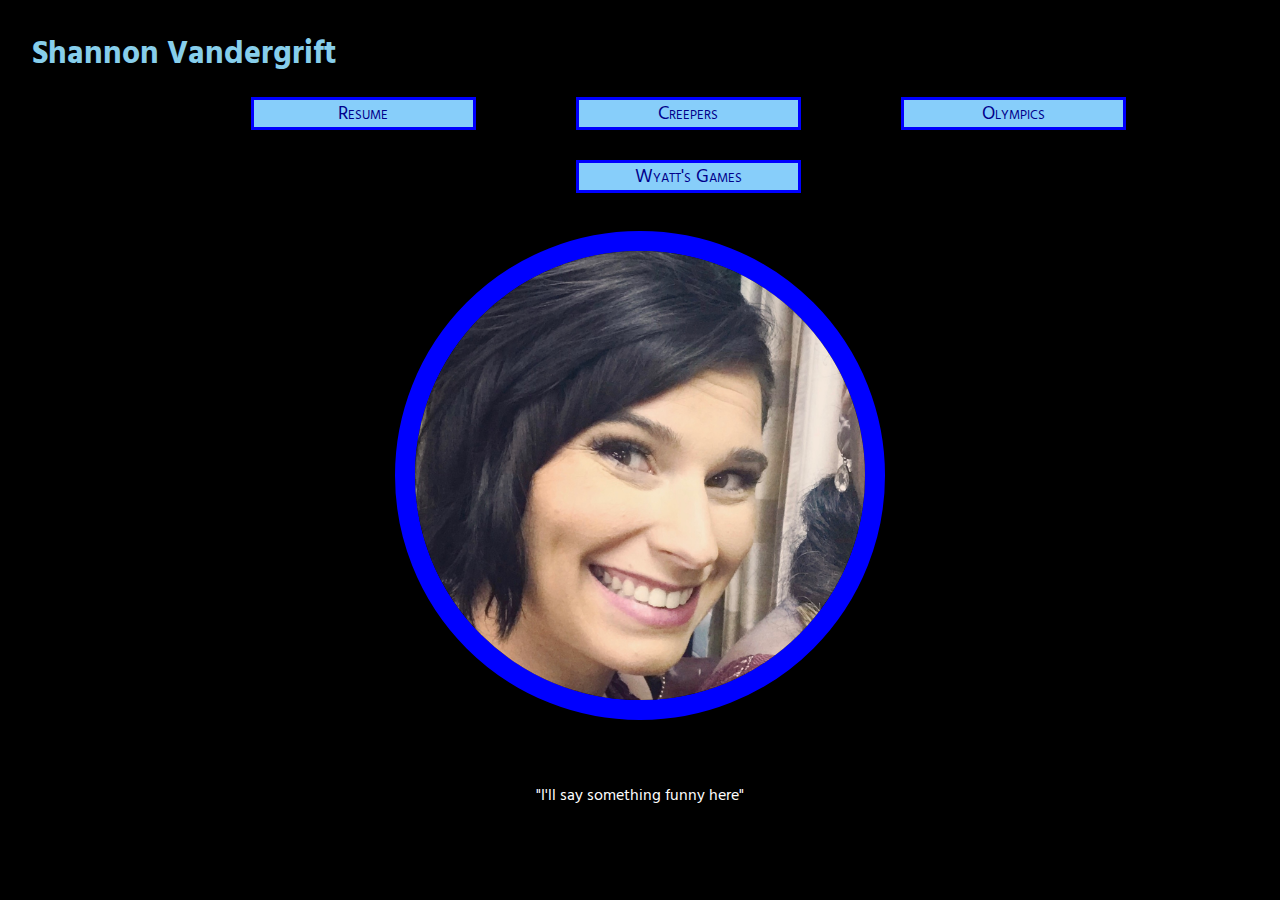
<file: index.html>
<html>

<head>
    <title>ShanFanTastic</title>
    <meta name="viewport" content="width=device-width, initial-scale=1">
    <link rel="stylesheet" href="./styles.css" />
    <link href="https://fonts.googleapis.com/css?family=Hind+Madurai" rel="stylesheet">
    <link rel="stylesheet" href="https://use.fontawesome.com/releases/v5.7.2/css/all.css"
        integrity="sha384-fnmOCqbTlWIlj8LyTjo7mOUStjsKC4pOpQbqyi7RrhN7udi9RwhKkMHpvLbHG9Sr" crossorigin="anonymous">

</head>

<body>

    <h1 class="heading">Shannon Vandergrift </h1>

    <a class="link" href="./shannon_resume.pdf" style="color: darkblue" ;>Resume</a>
    <a class="link" href="./creeperswrapper.html" style="color: darkblue">Creepers</a>
    <a class="link" href="./olympicswrapper.html" style="color: darkblue">Olympics</a>
    <a class="link" href="./wyatts_game.html" style="color: darkblue">Wyatt's Games</a>

    <div class="image">
        <img src="./ShanPic.jpg">
    </div>
    <div class="words">
        <p>"I'll say something funny here"</p>
    </div>
    <div class="links">
        <a href="https://www.linkedin.com/in/shannon-demarke-04a002a7"> <i class="fab fa-linkedin-in"></i></a>
        <a href="https://github.com/Shannnon"> <i class="fab fa-github"></i></a>
    </div>
</body>

</html>
</file>
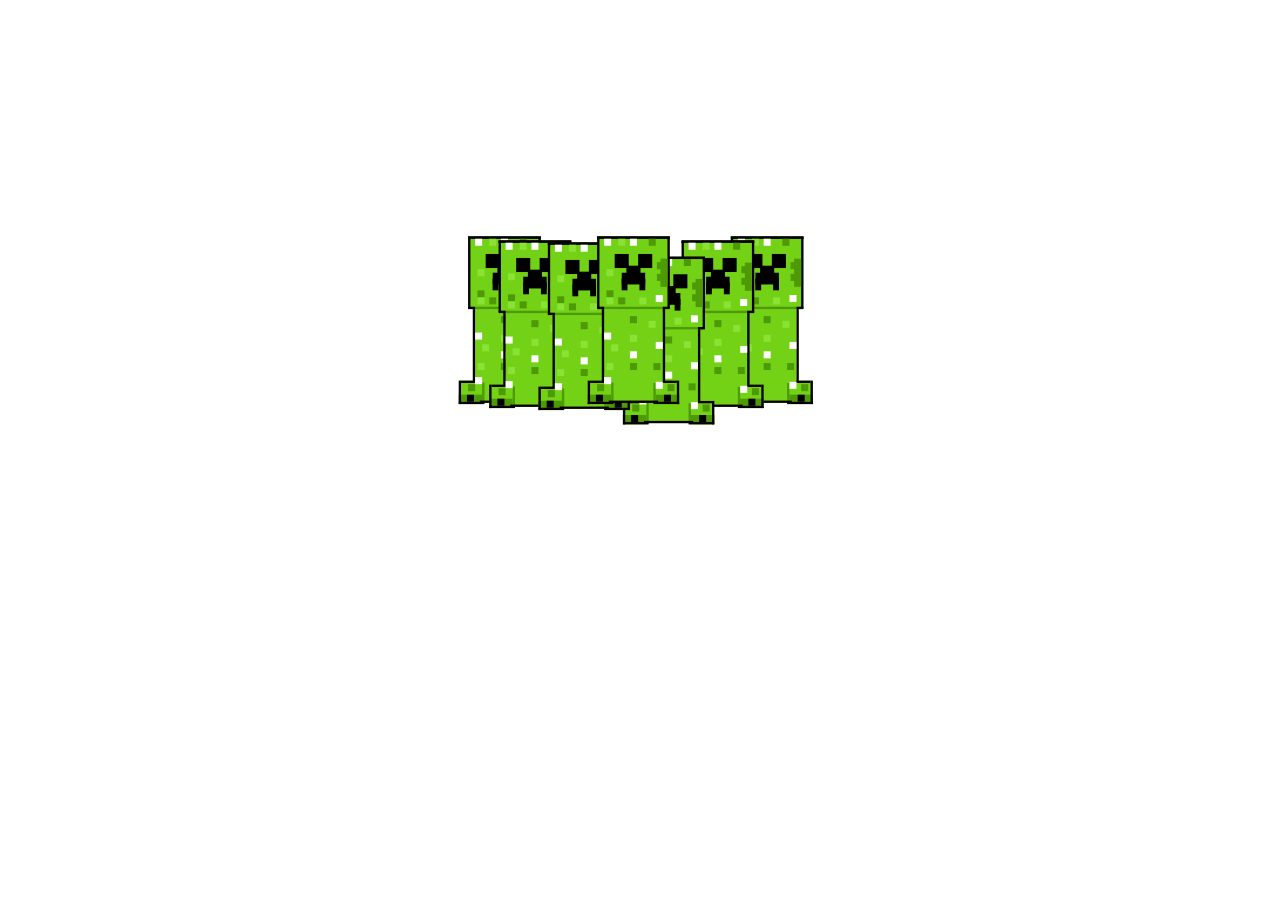
<file: creepers.html>
<!DOCTYPE HTML>
<html>

<head>
	<meta charset="UTF-8">
	<title>Main</title>
	<style>
		body {
			padding: 0;
			margin: 0;
		}
	</style>
</head>

<body>
	<h1>Hey</h1>
	<pre id="elm"></pre>

	<script>
		try {
			(function (scope) {
				'use strict';

				function F(arity, fun, wrapper) {
					wrapper.a = arity;
					wrapper.f = fun;
					return wrapper;
				}

				function F2(fun) {
					return F(2, fun, function (a) { return function (b) { return fun(a, b); }; })
				}
				function F3(fun) {
					return F(3, fun, function (a) {
						return function (b) { return function (c) { return fun(a, b, c); }; };
					});
				}
				function F4(fun) {
					return F(4, fun, function (a) {
						return function (b) {
							return function (c) {
								return function (d) { return fun(a, b, c, d); };
							};
						};
					});
				}
				function F5(fun) {
					return F(5, fun, function (a) {
						return function (b) {
							return function (c) {
								return function (d) { return function (e) { return fun(a, b, c, d, e); }; };
							};
						};
					});
				}
				function F6(fun) {
					return F(6, fun, function (a) {
						return function (b) {
							return function (c) {
								return function (d) {
									return function (e) {
										return function (f) {
											return fun(a, b, c, d, e, f);
										};
									};
								};
							};
						};
					});
				}
				function F7(fun) {
					return F(7, fun, function (a) {
						return function (b) {
							return function (c) {
								return function (d) {
									return function (e) {
										return function (f) {
											return function (g) { return fun(a, b, c, d, e, f, g); };
										};
									};
								};
							};
						};
					});
				}
				function F8(fun) {
					return F(8, fun, function (a) {
						return function (b) {
							return function (c) {
								return function (d) {
									return function (e) {
										return function (f) {
											return function (g) {
												return function (h) {
													return fun(a, b, c, d, e, f, g, h);
												};
											};
										};
									};
								};
							};
						};
					});
				}
				function F9(fun) {
					return F(9, fun, function (a) {
						return function (b) {
							return function (c) {
								return function (d) {
									return function (e) {
										return function (f) {
											return function (g) {
												return function (h) {
													return function (i) {
														return fun(a, b, c, d, e, f, g, h, i);
													};
												};
											};
										};
									};
								};
							};
						};
					});
				}

				function A2(fun, a, b) {
					return fun.a === 2 ? fun.f(a, b) : fun(a)(b);
				}
				function A3(fun, a, b, c) {
					return fun.a === 3 ? fun.f(a, b, c) : fun(a)(b)(c);
				}
				function A4(fun, a, b, c, d) {
					return fun.a === 4 ? fun.f(a, b, c, d) : fun(a)(b)(c)(d);
				}
				function A5(fun, a, b, c, d, e) {
					return fun.a === 5 ? fun.f(a, b, c, d, e) : fun(a)(b)(c)(d)(e);
				}
				function A6(fun, a, b, c, d, e, f) {
					return fun.a === 6 ? fun.f(a, b, c, d, e, f) : fun(a)(b)(c)(d)(e)(f);
				}
				function A7(fun, a, b, c, d, e, f, g) {
					return fun.a === 7 ? fun.f(a, b, c, d, e, f, g) : fun(a)(b)(c)(d)(e)(f)(g);
				}
				function A8(fun, a, b, c, d, e, f, g, h) {
					return fun.a === 8 ? fun.f(a, b, c, d, e, f, g, h) : fun(a)(b)(c)(d)(e)(f)(g)(h);
				}
				function A9(fun, a, b, c, d, e, f, g, h, i) {
					return fun.a === 9 ? fun.f(a, b, c, d, e, f, g, h, i) : fun(a)(b)(c)(d)(e)(f)(g)(h)(i);
				}

				console.warn('Compiled in DEV mode. Follow the advice at https://elm-lang.org/0.19.1/optimize for better performance and smaller assets.');


				var _JsArray_empty = [];

				function _JsArray_singleton(value) {
					return [value];
				}

				function _JsArray_length(array) {
					return array.length;
				}

				var _JsArray_initialize = F3(function (size, offset, func) {
					var result = new Array(size);

					for (var i = 0; i < size; i++) {
						result[i] = func(offset + i);
					}

					return result;
				});

				var _JsArray_initializeFromList = F2(function (max, ls) {
					var result = new Array(max);

					for (var i = 0; i < max && ls.b; i++) {
						result[i] = ls.a;
						ls = ls.b;
					}

					result.length = i;
					return _Utils_Tuple2(result, ls);
				});

				var _JsArray_unsafeGet = F2(function (index, array) {
					return array[index];
				});

				var _JsArray_unsafeSet = F3(function (index, value, array) {
					var length = array.length;
					var result = new Array(length);

					for (var i = 0; i < length; i++) {
						result[i] = array[i];
					}

					result[index] = value;
					return result;
				});

				var _JsArray_push = F2(function (value, array) {
					var length = array.length;
					var result = new Array(length + 1);

					for (var i = 0; i < length; i++) {
						result[i] = array[i];
					}

					result[length] = value;
					return result;
				});

				var _JsArray_foldl = F3(function (func, acc, array) {
					var length = array.length;

					for (var i = 0; i < length; i++) {
						acc = A2(func, array[i], acc);
					}

					return acc;
				});

				var _JsArray_foldr = F3(function (func, acc, array) {
					for (var i = array.length - 1; i >= 0; i--) {
						acc = A2(func, array[i], acc);
					}

					return acc;
				});

				var _JsArray_map = F2(function (func, array) {
					var length = array.length;
					var result = new Array(length);

					for (var i = 0; i < length; i++) {
						result[i] = func(array[i]);
					}

					return result;
				});

				var _JsArray_indexedMap = F3(function (func, offset, array) {
					var length = array.length;
					var result = new Array(length);

					for (var i = 0; i < length; i++) {
						result[i] = A2(func, offset + i, array[i]);
					}

					return result;
				});

				var _JsArray_slice = F3(function (from, to, array) {
					return array.slice(from, to);
				});

				var _JsArray_appendN = F3(function (n, dest, source) {
					var destLen = dest.length;
					var itemsToCopy = n - destLen;

					if (itemsToCopy > source.length) {
						itemsToCopy = source.length;
					}

					var size = destLen + itemsToCopy;
					var result = new Array(size);

					for (var i = 0; i < destLen; i++) {
						result[i] = dest[i];
					}

					for (var i = 0; i < itemsToCopy; i++) {
						result[i + destLen] = source[i];
					}

					return result;
				});



				// LOG

				var _Debug_log_UNUSED = F2(function (tag, value) {
					return value;
				});

				var _Debug_log = F2(function (tag, value) {
					console.log(tag + ': ' + _Debug_toString(value));
					return value;
				});


				// TODOS

				function _Debug_todo(moduleName, region) {
					return function (message) {
						_Debug_crash(8, moduleName, region, message);
					};
				}

				function _Debug_todoCase(moduleName, region, value) {
					return function (message) {
						_Debug_crash(9, moduleName, region, value, message);
					};
				}


				// TO STRING

				function _Debug_toString_UNUSED(value) {
					return '<internals>';
				}

				function _Debug_toString(value) {
					return _Debug_toAnsiString(false, value);
				}

				function _Debug_toAnsiString(ansi, value) {
					if (typeof value === 'function') {
						return _Debug_internalColor(ansi, '<function>');
					}

					if (typeof value === 'boolean') {
						return _Debug_ctorColor(ansi, value ? 'True' : 'False');
					}

					if (typeof value === 'number') {
						return _Debug_numberColor(ansi, value + '');
					}

					if (value instanceof String) {
						return _Debug_charColor(ansi, "'" + _Debug_addSlashes(value, true) + "'");
					}

					if (typeof value === 'string') {
						return _Debug_stringColor(ansi, '"' + _Debug_addSlashes(value, false) + '"');
					}

					if (typeof value === 'object' && '$' in value) {
						var tag = value.$;

						if (typeof tag === 'number') {
							return _Debug_internalColor(ansi, '<internals>');
						}

						if (tag[0] === '#') {
							var output = [];
							for (var k in value) {
								if (k === '$') continue;
								output.push(_Debug_toAnsiString(ansi, value[k]));
							}
							return '(' + output.join(',') + ')';
						}

						if (tag === 'Set_elm_builtin') {
							return _Debug_ctorColor(ansi, 'Set')
								+ _Debug_fadeColor(ansi, '.fromList') + ' '
								+ _Debug_toAnsiString(ansi, $elm$core$Set$toList(value));
						}

						if (tag === 'RBNode_elm_builtin' || tag === 'RBEmpty_elm_builtin') {
							return _Debug_ctorColor(ansi, 'Dict')
								+ _Debug_fadeColor(ansi, '.fromList') + ' '
								+ _Debug_toAnsiString(ansi, $elm$core$Dict$toList(value));
						}

						if (tag === 'Array_elm_builtin') {
							return _Debug_ctorColor(ansi, 'Array')
								+ _Debug_fadeColor(ansi, '.fromList') + ' '
								+ _Debug_toAnsiString(ansi, $elm$core$Array$toList(value));
						}

						if (tag === '::' || tag === '[]') {
							var output = '[';

							value.b && (output += _Debug_toAnsiString(ansi, value.a), value = value.b)

							for (; value.b; value = value.b) // WHILE_CONS
							{
								output += ',' + _Debug_toAnsiString(ansi, value.a);
							}
							return output + ']';
						}

						var output = '';
						for (var i in value) {
							if (i === '$') continue;
							var str = _Debug_toAnsiString(ansi, value[i]);
							var c0 = str[0];
							var parenless = c0 === '{' || c0 === '(' || c0 === '[' || c0 === '<' || c0 === '"' || str.indexOf(' ') < 0;
							output += ' ' + (parenless ? str : '(' + str + ')');
						}
						return _Debug_ctorColor(ansi, tag) + output;
					}

					if (typeof DataView === 'function' && value instanceof DataView) {
						return _Debug_stringColor(ansi, '<' + value.byteLength + ' bytes>');
					}

					if (typeof File !== 'undefined' && value instanceof File) {
						return _Debug_internalColor(ansi, '<' + value.name + '>');
					}

					if (typeof value === 'object') {
						var output = [];
						for (var key in value) {
							var field = key[0] === '_' ? key.slice(1) : key;
							output.push(_Debug_fadeColor(ansi, field) + ' = ' + _Debug_toAnsiString(ansi, value[key]));
						}
						if (output.length === 0) {
							return '{}';
						}
						return '{ ' + output.join(', ') + ' }';
					}

					return _Debug_internalColor(ansi, '<internals>');
				}

				function _Debug_addSlashes(str, isChar) {
					var s = str
						.replace(/\\/g, '\\\\')
						.replace(/\n/g, '\\n')
						.replace(/\t/g, '\\t')
						.replace(/\r/g, '\\r')
						.replace(/\v/g, '\\v')
						.replace(/\0/g, '\\0');

					if (isChar) {
						return s.replace(/\'/g, '\\\'');
					}
					else {
						return s.replace(/\"/g, '\\"');
					}
				}

				function _Debug_ctorColor(ansi, string) {
					return ansi ? '\x1b[96m' + string + '\x1b[0m' : string;
				}

				function _Debug_numberColor(ansi, string) {
					return ansi ? '\x1b[95m' + string + '\x1b[0m' : string;
				}

				function _Debug_stringColor(ansi, string) {
					return ansi ? '\x1b[93m' + string + '\x1b[0m' : string;
				}

				function _Debug_charColor(ansi, string) {
					return ansi ? '\x1b[92m' + string + '\x1b[0m' : string;
				}

				function _Debug_fadeColor(ansi, string) {
					return ansi ? '\x1b[37m' + string + '\x1b[0m' : string;
				}

				function _Debug_internalColor(ansi, string) {
					return ansi ? '\x1b[36m' + string + '\x1b[0m' : string;
				}

				function _Debug_toHexDigit(n) {
					return String.fromCharCode(n < 10 ? 48 + n : 55 + n);
				}


				// CRASH


				function _Debug_crash_UNUSED(identifier) {
					throw new Error('https://github.com/elm/core/blob/1.0.0/hints/' + identifier + '.md');
				}


				function _Debug_crash(identifier, fact1, fact2, fact3, fact4) {
					switch (identifier) {
						case 0:
							throw new Error('What node should I take over? In JavaScript I need something like:\n\n    Elm.Main.init({\n        node: document.getElementById("elm-node")\n    })\n\nYou need to do this with any Browser.sandbox or Browser.element program.');

						case 1:
							throw new Error('Browser.application programs cannot handle URLs like this:\n\n    ' + document.location.href + '\n\nWhat is the root? The root of your file system? Try looking at this program with `elm reactor` or some other server.');

						case 2:
							var jsonErrorString = fact1;
							throw new Error('Problem with the flags given to your Elm program on initialization.\n\n' + jsonErrorString);

						case 3:
							var portName = fact1;
							throw new Error('There can only be one port named `' + portName + '`, but your program has multiple.');

						case 4:
							var portName = fact1;
							var problem = fact2;
							throw new Error('Trying to send an unexpected type of value through port `' + portName + '`:\n' + problem);

						case 5:
							throw new Error('Trying to use `(==)` on functions.\nThere is no way to know if functions are "the same" in the Elm sense.\nRead more about this at https://package.elm-lang.org/packages/elm/core/latest/Basics#== which describes why it is this way and what the better version will look like.');

						case 6:
							var moduleName = fact1;
							throw new Error('Your page is loading multiple Elm scripts with a module named ' + moduleName + '. Maybe a duplicate script is getting loaded accidentally? If not, rename one of them so I know which is which!');

						case 8:
							var moduleName = fact1;
							var region = fact2;
							var message = fact3;
							throw new Error('TODO in module `' + moduleName + '` ' + _Debug_regionToString(region) + '\n\n' + message);

						case 9:
							var moduleName = fact1;
							var region = fact2;
							var value = fact3;
							var message = fact4;
							throw new Error(
								'TODO in module `' + moduleName + '` from the `case` expression '
								+ _Debug_regionToString(region) + '\n\nIt received the following value:\n\n    '
								+ _Debug_toString(value).replace('\n', '\n    ')
								+ '\n\nBut the branch that handles it says:\n\n    ' + message.replace('\n', '\n    ')
							);

						case 10:
							throw new Error('Bug in https://github.com/elm/virtual-dom/issues');

						case 11:
							throw new Error('Cannot perform mod 0. Division by zero error.');
					}
				}

				function _Debug_regionToString(region) {
					if (region.start.line === region.end.line) {
						return 'on line ' + region.start.line;
					}
					return 'on lines ' + region.start.line + ' through ' + region.end.line;
				}



				// EQUALITY

				function _Utils_eq(x, y) {
					for (
						var pair, stack = [], isEqual = _Utils_eqHelp(x, y, 0, stack);
						isEqual && (pair = stack.pop());
						isEqual = _Utils_eqHelp(pair.a, pair.b, 0, stack)
					) { }

					return isEqual;
				}

				function _Utils_eqHelp(x, y, depth, stack) {
					if (x === y) {
						return true;
					}

					if (typeof x !== 'object' || x === null || y === null) {
						typeof x === 'function' && _Debug_crash(5);
						return false;
					}

					if (depth > 100) {
						stack.push(_Utils_Tuple2(x, y));
						return true;
					}

					/**/
					if (x.$ === 'Set_elm_builtin') {
						x = $elm$core$Set$toList(x);
						y = $elm$core$Set$toList(y);
					}
					if (x.$ === 'RBNode_elm_builtin' || x.$ === 'RBEmpty_elm_builtin') {
						x = $elm$core$Dict$toList(x);
						y = $elm$core$Dict$toList(y);
					}
					//*/

					/**_UNUSED/
					if (x.$ < 0)
					{
						x = $elm$core$Dict$toList(x);
						y = $elm$core$Dict$toList(y);
					}
					//*/

					for (var key in x) {
						if (!_Utils_eqHelp(x[key], y[key], depth + 1, stack)) {
							return false;
						}
					}
					return true;
				}

				var _Utils_equal = F2(_Utils_eq);
				var _Utils_notEqual = F2(function (a, b) { return !_Utils_eq(a, b); });



				// COMPARISONS

				// Code in Generate/JavaScript.hs, Basics.js, and List.js depends on
				// the particular integer values assigned to LT, EQ, and GT.

				function _Utils_cmp(x, y, ord) {
					if (typeof x !== 'object') {
						return x === y ? /*EQ*/ 0 : x < y ? /*LT*/ -1 : /*GT*/ 1;
					}

					/**/
					if (x instanceof String) {
						var a = x.valueOf();
						var b = y.valueOf();
						return a === b ? 0 : a < b ? -1 : 1;
					}
					//*/

					/**_UNUSED/
					if (typeof x.$ === 'undefined')
					//*/
					/**/
					if (x.$[0] === '#')
					//*/
					{
						return (ord = _Utils_cmp(x.a, y.a))
							? ord
							: (ord = _Utils_cmp(x.b, y.b))
								? ord
								: _Utils_cmp(x.c, y.c);
					}

					// traverse conses until end of a list or a mismatch
					for (; x.b && y.b && !(ord = _Utils_cmp(x.a, y.a)); x = x.b, y = y.b) { } // WHILE_CONSES
					return ord || (x.b ? /*GT*/ 1 : y.b ? /*LT*/ -1 : /*EQ*/ 0);
				}

				var _Utils_lt = F2(function (a, b) { return _Utils_cmp(a, b) < 0; });
				var _Utils_le = F2(function (a, b) { return _Utils_cmp(a, b) < 1; });
				var _Utils_gt = F2(function (a, b) { return _Utils_cmp(a, b) > 0; });
				var _Utils_ge = F2(function (a, b) { return _Utils_cmp(a, b) >= 0; });

				var _Utils_compare = F2(function (x, y) {
					var n = _Utils_cmp(x, y);
					return n < 0 ? $elm$core$Basics$LT : n ? $elm$core$Basics$GT : $elm$core$Basics$EQ;
				});


				// COMMON VALUES

				var _Utils_Tuple0_UNUSED = 0;
				var _Utils_Tuple0 = { $: '#0' };

				function _Utils_Tuple2_UNUSED(a, b) { return { a: a, b: b }; }
				function _Utils_Tuple2(a, b) { return { $: '#2', a: a, b: b }; }

				function _Utils_Tuple3_UNUSED(a, b, c) { return { a: a, b: b, c: c }; }
				function _Utils_Tuple3(a, b, c) { return { $: '#3', a: a, b: b, c: c }; }

				function _Utils_chr_UNUSED(c) { return c; }
				function _Utils_chr(c) { return new String(c); }


				// RECORDS

				function _Utils_update(oldRecord, updatedFields) {
					var newRecord = {};

					for (var key in oldRecord) {
						newRecord[key] = oldRecord[key];
					}

					for (var key in updatedFields) {
						newRecord[key] = updatedFields[key];
					}

					return newRecord;
				}


				// APPEND

				var _Utils_append = F2(_Utils_ap);

				function _Utils_ap(xs, ys) {
					// append Strings
					if (typeof xs === 'string') {
						return xs + ys;
					}

					// append Lists
					if (!xs.b) {
						return ys;
					}
					var root = _List_Cons(xs.a, ys);
					xs = xs.b
					for (var curr = root; xs.b; xs = xs.b) // WHILE_CONS
					{
						curr = curr.b = _List_Cons(xs.a, ys);
					}
					return root;
				}



				var _List_Nil_UNUSED = { $: 0 };
				var _List_Nil = { $: '[]' };

				function _List_Cons_UNUSED(hd, tl) { return { $: 1, a: hd, b: tl }; }
				function _List_Cons(hd, tl) { return { $: '::', a: hd, b: tl }; }


				var _List_cons = F2(_List_Cons);

				function _List_fromArray(arr) {
					var out = _List_Nil;
					for (var i = arr.length; i--;) {
						out = _List_Cons(arr[i], out);
					}
					return out;
				}

				function _List_toArray(xs) {
					for (var out = []; xs.b; xs = xs.b) // WHILE_CONS
					{
						out.push(xs.a);
					}
					return out;
				}

				var _List_map2 = F3(function (f, xs, ys) {
					for (var arr = []; xs.b && ys.b; xs = xs.b, ys = ys.b) // WHILE_CONSES
					{
						arr.push(A2(f, xs.a, ys.a));
					}
					return _List_fromArray(arr);
				});

				var _List_map3 = F4(function (f, xs, ys, zs) {
					for (var arr = []; xs.b && ys.b && zs.b; xs = xs.b, ys = ys.b, zs = zs.b) // WHILE_CONSES
					{
						arr.push(A3(f, xs.a, ys.a, zs.a));
					}
					return _List_fromArray(arr);
				});

				var _List_map4 = F5(function (f, ws, xs, ys, zs) {
					for (var arr = []; ws.b && xs.b && ys.b && zs.b; ws = ws.b, xs = xs.b, ys = ys.b, zs = zs.b) // WHILE_CONSES
					{
						arr.push(A4(f, ws.a, xs.a, ys.a, zs.a));
					}
					return _List_fromArray(arr);
				});

				var _List_map5 = F6(function (f, vs, ws, xs, ys, zs) {
					for (var arr = []; vs.b && ws.b && xs.b && ys.b && zs.b; vs = vs.b, ws = ws.b, xs = xs.b, ys = ys.b, zs = zs.b) // WHILE_CONSES
					{
						arr.push(A5(f, vs.a, ws.a, xs.a, ys.a, zs.a));
					}
					return _List_fromArray(arr);
				});

				var _List_sortBy = F2(function (f, xs) {
					return _List_fromArray(_List_toArray(xs).sort(function (a, b) {
						return _Utils_cmp(f(a), f(b));
					}));
				});

				var _List_sortWith = F2(function (f, xs) {
					return _List_fromArray(_List_toArray(xs).sort(function (a, b) {
						var ord = A2(f, a, b);
						return ord === $elm$core$Basics$EQ ? 0 : ord === $elm$core$Basics$LT ? -1 : 1;
					}));
				});



				// MATH

				var _Basics_add = F2(function (a, b) { return a + b; });
				var _Basics_sub = F2(function (a, b) { return a - b; });
				var _Basics_mul = F2(function (a, b) { return a * b; });
				var _Basics_fdiv = F2(function (a, b) { return a / b; });
				var _Basics_idiv = F2(function (a, b) { return (a / b) | 0; });
				var _Basics_pow = F2(Math.pow);

				var _Basics_remainderBy = F2(function (b, a) { return a % b; });

				// https://www.microsoft.com/en-us/research/wp-content/uploads/2016/02/divmodnote-letter.pdf
				var _Basics_modBy = F2(function (modulus, x) {
					var answer = x % modulus;
					return modulus === 0
						? _Debug_crash(11)
						:
						((answer > 0 && modulus < 0) || (answer < 0 && modulus > 0))
							? answer + modulus
							: answer;
				});


				// TRIGONOMETRY

				var _Basics_pi = Math.PI;
				var _Basics_e = Math.E;
				var _Basics_cos = Math.cos;
				var _Basics_sin = Math.sin;
				var _Basics_tan = Math.tan;
				var _Basics_acos = Math.acos;
				var _Basics_asin = Math.asin;
				var _Basics_atan = Math.atan;
				var _Basics_atan2 = F2(Math.atan2);


				// MORE MATH

				function _Basics_toFloat(x) { return x; }
				function _Basics_truncate(n) { return n | 0; }
				function _Basics_isInfinite(n) { return n === Infinity || n === -Infinity; }

				var _Basics_ceiling = Math.ceil;
				var _Basics_floor = Math.floor;
				var _Basics_round = Math.round;
				var _Basics_sqrt = Math.sqrt;
				var _Basics_log = Math.log;
				var _Basics_isNaN = isNaN;


				// BOOLEANS

				function _Basics_not(bool) { return !bool; }
				var _Basics_and = F2(function (a, b) { return a && b; });
				var _Basics_or = F2(function (a, b) { return a || b; });
				var _Basics_xor = F2(function (a, b) { return a !== b; });



				var _String_cons = F2(function (chr, str) {
					return chr + str;
				});

				function _String_uncons(string) {
					var word = string.charCodeAt(0);
					return !isNaN(word)
						? $elm$core$Maybe$Just(
							0xD800 <= word && word <= 0xDBFF
								? _Utils_Tuple2(_Utils_chr(string[0] + string[1]), string.slice(2))
								: _Utils_Tuple2(_Utils_chr(string[0]), string.slice(1))
						)
						: $elm$core$Maybe$Nothing;
				}

				var _String_append = F2(function (a, b) {
					return a + b;
				});

				function _String_length(str) {
					return str.length;
				}

				var _String_map = F2(function (func, string) {
					var len = string.length;
					var array = new Array(len);
					var i = 0;
					while (i < len) {
						var word = string.charCodeAt(i);
						if (0xD800 <= word && word <= 0xDBFF) {
							array[i] = func(_Utils_chr(string[i] + string[i + 1]));
							i += 2;
							continue;
						}
						array[i] = func(_Utils_chr(string[i]));
						i++;
					}
					return array.join('');
				});

				var _String_filter = F2(function (isGood, str) {
					var arr = [];
					var len = str.length;
					var i = 0;
					while (i < len) {
						var char = str[i];
						var word = str.charCodeAt(i);
						i++;
						if (0xD800 <= word && word <= 0xDBFF) {
							char += str[i];
							i++;
						}

						if (isGood(_Utils_chr(char))) {
							arr.push(char);
						}
					}
					return arr.join('');
				});

				function _String_reverse(str) {
					var len = str.length;
					var arr = new Array(len);
					var i = 0;
					while (i < len) {
						var word = str.charCodeAt(i);
						if (0xD800 <= word && word <= 0xDBFF) {
							arr[len - i] = str[i + 1];
							i++;
							arr[len - i] = str[i - 1];
							i++;
						}
						else {
							arr[len - i] = str[i];
							i++;
						}
					}
					return arr.join('');
				}

				var _String_foldl = F3(function (func, state, string) {
					var len = string.length;
					var i = 0;
					while (i < len) {
						var char = string[i];
						var word = string.charCodeAt(i);
						i++;
						if (0xD800 <= word && word <= 0xDBFF) {
							char += string[i];
							i++;
						}
						state = A2(func, _Utils_chr(char), state);
					}
					return state;
				});

				var _String_foldr = F3(function (func, state, string) {
					var i = string.length;
					while (i--) {
						var char = string[i];
						var word = string.charCodeAt(i);
						if (0xDC00 <= word && word <= 0xDFFF) {
							i--;
							char = string[i] + char;
						}
						state = A2(func, _Utils_chr(char), state);
					}
					return state;
				});

				var _String_split = F2(function (sep, str) {
					return str.split(sep);
				});

				var _String_join = F2(function (sep, strs) {
					return strs.join(sep);
				});

				var _String_slice = F3(function (start, end, str) {
					return str.slice(start, end);
				});

				function _String_trim(str) {
					return str.trim();
				}

				function _String_trimLeft(str) {
					return str.replace(/^\s+/, '');
				}

				function _String_trimRight(str) {
					return str.replace(/\s+$/, '');
				}

				function _String_words(str) {
					return _List_fromArray(str.trim().split(/\s+/g));
				}

				function _String_lines(str) {
					return _List_fromArray(str.split(/\r\n|\r|\n/g));
				}

				function _String_toUpper(str) {
					return str.toUpperCase();
				}

				function _String_toLower(str) {
					return str.toLowerCase();
				}

				var _String_any = F2(function (isGood, string) {
					var i = string.length;
					while (i--) {
						var char = string[i];
						var word = string.charCodeAt(i);
						if (0xDC00 <= word && word <= 0xDFFF) {
							i--;
							char = string[i] + char;
						}
						if (isGood(_Utils_chr(char))) {
							return true;
						}
					}
					return false;
				});

				var _String_all = F2(function (isGood, string) {
					var i = string.length;
					while (i--) {
						var char = string[i];
						var word = string.charCodeAt(i);
						if (0xDC00 <= word && word <= 0xDFFF) {
							i--;
							char = string[i] + char;
						}
						if (!isGood(_Utils_chr(char))) {
							return false;
						}
					}
					return true;
				});

				var _String_contains = F2(function (sub, str) {
					return str.indexOf(sub) > -1;
				});

				var _String_startsWith = F2(function (sub, str) {
					return str.indexOf(sub) === 0;
				});

				var _String_endsWith = F2(function (sub, str) {
					return str.length >= sub.length &&
						str.lastIndexOf(sub) === str.length - sub.length;
				});

				var _String_indexes = F2(function (sub, str) {
					var subLen = sub.length;

					if (subLen < 1) {
						return _List_Nil;
					}

					var i = 0;
					var is = [];

					while ((i = str.indexOf(sub, i)) > -1) {
						is.push(i);
						i = i + subLen;
					}

					return _List_fromArray(is);
				});


				// TO STRING

				function _String_fromNumber(number) {
					return number + '';
				}


				// INT CONVERSIONS

				function _String_toInt(str) {
					var total = 0;
					var code0 = str.charCodeAt(0);
					var start = code0 == 0x2B /* + */ || code0 == 0x2D /* - */ ? 1 : 0;

					for (var i = start; i < str.length; ++i) {
						var code = str.charCodeAt(i);
						if (code < 0x30 || 0x39 < code) {
							return $elm$core$Maybe$Nothing;
						}
						total = 10 * total + code - 0x30;
					}

					return i == start
						? $elm$core$Maybe$Nothing
						: $elm$core$Maybe$Just(code0 == 0x2D ? -total : total);
				}


				// FLOAT CONVERSIONS

				function _String_toFloat(s) {
					// check if it is a hex, octal, or binary number
					if (s.length === 0 || /[\sxbo]/.test(s)) {
						return $elm$core$Maybe$Nothing;
					}
					var n = +s;
					// faster isNaN check
					return n === n ? $elm$core$Maybe$Just(n) : $elm$core$Maybe$Nothing;
				}

				function _String_fromList(chars) {
					return _List_toArray(chars).join('');
				}




				function _Char_toCode(char) {
					var code = char.charCodeAt(0);
					if (0xD800 <= code && code <= 0xDBFF) {
						return (code - 0xD800) * 0x400 + char.charCodeAt(1) - 0xDC00 + 0x10000
					}
					return code;
				}

				function _Char_fromCode(code) {
					return _Utils_chr(
						(code < 0 || 0x10FFFF < code)
							? '\uFFFD'
							:
							(code <= 0xFFFF)
								? String.fromCharCode(code)
								:
								(code -= 0x10000,
									String.fromCharCode(Math.floor(code / 0x400) + 0xD800, code % 0x400 + 0xDC00)
								)
					);
				}

				function _Char_toUpper(char) {
					return _Utils_chr(char.toUpperCase());
				}

				function _Char_toLower(char) {
					return _Utils_chr(char.toLowerCase());
				}

				function _Char_toLocaleUpper(char) {
					return _Utils_chr(char.toLocaleUpperCase());
				}

				function _Char_toLocaleLower(char) {
					return _Utils_chr(char.toLocaleLowerCase());
				}



				/**/
				function _Json_errorToString(error) {
					return $elm$json$Json$Decode$errorToString(error);
				}
				//*/


				// CORE DECODERS

				function _Json_succeed(msg) {
					return {
						$: 0,
						a: msg
					};
				}

				function _Json_fail(msg) {
					return {
						$: 1,
						a: msg
					};
				}

				function _Json_decodePrim(decoder) {
					return { $: 2, b: decoder };
				}

				var _Json_decodeInt = _Json_decodePrim(function (value) {
					return (typeof value !== 'number')
						? _Json_expecting('an INT', value)
						:
						(-2147483647 < value && value < 2147483647 && (value | 0) === value)
							? $elm$core$Result$Ok(value)
							:
							(isFinite(value) && !(value % 1))
								? $elm$core$Result$Ok(value)
								: _Json_expecting('an INT', value);
				});

				var _Json_decodeBool = _Json_decodePrim(function (value) {
					return (typeof value === 'boolean')
						? $elm$core$Result$Ok(value)
						: _Json_expecting('a BOOL', value);
				});

				var _Json_decodeFloat = _Json_decodePrim(function (value) {
					return (typeof value === 'number')
						? $elm$core$Result$Ok(value)
						: _Json_expecting('a FLOAT', value);
				});

				var _Json_decodeValue = _Json_decodePrim(function (value) {
					return $elm$core$Result$Ok(_Json_wrap(value));
				});

				var _Json_decodeString = _Json_decodePrim(function (value) {
					return (typeof value === 'string')
						? $elm$core$Result$Ok(value)
						: (value instanceof String)
							? $elm$core$Result$Ok(value + '')
							: _Json_expecting('a STRING', value);
				});

				function _Json_decodeList(decoder) { return { $: 3, b: decoder }; }
				function _Json_decodeArray(decoder) { return { $: 4, b: decoder }; }

				function _Json_decodeNull(value) { return { $: 5, c: value }; }

				var _Json_decodeField = F2(function (field, decoder) {
					return {
						$: 6,
						d: field,
						b: decoder
					};
				});

				var _Json_decodeIndex = F2(function (index, decoder) {
					return {
						$: 7,
						e: index,
						b: decoder
					};
				});

				function _Json_decodeKeyValuePairs(decoder) {
					return {
						$: 8,
						b: decoder
					};
				}

				function _Json_mapMany(f, decoders) {
					return {
						$: 9,
						f: f,
						g: decoders
					};
				}

				var _Json_andThen = F2(function (callback, decoder) {
					return {
						$: 10,
						b: decoder,
						h: callback
					};
				});

				function _Json_oneOf(decoders) {
					return {
						$: 11,
						g: decoders
					};
				}


				// DECODING OBJECTS

				var _Json_map1 = F2(function (f, d1) {
					return _Json_mapMany(f, [d1]);
				});

				var _Json_map2 = F3(function (f, d1, d2) {
					return _Json_mapMany(f, [d1, d2]);
				});

				var _Json_map3 = F4(function (f, d1, d2, d3) {
					return _Json_mapMany(f, [d1, d2, d3]);
				});

				var _Json_map4 = F5(function (f, d1, d2, d3, d4) {
					return _Json_mapMany(f, [d1, d2, d3, d4]);
				});

				var _Json_map5 = F6(function (f, d1, d2, d3, d4, d5) {
					return _Json_mapMany(f, [d1, d2, d3, d4, d5]);
				});

				var _Json_map6 = F7(function (f, d1, d2, d3, d4, d5, d6) {
					return _Json_mapMany(f, [d1, d2, d3, d4, d5, d6]);
				});

				var _Json_map7 = F8(function (f, d1, d2, d3, d4, d5, d6, d7) {
					return _Json_mapMany(f, [d1, d2, d3, d4, d5, d6, d7]);
				});

				var _Json_map8 = F9(function (f, d1, d2, d3, d4, d5, d6, d7, d8) {
					return _Json_mapMany(f, [d1, d2, d3, d4, d5, d6, d7, d8]);
				});


				// DECODE

				var _Json_runOnString = F2(function (decoder, string) {
					try {
						var value = JSON.parse(string);
						return _Json_runHelp(decoder, value);
					}
					catch (e) {
						return $elm$core$Result$Err(A2($elm$json$Json$Decode$Failure, 'This is not valid JSON! ' + e.message, _Json_wrap(string)));
					}
				});

				var _Json_run = F2(function (decoder, value) {
					return _Json_runHelp(decoder, _Json_unwrap(value));
				});

				function _Json_runHelp(decoder, value) {
					switch (decoder.$) {
						case 2:
							return decoder.b(value);

						case 5:
							return (value === null)
								? $elm$core$Result$Ok(decoder.c)
								: _Json_expecting('null', value);

						case 3:
							if (!_Json_isArray(value)) {
								return _Json_expecting('a LIST', value);
							}
							return _Json_runArrayDecoder(decoder.b, value, _List_fromArray);

						case 4:
							if (!_Json_isArray(value)) {
								return _Json_expecting('an ARRAY', value);
							}
							return _Json_runArrayDecoder(decoder.b, value, _Json_toElmArray);

						case 6:
							var field = decoder.d;
							if (typeof value !== 'object' || value === null || !(field in value)) {
								return _Json_expecting('an OBJECT with a field named `' + field + '`', value);
							}
							var result = _Json_runHelp(decoder.b, value[field]);
							return ($elm$core$Result$isOk(result)) ? result : $elm$core$Result$Err(A2($elm$json$Json$Decode$Field, field, result.a));

						case 7:
							var index = decoder.e;
							if (!_Json_isArray(value)) {
								return _Json_expecting('an ARRAY', value);
							}
							if (index >= value.length) {
								return _Json_expecting('a LONGER array. Need index ' + index + ' but only see ' + value.length + ' entries', value);
							}
							var result = _Json_runHelp(decoder.b, value[index]);
							return ($elm$core$Result$isOk(result)) ? result : $elm$core$Result$Err(A2($elm$json$Json$Decode$Index, index, result.a));

						case 8:
							if (typeof value !== 'object' || value === null || _Json_isArray(value)) {
								return _Json_expecting('an OBJECT', value);
							}

							var keyValuePairs = _List_Nil;
							// TODO test perf of Object.keys and switch when support is good enough
							for (var key in value) {
								if (value.hasOwnProperty(key)) {
									var result = _Json_runHelp(decoder.b, value[key]);
									if (!$elm$core$Result$isOk(result)) {
										return $elm$core$Result$Err(A2($elm$json$Json$Decode$Field, key, result.a));
									}
									keyValuePairs = _List_Cons(_Utils_Tuple2(key, result.a), keyValuePairs);
								}
							}
							return $elm$core$Result$Ok($elm$core$List$reverse(keyValuePairs));

						case 9:
							var answer = decoder.f;
							var decoders = decoder.g;
							for (var i = 0; i < decoders.length; i++) {
								var result = _Json_runHelp(decoders[i], value);
								if (!$elm$core$Result$isOk(result)) {
									return result;
								}
								answer = answer(result.a);
							}
							return $elm$core$Result$Ok(answer);

						case 10:
							var result = _Json_runHelp(decoder.b, value);
							return (!$elm$core$Result$isOk(result))
								? result
								: _Json_runHelp(decoder.h(result.a), value);

						case 11:
							var errors = _List_Nil;
							for (var temp = decoder.g; temp.b; temp = temp.b) // WHILE_CONS
							{
								var result = _Json_runHelp(temp.a, value);
								if ($elm$core$Result$isOk(result)) {
									return result;
								}
								errors = _List_Cons(result.a, errors);
							}
							return $elm$core$Result$Err($elm$json$Json$Decode$OneOf($elm$core$List$reverse(errors)));

						case 1:
							return $elm$core$Result$Err(A2($elm$json$Json$Decode$Failure, decoder.a, _Json_wrap(value)));

						case 0:
							return $elm$core$Result$Ok(decoder.a);
					}
				}

				function _Json_runArrayDecoder(decoder, value, toElmValue) {
					var len = value.length;
					var array = new Array(len);
					for (var i = 0; i < len; i++) {
						var result = _Json_runHelp(decoder, value[i]);
						if (!$elm$core$Result$isOk(result)) {
							return $elm$core$Result$Err(A2($elm$json$Json$Decode$Index, i, result.a));
						}
						array[i] = result.a;
					}
					return $elm$core$Result$Ok(toElmValue(array));
				}

				function _Json_isArray(value) {
					return Array.isArray(value) || (typeof FileList !== 'undefined' && value instanceof FileList);
				}

				function _Json_toElmArray(array) {
					return A2($elm$core$Array$initialize, array.length, function (i) { return array[i]; });
				}

				function _Json_expecting(type, value) {
					return $elm$core$Result$Err(A2($elm$json$Json$Decode$Failure, 'Expecting ' + type, _Json_wrap(value)));
				}


				// EQUALITY

				function _Json_equality(x, y) {
					if (x === y) {
						return true;
					}

					if (x.$ !== y.$) {
						return false;
					}

					switch (x.$) {
						case 0:
						case 1:
							return x.a === y.a;

						case 2:
							return x.b === y.b;

						case 5:
							return x.c === y.c;

						case 3:
						case 4:
						case 8:
							return _Json_equality(x.b, y.b);

						case 6:
							return x.d === y.d && _Json_equality(x.b, y.b);

						case 7:
							return x.e === y.e && _Json_equality(x.b, y.b);

						case 9:
							return x.f === y.f && _Json_listEquality(x.g, y.g);

						case 10:
							return x.h === y.h && _Json_equality(x.b, y.b);

						case 11:
							return _Json_listEquality(x.g, y.g);
					}
				}

				function _Json_listEquality(aDecoders, bDecoders) {
					var len = aDecoders.length;
					if (len !== bDecoders.length) {
						return false;
					}
					for (var i = 0; i < len; i++) {
						if (!_Json_equality(aDecoders[i], bDecoders[i])) {
							return false;
						}
					}
					return true;
				}


				// ENCODE

				var _Json_encode = F2(function (indentLevel, value) {
					return JSON.stringify(_Json_unwrap(value), null, indentLevel) + '';
				});

				function _Json_wrap(value) { return { $: 0, a: value }; }
				function _Json_unwrap(value) { return value.a; }

				function _Json_wrap_UNUSED(value) { return value; }
				function _Json_unwrap_UNUSED(value) { return value; }

				function _Json_emptyArray() { return []; }
				function _Json_emptyObject() { return {}; }

				var _Json_addField = F3(function (key, value, object) {
					object[key] = _Json_unwrap(value);
					return object;
				});

				function _Json_addEntry(func) {
					return F2(function (entry, array) {
						array.push(_Json_unwrap(func(entry)));
						return array;
					});
				}

				var _Json_encodeNull = _Json_wrap(null);



				// TASKS

				function _Scheduler_succeed(value) {
					return {
						$: 0,
						a: value
					};
				}

				function _Scheduler_fail(error) {
					return {
						$: 1,
						a: error
					};
				}

				function _Scheduler_binding(callback) {
					return {
						$: 2,
						b: callback,
						c: null
					};
				}

				var _Scheduler_andThen = F2(function (callback, task) {
					return {
						$: 3,
						b: callback,
						d: task
					};
				});

				var _Scheduler_onError = F2(function (callback, task) {
					return {
						$: 4,
						b: callback,
						d: task
					};
				});

				function _Scheduler_receive(callback) {
					return {
						$: 5,
						b: callback
					};
				}


				// PROCESSES

				var _Scheduler_guid = 0;

				function _Scheduler_rawSpawn(task) {
					var proc = {
						$: 0,
						e: _Scheduler_guid++,
						f: task,
						g: null,
						h: []
					};

					_Scheduler_enqueue(proc);

					return proc;
				}

				function _Scheduler_spawn(task) {
					return _Scheduler_binding(function (callback) {
						callback(_Scheduler_succeed(_Scheduler_rawSpawn(task)));
					});
				}

				function _Scheduler_rawSend(proc, msg) {
					proc.h.push(msg);
					_Scheduler_enqueue(proc);
				}

				var _Scheduler_send = F2(function (proc, msg) {
					return _Scheduler_binding(function (callback) {
						_Scheduler_rawSend(proc, msg);
						callback(_Scheduler_succeed(_Utils_Tuple0));
					});
				});

				function _Scheduler_kill(proc) {
					return _Scheduler_binding(function (callback) {
						var task = proc.f;
						if (task.$ === 2 && task.c) {
							task.c();
						}

						proc.f = null;

						callback(_Scheduler_succeed(_Utils_Tuple0));
					});
				}


				/* STEP PROCESSES
				
				type alias Process =
				  { $ : tag
				  , id : unique_id
				  , root : Task
				  , stack : null | { $: SUCCEED | FAIL, a: callback, b: stack }
				  , mailbox : [msg]
				  }
				
				*/


				var _Scheduler_working = false;
				var _Scheduler_queue = [];


				function _Scheduler_enqueue(proc) {
					_Scheduler_queue.push(proc);
					if (_Scheduler_working) {
						return;
					}
					_Scheduler_working = true;
					while (proc = _Scheduler_queue.shift()) {
						_Scheduler_step(proc);
					}
					_Scheduler_working = false;
				}


				function _Scheduler_step(proc) {
					while (proc.f) {
						var rootTag = proc.f.$;
						if (rootTag === 0 || rootTag === 1) {
							while (proc.g && proc.g.$ !== rootTag) {
								proc.g = proc.g.i;
							}
							if (!proc.g) {
								return;
							}
							proc.f = proc.g.b(proc.f.a);
							proc.g = proc.g.i;
						}
						else if (rootTag === 2) {
							proc.f.c = proc.f.b(function (newRoot) {
								proc.f = newRoot;
								_Scheduler_enqueue(proc);
							});
							return;
						}
						else if (rootTag === 5) {
							if (proc.h.length === 0) {
								return;
							}
							proc.f = proc.f.b(proc.h.shift());
						}
						else // if (rootTag === 3 || rootTag === 4)
						{
							proc.g = {
								$: rootTag === 3 ? 0 : 1,
								b: proc.f.b,
								i: proc.g
							};
							proc.f = proc.f.d;
						}
					}
				}



				function _Process_sleep(time) {
					return _Scheduler_binding(function (callback) {
						var id = setTimeout(function () {
							callback(_Scheduler_succeed(_Utils_Tuple0));
						}, time);

						return function () { clearTimeout(id); };
					});
				}




				// PROGRAMS


				var _Platform_worker = F4(function (impl, flagDecoder, debugMetadata, args) {
					return _Platform_initialize(
						flagDecoder,
						args,
						impl.init,
						impl.update,
						impl.subscriptions,
						function () { return function () { } }
					);
				});



				// INITIALIZE A PROGRAM


				function _Platform_initialize(flagDecoder, args, init, update, subscriptions, stepperBuilder) {
					var result = A2(_Json_run, flagDecoder, _Json_wrap(args ? args['flags'] : undefined));
					$elm$core$Result$isOk(result) || _Debug_crash(2 /**/, _Json_errorToString(result.a) /**/);
					var managers = {};
					result = init(result.a);
					var model = result.a;
					var stepper = stepperBuilder(sendToApp, model);
					var ports = _Platform_setupEffects(managers, sendToApp);

					function sendToApp(msg, viewMetadata) {
						result = A2(update, msg, model);
						stepper(model = result.a, viewMetadata);
						_Platform_enqueueEffects(managers, result.b, subscriptions(model));
					}

					_Platform_enqueueEffects(managers, result.b, subscriptions(model));

					return ports ? { ports: ports } : {};
				}



				// TRACK PRELOADS
				//
				// This is used by code in elm/browser and elm/http
				// to register any HTTP requests that are triggered by init.
				//


				var _Platform_preload;


				function _Platform_registerPreload(url) {
					_Platform_preload.add(url);
				}



				// EFFECT MANAGERS


				var _Platform_effectManagers = {};


				function _Platform_setupEffects(managers, sendToApp) {
					var ports;

					// setup all necessary effect managers
					for (var key in _Platform_effectManagers) {
						var manager = _Platform_effectManagers[key];

						if (manager.a) {
							ports = ports || {};
							ports[key] = manager.a(key, sendToApp);
						}

						managers[key] = _Platform_instantiateManager(manager, sendToApp);
					}

					return ports;
				}


				function _Platform_createManager(init, onEffects, onSelfMsg, cmdMap, subMap) {
					return {
						b: init,
						c: onEffects,
						d: onSelfMsg,
						e: cmdMap,
						f: subMap
					};
				}


				function _Platform_instantiateManager(info, sendToApp) {
					var router = {
						g: sendToApp,
						h: undefined
					};

					var onEffects = info.c;
					var onSelfMsg = info.d;
					var cmdMap = info.e;
					var subMap = info.f;

					function loop(state) {
						return A2(_Scheduler_andThen, loop, _Scheduler_receive(function (msg) {
							var value = msg.a;

							if (msg.$ === 0) {
								return A3(onSelfMsg, router, value, state);
							}

							return cmdMap && subMap
								? A4(onEffects, router, value.i, value.j, state)
								: A3(onEffects, router, cmdMap ? value.i : value.j, state);
						}));
					}

					return router.h = _Scheduler_rawSpawn(A2(_Scheduler_andThen, loop, info.b));
				}



				// ROUTING


				var _Platform_sendToApp = F2(function (router, msg) {
					return _Scheduler_binding(function (callback) {
						router.g(msg);
						callback(_Scheduler_succeed(_Utils_Tuple0));
					});
				});


				var _Platform_sendToSelf = F2(function (router, msg) {
					return A2(_Scheduler_send, router.h, {
						$: 0,
						a: msg
					});
				});



				// BAGS


				function _Platform_leaf(home) {
					return function (value) {
						return {
							$: 1,
							k: home,
							l: value
						};
					};
				}


				function _Platform_batch(list) {
					return {
						$: 2,
						m: list
					};
				}


				var _Platform_map = F2(function (tagger, bag) {
					return {
						$: 3,
						n: tagger,
						o: bag
					}
				});



				// PIPE BAGS INTO EFFECT MANAGERS
				//
				// Effects must be queued!
				//
				// Say your init contains a synchronous command, like Time.now or Time.here
				//
				//   - This will produce a batch of effects (FX_1)
				//   - The synchronous task triggers the subsequent `update` call
				//   - This will produce a batch of effects (FX_2)
				//
				// If we just start dispatching FX_2, subscriptions from FX_2 can be processed
				// before subscriptions from FX_1. No good! Earlier versions of this code had
				// this problem, leading to these reports:
				//
				//   https://github.com/elm/core/issues/980
				//   https://github.com/elm/core/pull/981
				//   https://github.com/elm/compiler/issues/1776
				//
				// The queue is necessary to avoid ordering issues for synchronous commands.


				// Why use true/false here? Why not just check the length of the queue?
				// The goal is to detect "are we currently dispatching effects?" If we
				// are, we need to bail and let the ongoing while loop handle things.
				//
				// Now say the queue has 1 element. When we dequeue the final element,
				// the queue will be empty, but we are still actively dispatching effects.
				// So you could get queue jumping in a really tricky category of cases.
				//
				var _Platform_effectsQueue = [];
				var _Platform_effectsActive = false;


				function _Platform_enqueueEffects(managers, cmdBag, subBag) {
					_Platform_effectsQueue.push({ p: managers, q: cmdBag, r: subBag });

					if (_Platform_effectsActive) return;

					_Platform_effectsActive = true;
					for (var fx; fx = _Platform_effectsQueue.shift();) {
						_Platform_dispatchEffects(fx.p, fx.q, fx.r);
					}
					_Platform_effectsActive = false;
				}


				function _Platform_dispatchEffects(managers, cmdBag, subBag) {
					var effectsDict = {};
					_Platform_gatherEffects(true, cmdBag, effectsDict, null);
					_Platform_gatherEffects(false, subBag, effectsDict, null);

					for (var home in managers) {
						_Scheduler_rawSend(managers[home], {
							$: 'fx',
							a: effectsDict[home] || { i: _List_Nil, j: _List_Nil }
						});
					}
				}


				function _Platform_gatherEffects(isCmd, bag, effectsDict, taggers) {
					switch (bag.$) {
						case 1:
							var home = bag.k;
							var effect = _Platform_toEffect(isCmd, home, taggers, bag.l);
							effectsDict[home] = _Platform_insert(isCmd, effect, effectsDict[home]);
							return;

						case 2:
							for (var list = bag.m; list.b; list = list.b) // WHILE_CONS
							{
								_Platform_gatherEffects(isCmd, list.a, effectsDict, taggers);
							}
							return;

						case 3:
							_Platform_gatherEffects(isCmd, bag.o, effectsDict, {
								s: bag.n,
								t: taggers
							});
							return;
					}
				}


				function _Platform_toEffect(isCmd, home, taggers, value) {
					function applyTaggers(x) {
						for (var temp = taggers; temp; temp = temp.t) {
							x = temp.s(x);
						}
						return x;
					}

					var map = isCmd
						? _Platform_effectManagers[home].e
						: _Platform_effectManagers[home].f;

					return A2(map, applyTaggers, value)
				}


				function _Platform_insert(isCmd, newEffect, effects) {
					effects = effects || { i: _List_Nil, j: _List_Nil };

					isCmd
						? (effects.i = _List_Cons(newEffect, effects.i))
						: (effects.j = _List_Cons(newEffect, effects.j));

					return effects;
				}



				// PORTS


				function _Platform_checkPortName(name) {
					if (_Platform_effectManagers[name]) {
						_Debug_crash(3, name)
					}
				}



				// OUTGOING PORTS


				function _Platform_outgoingPort(name, converter) {
					_Platform_checkPortName(name);
					_Platform_effectManagers[name] = {
						e: _Platform_outgoingPortMap,
						u: converter,
						a: _Platform_setupOutgoingPort
					};
					return _Platform_leaf(name);
				}


				var _Platform_outgoingPortMap = F2(function (tagger, value) { return value; });


				function _Platform_setupOutgoingPort(name) {
					var subs = [];
					var converter = _Platform_effectManagers[name].u;

					// CREATE MANAGER

					var init = _Process_sleep(0);

					_Platform_effectManagers[name].b = init;
					_Platform_effectManagers[name].c = F3(function (router, cmdList, state) {
						for (; cmdList.b; cmdList = cmdList.b) // WHILE_CONS
						{
							// grab a separate reference to subs in case unsubscribe is called
							var currentSubs = subs;
							var value = _Json_unwrap(converter(cmdList.a));
							for (var i = 0; i < currentSubs.length; i++) {
								currentSubs[i](value);
							}
						}
						return init;
					});

					// PUBLIC API

					function subscribe(callback) {
						subs.push(callback);
					}

					function unsubscribe(callback) {
						// copy subs into a new array in case unsubscribe is called within a
						// subscribed callback
						subs = subs.slice();
						var index = subs.indexOf(callback);
						if (index >= 0) {
							subs.splice(index, 1);
						}
					}

					return {
						subscribe: subscribe,
						unsubscribe: unsubscribe
					};
				}



				// INCOMING PORTS


				function _Platform_incomingPort(name, converter) {
					_Platform_checkPortName(name);
					_Platform_effectManagers[name] = {
						f: _Platform_incomingPortMap,
						u: converter,
						a: _Platform_setupIncomingPort
					};
					return _Platform_leaf(name);
				}


				var _Platform_incomingPortMap = F2(function (tagger, finalTagger) {
					return function (value) {
						return tagger(finalTagger(value));
					};
				});


				function _Platform_setupIncomingPort(name, sendToApp) {
					var subs = _List_Nil;
					var converter = _Platform_effectManagers[name].u;

					// CREATE MANAGER

					var init = _Scheduler_succeed(null);

					_Platform_effectManagers[name].b = init;
					_Platform_effectManagers[name].c = F3(function (router, subList, state) {
						subs = subList;
						return init;
					});

					// PUBLIC API

					function send(incomingValue) {
						var result = A2(_Json_run, converter, _Json_wrap(incomingValue));

						$elm$core$Result$isOk(result) || _Debug_crash(4, name, result.a);

						var value = result.a;
						for (var temp = subs; temp.b; temp = temp.b) // WHILE_CONS
						{
							sendToApp(temp.a(value));
						}
					}

					return { send: send };
				}



				// EXPORT ELM MODULES
				//
				// Have DEBUG and PROD versions so that we can (1) give nicer errors in
				// debug mode and (2) not pay for the bits needed for that in prod mode.
				//


				function _Platform_export_UNUSED(exports) {
					scope['Elm']
						? _Platform_mergeExportsProd(scope['Elm'], exports)
						: scope['Elm'] = exports;
				}


				function _Platform_mergeExportsProd(obj, exports) {
					for (var name in exports) {
						(name in obj)
							? (name == 'init')
								? _Debug_crash(6)
								: _Platform_mergeExportsProd(obj[name], exports[name])
							: (obj[name] = exports[name]);
					}
				}


				function _Platform_export(exports) {
					scope['Elm']
						? _Platform_mergeExportsDebug('Elm', scope['Elm'], exports)
						: scope['Elm'] = exports;
				}


				function _Platform_mergeExportsDebug(moduleName, obj, exports) {
					for (var name in exports) {
						(name in obj)
							? (name == 'init')
								? _Debug_crash(6, moduleName)
								: _Platform_mergeExportsDebug(moduleName + '.' + name, obj[name], exports[name])
							: (obj[name] = exports[name]);
					}
				}




				// HELPERS


				var _VirtualDom_divertHrefToApp;

				var _VirtualDom_doc = typeof document !== 'undefined' ? document : {};


				function _VirtualDom_appendChild(parent, child) {
					parent.appendChild(child);
				}

				var _VirtualDom_init = F4(function (virtualNode, flagDecoder, debugMetadata, args) {
					// NOTE: this function needs _Platform_export available to work

					/**_UNUSED/
					var node = args['node'];
					//*/
					/**/
					var node = args && args['node'] ? args['node'] : _Debug_crash(0);
					//*/

					node.parentNode.replaceChild(
						_VirtualDom_render(virtualNode, function () { }),
						node
					);

					return {};
				});



				// TEXT


				function _VirtualDom_text(string) {
					return {
						$: 0,
						a: string
					};
				}



				// NODE


				var _VirtualDom_nodeNS = F2(function (namespace, tag) {
					return F2(function (factList, kidList) {
						for (var kids = [], descendantsCount = 0; kidList.b; kidList = kidList.b) // WHILE_CONS
						{
							var kid = kidList.a;
							descendantsCount += (kid.b || 0);
							kids.push(kid);
						}
						descendantsCount += kids.length;

						return {
							$: 1,
							c: tag,
							d: _VirtualDom_organizeFacts(factList),
							e: kids,
							f: namespace,
							b: descendantsCount
						};
					});
				});


				var _VirtualDom_node = _VirtualDom_nodeNS(undefined);



				// KEYED NODE


				var _VirtualDom_keyedNodeNS = F2(function (namespace, tag) {
					return F2(function (factList, kidList) {
						for (var kids = [], descendantsCount = 0; kidList.b; kidList = kidList.b) // WHILE_CONS
						{
							var kid = kidList.a;
							descendantsCount += (kid.b.b || 0);
							kids.push(kid);
						}
						descendantsCount += kids.length;

						return {
							$: 2,
							c: tag,
							d: _VirtualDom_organizeFacts(factList),
							e: kids,
							f: namespace,
							b: descendantsCount
						};
					});
				});


				var _VirtualDom_keyedNode = _VirtualDom_keyedNodeNS(undefined);



				// CUSTOM


				function _VirtualDom_custom(factList, model, render, diff) {
					return {
						$: 3,
						d: _VirtualDom_organizeFacts(factList),
						g: model,
						h: render,
						i: diff
					};
				}



				// MAP


				var _VirtualDom_map = F2(function (tagger, node) {
					return {
						$: 4,
						j: tagger,
						k: node,
						b: 1 + (node.b || 0)
					};
				});



				// LAZY


				function _VirtualDom_thunk(refs, thunk) {
					return {
						$: 5,
						l: refs,
						m: thunk,
						k: undefined
					};
				}

				var _VirtualDom_lazy = F2(function (func, a) {
					return _VirtualDom_thunk([func, a], function () {
						return func(a);
					});
				});

				var _VirtualDom_lazy2 = F3(function (func, a, b) {
					return _VirtualDom_thunk([func, a, b], function () {
						return A2(func, a, b);
					});
				});

				var _VirtualDom_lazy3 = F4(function (func, a, b, c) {
					return _VirtualDom_thunk([func, a, b, c], function () {
						return A3(func, a, b, c);
					});
				});

				var _VirtualDom_lazy4 = F5(function (func, a, b, c, d) {
					return _VirtualDom_thunk([func, a, b, c, d], function () {
						return A4(func, a, b, c, d);
					});
				});

				var _VirtualDom_lazy5 = F6(function (func, a, b, c, d, e) {
					return _VirtualDom_thunk([func, a, b, c, d, e], function () {
						return A5(func, a, b, c, d, e);
					});
				});

				var _VirtualDom_lazy6 = F7(function (func, a, b, c, d, e, f) {
					return _VirtualDom_thunk([func, a, b, c, d, e, f], function () {
						return A6(func, a, b, c, d, e, f);
					});
				});

				var _VirtualDom_lazy7 = F8(function (func, a, b, c, d, e, f, g) {
					return _VirtualDom_thunk([func, a, b, c, d, e, f, g], function () {
						return A7(func, a, b, c, d, e, f, g);
					});
				});

				var _VirtualDom_lazy8 = F9(function (func, a, b, c, d, e, f, g, h) {
					return _VirtualDom_thunk([func, a, b, c, d, e, f, g, h], function () {
						return A8(func, a, b, c, d, e, f, g, h);
					});
				});



				// FACTS


				var _VirtualDom_on = F2(function (key, handler) {
					return {
						$: 'a0',
						n: key,
						o: handler
					};
				});
				var _VirtualDom_style = F2(function (key, value) {
					return {
						$: 'a1',
						n: key,
						o: value
					};
				});
				var _VirtualDom_property = F2(function (key, value) {
					return {
						$: 'a2',
						n: key,
						o: value
					};
				});
				var _VirtualDom_attribute = F2(function (key, value) {
					return {
						$: 'a3',
						n: key,
						o: value
					};
				});
				var _VirtualDom_attributeNS = F3(function (namespace, key, value) {
					return {
						$: 'a4',
						n: key,
						o: { f: namespace, o: value }
					};
				});



				// XSS ATTACK VECTOR CHECKS


				function _VirtualDom_noScript(tag) {
					return tag == 'script' ? 'p' : tag;
				}

				function _VirtualDom_noOnOrFormAction(key) {
					return /^(on|formAction$)/i.test(key) ? 'data-' + key : key;
				}

				function _VirtualDom_noInnerHtmlOrFormAction(key) {
					return key == 'innerHTML' || key == 'formAction' ? 'data-' + key : key;
				}

				function _VirtualDom_noJavaScriptUri_UNUSED(value) {
					return /^javascript:/i.test(value.replace(/\s/g, '')) ? '' : value;
				}

				function _VirtualDom_noJavaScriptUri(value) {
					return /^javascript:/i.test(value.replace(/\s/g, ''))
						? 'javascript:alert("This is an XSS vector. Please use ports or web components instead.")'
						: value;
				}

				function _VirtualDom_noJavaScriptOrHtmlUri_UNUSED(value) {
					return /^\s*(javascript:|data:text\/html)/i.test(value) ? '' : value;
				}

				function _VirtualDom_noJavaScriptOrHtmlUri(value) {
					return /^\s*(javascript:|data:text\/html)/i.test(value)
						? 'javascript:alert("This is an XSS vector. Please use ports or web components instead.")'
						: value;
				}



				// MAP FACTS


				var _VirtualDom_mapAttribute = F2(function (func, attr) {
					return (attr.$ === 'a0')
						? A2(_VirtualDom_on, attr.n, _VirtualDom_mapHandler(func, attr.o))
						: attr;
				});

				function _VirtualDom_mapHandler(func, handler) {
					var tag = $elm$virtual_dom$VirtualDom$toHandlerInt(handler);

					// 0 = Normal
					// 1 = MayStopPropagation
					// 2 = MayPreventDefault
					// 3 = Custom

					return {
						$: handler.$,
						a:
							!tag
								? A2($elm$json$Json$Decode$map, func, handler.a)
								:
								A3($elm$json$Json$Decode$map2,
									tag < 3
										? _VirtualDom_mapEventTuple
										: _VirtualDom_mapEventRecord,
									$elm$json$Json$Decode$succeed(func),
									handler.a
								)
					};
				}

				var _VirtualDom_mapEventTuple = F2(function (func, tuple) {
					return _Utils_Tuple2(func(tuple.a), tuple.b);
				});

				var _VirtualDom_mapEventRecord = F2(function (func, record) {
					return {
						message: func(record.message),
						stopPropagation: record.stopPropagation,
						preventDefault: record.preventDefault
					}
				});



				// ORGANIZE FACTS


				function _VirtualDom_organizeFacts(factList) {
					for (var facts = {}; factList.b; factList = factList.b) // WHILE_CONS
					{
						var entry = factList.a;

						var tag = entry.$;
						var key = entry.n;
						var value = entry.o;

						if (tag === 'a2') {
							(key === 'className')
								? _VirtualDom_addClass(facts, key, _Json_unwrap(value))
								: facts[key] = _Json_unwrap(value);

							continue;
						}

						var subFacts = facts[tag] || (facts[tag] = {});
						(tag === 'a3' && key === 'class')
							? _VirtualDom_addClass(subFacts, key, value)
							: subFacts[key] = value;
					}

					return facts;
				}

				function _VirtualDom_addClass(object, key, newClass) {
					var classes = object[key];
					object[key] = classes ? classes + ' ' + newClass : newClass;
				}



				// RENDER


				function _VirtualDom_render(vNode, eventNode) {
					var tag = vNode.$;

					if (tag === 5) {
						return _VirtualDom_render(vNode.k || (vNode.k = vNode.m()), eventNode);
					}

					if (tag === 0) {
						return _VirtualDom_doc.createTextNode(vNode.a);
					}

					if (tag === 4) {
						var subNode = vNode.k;
						var tagger = vNode.j;

						while (subNode.$ === 4) {
							typeof tagger !== 'object'
								? tagger = [tagger, subNode.j]
								: tagger.push(subNode.j);

							subNode = subNode.k;
						}

						var subEventRoot = { j: tagger, p: eventNode };
						var domNode = _VirtualDom_render(subNode, subEventRoot);
						domNode.elm_event_node_ref = subEventRoot;
						return domNode;
					}

					if (tag === 3) {
						var domNode = vNode.h(vNode.g);
						_VirtualDom_applyFacts(domNode, eventNode, vNode.d);
						return domNode;
					}

					// at this point `tag` must be 1 or 2

					var domNode = vNode.f
						? _VirtualDom_doc.createElementNS(vNode.f, vNode.c)
						: _VirtualDom_doc.createElement(vNode.c);

					if (_VirtualDom_divertHrefToApp && vNode.c == 'a') {
						domNode.addEventListener('click', _VirtualDom_divertHrefToApp(domNode));
					}

					_VirtualDom_applyFacts(domNode, eventNode, vNode.d);

					for (var kids = vNode.e, i = 0; i < kids.length; i++) {
						_VirtualDom_appendChild(domNode, _VirtualDom_render(tag === 1 ? kids[i] : kids[i].b, eventNode));
					}

					return domNode;
				}



				// APPLY FACTS


				function _VirtualDom_applyFacts(domNode, eventNode, facts) {
					for (var key in facts) {
						var value = facts[key];

						key === 'a1'
							? _VirtualDom_applyStyles(domNode, value)
							:
							key === 'a0'
								? _VirtualDom_applyEvents(domNode, eventNode, value)
								:
								key === 'a3'
									? _VirtualDom_applyAttrs(domNode, value)
									:
									key === 'a4'
										? _VirtualDom_applyAttrsNS(domNode, value)
										:
										((key !== 'value' && key !== 'checked') || domNode[key] !== value) && (domNode[key] = value);
					}
				}



				// APPLY STYLES


				function _VirtualDom_applyStyles(domNode, styles) {
					var domNodeStyle = domNode.style;

					for (var key in styles) {
						domNodeStyle[key] = styles[key];
					}
				}



				// APPLY ATTRS


				function _VirtualDom_applyAttrs(domNode, attrs) {
					for (var key in attrs) {
						var value = attrs[key];
						typeof value !== 'undefined'
							? domNode.setAttribute(key, value)
							: domNode.removeAttribute(key);
					}
				}



				// APPLY NAMESPACED ATTRS


				function _VirtualDom_applyAttrsNS(domNode, nsAttrs) {
					for (var key in nsAttrs) {
						var pair = nsAttrs[key];
						var namespace = pair.f;
						var value = pair.o;

						typeof value !== 'undefined'
							? domNode.setAttributeNS(namespace, key, value)
							: domNode.removeAttributeNS(namespace, key);
					}
				}



				// APPLY EVENTS


				function _VirtualDom_applyEvents(domNode, eventNode, events) {
					var allCallbacks = domNode.elmFs || (domNode.elmFs = {});

					for (var key in events) {
						var newHandler = events[key];
						var oldCallback = allCallbacks[key];

						if (!newHandler) {
							domNode.removeEventListener(key, oldCallback);
							allCallbacks[key] = undefined;
							continue;
						}

						if (oldCallback) {
							var oldHandler = oldCallback.q;
							if (oldHandler.$ === newHandler.$) {
								oldCallback.q = newHandler;
								continue;
							}
							domNode.removeEventListener(key, oldCallback);
						}

						oldCallback = _VirtualDom_makeCallback(eventNode, newHandler);
						domNode.addEventListener(key, oldCallback,
							_VirtualDom_passiveSupported
							&& { passive: $elm$virtual_dom$VirtualDom$toHandlerInt(newHandler) < 2 }
						);
						allCallbacks[key] = oldCallback;
					}
				}



				// PASSIVE EVENTS


				var _VirtualDom_passiveSupported;

				try {
					window.addEventListener('t', null, Object.defineProperty({}, 'passive', {
						get: function () { _VirtualDom_passiveSupported = true; }
					}));
				}
				catch (e) { }



				// EVENT HANDLERS


				function _VirtualDom_makeCallback(eventNode, initialHandler) {
					function callback(event) {
						var handler = callback.q;
						var result = _Json_runHelp(handler.a, event);

						if (!$elm$core$Result$isOk(result)) {
							return;
						}

						var tag = $elm$virtual_dom$VirtualDom$toHandlerInt(handler);

						// 0 = Normal
						// 1 = MayStopPropagation
						// 2 = MayPreventDefault
						// 3 = Custom

						var value = result.a;
						var message = !tag ? value : tag < 3 ? value.a : value.message;
						var stopPropagation = tag == 1 ? value.b : tag == 3 && value.stopPropagation;
						var currentEventNode = (
							stopPropagation && event.stopPropagation(),
							(tag == 2 ? value.b : tag == 3 && value.preventDefault) && event.preventDefault(),
							eventNode
						);
						var tagger;
						var i;
						while (tagger = currentEventNode.j) {
							if (typeof tagger == 'function') {
								message = tagger(message);
							}
							else {
								for (var i = tagger.length; i--;) {
									message = tagger[i](message);
								}
							}
							currentEventNode = currentEventNode.p;
						}
						currentEventNode(message, stopPropagation); // stopPropagation implies isSync
					}

					callback.q = initialHandler;

					return callback;
				}

				function _VirtualDom_equalEvents(x, y) {
					return x.$ == y.$ && _Json_equality(x.a, y.a);
				}



				// DIFF


				// TODO: Should we do patches like in iOS?
				//
				// type Patch
				//   = At Int Patch
				//   | Batch (List Patch)
				//   | Change ...
				//
				// How could it not be better?
				//
				function _VirtualDom_diff(x, y) {
					var patches = [];
					_VirtualDom_diffHelp(x, y, patches, 0);
					return patches;
				}


				function _VirtualDom_pushPatch(patches, type, index, data) {
					var patch = {
						$: type,
						r: index,
						s: data,
						t: undefined,
						u: undefined
					};
					patches.push(patch);
					return patch;
				}


				function _VirtualDom_diffHelp(x, y, patches, index) {
					if (x === y) {
						return;
					}

					var xType = x.$;
					var yType = y.$;

					// Bail if you run into different types of nodes. Implies that the
					// structure has changed significantly and it's not worth a diff.
					if (xType !== yType) {
						if (xType === 1 && yType === 2) {
							y = _VirtualDom_dekey(y);
							yType = 1;
						}
						else {
							_VirtualDom_pushPatch(patches, 0, index, y);
							return;
						}
					}

					// Now we know that both nodes are the same $.
					switch (yType) {
						case 5:
							var xRefs = x.l;
							var yRefs = y.l;
							var i = xRefs.length;
							var same = i === yRefs.length;
							while (same && i--) {
								same = xRefs[i] === yRefs[i];
							}
							if (same) {
								y.k = x.k;
								return;
							}
							y.k = y.m();
							var subPatches = [];
							_VirtualDom_diffHelp(x.k, y.k, subPatches, 0);
							subPatches.length > 0 && _VirtualDom_pushPatch(patches, 1, index, subPatches);
							return;

						case 4:
							// gather nested taggers
							var xTaggers = x.j;
							var yTaggers = y.j;
							var nesting = false;

							var xSubNode = x.k;
							while (xSubNode.$ === 4) {
								nesting = true;

								typeof xTaggers !== 'object'
									? xTaggers = [xTaggers, xSubNode.j]
									: xTaggers.push(xSubNode.j);

								xSubNode = xSubNode.k;
							}

							var ySubNode = y.k;
							while (ySubNode.$ === 4) {
								nesting = true;

								typeof yTaggers !== 'object'
									? yTaggers = [yTaggers, ySubNode.j]
									: yTaggers.push(ySubNode.j);

								ySubNode = ySubNode.k;
							}

							// Just bail if different numbers of taggers. This implies the
							// structure of the virtual DOM has changed.
							if (nesting && xTaggers.length !== yTaggers.length) {
								_VirtualDom_pushPatch(patches, 0, index, y);
								return;
							}

							// check if taggers are "the same"
							if (nesting ? !_VirtualDom_pairwiseRefEqual(xTaggers, yTaggers) : xTaggers !== yTaggers) {
								_VirtualDom_pushPatch(patches, 2, index, yTaggers);
							}

							// diff everything below the taggers
							_VirtualDom_diffHelp(xSubNode, ySubNode, patches, index + 1);
							return;

						case 0:
							if (x.a !== y.a) {
								_VirtualDom_pushPatch(patches, 3, index, y.a);
							}
							return;

						case 1:
							_VirtualDom_diffNodes(x, y, patches, index, _VirtualDom_diffKids);
							return;

						case 2:
							_VirtualDom_diffNodes(x, y, patches, index, _VirtualDom_diffKeyedKids);
							return;

						case 3:
							if (x.h !== y.h) {
								_VirtualDom_pushPatch(patches, 0, index, y);
								return;
							}

							var factsDiff = _VirtualDom_diffFacts(x.d, y.d);
							factsDiff && _VirtualDom_pushPatch(patches, 4, index, factsDiff);

							var patch = y.i(x.g, y.g);
							patch && _VirtualDom_pushPatch(patches, 5, index, patch);

							return;
					}
				}

				// assumes the incoming arrays are the same length
				function _VirtualDom_pairwiseRefEqual(as, bs) {
					for (var i = 0; i < as.length; i++) {
						if (as[i] !== bs[i]) {
							return false;
						}
					}

					return true;
				}

				function _VirtualDom_diffNodes(x, y, patches, index, diffKids) {
					// Bail if obvious indicators have changed. Implies more serious
					// structural changes such that it's not worth it to diff.
					if (x.c !== y.c || x.f !== y.f) {
						_VirtualDom_pushPatch(patches, 0, index, y);
						return;
					}

					var factsDiff = _VirtualDom_diffFacts(x.d, y.d);
					factsDiff && _VirtualDom_pushPatch(patches, 4, index, factsDiff);

					diffKids(x, y, patches, index);
				}



				// DIFF FACTS


				// TODO Instead of creating a new diff object, it's possible to just test if
				// there *is* a diff. During the actual patch, do the diff again and make the
				// modifications directly. This way, there's no new allocations. Worth it?
				function _VirtualDom_diffFacts(x, y, category) {
					var diff;

					// look for changes and removals
					for (var xKey in x) {
						if (xKey === 'a1' || xKey === 'a0' || xKey === 'a3' || xKey === 'a4') {
							var subDiff = _VirtualDom_diffFacts(x[xKey], y[xKey] || {}, xKey);
							if (subDiff) {
								diff = diff || {};
								diff[xKey] = subDiff;
							}
							continue;
						}

						// remove if not in the new facts
						if (!(xKey in y)) {
							diff = diff || {};
							diff[xKey] =
								!category
									? (typeof x[xKey] === 'string' ? '' : null)
									:
									(category === 'a1')
										? ''
										:
										(category === 'a0' || category === 'a3')
											? undefined
											:
											{ f: x[xKey].f, o: undefined };

							continue;
						}

						var xValue = x[xKey];
						var yValue = y[xKey];

						// reference equal, so don't worry about it
						if (xValue === yValue && xKey !== 'value' && xKey !== 'checked'
							|| category === 'a0' && _VirtualDom_equalEvents(xValue, yValue)) {
							continue;
						}

						diff = diff || {};
						diff[xKey] = yValue;
					}

					// add new stuff
					for (var yKey in y) {
						if (!(yKey in x)) {
							diff = diff || {};
							diff[yKey] = y[yKey];
						}
					}

					return diff;
				}



				// DIFF KIDS


				function _VirtualDom_diffKids(xParent, yParent, patches, index) {
					var xKids = xParent.e;
					var yKids = yParent.e;

					var xLen = xKids.length;
					var yLen = yKids.length;

					// FIGURE OUT IF THERE ARE INSERTS OR REMOVALS

					if (xLen > yLen) {
						_VirtualDom_pushPatch(patches, 6, index, {
							v: yLen,
							i: xLen - yLen
						});
					}
					else if (xLen < yLen) {
						_VirtualDom_pushPatch(patches, 7, index, {
							v: xLen,
							e: yKids
						});
					}

					// PAIRWISE DIFF EVERYTHING ELSE

					for (var minLen = xLen < yLen ? xLen : yLen, i = 0; i < minLen; i++) {
						var xKid = xKids[i];
						_VirtualDom_diffHelp(xKid, yKids[i], patches, ++index);
						index += xKid.b || 0;
					}
				}



				// KEYED DIFF


				function _VirtualDom_diffKeyedKids(xParent, yParent, patches, rootIndex) {
					var localPatches = [];

					var changes = {}; // Dict String Entry
					var inserts = []; // Array { index : Int, entry : Entry }
					// type Entry = { tag : String, vnode : VNode, index : Int, data : _ }

					var xKids = xParent.e;
					var yKids = yParent.e;
					var xLen = xKids.length;
					var yLen = yKids.length;
					var xIndex = 0;
					var yIndex = 0;

					var index = rootIndex;

					while (xIndex < xLen && yIndex < yLen) {
						var x = xKids[xIndex];
						var y = yKids[yIndex];

						var xKey = x.a;
						var yKey = y.a;
						var xNode = x.b;
						var yNode = y.b;

						var newMatch = undefined;
						var oldMatch = undefined;

						// check if keys match

						if (xKey === yKey) {
							index++;
							_VirtualDom_diffHelp(xNode, yNode, localPatches, index);
							index += xNode.b || 0;

							xIndex++;
							yIndex++;
							continue;
						}

						// look ahead 1 to detect insertions and removals.

						var xNext = xKids[xIndex + 1];
						var yNext = yKids[yIndex + 1];

						if (xNext) {
							var xNextKey = xNext.a;
							var xNextNode = xNext.b;
							oldMatch = yKey === xNextKey;
						}

						if (yNext) {
							var yNextKey = yNext.a;
							var yNextNode = yNext.b;
							newMatch = xKey === yNextKey;
						}


						// swap x and y
						if (newMatch && oldMatch) {
							index++;
							_VirtualDom_diffHelp(xNode, yNextNode, localPatches, index);
							_VirtualDom_insertNode(changes, localPatches, xKey, yNode, yIndex, inserts);
							index += xNode.b || 0;

							index++;
							_VirtualDom_removeNode(changes, localPatches, xKey, xNextNode, index);
							index += xNextNode.b || 0;

							xIndex += 2;
							yIndex += 2;
							continue;
						}

						// insert y
						if (newMatch) {
							index++;
							_VirtualDom_insertNode(changes, localPatches, yKey, yNode, yIndex, inserts);
							_VirtualDom_diffHelp(xNode, yNextNode, localPatches, index);
							index += xNode.b || 0;

							xIndex += 1;
							yIndex += 2;
							continue;
						}

						// remove x
						if (oldMatch) {
							index++;
							_VirtualDom_removeNode(changes, localPatches, xKey, xNode, index);
							index += xNode.b || 0;

							index++;
							_VirtualDom_diffHelp(xNextNode, yNode, localPatches, index);
							index += xNextNode.b || 0;

							xIndex += 2;
							yIndex += 1;
							continue;
						}

						// remove x, insert y
						if (xNext && xNextKey === yNextKey) {
							index++;
							_VirtualDom_removeNode(changes, localPatches, xKey, xNode, index);
							_VirtualDom_insertNode(changes, localPatches, yKey, yNode, yIndex, inserts);
							index += xNode.b || 0;

							index++;
							_VirtualDom_diffHelp(xNextNode, yNextNode, localPatches, index);
							index += xNextNode.b || 0;

							xIndex += 2;
							yIndex += 2;
							continue;
						}

						break;
					}

					// eat up any remaining nodes with removeNode and insertNode

					while (xIndex < xLen) {
						index++;
						var x = xKids[xIndex];
						var xNode = x.b;
						_VirtualDom_removeNode(changes, localPatches, x.a, xNode, index);
						index += xNode.b || 0;
						xIndex++;
					}

					while (yIndex < yLen) {
						var endInserts = endInserts || [];
						var y = yKids[yIndex];
						_VirtualDom_insertNode(changes, localPatches, y.a, y.b, undefined, endInserts);
						yIndex++;
					}

					if (localPatches.length > 0 || inserts.length > 0 || endInserts) {
						_VirtualDom_pushPatch(patches, 8, rootIndex, {
							w: localPatches,
							x: inserts,
							y: endInserts
						});
					}
				}



				// CHANGES FROM KEYED DIFF


				var _VirtualDom_POSTFIX = '_elmW6BL';


				function _VirtualDom_insertNode(changes, localPatches, key, vnode, yIndex, inserts) {
					var entry = changes[key];

					// never seen this key before
					if (!entry) {
						entry = {
							c: 0,
							z: vnode,
							r: yIndex,
							s: undefined
						};

						inserts.push({ r: yIndex, A: entry });
						changes[key] = entry;

						return;
					}

					// this key was removed earlier, a match!
					if (entry.c === 1) {
						inserts.push({ r: yIndex, A: entry });

						entry.c = 2;
						var subPatches = [];
						_VirtualDom_diffHelp(entry.z, vnode, subPatches, entry.r);
						entry.r = yIndex;
						entry.s.s = {
							w: subPatches,
							A: entry
						};

						return;
					}

					// this key has already been inserted or moved, a duplicate!
					_VirtualDom_insertNode(changes, localPatches, key + _VirtualDom_POSTFIX, vnode, yIndex, inserts);
				}


				function _VirtualDom_removeNode(changes, localPatches, key, vnode, index) {
					var entry = changes[key];

					// never seen this key before
					if (!entry) {
						var patch = _VirtualDom_pushPatch(localPatches, 9, index, undefined);

						changes[key] = {
							c: 1,
							z: vnode,
							r: index,
							s: patch
						};

						return;
					}

					// this key was inserted earlier, a match!
					if (entry.c === 0) {
						entry.c = 2;
						var subPatches = [];
						_VirtualDom_diffHelp(vnode, entry.z, subPatches, index);

						_VirtualDom_pushPatch(localPatches, 9, index, {
							w: subPatches,
							A: entry
						});

						return;
					}

					// this key has already been removed or moved, a duplicate!
					_VirtualDom_removeNode(changes, localPatches, key + _VirtualDom_POSTFIX, vnode, index);
				}



				// ADD DOM NODES
				//
				// Each DOM node has an "index" assigned in order of traversal. It is important
				// to minimize our crawl over the actual DOM, so these indexes (along with the
				// descendantsCount of virtual nodes) let us skip touching entire subtrees of
				// the DOM if we know there are no patches there.


				function _VirtualDom_addDomNodes(domNode, vNode, patches, eventNode) {
					_VirtualDom_addDomNodesHelp(domNode, vNode, patches, 0, 0, vNode.b, eventNode);
				}


				// assumes `patches` is non-empty and indexes increase monotonically.
				function _VirtualDom_addDomNodesHelp(domNode, vNode, patches, i, low, high, eventNode) {
					var patch = patches[i];
					var index = patch.r;

					while (index === low) {
						var patchType = patch.$;

						if (patchType === 1) {
							_VirtualDom_addDomNodes(domNode, vNode.k, patch.s, eventNode);
						}
						else if (patchType === 8) {
							patch.t = domNode;
							patch.u = eventNode;

							var subPatches = patch.s.w;
							if (subPatches.length > 0) {
								_VirtualDom_addDomNodesHelp(domNode, vNode, subPatches, 0, low, high, eventNode);
							}
						}
						else if (patchType === 9) {
							patch.t = domNode;
							patch.u = eventNode;

							var data = patch.s;
							if (data) {
								data.A.s = domNode;
								var subPatches = data.w;
								if (subPatches.length > 0) {
									_VirtualDom_addDomNodesHelp(domNode, vNode, subPatches, 0, low, high, eventNode);
								}
							}
						}
						else {
							patch.t = domNode;
							patch.u = eventNode;
						}

						i++;

						if (!(patch = patches[i]) || (index = patch.r) > high) {
							return i;
						}
					}

					var tag = vNode.$;

					if (tag === 4) {
						var subNode = vNode.k;

						while (subNode.$ === 4) {
							subNode = subNode.k;
						}

						return _VirtualDom_addDomNodesHelp(domNode, subNode, patches, i, low + 1, high, domNode.elm_event_node_ref);
					}

					// tag must be 1 or 2 at this point

					var vKids = vNode.e;
					var childNodes = domNode.childNodes;
					for (var j = 0; j < vKids.length; j++) {
						low++;
						var vKid = tag === 1 ? vKids[j] : vKids[j].b;
						var nextLow = low + (vKid.b || 0);
						if (low <= index && index <= nextLow) {
							i = _VirtualDom_addDomNodesHelp(childNodes[j], vKid, patches, i, low, nextLow, eventNode);
							if (!(patch = patches[i]) || (index = patch.r) > high) {
								return i;
							}
						}
						low = nextLow;
					}
					return i;
				}



				// APPLY PATCHES


				function _VirtualDom_applyPatches(rootDomNode, oldVirtualNode, patches, eventNode) {
					if (patches.length === 0) {
						return rootDomNode;
					}

					_VirtualDom_addDomNodes(rootDomNode, oldVirtualNode, patches, eventNode);
					return _VirtualDom_applyPatchesHelp(rootDomNode, patches);
				}

				function _VirtualDom_applyPatchesHelp(rootDomNode, patches) {
					for (var i = 0; i < patches.length; i++) {
						var patch = patches[i];
						var localDomNode = patch.t
						var newNode = _VirtualDom_applyPatch(localDomNode, patch);
						if (localDomNode === rootDomNode) {
							rootDomNode = newNode;
						}
					}
					return rootDomNode;
				}

				function _VirtualDom_applyPatch(domNode, patch) {
					switch (patch.$) {
						case 0:
							return _VirtualDom_applyPatchRedraw(domNode, patch.s, patch.u);

						case 4:
							_VirtualDom_applyFacts(domNode, patch.u, patch.s);
							return domNode;

						case 3:
							domNode.replaceData(0, domNode.length, patch.s);
							return domNode;

						case 1:
							return _VirtualDom_applyPatchesHelp(domNode, patch.s);

						case 2:
							if (domNode.elm_event_node_ref) {
								domNode.elm_event_node_ref.j = patch.s;
							}
							else {
								domNode.elm_event_node_ref = { j: patch.s, p: patch.u };
							}
							return domNode;

						case 6:
							var data = patch.s;
							for (var i = 0; i < data.i; i++) {
								domNode.removeChild(domNode.childNodes[data.v]);
							}
							return domNode;

						case 7:
							var data = patch.s;
							var kids = data.e;
							var i = data.v;
							var theEnd = domNode.childNodes[i];
							for (; i < kids.length; i++) {
								domNode.insertBefore(_VirtualDom_render(kids[i], patch.u), theEnd);
							}
							return domNode;

						case 9:
							var data = patch.s;
							if (!data) {
								domNode.parentNode.removeChild(domNode);
								return domNode;
							}
							var entry = data.A;
							if (typeof entry.r !== 'undefined') {
								domNode.parentNode.removeChild(domNode);
							}
							entry.s = _VirtualDom_applyPatchesHelp(domNode, data.w);
							return domNode;

						case 8:
							return _VirtualDom_applyPatchReorder(domNode, patch);

						case 5:
							return patch.s(domNode);

						default:
							_Debug_crash(10); // 'Ran into an unknown patch!'
					}
				}


				function _VirtualDom_applyPatchRedraw(domNode, vNode, eventNode) {
					var parentNode = domNode.parentNode;
					var newNode = _VirtualDom_render(vNode, eventNode);

					if (!newNode.elm_event_node_ref) {
						newNode.elm_event_node_ref = domNode.elm_event_node_ref;
					}

					if (parentNode && newNode !== domNode) {
						parentNode.replaceChild(newNode, domNode);
					}
					return newNode;
				}


				function _VirtualDom_applyPatchReorder(domNode, patch) {
					var data = patch.s;

					// remove end inserts
					var frag = _VirtualDom_applyPatchReorderEndInsertsHelp(data.y, patch);

					// removals
					domNode = _VirtualDom_applyPatchesHelp(domNode, data.w);

					// inserts
					var inserts = data.x;
					for (var i = 0; i < inserts.length; i++) {
						var insert = inserts[i];
						var entry = insert.A;
						var node = entry.c === 2
							? entry.s
							: _VirtualDom_render(entry.z, patch.u);
						domNode.insertBefore(node, domNode.childNodes[insert.r]);
					}

					// add end inserts
					if (frag) {
						_VirtualDom_appendChild(domNode, frag);
					}

					return domNode;
				}


				function _VirtualDom_applyPatchReorderEndInsertsHelp(endInserts, patch) {
					if (!endInserts) {
						return;
					}

					var frag = _VirtualDom_doc.createDocumentFragment();
					for (var i = 0; i < endInserts.length; i++) {
						var insert = endInserts[i];
						var entry = insert.A;
						_VirtualDom_appendChild(frag, entry.c === 2
							? entry.s
							: _VirtualDom_render(entry.z, patch.u)
						);
					}
					return frag;
				}


				function _VirtualDom_virtualize(node) {
					// TEXT NODES

					if (node.nodeType === 3) {
						return _VirtualDom_text(node.textContent);
					}


					// WEIRD NODES

					if (node.nodeType !== 1) {
						return _VirtualDom_text('');
					}


					// ELEMENT NODES

					var attrList = _List_Nil;
					var attrs = node.attributes;
					for (var i = attrs.length; i--;) {
						var attr = attrs[i];
						var name = attr.name;
						var value = attr.value;
						attrList = _List_Cons(A2(_VirtualDom_attribute, name, value), attrList);
					}

					var tag = node.tagName.toLowerCase();
					var kidList = _List_Nil;
					var kids = node.childNodes;

					for (var i = kids.length; i--;) {
						kidList = _List_Cons(_VirtualDom_virtualize(kids[i]), kidList);
					}
					return A3(_VirtualDom_node, tag, attrList, kidList);
				}

				function _VirtualDom_dekey(keyedNode) {
					var keyedKids = keyedNode.e;
					var len = keyedKids.length;
					var kids = new Array(len);
					for (var i = 0; i < len; i++) {
						kids[i] = keyedKids[i].b;
					}

					return {
						$: 1,
						c: keyedNode.c,
						d: keyedNode.d,
						e: kids,
						f: keyedNode.f,
						b: keyedNode.b
					};
				}




				// ELEMENT


				var _Debugger_element;

				var _Browser_element = _Debugger_element || F4(function (impl, flagDecoder, debugMetadata, args) {
					return _Platform_initialize(
						flagDecoder,
						args,
						impl.init,
						impl.update,
						impl.subscriptions,
						function (sendToApp, initialModel) {
							var view = impl.view;
							/**_UNUSED/
							var domNode = args['node'];
							//*/
							/**/
							var domNode = args && args['node'] ? args['node'] : _Debug_crash(0);
							//*/
							var currNode = _VirtualDom_virtualize(domNode);

							return _Browser_makeAnimator(initialModel, function (model) {
								var nextNode = view(model);
								var patches = _VirtualDom_diff(currNode, nextNode);
								domNode = _VirtualDom_applyPatches(domNode, currNode, patches, sendToApp);
								currNode = nextNode;
							});
						}
					);
				});



				// DOCUMENT


				var _Debugger_document;

				var _Browser_document = _Debugger_document || F4(function (impl, flagDecoder, debugMetadata, args) {
					return _Platform_initialize(
						flagDecoder,
						args,
						impl.init,
						impl.update,
						impl.subscriptions,
						function (sendToApp, initialModel) {
							var divertHrefToApp = impl.setup && impl.setup(sendToApp)
							var view = impl.view;
							var title = _VirtualDom_doc.title;
							var bodyNode = _VirtualDom_doc.body;
							var currNode = _VirtualDom_virtualize(bodyNode);
							return _Browser_makeAnimator(initialModel, function (model) {
								_VirtualDom_divertHrefToApp = divertHrefToApp;
								var doc = view(model);
								var nextNode = _VirtualDom_node('body')(_List_Nil)(doc.body);
								var patches = _VirtualDom_diff(currNode, nextNode);
								bodyNode = _VirtualDom_applyPatches(bodyNode, currNode, patches, sendToApp);
								currNode = nextNode;
								_VirtualDom_divertHrefToApp = 0;
								(title !== doc.title) && (_VirtualDom_doc.title = title = doc.title);
							});
						}
					);
				});



				// ANIMATION


				var _Browser_cancelAnimationFrame =
					typeof cancelAnimationFrame !== 'undefined'
						? cancelAnimationFrame
						: function (id) { clearTimeout(id); };

				var _Browser_requestAnimationFrame =
					typeof requestAnimationFrame !== 'undefined'
						? requestAnimationFrame
						: function (callback) { return setTimeout(callback, 1000 / 60); };


				function _Browser_makeAnimator(model, draw) {
					draw(model);

					var state = 0;

					function updateIfNeeded() {
						state = state === 1
							? 0
							: (_Browser_requestAnimationFrame(updateIfNeeded), draw(model), 1);
					}

					return function (nextModel, isSync) {
						model = nextModel;

						isSync
							? (draw(model),
								state === 2 && (state = 1)
							)
							: (state === 0 && _Browser_requestAnimationFrame(updateIfNeeded),
								state = 2
							);
					};
				}



				// APPLICATION


				function _Browser_application(impl) {
					var onUrlChange = impl.onUrlChange;
					var onUrlRequest = impl.onUrlRequest;
					var key = function () { key.a(onUrlChange(_Browser_getUrl())); };

					return _Browser_document({
						setup: function (sendToApp) {
							key.a = sendToApp;
							_Browser_window.addEventListener('popstate', key);
							_Browser_window.navigator.userAgent.indexOf('Trident') < 0 || _Browser_window.addEventListener('hashchange', key);

							return F2(function (domNode, event) {
								if (!event.ctrlKey && !event.metaKey && !event.shiftKey && event.button < 1 && !domNode.target && !domNode.hasAttribute('download')) {
									event.preventDefault();
									var href = domNode.href;
									var curr = _Browser_getUrl();
									var next = $elm$url$Url$fromString(href).a;
									sendToApp(onUrlRequest(
										(next
											&& curr.protocol === next.protocol
											&& curr.host === next.host
											&& curr.port_.a === next.port_.a
										)
											? $elm$browser$Browser$Internal(next)
											: $elm$browser$Browser$External(href)
									));
								}
							});
						},
						init: function (flags) {
							return A3(impl.init, flags, _Browser_getUrl(), key);
						},
						view: impl.view,
						update: impl.update,
						subscriptions: impl.subscriptions
					});
				}

				function _Browser_getUrl() {
					return $elm$url$Url$fromString(_VirtualDom_doc.location.href).a || _Debug_crash(1);
				}

				var _Browser_go = F2(function (key, n) {
					return A2($elm$core$Task$perform, $elm$core$Basics$never, _Scheduler_binding(function () {
						n && history.go(n);
						key();
					}));
				});

				var _Browser_pushUrl = F2(function (key, url) {
					return A2($elm$core$Task$perform, $elm$core$Basics$never, _Scheduler_binding(function () {
						history.pushState({}, '', url);
						key();
					}));
				});

				var _Browser_replaceUrl = F2(function (key, url) {
					return A2($elm$core$Task$perform, $elm$core$Basics$never, _Scheduler_binding(function () {
						history.replaceState({}, '', url);
						key();
					}));
				});



				// GLOBAL EVENTS


				var _Browser_fakeNode = { addEventListener: function () { }, removeEventListener: function () { } };
				var _Browser_doc = typeof document !== 'undefined' ? document : _Browser_fakeNode;
				var _Browser_window = typeof window !== 'undefined' ? window : _Browser_fakeNode;

				var _Browser_on = F3(function (node, eventName, sendToSelf) {
					return _Scheduler_spawn(_Scheduler_binding(function (callback) {
						function handler(event) { _Scheduler_rawSpawn(sendToSelf(event)); }
						node.addEventListener(eventName, handler, _VirtualDom_passiveSupported && { passive: true });
						return function () { node.removeEventListener(eventName, handler); };
					}));
				});

				var _Browser_decodeEvent = F2(function (decoder, event) {
					var result = _Json_runHelp(decoder, event);
					return $elm$core$Result$isOk(result) ? $elm$core$Maybe$Just(result.a) : $elm$core$Maybe$Nothing;
				});



				// PAGE VISIBILITY


				function _Browser_visibilityInfo() {
					return (typeof _VirtualDom_doc.hidden !== 'undefined')
						? { hidden: 'hidden', change: 'visibilitychange' }
						:
						(typeof _VirtualDom_doc.mozHidden !== 'undefined')
							? { hidden: 'mozHidden', change: 'mozvisibilitychange' }
							:
							(typeof _VirtualDom_doc.msHidden !== 'undefined')
								? { hidden: 'msHidden', change: 'msvisibilitychange' }
								:
								(typeof _VirtualDom_doc.webkitHidden !== 'undefined')
									? { hidden: 'webkitHidden', change: 'webkitvisibilitychange' }
									: { hidden: 'hidden', change: 'visibilitychange' };
				}



				// ANIMATION FRAMES


				function _Browser_rAF() {
					return _Scheduler_binding(function (callback) {
						var id = _Browser_requestAnimationFrame(function () {
							callback(_Scheduler_succeed(Date.now()));
						});

						return function () {
							_Browser_cancelAnimationFrame(id);
						};
					});
				}


				function _Browser_now() {
					return _Scheduler_binding(function (callback) {
						callback(_Scheduler_succeed(Date.now()));
					});
				}



				// DOM STUFF


				function _Browser_withNode(id, doStuff) {
					return _Scheduler_binding(function (callback) {
						_Browser_requestAnimationFrame(function () {
							var node = document.getElementById(id);
							callback(node
								? _Scheduler_succeed(doStuff(node))
								: _Scheduler_fail($elm$browser$Browser$Dom$NotFound(id))
							);
						});
					});
				}


				function _Browser_withWindow(doStuff) {
					return _Scheduler_binding(function (callback) {
						_Browser_requestAnimationFrame(function () {
							callback(_Scheduler_succeed(doStuff()));
						});
					});
				}


				// FOCUS and BLUR


				var _Browser_call = F2(function (functionName, id) {
					return _Browser_withNode(id, function (node) {
						node[functionName]();
						return _Utils_Tuple0;
					});
				});



				// WINDOW VIEWPORT


				function _Browser_getViewport() {
					return {
						scene: _Browser_getScene(),
						viewport: {
							x: _Browser_window.pageXOffset,
							y: _Browser_window.pageYOffset,
							width: _Browser_doc.documentElement.clientWidth,
							height: _Browser_doc.documentElement.clientHeight
						}
					};
				}

				function _Browser_getScene() {
					var body = _Browser_doc.body;
					var elem = _Browser_doc.documentElement;
					return {
						width: Math.max(body.scrollWidth, body.offsetWidth, elem.scrollWidth, elem.offsetWidth, elem.clientWidth),
						height: Math.max(body.scrollHeight, body.offsetHeight, elem.scrollHeight, elem.offsetHeight, elem.clientHeight)
					};
				}

				var _Browser_setViewport = F2(function (x, y) {
					return _Browser_withWindow(function () {
						_Browser_window.scroll(x, y);
						return _Utils_Tuple0;
					});
				});



				// ELEMENT VIEWPORT


				function _Browser_getViewportOf(id) {
					return _Browser_withNode(id, function (node) {
						return {
							scene: {
								width: node.scrollWidth,
								height: node.scrollHeight
							},
							viewport: {
								x: node.scrollLeft,
								y: node.scrollTop,
								width: node.clientWidth,
								height: node.clientHeight
							}
						};
					});
				}


				var _Browser_setViewportOf = F3(function (id, x, y) {
					return _Browser_withNode(id, function (node) {
						node.scrollLeft = x;
						node.scrollTop = y;
						return _Utils_Tuple0;
					});
				});



				// ELEMENT


				function _Browser_getElement(id) {
					return _Browser_withNode(id, function (node) {
						var rect = node.getBoundingClientRect();
						var x = _Browser_window.pageXOffset;
						var y = _Browser_window.pageYOffset;
						return {
							scene: _Browser_getScene(),
							viewport: {
								x: x,
								y: y,
								width: _Browser_doc.documentElement.clientWidth,
								height: _Browser_doc.documentElement.clientHeight
							},
							element: {
								x: x + rect.left,
								y: y + rect.top,
								width: rect.width,
								height: rect.height
							}
						};
					});
				}



				// LOAD and RELOAD


				function _Browser_reload(skipCache) {
					return A2($elm$core$Task$perform, $elm$core$Basics$never, _Scheduler_binding(function (callback) {
						_VirtualDom_doc.location.reload(skipCache);
					}));
				}

				function _Browser_load(url) {
					return A2($elm$core$Task$perform, $elm$core$Basics$never, _Scheduler_binding(function (callback) {
						try {
							_Browser_window.location = url;
						}
						catch (err) {
							// Only Firefox can throw a NS_ERROR_MALFORMED_URI exception here.
							// Other browsers reload the page, so let's be consistent about that.
							_VirtualDom_doc.location.reload(false);
						}
					}));
				}
				var $elm$core$List$cons = _List_cons;
				var $elm$core$Elm$JsArray$foldr = _JsArray_foldr;
				var $elm$core$Array$foldr = F3(
					function (func, baseCase, _v0) {
						var tree = _v0.c;
						var tail = _v0.d;
						var helper = F2(
							function (node, acc) {
								if (node.$ === 'SubTree') {
									var subTree = node.a;
									return A3($elm$core$Elm$JsArray$foldr, helper, acc, subTree);
								} else {
									var values = node.a;
									return A3($elm$core$Elm$JsArray$foldr, func, acc, values);
								}
							});
						return A3(
							$elm$core$Elm$JsArray$foldr,
							helper,
							A3($elm$core$Elm$JsArray$foldr, func, baseCase, tail),
							tree);
					});
				var $elm$core$Array$toList = function (array) {
					return A3($elm$core$Array$foldr, $elm$core$List$cons, _List_Nil, array);
				};
				var $elm$core$Dict$foldr = F3(
					function (func, acc, t) {
						foldr:
						while (true) {
							if (t.$ === 'RBEmpty_elm_builtin') {
								return acc;
							} else {
								var key = t.b;
								var value = t.c;
								var left = t.d;
								var right = t.e;
								var $temp$func = func,
									$temp$acc = A3(
										func,
										key,
										value,
										A3($elm$core$Dict$foldr, func, acc, right)),
									$temp$t = left;
								func = $temp$func;
								acc = $temp$acc;
								t = $temp$t;
								continue foldr;
							}
						}
					});
				var $elm$core$Dict$toList = function (dict) {
					return A3(
						$elm$core$Dict$foldr,
						F3(
							function (key, value, list) {
								return A2(
									$elm$core$List$cons,
									_Utils_Tuple2(key, value),
									list);
							}),
						_List_Nil,
						dict);
				};
				var $elm$core$Dict$keys = function (dict) {
					return A3(
						$elm$core$Dict$foldr,
						F3(
							function (key, value, keyList) {
								return A2($elm$core$List$cons, key, keyList);
							}),
						_List_Nil,
						dict);
				};
				var $elm$core$Set$toList = function (_v0) {
					var dict = _v0.a;
					return $elm$core$Dict$keys(dict);
				};
				var $elm$core$Basics$EQ = { $: 'EQ' };
				var $elm$core$Basics$GT = { $: 'GT' };
				var $elm$core$Basics$LT = { $: 'LT' };
				var $evancz$elm_playground$Playground$Game = F3(
					function (a, b, c) {
						return { $: 'Game', a: a, b: b, c: c };
					});
				var $evancz$elm_playground$Playground$GotViewport = function (a) {
					return { $: 'GotViewport', a: a };
				};
				var $evancz$elm_playground$Playground$VisibilityChanged = function (a) {
					return { $: 'VisibilityChanged', a: a };
				};
				var $elm$browser$Browser$Events$Visible = { $: 'Visible' };
				var $elm$core$Result$Err = function (a) {
					return { $: 'Err', a: a };
				};
				var $elm$json$Json$Decode$Failure = F2(
					function (a, b) {
						return { $: 'Failure', a: a, b: b };
					});
				var $elm$json$Json$Decode$Field = F2(
					function (a, b) {
						return { $: 'Field', a: a, b: b };
					});
				var $elm$json$Json$Decode$Index = F2(
					function (a, b) {
						return { $: 'Index', a: a, b: b };
					});
				var $elm$core$Result$Ok = function (a) {
					return { $: 'Ok', a: a };
				};
				var $elm$json$Json$Decode$OneOf = function (a) {
					return { $: 'OneOf', a: a };
				};
				var $elm$core$Basics$False = { $: 'False' };
				var $elm$core$Basics$add = _Basics_add;
				var $elm$core$Maybe$Just = function (a) {
					return { $: 'Just', a: a };
				};
				var $elm$core$Maybe$Nothing = { $: 'Nothing' };
				var $elm$core$String$all = _String_all;
				var $elm$core$Basics$and = _Basics_and;
				var $elm$core$Basics$append = _Utils_append;
				var $elm$json$Json$Encode$encode = _Json_encode;
				var $elm$core$String$fromInt = _String_fromNumber;
				var $elm$core$String$join = F2(
					function (sep, chunks) {
						return A2(
							_String_join,
							sep,
							_List_toArray(chunks));
					});
				var $elm$core$String$split = F2(
					function (sep, string) {
						return _List_fromArray(
							A2(_String_split, sep, string));
					});
				var $elm$json$Json$Decode$indent = function (str) {
					return A2(
						$elm$core$String$join,
						'\n    ',
						A2($elm$core$String$split, '\n', str));
				};
				var $elm$core$List$foldl = F3(
					function (func, acc, list) {
						foldl:
						while (true) {
							if (!list.b) {
								return acc;
							} else {
								var x = list.a;
								var xs = list.b;
								var $temp$func = func,
									$temp$acc = A2(func, x, acc),
									$temp$list = xs;
								func = $temp$func;
								acc = $temp$acc;
								list = $temp$list;
								continue foldl;
							}
						}
					});
				var $elm$core$List$length = function (xs) {
					return A3(
						$elm$core$List$foldl,
						F2(
							function (_v0, i) {
								return i + 1;
							}),
						0,
						xs);
				};
				var $elm$core$List$map2 = _List_map2;
				var $elm$core$Basics$le = _Utils_le;
				var $elm$core$Basics$sub = _Basics_sub;
				var $elm$core$List$rangeHelp = F3(
					function (lo, hi, list) {
						rangeHelp:
						while (true) {
							if (_Utils_cmp(lo, hi) < 1) {
								var $temp$lo = lo,
									$temp$hi = hi - 1,
									$temp$list = A2($elm$core$List$cons, hi, list);
								lo = $temp$lo;
								hi = $temp$hi;
								list = $temp$list;
								continue rangeHelp;
							} else {
								return list;
							}
						}
					});
				var $elm$core$List$range = F2(
					function (lo, hi) {
						return A3($elm$core$List$rangeHelp, lo, hi, _List_Nil);
					});
				var $elm$core$List$indexedMap = F2(
					function (f, xs) {
						return A3(
							$elm$core$List$map2,
							f,
							A2(
								$elm$core$List$range,
								0,
								$elm$core$List$length(xs) - 1),
							xs);
					});
				var $elm$core$Char$toCode = _Char_toCode;
				var $elm$core$Char$isLower = function (_char) {
					var code = $elm$core$Char$toCode(_char);
					return (97 <= code) && (code <= 122);
				};
				var $elm$core$Char$isUpper = function (_char) {
					var code = $elm$core$Char$toCode(_char);
					return (code <= 90) && (65 <= code);
				};
				var $elm$core$Basics$or = _Basics_or;
				var $elm$core$Char$isAlpha = function (_char) {
					return $elm$core$Char$isLower(_char) || $elm$core$Char$isUpper(_char);
				};
				var $elm$core$Char$isDigit = function (_char) {
					var code = $elm$core$Char$toCode(_char);
					return (code <= 57) && (48 <= code);
				};
				var $elm$core$Char$isAlphaNum = function (_char) {
					return $elm$core$Char$isLower(_char) || ($elm$core$Char$isUpper(_char) || $elm$core$Char$isDigit(_char));
				};
				var $elm$core$List$reverse = function (list) {
					return A3($elm$core$List$foldl, $elm$core$List$cons, _List_Nil, list);
				};
				var $elm$core$String$uncons = _String_uncons;
				var $elm$json$Json$Decode$errorOneOf = F2(
					function (i, error) {
						return '\n\n(' + ($elm$core$String$fromInt(i + 1) + (') ' + $elm$json$Json$Decode$indent(
							$elm$json$Json$Decode$errorToString(error))));
					});
				var $elm$json$Json$Decode$errorToString = function (error) {
					return A2($elm$json$Json$Decode$errorToStringHelp, error, _List_Nil);
				};
				var $elm$json$Json$Decode$errorToStringHelp = F2(
					function (error, context) {
						errorToStringHelp:
						while (true) {
							switch (error.$) {
								case 'Field':
									var f = error.a;
									var err = error.b;
									var isSimple = function () {
										var _v1 = $elm$core$String$uncons(f);
										if (_v1.$ === 'Nothing') {
											return false;
										} else {
											var _v2 = _v1.a;
											var _char = _v2.a;
											var rest = _v2.b;
											return $elm$core$Char$isAlpha(_char) && A2($elm$core$String$all, $elm$core$Char$isAlphaNum, rest);
										}
									}();
									var fieldName = isSimple ? ('.' + f) : ('[\'' + (f + '\']'));
									var $temp$error = err,
										$temp$context = A2($elm$core$List$cons, fieldName, context);
									error = $temp$error;
									context = $temp$context;
									continue errorToStringHelp;
								case 'Index':
									var i = error.a;
									var err = error.b;
									var indexName = '[' + ($elm$core$String$fromInt(i) + ']');
									var $temp$error = err,
										$temp$context = A2($elm$core$List$cons, indexName, context);
									error = $temp$error;
									context = $temp$context;
									continue errorToStringHelp;
								case 'OneOf':
									var errors = error.a;
									if (!errors.b) {
										return 'Ran into a Json.Decode.oneOf with no possibilities' + function () {
											if (!context.b) {
												return '!';
											} else {
												return ' at json' + A2(
													$elm$core$String$join,
													'',
													$elm$core$List$reverse(context));
											}
										}();
									} else {
										if (!errors.b.b) {
											var err = errors.a;
											var $temp$error = err,
												$temp$context = context;
											error = $temp$error;
											context = $temp$context;
											continue errorToStringHelp;
										} else {
											var starter = function () {
												if (!context.b) {
													return 'Json.Decode.oneOf';
												} else {
													return 'The Json.Decode.oneOf at json' + A2(
														$elm$core$String$join,
														'',
														$elm$core$List$reverse(context));
												}
											}();
											var introduction = starter + (' failed in the following ' + ($elm$core$String$fromInt(
												$elm$core$List$length(errors)) + ' ways:'));
											return A2(
												$elm$core$String$join,
												'\n\n',
												A2(
													$elm$core$List$cons,
													introduction,
													A2($elm$core$List$indexedMap, $elm$json$Json$Decode$errorOneOf, errors)));
										}
									}
								default:
									var msg = error.a;
									var json = error.b;
									var introduction = function () {
										if (!context.b) {
											return 'Problem with the given value:\n\n';
										} else {
											return 'Problem with the value at json' + (A2(
												$elm$core$String$join,
												'',
												$elm$core$List$reverse(context)) + ':\n\n    ');
										}
									}();
									return introduction + ($elm$json$Json$Decode$indent(
										A2($elm$json$Json$Encode$encode, 4, json)) + ('\n\n' + msg));
							}
						}
					});
				var $elm$core$Array$branchFactor = 32;
				var $elm$core$Array$Array_elm_builtin = F4(
					function (a, b, c, d) {
						return { $: 'Array_elm_builtin', a: a, b: b, c: c, d: d };
					});
				var $elm$core$Elm$JsArray$empty = _JsArray_empty;
				var $elm$core$Basics$ceiling = _Basics_ceiling;
				var $elm$core$Basics$fdiv = _Basics_fdiv;
				var $elm$core$Basics$logBase = F2(
					function (base, number) {
						return _Basics_log(number) / _Basics_log(base);
					});
				var $elm$core$Basics$toFloat = _Basics_toFloat;
				var $elm$core$Array$shiftStep = $elm$core$Basics$ceiling(
					A2($elm$core$Basics$logBase, 2, $elm$core$Array$branchFactor));
				var $elm$core$Array$empty = A4($elm$core$Array$Array_elm_builtin, 0, $elm$core$Array$shiftStep, $elm$core$Elm$JsArray$empty, $elm$core$Elm$JsArray$empty);
				var $elm$core$Elm$JsArray$initialize = _JsArray_initialize;
				var $elm$core$Array$Leaf = function (a) {
					return { $: 'Leaf', a: a };
				};
				var $elm$core$Basics$apL = F2(
					function (f, x) {
						return f(x);
					});
				var $elm$core$Basics$apR = F2(
					function (x, f) {
						return f(x);
					});
				var $elm$core$Basics$eq = _Utils_equal;
				var $elm$core$Basics$floor = _Basics_floor;
				var $elm$core$Elm$JsArray$length = _JsArray_length;
				var $elm$core$Basics$gt = _Utils_gt;
				var $elm$core$Basics$max = F2(
					function (x, y) {
						return (_Utils_cmp(x, y) > 0) ? x : y;
					});
				var $elm$core$Basics$mul = _Basics_mul;
				var $elm$core$Array$SubTree = function (a) {
					return { $: 'SubTree', a: a };
				};
				var $elm$core$Elm$JsArray$initializeFromList = _JsArray_initializeFromList;
				var $elm$core$Array$compressNodes = F2(
					function (nodes, acc) {
						compressNodes:
						while (true) {
							var _v0 = A2($elm$core$Elm$JsArray$initializeFromList, $elm$core$Array$branchFactor, nodes);
							var node = _v0.a;
							var remainingNodes = _v0.b;
							var newAcc = A2(
								$elm$core$List$cons,
								$elm$core$Array$SubTree(node),
								acc);
							if (!remainingNodes.b) {
								return $elm$core$List$reverse(newAcc);
							} else {
								var $temp$nodes = remainingNodes,
									$temp$acc = newAcc;
								nodes = $temp$nodes;
								acc = $temp$acc;
								continue compressNodes;
							}
						}
					});
				var $elm$core$Tuple$first = function (_v0) {
					var x = _v0.a;
					return x;
				};
				var $elm$core$Array$treeFromBuilder = F2(
					function (nodeList, nodeListSize) {
						treeFromBuilder:
						while (true) {
							var newNodeSize = $elm$core$Basics$ceiling(nodeListSize / $elm$core$Array$branchFactor);
							if (newNodeSize === 1) {
								return A2($elm$core$Elm$JsArray$initializeFromList, $elm$core$Array$branchFactor, nodeList).a;
							} else {
								var $temp$nodeList = A2($elm$core$Array$compressNodes, nodeList, _List_Nil),
									$temp$nodeListSize = newNodeSize;
								nodeList = $temp$nodeList;
								nodeListSize = $temp$nodeListSize;
								continue treeFromBuilder;
							}
						}
					});
				var $elm$core$Array$builderToArray = F2(
					function (reverseNodeList, builder) {
						if (!builder.nodeListSize) {
							return A4(
								$elm$core$Array$Array_elm_builtin,
								$elm$core$Elm$JsArray$length(builder.tail),
								$elm$core$Array$shiftStep,
								$elm$core$Elm$JsArray$empty,
								builder.tail);
						} else {
							var treeLen = builder.nodeListSize * $elm$core$Array$branchFactor;
							var depth = $elm$core$Basics$floor(
								A2($elm$core$Basics$logBase, $elm$core$Array$branchFactor, treeLen - 1));
							var correctNodeList = reverseNodeList ? $elm$core$List$reverse(builder.nodeList) : builder.nodeList;
							var tree = A2($elm$core$Array$treeFromBuilder, correctNodeList, builder.nodeListSize);
							return A4(
								$elm$core$Array$Array_elm_builtin,
								$elm$core$Elm$JsArray$length(builder.tail) + treeLen,
								A2($elm$core$Basics$max, 5, depth * $elm$core$Array$shiftStep),
								tree,
								builder.tail);
						}
					});
				var $elm$core$Basics$idiv = _Basics_idiv;
				var $elm$core$Basics$lt = _Utils_lt;
				var $elm$core$Array$initializeHelp = F5(
					function (fn, fromIndex, len, nodeList, tail) {
						initializeHelp:
						while (true) {
							if (fromIndex < 0) {
								return A2(
									$elm$core$Array$builderToArray,
									false,
									{ nodeList: nodeList, nodeListSize: (len / $elm$core$Array$branchFactor) | 0, tail: tail });
							} else {
								var leaf = $elm$core$Array$Leaf(
									A3($elm$core$Elm$JsArray$initialize, $elm$core$Array$branchFactor, fromIndex, fn));
								var $temp$fn = fn,
									$temp$fromIndex = fromIndex - $elm$core$Array$branchFactor,
									$temp$len = len,
									$temp$nodeList = A2($elm$core$List$cons, leaf, nodeList),
									$temp$tail = tail;
								fn = $temp$fn;
								fromIndex = $temp$fromIndex;
								len = $temp$len;
								nodeList = $temp$nodeList;
								tail = $temp$tail;
								continue initializeHelp;
							}
						}
					});
				var $elm$core$Basics$remainderBy = _Basics_remainderBy;
				var $elm$core$Array$initialize = F2(
					function (len, fn) {
						if (len <= 0) {
							return $elm$core$Array$empty;
						} else {
							var tailLen = len % $elm$core$Array$branchFactor;
							var tail = A3($elm$core$Elm$JsArray$initialize, tailLen, len - tailLen, fn);
							var initialFromIndex = (len - tailLen) - $elm$core$Array$branchFactor;
							return A5($elm$core$Array$initializeHelp, fn, initialFromIndex, len, _List_Nil, tail);
						}
					});
				var $elm$core$Basics$True = { $: 'True' };
				var $elm$core$Result$isOk = function (result) {
					if (result.$ === 'Ok') {
						return true;
					} else {
						return false;
					}
				};
				var $elm$json$Json$Decode$map = _Json_map1;
				var $elm$json$Json$Decode$map2 = _Json_map2;
				var $elm$json$Json$Decode$succeed = _Json_succeed;
				var $elm$virtual_dom$VirtualDom$toHandlerInt = function (handler) {
					switch (handler.$) {
						case 'Normal':
							return 0;
						case 'MayStopPropagation':
							return 1;
						case 'MayPreventDefault':
							return 2;
						default:
							return 3;
					}
				};
				var $elm$browser$Browser$External = function (a) {
					return { $: 'External', a: a };
				};
				var $elm$browser$Browser$Internal = function (a) {
					return { $: 'Internal', a: a };
				};
				var $elm$core$Basics$identity = function (x) {
					return x;
				};
				var $elm$browser$Browser$Dom$NotFound = function (a) {
					return { $: 'NotFound', a: a };
				};
				var $elm$url$Url$Http = { $: 'Http' };
				var $elm$url$Url$Https = { $: 'Https' };
				var $elm$url$Url$Url = F6(
					function (protocol, host, port_, path, query, fragment) {
						return { fragment: fragment, host: host, path: path, port_: port_, protocol: protocol, query: query };
					});
				var $elm$core$String$contains = _String_contains;
				var $elm$core$String$length = _String_length;
				var $elm$core$String$slice = _String_slice;
				var $elm$core$String$dropLeft = F2(
					function (n, string) {
						return (n < 1) ? string : A3(
							$elm$core$String$slice,
							n,
							$elm$core$String$length(string),
							string);
					});
				var $elm$core$String$indexes = _String_indexes;
				var $elm$core$String$isEmpty = function (string) {
					return string === '';
				};
				var $elm$core$String$left = F2(
					function (n, string) {
						return (n < 1) ? '' : A3($elm$core$String$slice, 0, n, string);
					});
				var $elm$core$String$toInt = _String_toInt;
				var $elm$url$Url$chompBeforePath = F5(
					function (protocol, path, params, frag, str) {
						if ($elm$core$String$isEmpty(str) || A2($elm$core$String$contains, '@', str)) {
							return $elm$core$Maybe$Nothing;
						} else {
							var _v0 = A2($elm$core$String$indexes, ':', str);
							if (!_v0.b) {
								return $elm$core$Maybe$Just(
									A6($elm$url$Url$Url, protocol, str, $elm$core$Maybe$Nothing, path, params, frag));
							} else {
								if (!_v0.b.b) {
									var i = _v0.a;
									var _v1 = $elm$core$String$toInt(
										A2($elm$core$String$dropLeft, i + 1, str));
									if (_v1.$ === 'Nothing') {
										return $elm$core$Maybe$Nothing;
									} else {
										var port_ = _v1;
										return $elm$core$Maybe$Just(
											A6(
												$elm$url$Url$Url,
												protocol,
												A2($elm$core$String$left, i, str),
												port_,
												path,
												params,
												frag));
									}
								} else {
									return $elm$core$Maybe$Nothing;
								}
							}
						}
					});
				var $elm$url$Url$chompBeforeQuery = F4(
					function (protocol, params, frag, str) {
						if ($elm$core$String$isEmpty(str)) {
							return $elm$core$Maybe$Nothing;
						} else {
							var _v0 = A2($elm$core$String$indexes, '/', str);
							if (!_v0.b) {
								return A5($elm$url$Url$chompBeforePath, protocol, '/', params, frag, str);
							} else {
								var i = _v0.a;
								return A5(
									$elm$url$Url$chompBeforePath,
									protocol,
									A2($elm$core$String$dropLeft, i, str),
									params,
									frag,
									A2($elm$core$String$left, i, str));
							}
						}
					});
				var $elm$url$Url$chompBeforeFragment = F3(
					function (protocol, frag, str) {
						if ($elm$core$String$isEmpty(str)) {
							return $elm$core$Maybe$Nothing;
						} else {
							var _v0 = A2($elm$core$String$indexes, '?', str);
							if (!_v0.b) {
								return A4($elm$url$Url$chompBeforeQuery, protocol, $elm$core$Maybe$Nothing, frag, str);
							} else {
								var i = _v0.a;
								return A4(
									$elm$url$Url$chompBeforeQuery,
									protocol,
									$elm$core$Maybe$Just(
										A2($elm$core$String$dropLeft, i + 1, str)),
									frag,
									A2($elm$core$String$left, i, str));
							}
						}
					});
				var $elm$url$Url$chompAfterProtocol = F2(
					function (protocol, str) {
						if ($elm$core$String$isEmpty(str)) {
							return $elm$core$Maybe$Nothing;
						} else {
							var _v0 = A2($elm$core$String$indexes, '#', str);
							if (!_v0.b) {
								return A3($elm$url$Url$chompBeforeFragment, protocol, $elm$core$Maybe$Nothing, str);
							} else {
								var i = _v0.a;
								return A3(
									$elm$url$Url$chompBeforeFragment,
									protocol,
									$elm$core$Maybe$Just(
										A2($elm$core$String$dropLeft, i + 1, str)),
									A2($elm$core$String$left, i, str));
							}
						}
					});
				var $elm$core$String$startsWith = _String_startsWith;
				var $elm$url$Url$fromString = function (str) {
					return A2($elm$core$String$startsWith, 'http://', str) ? A2(
						$elm$url$Url$chompAfterProtocol,
						$elm$url$Url$Http,
						A2($elm$core$String$dropLeft, 7, str)) : (A2($elm$core$String$startsWith, 'https://', str) ? A2(
							$elm$url$Url$chompAfterProtocol,
							$elm$url$Url$Https,
							A2($elm$core$String$dropLeft, 8, str)) : $elm$core$Maybe$Nothing);
				};
				var $elm$core$Basics$never = function (_v0) {
					never:
					while (true) {
						var nvr = _v0.a;
						var $temp$_v0 = nvr;
						_v0 = $temp$_v0;
						continue never;
					}
				};
				var $elm$core$Task$Perform = function (a) {
					return { $: 'Perform', a: a };
				};
				var $elm$core$Task$succeed = _Scheduler_succeed;
				var $elm$core$Task$init = $elm$core$Task$succeed(_Utils_Tuple0);
				var $elm$core$List$foldrHelper = F4(
					function (fn, acc, ctr, ls) {
						if (!ls.b) {
							return acc;
						} else {
							var a = ls.a;
							var r1 = ls.b;
							if (!r1.b) {
								return A2(fn, a, acc);
							} else {
								var b = r1.a;
								var r2 = r1.b;
								if (!r2.b) {
									return A2(
										fn,
										a,
										A2(fn, b, acc));
								} else {
									var c = r2.a;
									var r3 = r2.b;
									if (!r3.b) {
										return A2(
											fn,
											a,
											A2(
												fn,
												b,
												A2(fn, c, acc)));
									} else {
										var d = r3.a;
										var r4 = r3.b;
										var res = (ctr > 500) ? A3(
											$elm$core$List$foldl,
											fn,
											acc,
											$elm$core$List$reverse(r4)) : A4($elm$core$List$foldrHelper, fn, acc, ctr + 1, r4);
										return A2(
											fn,
											a,
											A2(
												fn,
												b,
												A2(
													fn,
													c,
													A2(fn, d, res))));
									}
								}
							}
						}
					});
				var $elm$core$List$foldr = F3(
					function (fn, acc, ls) {
						return A4($elm$core$List$foldrHelper, fn, acc, 0, ls);
					});
				var $elm$core$List$map = F2(
					function (f, xs) {
						return A3(
							$elm$core$List$foldr,
							F2(
								function (x, acc) {
									return A2(
										$elm$core$List$cons,
										f(x),
										acc);
								}),
							_List_Nil,
							xs);
					});
				var $elm$core$Task$andThen = _Scheduler_andThen;
				var $elm$core$Task$map = F2(
					function (func, taskA) {
						return A2(
							$elm$core$Task$andThen,
							function (a) {
								return $elm$core$Task$succeed(
									func(a));
							},
							taskA);
					});
				var $elm$core$Task$map2 = F3(
					function (func, taskA, taskB) {
						return A2(
							$elm$core$Task$andThen,
							function (a) {
								return A2(
									$elm$core$Task$andThen,
									function (b) {
										return $elm$core$Task$succeed(
											A2(func, a, b));
									},
									taskB);
							},
							taskA);
					});
				var $elm$core$Task$sequence = function (tasks) {
					return A3(
						$elm$core$List$foldr,
						$elm$core$Task$map2($elm$core$List$cons),
						$elm$core$Task$succeed(_List_Nil),
						tasks);
				};
				var $elm$core$Platform$sendToApp = _Platform_sendToApp;
				var $elm$core$Task$spawnCmd = F2(
					function (router, _v0) {
						var task = _v0.a;
						return _Scheduler_spawn(
							A2(
								$elm$core$Task$andThen,
								$elm$core$Platform$sendToApp(router),
								task));
					});
				var $elm$core$Task$onEffects = F3(
					function (router, commands, state) {
						return A2(
							$elm$core$Task$map,
							function (_v0) {
								return _Utils_Tuple0;
							},
							$elm$core$Task$sequence(
								A2(
									$elm$core$List$map,
									$elm$core$Task$spawnCmd(router),
									commands)));
					});
				var $elm$core$Task$onSelfMsg = F3(
					function (_v0, _v1, _v2) {
						return $elm$core$Task$succeed(_Utils_Tuple0);
					});
				var $elm$core$Task$cmdMap = F2(
					function (tagger, _v0) {
						var task = _v0.a;
						return $elm$core$Task$Perform(
							A2($elm$core$Task$map, tagger, task));
					});
				_Platform_effectManagers['Task'] = _Platform_createManager($elm$core$Task$init, $elm$core$Task$onEffects, $elm$core$Task$onSelfMsg, $elm$core$Task$cmdMap);
				var $elm$core$Task$command = _Platform_leaf('Task');
				var $elm$core$Task$perform = F2(
					function (toMessage, task) {
						return $elm$core$Task$command(
							$elm$core$Task$Perform(
								A2($elm$core$Task$map, toMessage, task)));
					});
				var $elm$browser$Browser$document = _Browser_document;
				var $evancz$elm_playground$Playground$KeyChanged = F2(
					function (a, b) {
						return { $: 'KeyChanged', a: a, b: b };
					});
				var $evancz$elm_playground$Playground$MouseButton = function (a) {
					return { $: 'MouseButton', a: a };
				};
				var $evancz$elm_playground$Playground$MouseClick = { $: 'MouseClick' };
				var $evancz$elm_playground$Playground$MouseMove = F2(
					function (a, b) {
						return { $: 'MouseMove', a: a, b: b };
					});
				var $evancz$elm_playground$Playground$Resized = F2(
					function (a, b) {
						return { $: 'Resized', a: a, b: b };
					});
				var $evancz$elm_playground$Playground$Tick = function (a) {
					return { $: 'Tick', a: a };
				};
				var $elm$core$Platform$Sub$batch = _Platform_batch;
				var $elm$json$Json$Decode$field = _Json_decodeField;
				var $elm$json$Json$Decode$float = _Json_decodeFloat;
				var $elm$browser$Browser$AnimationManager$Time = function (a) {
					return { $: 'Time', a: a };
				};
				var $elm$browser$Browser$AnimationManager$State = F3(
					function (subs, request, oldTime) {
						return { oldTime: oldTime, request: request, subs: subs };
					});
				var $elm$browser$Browser$AnimationManager$init = $elm$core$Task$succeed(
					A3($elm$browser$Browser$AnimationManager$State, _List_Nil, $elm$core$Maybe$Nothing, 0));
				var $elm$core$Process$kill = _Scheduler_kill;
				var $elm$browser$Browser$AnimationManager$now = _Browser_now(_Utils_Tuple0);
				var $elm$browser$Browser$AnimationManager$rAF = _Browser_rAF(_Utils_Tuple0);
				var $elm$core$Platform$sendToSelf = _Platform_sendToSelf;
				var $elm$core$Process$spawn = _Scheduler_spawn;
				var $elm$browser$Browser$AnimationManager$onEffects = F3(
					function (router, subs, _v0) {
						var request = _v0.request;
						var oldTime = _v0.oldTime;
						var _v1 = _Utils_Tuple2(request, subs);
						if (_v1.a.$ === 'Nothing') {
							if (!_v1.b.b) {
								var _v2 = _v1.a;
								return $elm$browser$Browser$AnimationManager$init;
							} else {
								var _v4 = _v1.a;
								return A2(
									$elm$core$Task$andThen,
									function (pid) {
										return A2(
											$elm$core$Task$andThen,
											function (time) {
												return $elm$core$Task$succeed(
													A3(
														$elm$browser$Browser$AnimationManager$State,
														subs,
														$elm$core$Maybe$Just(pid),
														time));
											},
											$elm$browser$Browser$AnimationManager$now);
									},
									$elm$core$Process$spawn(
										A2(
											$elm$core$Task$andThen,
											$elm$core$Platform$sendToSelf(router),
											$elm$browser$Browser$AnimationManager$rAF)));
							}
						} else {
							if (!_v1.b.b) {
								var pid = _v1.a.a;
								return A2(
									$elm$core$Task$andThen,
									function (_v3) {
										return $elm$browser$Browser$AnimationManager$init;
									},
									$elm$core$Process$kill(pid));
							} else {
								return $elm$core$Task$succeed(
									A3($elm$browser$Browser$AnimationManager$State, subs, request, oldTime));
							}
						}
					});
				var $elm$time$Time$Posix = function (a) {
					return { $: 'Posix', a: a };
				};
				var $elm$time$Time$millisToPosix = $elm$time$Time$Posix;
				var $elm$browser$Browser$AnimationManager$onSelfMsg = F3(
					function (router, newTime, _v0) {
						var subs = _v0.subs;
						var oldTime = _v0.oldTime;
						var send = function (sub) {
							if (sub.$ === 'Time') {
								var tagger = sub.a;
								return A2(
									$elm$core$Platform$sendToApp,
									router,
									tagger(
										$elm$time$Time$millisToPosix(newTime)));
							} else {
								var tagger = sub.a;
								return A2(
									$elm$core$Platform$sendToApp,
									router,
									tagger(newTime - oldTime));
							}
						};
						return A2(
							$elm$core$Task$andThen,
							function (pid) {
								return A2(
									$elm$core$Task$andThen,
									function (_v1) {
										return $elm$core$Task$succeed(
											A3(
												$elm$browser$Browser$AnimationManager$State,
												subs,
												$elm$core$Maybe$Just(pid),
												newTime));
									},
									$elm$core$Task$sequence(
										A2($elm$core$List$map, send, subs)));
							},
							$elm$core$Process$spawn(
								A2(
									$elm$core$Task$andThen,
									$elm$core$Platform$sendToSelf(router),
									$elm$browser$Browser$AnimationManager$rAF)));
					});
				var $elm$browser$Browser$AnimationManager$Delta = function (a) {
					return { $: 'Delta', a: a };
				};
				var $elm$core$Basics$composeL = F3(
					function (g, f, x) {
						return g(
							f(x));
					});
				var $elm$browser$Browser$AnimationManager$subMap = F2(
					function (func, sub) {
						if (sub.$ === 'Time') {
							var tagger = sub.a;
							return $elm$browser$Browser$AnimationManager$Time(
								A2($elm$core$Basics$composeL, func, tagger));
						} else {
							var tagger = sub.a;
							return $elm$browser$Browser$AnimationManager$Delta(
								A2($elm$core$Basics$composeL, func, tagger));
						}
					});
				_Platform_effectManagers['Browser.AnimationManager'] = _Platform_createManager($elm$browser$Browser$AnimationManager$init, $elm$browser$Browser$AnimationManager$onEffects, $elm$browser$Browser$AnimationManager$onSelfMsg, 0, $elm$browser$Browser$AnimationManager$subMap);
				var $elm$browser$Browser$AnimationManager$subscription = _Platform_leaf('Browser.AnimationManager');
				var $elm$browser$Browser$AnimationManager$onAnimationFrame = function (tagger) {
					return $elm$browser$Browser$AnimationManager$subscription(
						$elm$browser$Browser$AnimationManager$Time(tagger));
				};
				var $elm$browser$Browser$Events$onAnimationFrame = $elm$browser$Browser$AnimationManager$onAnimationFrame;
				var $elm$browser$Browser$Events$Document = { $: 'Document' };
				var $elm$browser$Browser$Events$MySub = F3(
					function (a, b, c) {
						return { $: 'MySub', a: a, b: b, c: c };
					});
				var $elm$browser$Browser$Events$State = F2(
					function (subs, pids) {
						return { pids: pids, subs: subs };
					});
				var $elm$core$Dict$RBEmpty_elm_builtin = { $: 'RBEmpty_elm_builtin' };
				var $elm$core$Dict$empty = $elm$core$Dict$RBEmpty_elm_builtin;
				var $elm$browser$Browser$Events$init = $elm$core$Task$succeed(
					A2($elm$browser$Browser$Events$State, _List_Nil, $elm$core$Dict$empty));
				var $elm$browser$Browser$Events$nodeToKey = function (node) {
					if (node.$ === 'Document') {
						return 'd_';
					} else {
						return 'w_';
					}
				};
				var $elm$browser$Browser$Events$addKey = function (sub) {
					var node = sub.a;
					var name = sub.b;
					return _Utils_Tuple2(
						_Utils_ap(
							$elm$browser$Browser$Events$nodeToKey(node),
							name),
						sub);
				};
				var $elm$core$Dict$Black = { $: 'Black' };
				var $elm$core$Dict$RBNode_elm_builtin = F5(
					function (a, b, c, d, e) {
						return { $: 'RBNode_elm_builtin', a: a, b: b, c: c, d: d, e: e };
					});
				var $elm$core$Dict$Red = { $: 'Red' };
				var $elm$core$Dict$balance = F5(
					function (color, key, value, left, right) {
						if ((right.$ === 'RBNode_elm_builtin') && (right.a.$ === 'Red')) {
							var _v1 = right.a;
							var rK = right.b;
							var rV = right.c;
							var rLeft = right.d;
							var rRight = right.e;
							if ((left.$ === 'RBNode_elm_builtin') && (left.a.$ === 'Red')) {
								var _v3 = left.a;
								var lK = left.b;
								var lV = left.c;
								var lLeft = left.d;
								var lRight = left.e;
								return A5(
									$elm$core$Dict$RBNode_elm_builtin,
									$elm$core$Dict$Red,
									key,
									value,
									A5($elm$core$Dict$RBNode_elm_builtin, $elm$core$Dict$Black, lK, lV, lLeft, lRight),
									A5($elm$core$Dict$RBNode_elm_builtin, $elm$core$Dict$Black, rK, rV, rLeft, rRight));
							} else {
								return A5(
									$elm$core$Dict$RBNode_elm_builtin,
									color,
									rK,
									rV,
									A5($elm$core$Dict$RBNode_elm_builtin, $elm$core$Dict$Red, key, value, left, rLeft),
									rRight);
							}
						} else {
							if ((((left.$ === 'RBNode_elm_builtin') && (left.a.$ === 'Red')) && (left.d.$ === 'RBNode_elm_builtin')) && (left.d.a.$ === 'Red')) {
								var _v5 = left.a;
								var lK = left.b;
								var lV = left.c;
								var _v6 = left.d;
								var _v7 = _v6.a;
								var llK = _v6.b;
								var llV = _v6.c;
								var llLeft = _v6.d;
								var llRight = _v6.e;
								var lRight = left.e;
								return A5(
									$elm$core$Dict$RBNode_elm_builtin,
									$elm$core$Dict$Red,
									lK,
									lV,
									A5($elm$core$Dict$RBNode_elm_builtin, $elm$core$Dict$Black, llK, llV, llLeft, llRight),
									A5($elm$core$Dict$RBNode_elm_builtin, $elm$core$Dict$Black, key, value, lRight, right));
							} else {
								return A5($elm$core$Dict$RBNode_elm_builtin, color, key, value, left, right);
							}
						}
					});
				var $elm$core$Basics$compare = _Utils_compare;
				var $elm$core$Dict$insertHelp = F3(
					function (key, value, dict) {
						if (dict.$ === 'RBEmpty_elm_builtin') {
							return A5($elm$core$Dict$RBNode_elm_builtin, $elm$core$Dict$Red, key, value, $elm$core$Dict$RBEmpty_elm_builtin, $elm$core$Dict$RBEmpty_elm_builtin);
						} else {
							var nColor = dict.a;
							var nKey = dict.b;
							var nValue = dict.c;
							var nLeft = dict.d;
							var nRight = dict.e;
							var _v1 = A2($elm$core$Basics$compare, key, nKey);
							switch (_v1.$) {
								case 'LT':
									return A5(
										$elm$core$Dict$balance,
										nColor,
										nKey,
										nValue,
										A3($elm$core$Dict$insertHelp, key, value, nLeft),
										nRight);
								case 'EQ':
									return A5($elm$core$Dict$RBNode_elm_builtin, nColor, nKey, value, nLeft, nRight);
								default:
									return A5(
										$elm$core$Dict$balance,
										nColor,
										nKey,
										nValue,
										nLeft,
										A3($elm$core$Dict$insertHelp, key, value, nRight));
							}
						}
					});
				var $elm$core$Dict$insert = F3(
					function (key, value, dict) {
						var _v0 = A3($elm$core$Dict$insertHelp, key, value, dict);
						if ((_v0.$ === 'RBNode_elm_builtin') && (_v0.a.$ === 'Red')) {
							var _v1 = _v0.a;
							var k = _v0.b;
							var v = _v0.c;
							var l = _v0.d;
							var r = _v0.e;
							return A5($elm$core$Dict$RBNode_elm_builtin, $elm$core$Dict$Black, k, v, l, r);
						} else {
							var x = _v0;
							return x;
						}
					});
				var $elm$core$Dict$fromList = function (assocs) {
					return A3(
						$elm$core$List$foldl,
						F2(
							function (_v0, dict) {
								var key = _v0.a;
								var value = _v0.b;
								return A3($elm$core$Dict$insert, key, value, dict);
							}),
						$elm$core$Dict$empty,
						assocs);
				};
				var $elm$core$Dict$foldl = F3(
					function (func, acc, dict) {
						foldl:
						while (true) {
							if (dict.$ === 'RBEmpty_elm_builtin') {
								return acc;
							} else {
								var key = dict.b;
								var value = dict.c;
								var left = dict.d;
								var right = dict.e;
								var $temp$func = func,
									$temp$acc = A3(
										func,
										key,
										value,
										A3($elm$core$Dict$foldl, func, acc, left)),
									$temp$dict = right;
								func = $temp$func;
								acc = $temp$acc;
								dict = $temp$dict;
								continue foldl;
							}
						}
					});
				var $elm$core$Dict$merge = F6(
					function (leftStep, bothStep, rightStep, leftDict, rightDict, initialResult) {
						var stepState = F3(
							function (rKey, rValue, _v0) {
								stepState:
								while (true) {
									var list = _v0.a;
									var result = _v0.b;
									if (!list.b) {
										return _Utils_Tuple2(
											list,
											A3(rightStep, rKey, rValue, result));
									} else {
										var _v2 = list.a;
										var lKey = _v2.a;
										var lValue = _v2.b;
										var rest = list.b;
										if (_Utils_cmp(lKey, rKey) < 0) {
											var $temp$rKey = rKey,
												$temp$rValue = rValue,
												$temp$_v0 = _Utils_Tuple2(
													rest,
													A3(leftStep, lKey, lValue, result));
											rKey = $temp$rKey;
											rValue = $temp$rValue;
											_v0 = $temp$_v0;
											continue stepState;
										} else {
											if (_Utils_cmp(lKey, rKey) > 0) {
												return _Utils_Tuple2(
													list,
													A3(rightStep, rKey, rValue, result));
											} else {
												return _Utils_Tuple2(
													rest,
													A4(bothStep, lKey, lValue, rValue, result));
											}
										}
									}
								}
							});
						var _v3 = A3(
							$elm$core$Dict$foldl,
							stepState,
							_Utils_Tuple2(
								$elm$core$Dict$toList(leftDict),
								initialResult),
							rightDict);
						var leftovers = _v3.a;
						var intermediateResult = _v3.b;
						return A3(
							$elm$core$List$foldl,
							F2(
								function (_v4, result) {
									var k = _v4.a;
									var v = _v4.b;
									return A3(leftStep, k, v, result);
								}),
							intermediateResult,
							leftovers);
					});
				var $elm$browser$Browser$Events$Event = F2(
					function (key, event) {
						return { event: event, key: key };
					});
				var $elm$browser$Browser$Events$spawn = F3(
					function (router, key, _v0) {
						var node = _v0.a;
						var name = _v0.b;
						var actualNode = function () {
							if (node.$ === 'Document') {
								return _Browser_doc;
							} else {
								return _Browser_window;
							}
						}();
						return A2(
							$elm$core$Task$map,
							function (value) {
								return _Utils_Tuple2(key, value);
							},
							A3(
								_Browser_on,
								actualNode,
								name,
								function (event) {
									return A2(
										$elm$core$Platform$sendToSelf,
										router,
										A2($elm$browser$Browser$Events$Event, key, event));
								}));
					});
				var $elm$core$Dict$union = F2(
					function (t1, t2) {
						return A3($elm$core$Dict$foldl, $elm$core$Dict$insert, t2, t1);
					});
				var $elm$browser$Browser$Events$onEffects = F3(
					function (router, subs, state) {
						var stepRight = F3(
							function (key, sub, _v6) {
								var deads = _v6.a;
								var lives = _v6.b;
								var news = _v6.c;
								return _Utils_Tuple3(
									deads,
									lives,
									A2(
										$elm$core$List$cons,
										A3($elm$browser$Browser$Events$spawn, router, key, sub),
										news));
							});
						var stepLeft = F3(
							function (_v4, pid, _v5) {
								var deads = _v5.a;
								var lives = _v5.b;
								var news = _v5.c;
								return _Utils_Tuple3(
									A2($elm$core$List$cons, pid, deads),
									lives,
									news);
							});
						var stepBoth = F4(
							function (key, pid, _v2, _v3) {
								var deads = _v3.a;
								var lives = _v3.b;
								var news = _v3.c;
								return _Utils_Tuple3(
									deads,
									A3($elm$core$Dict$insert, key, pid, lives),
									news);
							});
						var newSubs = A2($elm$core$List$map, $elm$browser$Browser$Events$addKey, subs);
						var _v0 = A6(
							$elm$core$Dict$merge,
							stepLeft,
							stepBoth,
							stepRight,
							state.pids,
							$elm$core$Dict$fromList(newSubs),
							_Utils_Tuple3(_List_Nil, $elm$core$Dict$empty, _List_Nil));
						var deadPids = _v0.a;
						var livePids = _v0.b;
						var makeNewPids = _v0.c;
						return A2(
							$elm$core$Task$andThen,
							function (pids) {
								return $elm$core$Task$succeed(
									A2(
										$elm$browser$Browser$Events$State,
										newSubs,
										A2(
											$elm$core$Dict$union,
											livePids,
											$elm$core$Dict$fromList(pids))));
							},
							A2(
								$elm$core$Task$andThen,
								function (_v1) {
									return $elm$core$Task$sequence(makeNewPids);
								},
								$elm$core$Task$sequence(
									A2($elm$core$List$map, $elm$core$Process$kill, deadPids))));
					});
				var $elm$core$List$maybeCons = F3(
					function (f, mx, xs) {
						var _v0 = f(mx);
						if (_v0.$ === 'Just') {
							var x = _v0.a;
							return A2($elm$core$List$cons, x, xs);
						} else {
							return xs;
						}
					});
				var $elm$core$List$filterMap = F2(
					function (f, xs) {
						return A3(
							$elm$core$List$foldr,
							$elm$core$List$maybeCons(f),
							_List_Nil,
							xs);
					});
				var $elm$browser$Browser$Events$onSelfMsg = F3(
					function (router, _v0, state) {
						var key = _v0.key;
						var event = _v0.event;
						var toMessage = function (_v2) {
							var subKey = _v2.a;
							var _v3 = _v2.b;
							var node = _v3.a;
							var name = _v3.b;
							var decoder = _v3.c;
							return _Utils_eq(subKey, key) ? A2(_Browser_decodeEvent, decoder, event) : $elm$core$Maybe$Nothing;
						};
						var messages = A2($elm$core$List$filterMap, toMessage, state.subs);
						return A2(
							$elm$core$Task$andThen,
							function (_v1) {
								return $elm$core$Task$succeed(state);
							},
							$elm$core$Task$sequence(
								A2(
									$elm$core$List$map,
									$elm$core$Platform$sendToApp(router),
									messages)));
					});
				var $elm$browser$Browser$Events$subMap = F2(
					function (func, _v0) {
						var node = _v0.a;
						var name = _v0.b;
						var decoder = _v0.c;
						return A3(
							$elm$browser$Browser$Events$MySub,
							node,
							name,
							A2($elm$json$Json$Decode$map, func, decoder));
					});
				_Platform_effectManagers['Browser.Events'] = _Platform_createManager($elm$browser$Browser$Events$init, $elm$browser$Browser$Events$onEffects, $elm$browser$Browser$Events$onSelfMsg, 0, $elm$browser$Browser$Events$subMap);
				var $elm$browser$Browser$Events$subscription = _Platform_leaf('Browser.Events');
				var $elm$browser$Browser$Events$on = F3(
					function (node, name, decoder) {
						return $elm$browser$Browser$Events$subscription(
							A3($elm$browser$Browser$Events$MySub, node, name, decoder));
					});
				var $elm$browser$Browser$Events$onClick = A2($elm$browser$Browser$Events$on, $elm$browser$Browser$Events$Document, 'click');
				var $elm$browser$Browser$Events$onKeyDown = A2($elm$browser$Browser$Events$on, $elm$browser$Browser$Events$Document, 'keydown');
				var $elm$browser$Browser$Events$onKeyUp = A2($elm$browser$Browser$Events$on, $elm$browser$Browser$Events$Document, 'keyup');
				var $elm$browser$Browser$Events$onMouseDown = A2($elm$browser$Browser$Events$on, $elm$browser$Browser$Events$Document, 'mousedown');
				var $elm$browser$Browser$Events$onMouseMove = A2($elm$browser$Browser$Events$on, $elm$browser$Browser$Events$Document, 'mousemove');
				var $elm$browser$Browser$Events$onMouseUp = A2($elm$browser$Browser$Events$on, $elm$browser$Browser$Events$Document, 'mouseup');
				var $elm$browser$Browser$Events$Window = { $: 'Window' };
				var $elm$json$Json$Decode$int = _Json_decodeInt;
				var $elm$browser$Browser$Events$onResize = function (func) {
					return A3(
						$elm$browser$Browser$Events$on,
						$elm$browser$Browser$Events$Window,
						'resize',
						A2(
							$elm$json$Json$Decode$field,
							'target',
							A3(
								$elm$json$Json$Decode$map2,
								func,
								A2($elm$json$Json$Decode$field, 'innerWidth', $elm$json$Json$Decode$int),
								A2($elm$json$Json$Decode$field, 'innerHeight', $elm$json$Json$Decode$int))));
				};
				var $elm$json$Json$Decode$bool = _Json_decodeBool;
				var $elm$browser$Browser$Events$Hidden = { $: 'Hidden' };
				var $elm$browser$Browser$Events$withHidden = F2(
					function (func, isHidden) {
						return func(
							isHidden ? $elm$browser$Browser$Events$Hidden : $elm$browser$Browser$Events$Visible);
					});
				var $elm$browser$Browser$Events$onVisibilityChange = function (func) {
					var info = _Browser_visibilityInfo(_Utils_Tuple0);
					return A3(
						$elm$browser$Browser$Events$on,
						$elm$browser$Browser$Events$Document,
						info.change,
						A2(
							$elm$json$Json$Decode$map,
							$elm$browser$Browser$Events$withHidden(func),
							A2(
								$elm$json$Json$Decode$field,
								'target',
								A2($elm$json$Json$Decode$field, info.hidden, $elm$json$Json$Decode$bool))));
				};
				var $elm$json$Json$Decode$string = _Json_decodeString;
				var $evancz$elm_playground$Playground$gameSubscriptions = $elm$core$Platform$Sub$batch(
					_List_fromArray(
						[
							$elm$browser$Browser$Events$onResize($evancz$elm_playground$Playground$Resized),
							$elm$browser$Browser$Events$onKeyUp(
								A2(
									$elm$json$Json$Decode$map,
									$evancz$elm_playground$Playground$KeyChanged(false),
									A2($elm$json$Json$Decode$field, 'key', $elm$json$Json$Decode$string))),
							$elm$browser$Browser$Events$onKeyDown(
								A2(
									$elm$json$Json$Decode$map,
									$evancz$elm_playground$Playground$KeyChanged(true),
									A2($elm$json$Json$Decode$field, 'key', $elm$json$Json$Decode$string))),
							$elm$browser$Browser$Events$onAnimationFrame($evancz$elm_playground$Playground$Tick),
							$elm$browser$Browser$Events$onVisibilityChange($evancz$elm_playground$Playground$VisibilityChanged),
							$elm$browser$Browser$Events$onClick(
								$elm$json$Json$Decode$succeed($evancz$elm_playground$Playground$MouseClick)),
							$elm$browser$Browser$Events$onMouseDown(
								$elm$json$Json$Decode$succeed(
									$evancz$elm_playground$Playground$MouseButton(true))),
							$elm$browser$Browser$Events$onMouseUp(
								$elm$json$Json$Decode$succeed(
									$evancz$elm_playground$Playground$MouseButton(false))),
							$elm$browser$Browser$Events$onMouseMove(
								A3(
									$elm$json$Json$Decode$map2,
									$evancz$elm_playground$Playground$MouseMove,
									A2($elm$json$Json$Decode$field, 'pageX', $elm$json$Json$Decode$float),
									A2($elm$json$Json$Decode$field, 'pageY', $elm$json$Json$Decode$float)))
						]));
				var $evancz$elm_playground$Playground$Mouse = F4(
					function (x, y, down, click) {
						return { click: click, down: down, x: x, y: y };
					});
				var $evancz$elm_playground$Playground$Time = function (a) {
					return { $: 'Time', a: a };
				};
				var $elm$core$Set$Set_elm_builtin = function (a) {
					return { $: 'Set_elm_builtin', a: a };
				};
				var $elm$core$Set$empty = $elm$core$Set$Set_elm_builtin($elm$core$Dict$empty);
				var $evancz$elm_playground$Playground$emptyKeyboard = { backspace: false, down: false, enter: false, keys: $elm$core$Set$empty, left: false, right: false, shift: false, space: false, up: false };
				var $evancz$elm_playground$Playground$mouseClick = F2(
					function (bool, mouse) {
						return _Utils_update(
							mouse,
							{ click: bool });
					});
				var $evancz$elm_playground$Playground$mouseDown = F2(
					function (bool, mouse) {
						return _Utils_update(
							mouse,
							{ down: bool });
					});
				var $evancz$elm_playground$Playground$mouseMove = F3(
					function (x, y, mouse) {
						return _Utils_update(
							mouse,
							{ x: x, y: y });
					});
				var $elm$core$Basics$negate = function (n) {
					return -n;
				};
				var $evancz$elm_playground$Playground$toScreen = F2(
					function (width, height) {
						return { bottom: (-height) / 2, height: height, left: (-width) / 2, right: width / 2, top: height / 2, width: width };
					});
				var $elm$core$Set$insert = F2(
					function (key, _v0) {
						var dict = _v0.a;
						return $elm$core$Set$Set_elm_builtin(
							A3($elm$core$Dict$insert, key, _Utils_Tuple0, dict));
					});
				var $elm$core$Dict$getMin = function (dict) {
					getMin:
					while (true) {
						if ((dict.$ === 'RBNode_elm_builtin') && (dict.d.$ === 'RBNode_elm_builtin')) {
							var left = dict.d;
							var $temp$dict = left;
							dict = $temp$dict;
							continue getMin;
						} else {
							return dict;
						}
					}
				};
				var $elm$core$Dict$moveRedLeft = function (dict) {
					if (((dict.$ === 'RBNode_elm_builtin') && (dict.d.$ === 'RBNode_elm_builtin')) && (dict.e.$ === 'RBNode_elm_builtin')) {
						if ((dict.e.d.$ === 'RBNode_elm_builtin') && (dict.e.d.a.$ === 'Red')) {
							var clr = dict.a;
							var k = dict.b;
							var v = dict.c;
							var _v1 = dict.d;
							var lClr = _v1.a;
							var lK = _v1.b;
							var lV = _v1.c;
							var lLeft = _v1.d;
							var lRight = _v1.e;
							var _v2 = dict.e;
							var rClr = _v2.a;
							var rK = _v2.b;
							var rV = _v2.c;
							var rLeft = _v2.d;
							var _v3 = rLeft.a;
							var rlK = rLeft.b;
							var rlV = rLeft.c;
							var rlL = rLeft.d;
							var rlR = rLeft.e;
							var rRight = _v2.e;
							return A5(
								$elm$core$Dict$RBNode_elm_builtin,
								$elm$core$Dict$Red,
								rlK,
								rlV,
								A5(
									$elm$core$Dict$RBNode_elm_builtin,
									$elm$core$Dict$Black,
									k,
									v,
									A5($elm$core$Dict$RBNode_elm_builtin, $elm$core$Dict$Red, lK, lV, lLeft, lRight),
									rlL),
								A5($elm$core$Dict$RBNode_elm_builtin, $elm$core$Dict$Black, rK, rV, rlR, rRight));
						} else {
							var clr = dict.a;
							var k = dict.b;
							var v = dict.c;
							var _v4 = dict.d;
							var lClr = _v4.a;
							var lK = _v4.b;
							var lV = _v4.c;
							var lLeft = _v4.d;
							var lRight = _v4.e;
							var _v5 = dict.e;
							var rClr = _v5.a;
							var rK = _v5.b;
							var rV = _v5.c;
							var rLeft = _v5.d;
							var rRight = _v5.e;
							if (clr.$ === 'Black') {
								return A5(
									$elm$core$Dict$RBNode_elm_builtin,
									$elm$core$Dict$Black,
									k,
									v,
									A5($elm$core$Dict$RBNode_elm_builtin, $elm$core$Dict$Red, lK, lV, lLeft, lRight),
									A5($elm$core$Dict$RBNode_elm_builtin, $elm$core$Dict$Red, rK, rV, rLeft, rRight));
							} else {
								return A5(
									$elm$core$Dict$RBNode_elm_builtin,
									$elm$core$Dict$Black,
									k,
									v,
									A5($elm$core$Dict$RBNode_elm_builtin, $elm$core$Dict$Red, lK, lV, lLeft, lRight),
									A5($elm$core$Dict$RBNode_elm_builtin, $elm$core$Dict$Red, rK, rV, rLeft, rRight));
							}
						}
					} else {
						return dict;
					}
				};
				var $elm$core$Dict$moveRedRight = function (dict) {
					if (((dict.$ === 'RBNode_elm_builtin') && (dict.d.$ === 'RBNode_elm_builtin')) && (dict.e.$ === 'RBNode_elm_builtin')) {
						if ((dict.d.d.$ === 'RBNode_elm_builtin') && (dict.d.d.a.$ === 'Red')) {
							var clr = dict.a;
							var k = dict.b;
							var v = dict.c;
							var _v1 = dict.d;
							var lClr = _v1.a;
							var lK = _v1.b;
							var lV = _v1.c;
							var _v2 = _v1.d;
							var _v3 = _v2.a;
							var llK = _v2.b;
							var llV = _v2.c;
							var llLeft = _v2.d;
							var llRight = _v2.e;
							var lRight = _v1.e;
							var _v4 = dict.e;
							var rClr = _v4.a;
							var rK = _v4.b;
							var rV = _v4.c;
							var rLeft = _v4.d;
							var rRight = _v4.e;
							return A5(
								$elm$core$Dict$RBNode_elm_builtin,
								$elm$core$Dict$Red,
								lK,
								lV,
								A5($elm$core$Dict$RBNode_elm_builtin, $elm$core$Dict$Black, llK, llV, llLeft, llRight),
								A5(
									$elm$core$Dict$RBNode_elm_builtin,
									$elm$core$Dict$Black,
									k,
									v,
									lRight,
									A5($elm$core$Dict$RBNode_elm_builtin, $elm$core$Dict$Red, rK, rV, rLeft, rRight)));
						} else {
							var clr = dict.a;
							var k = dict.b;
							var v = dict.c;
							var _v5 = dict.d;
							var lClr = _v5.a;
							var lK = _v5.b;
							var lV = _v5.c;
							var lLeft = _v5.d;
							var lRight = _v5.e;
							var _v6 = dict.e;
							var rClr = _v6.a;
							var rK = _v6.b;
							var rV = _v6.c;
							var rLeft = _v6.d;
							var rRight = _v6.e;
							if (clr.$ === 'Black') {
								return A5(
									$elm$core$Dict$RBNode_elm_builtin,
									$elm$core$Dict$Black,
									k,
									v,
									A5($elm$core$Dict$RBNode_elm_builtin, $elm$core$Dict$Red, lK, lV, lLeft, lRight),
									A5($elm$core$Dict$RBNode_elm_builtin, $elm$core$Dict$Red, rK, rV, rLeft, rRight));
							} else {
								return A5(
									$elm$core$Dict$RBNode_elm_builtin,
									$elm$core$Dict$Black,
									k,
									v,
									A5($elm$core$Dict$RBNode_elm_builtin, $elm$core$Dict$Red, lK, lV, lLeft, lRight),
									A5($elm$core$Dict$RBNode_elm_builtin, $elm$core$Dict$Red, rK, rV, rLeft, rRight));
							}
						}
					} else {
						return dict;
					}
				};
				var $elm$core$Dict$removeHelpPrepEQGT = F7(
					function (targetKey, dict, color, key, value, left, right) {
						if ((left.$ === 'RBNode_elm_builtin') && (left.a.$ === 'Red')) {
							var _v1 = left.a;
							var lK = left.b;
							var lV = left.c;
							var lLeft = left.d;
							var lRight = left.e;
							return A5(
								$elm$core$Dict$RBNode_elm_builtin,
								color,
								lK,
								lV,
								lLeft,
								A5($elm$core$Dict$RBNode_elm_builtin, $elm$core$Dict$Red, key, value, lRight, right));
						} else {
							_v2$2:
							while (true) {
								if ((right.$ === 'RBNode_elm_builtin') && (right.a.$ === 'Black')) {
									if (right.d.$ === 'RBNode_elm_builtin') {
										if (right.d.a.$ === 'Black') {
											var _v3 = right.a;
											var _v4 = right.d;
											var _v5 = _v4.a;
											return $elm$core$Dict$moveRedRight(dict);
										} else {
											break _v2$2;
										}
									} else {
										var _v6 = right.a;
										var _v7 = right.d;
										return $elm$core$Dict$moveRedRight(dict);
									}
								} else {
									break _v2$2;
								}
							}
							return dict;
						}
					});
				var $elm$core$Dict$removeMin = function (dict) {
					if ((dict.$ === 'RBNode_elm_builtin') && (dict.d.$ === 'RBNode_elm_builtin')) {
						var color = dict.a;
						var key = dict.b;
						var value = dict.c;
						var left = dict.d;
						var lColor = left.a;
						var lLeft = left.d;
						var right = dict.e;
						if (lColor.$ === 'Black') {
							if ((lLeft.$ === 'RBNode_elm_builtin') && (lLeft.a.$ === 'Red')) {
								var _v3 = lLeft.a;
								return A5(
									$elm$core$Dict$RBNode_elm_builtin,
									color,
									key,
									value,
									$elm$core$Dict$removeMin(left),
									right);
							} else {
								var _v4 = $elm$core$Dict$moveRedLeft(dict);
								if (_v4.$ === 'RBNode_elm_builtin') {
									var nColor = _v4.a;
									var nKey = _v4.b;
									var nValue = _v4.c;
									var nLeft = _v4.d;
									var nRight = _v4.e;
									return A5(
										$elm$core$Dict$balance,
										nColor,
										nKey,
										nValue,
										$elm$core$Dict$removeMin(nLeft),
										nRight);
								} else {
									return $elm$core$Dict$RBEmpty_elm_builtin;
								}
							}
						} else {
							return A5(
								$elm$core$Dict$RBNode_elm_builtin,
								color,
								key,
								value,
								$elm$core$Dict$removeMin(left),
								right);
						}
					} else {
						return $elm$core$Dict$RBEmpty_elm_builtin;
					}
				};
				var $elm$core$Dict$removeHelp = F2(
					function (targetKey, dict) {
						if (dict.$ === 'RBEmpty_elm_builtin') {
							return $elm$core$Dict$RBEmpty_elm_builtin;
						} else {
							var color = dict.a;
							var key = dict.b;
							var value = dict.c;
							var left = dict.d;
							var right = dict.e;
							if (_Utils_cmp(targetKey, key) < 0) {
								if ((left.$ === 'RBNode_elm_builtin') && (left.a.$ === 'Black')) {
									var _v4 = left.a;
									var lLeft = left.d;
									if ((lLeft.$ === 'RBNode_elm_builtin') && (lLeft.a.$ === 'Red')) {
										var _v6 = lLeft.a;
										return A5(
											$elm$core$Dict$RBNode_elm_builtin,
											color,
											key,
											value,
											A2($elm$core$Dict$removeHelp, targetKey, left),
											right);
									} else {
										var _v7 = $elm$core$Dict$moveRedLeft(dict);
										if (_v7.$ === 'RBNode_elm_builtin') {
											var nColor = _v7.a;
											var nKey = _v7.b;
											var nValue = _v7.c;
											var nLeft = _v7.d;
											var nRight = _v7.e;
											return A5(
												$elm$core$Dict$balance,
												nColor,
												nKey,
												nValue,
												A2($elm$core$Dict$removeHelp, targetKey, nLeft),
												nRight);
										} else {
											return $elm$core$Dict$RBEmpty_elm_builtin;
										}
									}
								} else {
									return A5(
										$elm$core$Dict$RBNode_elm_builtin,
										color,
										key,
										value,
										A2($elm$core$Dict$removeHelp, targetKey, left),
										right);
								}
							} else {
								return A2(
									$elm$core$Dict$removeHelpEQGT,
									targetKey,
									A7($elm$core$Dict$removeHelpPrepEQGT, targetKey, dict, color, key, value, left, right));
							}
						}
					});
				var $elm$core$Dict$removeHelpEQGT = F2(
					function (targetKey, dict) {
						if (dict.$ === 'RBNode_elm_builtin') {
							var color = dict.a;
							var key = dict.b;
							var value = dict.c;
							var left = dict.d;
							var right = dict.e;
							if (_Utils_eq(targetKey, key)) {
								var _v1 = $elm$core$Dict$getMin(right);
								if (_v1.$ === 'RBNode_elm_builtin') {
									var minKey = _v1.b;
									var minValue = _v1.c;
									return A5(
										$elm$core$Dict$balance,
										color,
										minKey,
										minValue,
										left,
										$elm$core$Dict$removeMin(right));
								} else {
									return $elm$core$Dict$RBEmpty_elm_builtin;
								}
							} else {
								return A5(
									$elm$core$Dict$balance,
									color,
									key,
									value,
									left,
									A2($elm$core$Dict$removeHelp, targetKey, right));
							}
						} else {
							return $elm$core$Dict$RBEmpty_elm_builtin;
						}
					});
				var $elm$core$Dict$remove = F2(
					function (key, dict) {
						var _v0 = A2($elm$core$Dict$removeHelp, key, dict);
						if ((_v0.$ === 'RBNode_elm_builtin') && (_v0.a.$ === 'Red')) {
							var _v1 = _v0.a;
							var k = _v0.b;
							var v = _v0.c;
							var l = _v0.d;
							var r = _v0.e;
							return A5($elm$core$Dict$RBNode_elm_builtin, $elm$core$Dict$Black, k, v, l, r);
						} else {
							var x = _v0;
							return x;
						}
					});
				var $elm$core$Set$remove = F2(
					function (key, _v0) {
						var dict = _v0.a;
						return $elm$core$Set$Set_elm_builtin(
							A2($elm$core$Dict$remove, key, dict));
					});
				var $evancz$elm_playground$Playground$updateKeyboard = F3(
					function (isDown, key, keyboard) {
						var keys = isDown ? A2($elm$core$Set$insert, key, keyboard.keys) : A2($elm$core$Set$remove, key, keyboard.keys);
						switch (key) {
							case ' ':
								return _Utils_update(
									keyboard,
									{ keys: keys, space: isDown });
							case 'Enter':
								return _Utils_update(
									keyboard,
									{ enter: isDown, keys: keys });
							case 'Shift':
								return _Utils_update(
									keyboard,
									{ keys: keys, shift: isDown });
							case 'Backspace':
								return _Utils_update(
									keyboard,
									{ backspace: isDown, keys: keys });
							case 'ArrowUp':
								return _Utils_update(
									keyboard,
									{ keys: keys, up: isDown });
							case 'ArrowDown':
								return _Utils_update(
									keyboard,
									{ down: isDown, keys: keys });
							case 'ArrowLeft':
								return _Utils_update(
									keyboard,
									{ keys: keys, left: isDown });
							case 'ArrowRight':
								return _Utils_update(
									keyboard,
									{ keys: keys, right: isDown });
							default:
								return _Utils_update(
									keyboard,
									{ keys: keys });
						}
					});
				var $evancz$elm_playground$Playground$gameUpdate = F3(
					function (updateMemory, msg, _v0) {
						var vis = _v0.a;
						var memory = _v0.b;
						var computer = _v0.c;
						switch (msg.$) {
							case 'Tick':
								var time = msg.a;
								return A3(
									$evancz$elm_playground$Playground$Game,
									vis,
									A2(updateMemory, computer, memory),
									computer.mouse.click ? _Utils_update(
										computer,
										{
											mouse: A2($evancz$elm_playground$Playground$mouseClick, false, computer.mouse),
											time: $evancz$elm_playground$Playground$Time(time)
										}) : _Utils_update(
											computer,
											{
												time: $evancz$elm_playground$Playground$Time(time)
											}));
							case 'GotViewport':
								var viewport = msg.a.viewport;
								return A3(
									$evancz$elm_playground$Playground$Game,
									vis,
									memory,
									_Utils_update(
										computer,
										{
											screen: A2($evancz$elm_playground$Playground$toScreen, viewport.width, viewport.height)
										}));
							case 'Resized':
								var w = msg.a;
								var h = msg.b;
								return A3(
									$evancz$elm_playground$Playground$Game,
									vis,
									memory,
									_Utils_update(
										computer,
										{
											screen: A2($evancz$elm_playground$Playground$toScreen, w, h)
										}));
							case 'KeyChanged':
								var isDown = msg.a;
								var key = msg.b;
								return A3(
									$evancz$elm_playground$Playground$Game,
									vis,
									memory,
									_Utils_update(
										computer,
										{
											keyboard: A3($evancz$elm_playground$Playground$updateKeyboard, isDown, key, computer.keyboard)
										}));
							case 'MouseMove':
								var pageX = msg.a;
								var pageY = msg.b;
								var y = computer.screen.top - pageY;
								var x = computer.screen.left + pageX;
								return A3(
									$evancz$elm_playground$Playground$Game,
									vis,
									memory,
									_Utils_update(
										computer,
										{
											mouse: A3($evancz$elm_playground$Playground$mouseMove, x, y, computer.mouse)
										}));
							case 'MouseClick':
								return A3(
									$evancz$elm_playground$Playground$Game,
									vis,
									memory,
									_Utils_update(
										computer,
										{
											mouse: A2($evancz$elm_playground$Playground$mouseClick, true, computer.mouse)
										}));
							case 'MouseButton':
								var isDown = msg.a;
								return A3(
									$evancz$elm_playground$Playground$Game,
									vis,
									memory,
									_Utils_update(
										computer,
										{
											mouse: A2($evancz$elm_playground$Playground$mouseDown, isDown, computer.mouse)
										}));
							default:
								var visibility = msg.a;
								return A3(
									$evancz$elm_playground$Playground$Game,
									visibility,
									memory,
									_Utils_update(
										computer,
										{
											keyboard: $evancz$elm_playground$Playground$emptyKeyboard,
											mouse: A4($evancz$elm_playground$Playground$Mouse, computer.mouse.x, computer.mouse.y, false, false)
										}));
						}
					});
				var $elm$browser$Browser$Dom$getViewport = _Browser_withWindow(_Browser_getViewport);
				var $evancz$elm_playground$Playground$initialComputer = {
					keyboard: $evancz$elm_playground$Playground$emptyKeyboard,
					mouse: A4($evancz$elm_playground$Playground$Mouse, 0, 0, false, false),
					screen: A2($evancz$elm_playground$Playground$toScreen, 600, 600),
					time: $evancz$elm_playground$Playground$Time(
						$elm$time$Time$millisToPosix(0))
				};
				var $elm$core$Platform$Cmd$batch = _Platform_batch;
				var $elm$core$Platform$Cmd$none = $elm$core$Platform$Cmd$batch(_List_Nil);
				var $elm$core$String$fromFloat = _String_fromNumber;
				var $elm$svg$Svg$Attributes$height = _VirtualDom_attribute('height');
				var $elm$svg$Svg$trustedNode = _VirtualDom_nodeNS('http://www.w3.org/2000/svg');
				var $elm$svg$Svg$g = $elm$svg$Svg$trustedNode('g');
				var $elm$core$Basics$clamp = F3(
					function (low, high, number) {
						return (_Utils_cmp(number, low) < 0) ? low : ((_Utils_cmp(number, high) > 0) ? high : number);
					});
				var $elm$svg$Svg$Attributes$opacity = _VirtualDom_attribute('opacity');
				var $evancz$elm_playground$Playground$renderAlpha = function (alpha) {
					return (alpha === 1) ? _List_Nil : _List_fromArray(
						[
							$elm$svg$Svg$Attributes$opacity(
								$elm$core$String$fromFloat(
									A3($elm$core$Basics$clamp, 0, 1, alpha)))
						]);
				};
				var $elm$svg$Svg$circle = $elm$svg$Svg$trustedNode('circle');
				var $elm$svg$Svg$Attributes$fill = _VirtualDom_attribute('fill');
				var $elm$svg$Svg$Attributes$r = _VirtualDom_attribute('r');
				var $evancz$elm_playground$Playground$renderColor = function (color) {
					if (color.$ === 'Hex') {
						var str = color.a;
						return str;
					} else {
						var r = color.a;
						var g = color.b;
						var b = color.c;
						return 'rgb(' + ($elm$core$String$fromInt(r) + (',' + ($elm$core$String$fromInt(g) + (',' + ($elm$core$String$fromInt(b) + ')')))));
					}
				};
				var $evancz$elm_playground$Playground$renderTransform = F4(
					function (x, y, a, s) {
						return (!a) ? ((s === 1) ? ('translate(' + ($elm$core$String$fromFloat(x) + (',' + ($elm$core$String$fromFloat(-y) + ')')))) : ('translate(' + ($elm$core$String$fromFloat(x) + (',' + ($elm$core$String$fromFloat(-y) + (') scale(' + ($elm$core$String$fromFloat(s) + ')'))))))) : ((s === 1) ? ('translate(' + ($elm$core$String$fromFloat(x) + (',' + ($elm$core$String$fromFloat(-y) + (') rotate(' + ($elm$core$String$fromFloat(-a) + ')')))))) : ('translate(' + ($elm$core$String$fromFloat(x) + (',' + ($elm$core$String$fromFloat(-y) + (') rotate(' + ($elm$core$String$fromFloat(-a) + (') scale(' + ($elm$core$String$fromFloat(s) + ')')))))))));
					});
				var $elm$svg$Svg$Attributes$transform = _VirtualDom_attribute('transform');
				var $evancz$elm_playground$Playground$renderCircle = F7(
					function (color, radius, x, y, angle, s, alpha) {
						return A2(
							$elm$svg$Svg$circle,
							A2(
								$elm$core$List$cons,
								$elm$svg$Svg$Attributes$r(
									$elm$core$String$fromFloat(radius)),
								A2(
									$elm$core$List$cons,
									$elm$svg$Svg$Attributes$fill(
										$evancz$elm_playground$Playground$renderColor(color)),
									A2(
										$elm$core$List$cons,
										$elm$svg$Svg$Attributes$transform(
											A4($evancz$elm_playground$Playground$renderTransform, x, y, angle, s)),
										$evancz$elm_playground$Playground$renderAlpha(alpha)))),
							_List_Nil);
					});
				var $elm$svg$Svg$image = $elm$svg$Svg$trustedNode('image');
				var $evancz$elm_playground$Playground$renderRectTransform = F6(
					function (width, height, x, y, angle, s) {
						return A4($evancz$elm_playground$Playground$renderTransform, x, y, angle, s) + (' translate(' + ($elm$core$String$fromFloat((-width) / 2) + (',' + ($elm$core$String$fromFloat((-height) / 2) + ')'))));
					});
				var $elm$svg$Svg$Attributes$width = _VirtualDom_attribute('width');
				var $elm$svg$Svg$Attributes$xlinkHref = function (value) {
					return A3(
						_VirtualDom_attributeNS,
						'http://www.w3.org/1999/xlink',
						'xlink:href',
						_VirtualDom_noJavaScriptUri(value));
				};
				var $evancz$elm_playground$Playground$renderImage = F8(
					function (w, h, src, x, y, angle, s, alpha) {
						return A2(
							$elm$svg$Svg$image,
							A2(
								$elm$core$List$cons,
								$elm$svg$Svg$Attributes$xlinkHref(src),
								A2(
									$elm$core$List$cons,
									$elm$svg$Svg$Attributes$width(
										$elm$core$String$fromFloat(w)),
									A2(
										$elm$core$List$cons,
										$elm$svg$Svg$Attributes$height(
											$elm$core$String$fromFloat(h)),
										A2(
											$elm$core$List$cons,
											$elm$svg$Svg$Attributes$transform(
												A6($evancz$elm_playground$Playground$renderRectTransform, w, h, x, y, angle, s)),
											$evancz$elm_playground$Playground$renderAlpha(alpha))))),
							_List_Nil);
					});
				var $elm$svg$Svg$Attributes$points = _VirtualDom_attribute('points');
				var $elm$svg$Svg$polygon = $elm$svg$Svg$trustedNode('polygon');
				var $elm$core$Basics$cos = _Basics_cos;
				var $elm$core$Basics$sin = _Basics_sin;
				var $elm$core$Basics$pi = _Basics_pi;
				var $elm$core$Basics$turns = function (angleInTurns) {
					return (2 * $elm$core$Basics$pi) * angleInTurns;
				};
				var $evancz$elm_playground$Playground$toNgonPoints = F4(
					function (i, n, radius, string) {
						toNgonPoints:
						while (true) {
							if (_Utils_eq(i, n)) {
								return string;
							} else {
								var a = $elm$core$Basics$turns((i / n) - 0.25);
								var x = radius * $elm$core$Basics$cos(a);
								var y = radius * $elm$core$Basics$sin(a);
								var $temp$i = i + 1,
									$temp$n = n,
									$temp$radius = radius,
									$temp$string = string + ($elm$core$String$fromFloat(x) + (',' + ($elm$core$String$fromFloat(y) + ' ')));
								i = $temp$i;
								n = $temp$n;
								radius = $temp$radius;
								string = $temp$string;
								continue toNgonPoints;
							}
						}
					});
				var $evancz$elm_playground$Playground$renderNgon = F8(
					function (color, n, radius, x, y, angle, s, alpha) {
						return A2(
							$elm$svg$Svg$polygon,
							A2(
								$elm$core$List$cons,
								$elm$svg$Svg$Attributes$points(
									A4($evancz$elm_playground$Playground$toNgonPoints, 0, n, radius, '')),
								A2(
									$elm$core$List$cons,
									$elm$svg$Svg$Attributes$fill(
										$evancz$elm_playground$Playground$renderColor(color)),
									A2(
										$elm$core$List$cons,
										$elm$svg$Svg$Attributes$transform(
											A4($evancz$elm_playground$Playground$renderTransform, x, y, angle, s)),
										$evancz$elm_playground$Playground$renderAlpha(alpha)))),
							_List_Nil);
					});
				var $elm$svg$Svg$ellipse = $elm$svg$Svg$trustedNode('ellipse');
				var $elm$svg$Svg$Attributes$rx = _VirtualDom_attribute('rx');
				var $elm$svg$Svg$Attributes$ry = _VirtualDom_attribute('ry');
				var $evancz$elm_playground$Playground$renderOval = F8(
					function (color, width, height, x, y, angle, s, alpha) {
						return A2(
							$elm$svg$Svg$ellipse,
							A2(
								$elm$core$List$cons,
								$elm$svg$Svg$Attributes$rx(
									$elm$core$String$fromFloat(width / 2)),
								A2(
									$elm$core$List$cons,
									$elm$svg$Svg$Attributes$ry(
										$elm$core$String$fromFloat(height / 2)),
									A2(
										$elm$core$List$cons,
										$elm$svg$Svg$Attributes$fill(
											$evancz$elm_playground$Playground$renderColor(color)),
										A2(
											$elm$core$List$cons,
											$elm$svg$Svg$Attributes$transform(
												A4($evancz$elm_playground$Playground$renderTransform, x, y, angle, s)),
											$evancz$elm_playground$Playground$renderAlpha(alpha))))),
							_List_Nil);
					});
				var $evancz$elm_playground$Playground$addPoint = F2(
					function (_v0, str) {
						var x = _v0.a;
						var y = _v0.b;
						return str + ($elm$core$String$fromFloat(x) + (',' + ($elm$core$String$fromFloat(-y) + ' ')));
					});
				var $evancz$elm_playground$Playground$renderPolygon = F7(
					function (color, coordinates, x, y, angle, s, alpha) {
						return A2(
							$elm$svg$Svg$polygon,
							A2(
								$elm$core$List$cons,
								$elm$svg$Svg$Attributes$points(
									A3($elm$core$List$foldl, $evancz$elm_playground$Playground$addPoint, '', coordinates)),
								A2(
									$elm$core$List$cons,
									$elm$svg$Svg$Attributes$fill(
										$evancz$elm_playground$Playground$renderColor(color)),
									A2(
										$elm$core$List$cons,
										$elm$svg$Svg$Attributes$transform(
											A4($evancz$elm_playground$Playground$renderTransform, x, y, angle, s)),
										$evancz$elm_playground$Playground$renderAlpha(alpha)))),
							_List_Nil);
					});
				var $elm$svg$Svg$rect = $elm$svg$Svg$trustedNode('rect');
				var $evancz$elm_playground$Playground$renderRectangle = F8(
					function (color, w, h, x, y, angle, s, alpha) {
						return A2(
							$elm$svg$Svg$rect,
							A2(
								$elm$core$List$cons,
								$elm$svg$Svg$Attributes$width(
									$elm$core$String$fromFloat(w)),
								A2(
									$elm$core$List$cons,
									$elm$svg$Svg$Attributes$height(
										$elm$core$String$fromFloat(h)),
									A2(
										$elm$core$List$cons,
										$elm$svg$Svg$Attributes$fill(
											$evancz$elm_playground$Playground$renderColor(color)),
										A2(
											$elm$core$List$cons,
											$elm$svg$Svg$Attributes$transform(
												A6($evancz$elm_playground$Playground$renderRectTransform, w, h, x, y, angle, s)),
											$evancz$elm_playground$Playground$renderAlpha(alpha))))),
							_List_Nil);
					});
				var $elm$svg$Svg$Attributes$dominantBaseline = _VirtualDom_attribute('dominant-baseline');
				var $elm$virtual_dom$VirtualDom$text = _VirtualDom_text;
				var $elm$svg$Svg$text = $elm$virtual_dom$VirtualDom$text;
				var $elm$svg$Svg$Attributes$textAnchor = _VirtualDom_attribute('text-anchor');
				var $elm$svg$Svg$text_ = $elm$svg$Svg$trustedNode('text');
				var $evancz$elm_playground$Playground$renderWords = F7(
					function (color, string, x, y, angle, s, alpha) {
						return A2(
							$elm$svg$Svg$text_,
							A2(
								$elm$core$List$cons,
								$elm$svg$Svg$Attributes$textAnchor('middle'),
								A2(
									$elm$core$List$cons,
									$elm$svg$Svg$Attributes$dominantBaseline('central'),
									A2(
										$elm$core$List$cons,
										$elm$svg$Svg$Attributes$fill(
											$evancz$elm_playground$Playground$renderColor(color)),
										A2(
											$elm$core$List$cons,
											$elm$svg$Svg$Attributes$transform(
												A4($evancz$elm_playground$Playground$renderTransform, x, y, angle, s)),
											$evancz$elm_playground$Playground$renderAlpha(alpha))))),
							_List_fromArray(
								[
									$elm$svg$Svg$text(string)
								]));
					});
				var $evancz$elm_playground$Playground$renderShape = function (_v0) {
					var x = _v0.a;
					var y = _v0.b;
					var angle = _v0.c;
					var s = _v0.d;
					var alpha = _v0.e;
					var form = _v0.f;
					switch (form.$) {
						case 'Circle':
							var color = form.a;
							var radius = form.b;
							return A7($evancz$elm_playground$Playground$renderCircle, color, radius, x, y, angle, s, alpha);
						case 'Oval':
							var color = form.a;
							var width = form.b;
							var height = form.c;
							return A8($evancz$elm_playground$Playground$renderOval, color, width, height, x, y, angle, s, alpha);
						case 'Rectangle':
							var color = form.a;
							var width = form.b;
							var height = form.c;
							return A8($evancz$elm_playground$Playground$renderRectangle, color, width, height, x, y, angle, s, alpha);
						case 'Ngon':
							var color = form.a;
							var n = form.b;
							var radius = form.c;
							return A8($evancz$elm_playground$Playground$renderNgon, color, n, radius, x, y, angle, s, alpha);
						case 'Polygon':
							var color = form.a;
							var points = form.b;
							return A7($evancz$elm_playground$Playground$renderPolygon, color, points, x, y, angle, s, alpha);
						case 'Image':
							var width = form.a;
							var height = form.b;
							var src = form.c;
							return A8($evancz$elm_playground$Playground$renderImage, width, height, src, x, y, angle, s, alpha);
						case 'Words':
							var color = form.a;
							var string = form.b;
							return A7($evancz$elm_playground$Playground$renderWords, color, string, x, y, angle, s, alpha);
						default:
							var shapes = form.a;
							return A2(
								$elm$svg$Svg$g,
								A2(
									$elm$core$List$cons,
									$elm$svg$Svg$Attributes$transform(
										A4($evancz$elm_playground$Playground$renderTransform, x, y, angle, s)),
									$evancz$elm_playground$Playground$renderAlpha(alpha)),
								A2($elm$core$List$map, $evancz$elm_playground$Playground$renderShape, shapes));
					}
				};
				var $elm$virtual_dom$VirtualDom$style = _VirtualDom_style;
				var $elm$html$Html$Attributes$style = $elm$virtual_dom$VirtualDom$style;
				var $elm$svg$Svg$svg = $elm$svg$Svg$trustedNode('svg');
				var $elm$svg$Svg$Attributes$viewBox = _VirtualDom_attribute('viewBox');
				var $evancz$elm_playground$Playground$render = F2(
					function (screen, shapes) {
						var y = $elm$core$String$fromFloat(screen.bottom);
						var x = $elm$core$String$fromFloat(screen.left);
						var w = $elm$core$String$fromFloat(screen.width);
						var h = $elm$core$String$fromFloat(screen.height);
						return A2(
							$elm$svg$Svg$svg,
							_List_fromArray(
								[
									$elm$svg$Svg$Attributes$viewBox(x + (' ' + (y + (' ' + (w + (' ' + h)))))),
									A2($elm$html$Html$Attributes$style, 'position', 'fixed'),
									A2($elm$html$Html$Attributes$style, 'top', '0'),
									A2($elm$html$Html$Attributes$style, 'left', '0'),
									$elm$svg$Svg$Attributes$width('100%'),
									$elm$svg$Svg$Attributes$height('100%')
								]),
							A2($elm$core$List$map, $evancz$elm_playground$Playground$renderShape, shapes));
					});
				var $evancz$elm_playground$Playground$game = F3(
					function (viewMemory, updateMemory, initialMemory) {
						var view = function (_v3) {
							var memory = _v3.b;
							var computer = _v3.c;
							return {
								body: _List_fromArray(
									[
										A2(
											$evancz$elm_playground$Playground$render,
											computer.screen,
											A2(viewMemory, computer, memory))
									]),
								title: 'Playground'
							};
						};
						var update = F2(
							function (msg, model) {
								return _Utils_Tuple2(
									A3($evancz$elm_playground$Playground$gameUpdate, updateMemory, msg, model),
									$elm$core$Platform$Cmd$none);
							});
						var subscriptions = function (_v2) {
							var visibility = _v2.a;
							if (visibility.$ === 'Hidden') {
								return $elm$browser$Browser$Events$onVisibilityChange($evancz$elm_playground$Playground$VisibilityChanged);
							} else {
								return $evancz$elm_playground$Playground$gameSubscriptions;
							}
						};
						var init = function (_v0) {
							return _Utils_Tuple2(
								A3($evancz$elm_playground$Playground$Game, $elm$browser$Browser$Events$Visible, initialMemory, $evancz$elm_playground$Playground$initialComputer),
								A2($elm$core$Task$perform, $evancz$elm_playground$Playground$GotViewport, $elm$browser$Browser$Dom$getViewport));
						};
						return $elm$browser$Browser$document(
							{ init: init, subscriptions: subscriptions, update: update, view: view });
					});
				var $author$project$Main$update = F2(
					function (computer, offset) {
						return offset;
					});
				var $evancz$elm_playground$Playground$Group = function (a) {
					return { $: 'Group', a: a };
				};
				var $evancz$elm_playground$Playground$Shape = F6(
					function (a, b, c, d, e, f) {
						return { $: 'Shape', a: a, b: b, c: c, d: d, e: e, f: f };
					});
				var $evancz$elm_playground$Playground$group = function (shapes) {
					return A6(
						$evancz$elm_playground$Playground$Shape,
						0,
						0,
						0,
						1,
						1,
						$evancz$elm_playground$Playground$Group(shapes));
				};
				var $evancz$elm_playground$Playground$moveLeft = F2(
					function (dx, _v0) {
						var x = _v0.a;
						var y = _v0.b;
						var a = _v0.c;
						var s = _v0.d;
						var o = _v0.e;
						var f = _v0.f;
						return A6($evancz$elm_playground$Playground$Shape, x - dx, y, a, s, o, f);
					});
				var $evancz$elm_playground$Playground$moveX = F2(
					function (dx, _v0) {
						var x = _v0.a;
						var y = _v0.b;
						var a = _v0.c;
						var s = _v0.d;
						var o = _v0.e;
						var f = _v0.f;
						return A6($evancz$elm_playground$Playground$Shape, x + dx, y, a, s, o, f);
					});
				var $evancz$elm_playground$Playground$moveRight = $evancz$elm_playground$Playground$moveX;
				var $evancz$elm_playground$Playground$moveY = F2(
					function (dy, _v0) {
						var x = _v0.a;
						var y = _v0.b;
						var a = _v0.c;
						var s = _v0.d;
						var o = _v0.e;
						var f = _v0.f;
						return A6($evancz$elm_playground$Playground$Shape, x, y + dy, a, s, o, f);
					});
				var $evancz$elm_playground$Playground$Hex = function (a) {
					return { $: 'Hex', a: a };
				};
				var $evancz$elm_playground$Playground$black = $evancz$elm_playground$Playground$Hex('#000000');
				var $evancz$elm_playground$Playground$darkGreen = $evancz$elm_playground$Playground$Hex('#4e9a06');
				var $evancz$elm_playground$Playground$green = $evancz$elm_playground$Playground$Hex('#73d216');
				var $evancz$elm_playground$Playground$lightGreen = $evancz$elm_playground$Playground$Hex('#8ae234');
				var $evancz$elm_playground$Playground$moveDown = F2(
					function (dy, _v0) {
						var x = _v0.a;
						var y = _v0.b;
						var a = _v0.c;
						var s = _v0.d;
						var o = _v0.e;
						var f = _v0.f;
						return A6($evancz$elm_playground$Playground$Shape, x, y - dy, a, s, o, f);
					});
				var $evancz$elm_playground$Playground$moveUp = $evancz$elm_playground$Playground$moveY;
				var $evancz$elm_playground$Playground$Rectangle = F3(
					function (a, b, c) {
						return { $: 'Rectangle', a: a, b: b, c: c };
					});
				var $evancz$elm_playground$Playground$rectangle = F3(
					function (color, width, height) {
						return A6(
							$evancz$elm_playground$Playground$Shape,
							0,
							0,
							0,
							1,
							1,
							A3($evancz$elm_playground$Playground$Rectangle, color, width, height));
					});
				var $evancz$elm_playground$Playground$white = $evancz$elm_playground$Playground$Hex('#FFFFFF');
				var $author$project$Main$myCreeper = $evancz$elm_playground$Playground$group(
					_List_fromArray(
						[
							A2(
								$evancz$elm_playground$Playground$moveUp,
								300,
								A3($evancz$elm_playground$Playground$rectangle, $evancz$elm_playground$Playground$green, 300, 300)),
							A3($evancz$elm_playground$Playground$rectangle, $evancz$elm_playground$Playground$green, 250, 500),
							A2(
								$evancz$elm_playground$Playground$moveLeft,
								140,
								A2(
									$evancz$elm_playground$Playground$moveDown,
									210,
									A3($evancz$elm_playground$Playground$rectangle, $evancz$elm_playground$Playground$green, 100, 100))),
							A2(
								$evancz$elm_playground$Playground$moveRight,
								140,
								A2(
									$evancz$elm_playground$Playground$moveDown,
									210,
									A3($evancz$elm_playground$Playground$rectangle, $evancz$elm_playground$Playground$green, 100, 100))),
							A2(
								$evancz$elm_playground$Playground$moveLeft,
								90,
								A2(
									$evancz$elm_playground$Playground$moveDown,
									210,
									A3($evancz$elm_playground$Playground$rectangle, $evancz$elm_playground$Playground$darkGreen, 10, 85))),
							A2(
								$evancz$elm_playground$Playground$moveRight,
								90,
								A2(
									$evancz$elm_playground$Playground$moveDown,
									210,
									A3($evancz$elm_playground$Playground$rectangle, $evancz$elm_playground$Playground$darkGreen, 10, 80))),
							A2(
								$evancz$elm_playground$Playground$moveUp,
								150,
								A3($evancz$elm_playground$Playground$rectangle, $evancz$elm_playground$Playground$darkGreen, 300, 10)),
							A2(
								$evancz$elm_playground$Playground$moveLeft,
								145,
								A2(
									$evancz$elm_playground$Playground$moveDown,
									235,
									A3($evancz$elm_playground$Playground$rectangle, $evancz$elm_playground$Playground$darkGreen, 100, 30))),
							A2(
								$evancz$elm_playground$Playground$moveRight,
								145,
								A2(
									$evancz$elm_playground$Playground$moveDown,
									235,
									A3($evancz$elm_playground$Playground$rectangle, $evancz$elm_playground$Playground$darkGreen, 100, 30))),
							A2(
								$evancz$elm_playground$Playground$moveUp,
								450,
								A3($evancz$elm_playground$Playground$rectangle, $evancz$elm_playground$Playground$black, 310, 10)),
							A2(
								$evancz$elm_playground$Playground$moveLeft,
								150,
								A2(
									$evancz$elm_playground$Playground$moveUp,
									300,
									A3($evancz$elm_playground$Playground$rectangle, $evancz$elm_playground$Playground$black, 10, 300))),
							A2(
								$evancz$elm_playground$Playground$moveRight,
								150,
								A2(
									$evancz$elm_playground$Playground$moveUp,
									300,
									A3($evancz$elm_playground$Playground$rectangle, $evancz$elm_playground$Playground$black, 10, 300))),
							A2(
								$evancz$elm_playground$Playground$moveRight,
								140,
								A2(
									$evancz$elm_playground$Playground$moveUp,
									150,
									A3($evancz$elm_playground$Playground$rectangle, $evancz$elm_playground$Playground$black, 30, 10))),
							A2(
								$evancz$elm_playground$Playground$moveLeft,
								140,
								A2(
									$evancz$elm_playground$Playground$moveUp,
									150,
									A3($evancz$elm_playground$Playground$rectangle, $evancz$elm_playground$Playground$black, 30, 10))),
							A2(
								$evancz$elm_playground$Playground$moveLeft,
								130,
								A2(
									$evancz$elm_playground$Playground$moveDown,
									10,
									A3($evancz$elm_playground$Playground$rectangle, $evancz$elm_playground$Playground$black, 10, 310))),
							A2(
								$evancz$elm_playground$Playground$moveRight,
								130,
								A2(
									$evancz$elm_playground$Playground$moveDown,
									10,
									A3($evancz$elm_playground$Playground$rectangle, $evancz$elm_playground$Playground$black, 10, 310))),
							A2(
								$evancz$elm_playground$Playground$moveLeft,
								190,
								A2(
									$evancz$elm_playground$Playground$moveDown,
									210,
									A3($evancz$elm_playground$Playground$rectangle, $evancz$elm_playground$Playground$black, 10, 100))),
							A2(
								$evancz$elm_playground$Playground$moveRight,
								190,
								A2(
									$evancz$elm_playground$Playground$moveDown,
									210,
									A3($evancz$elm_playground$Playground$rectangle, $evancz$elm_playground$Playground$black, 10, 100))),
							A2(
								$evancz$elm_playground$Playground$moveLeft,
								155,
								A2(
									$evancz$elm_playground$Playground$moveDown,
									165,
									A3($evancz$elm_playground$Playground$rectangle, $evancz$elm_playground$Playground$black, 60, 10))),
							A2(
								$evancz$elm_playground$Playground$moveRight,
								155,
								A2(
									$evancz$elm_playground$Playground$moveDown,
									165,
									A3($evancz$elm_playground$Playground$rectangle, $evancz$elm_playground$Playground$black, 60, 10))),
							A2(
								$evancz$elm_playground$Playground$moveRight,
								140,
								A2(
									$evancz$elm_playground$Playground$moveDown,
									255,
									A3($evancz$elm_playground$Playground$rectangle, $evancz$elm_playground$Playground$black, 110, 10))),
							A2(
								$evancz$elm_playground$Playground$moveLeft,
								140,
								A2(
									$evancz$elm_playground$Playground$moveDown,
									255,
									A3($evancz$elm_playground$Playground$rectangle, $evancz$elm_playground$Playground$black, 110, 10))),
							A2(
								$evancz$elm_playground$Playground$moveUp,
								450,
								A3($evancz$elm_playground$Playground$rectangle, $evancz$elm_playground$Playground$black, 310, 10)),
							A2(
								$evancz$elm_playground$Playground$moveDown,
								250,
								A3($evancz$elm_playground$Playground$rectangle, $evancz$elm_playground$Playground$black, 210, 10)),
							A2(
								$evancz$elm_playground$Playground$moveRight,
								50,
								A2(
									$evancz$elm_playground$Playground$moveUp,
									350,
									A3($evancz$elm_playground$Playground$rectangle, $evancz$elm_playground$Playground$black, 60, 60))),
							A2(
								$evancz$elm_playground$Playground$moveLeft,
								50,
								A2(
									$evancz$elm_playground$Playground$moveUp,
									350,
									A3($evancz$elm_playground$Playground$rectangle, $evancz$elm_playground$Playground$black, 60, 60))),
							A2(
								$evancz$elm_playground$Playground$moveUp,
								300,
								A3($evancz$elm_playground$Playground$rectangle, $evancz$elm_playground$Playground$black, 60, 60)),
							A2(
								$evancz$elm_playground$Playground$moveUp,
								275,
								A3($evancz$elm_playground$Playground$rectangle, $evancz$elm_playground$Playground$black, 100, 50)),
							A2(
								$evancz$elm_playground$Playground$moveRight,
								38,
								A2(
									$evancz$elm_playground$Playground$moveUp,
									250,
									A3($evancz$elm_playground$Playground$rectangle, $evancz$elm_playground$Playground$black, 25, 50))),
							A2(
								$evancz$elm_playground$Playground$moveLeft,
								38,
								A2(
									$evancz$elm_playground$Playground$moveUp,
									250,
									A3($evancz$elm_playground$Playground$rectangle, $evancz$elm_playground$Playground$black, 25, 50))),
							A2(
								$evancz$elm_playground$Playground$moveRight,
								145,
								A2(
									$evancz$elm_playground$Playground$moveDown,
									235,
									A3($evancz$elm_playground$Playground$rectangle, $evancz$elm_playground$Playground$black, 30, 30))),
							A2(
								$evancz$elm_playground$Playground$moveLeft,
								145,
								A2(
									$evancz$elm_playground$Playground$moveDown,
									235,
									A3($evancz$elm_playground$Playground$rectangle, $evancz$elm_playground$Playground$black, 30, 30))),
							A2(
								$evancz$elm_playground$Playground$moveLeft,
								110,
								A2(
									$evancz$elm_playground$Playground$moveDown,
									160,
									A3($evancz$elm_playground$Playground$rectangle, $evancz$elm_playground$Playground$white, 30, 30))),
							A2(
								$evancz$elm_playground$Playground$moveLeft,
								110,
								A2(
									$evancz$elm_playground$Playground$moveUp,
									30,
									A3($evancz$elm_playground$Playground$rectangle, $evancz$elm_playground$Playground$white, 30, 30))),
							A2(
								$evancz$elm_playground$Playground$moveLeft,
								110,
								A2(
									$evancz$elm_playground$Playground$moveUp,
									430,
									A3($evancz$elm_playground$Playground$rectangle, $evancz$elm_playground$Playground$white, 30, 30))),
							A2(
								$evancz$elm_playground$Playground$moveRight,
								110,
								A2(
									$evancz$elm_playground$Playground$moveDown,
									180,
									A3($evancz$elm_playground$Playground$rectangle, $evancz$elm_playground$Playground$white, 30, 30))),
							A2(
								$evancz$elm_playground$Playground$moveRight,
								110,
								A2(
									$evancz$elm_playground$Playground$moveDown,
									10,
									A3($evancz$elm_playground$Playground$rectangle, $evancz$elm_playground$Playground$white, 30, 30))),
							A2(
								$evancz$elm_playground$Playground$moveRight,
								110,
								A2(
									$evancz$elm_playground$Playground$moveUp,
									190,
									A3($evancz$elm_playground$Playground$rectangle, $evancz$elm_playground$Playground$white, 30, 30))),
							A2(
								$evancz$elm_playground$Playground$moveDown,
								50,
								A3($evancz$elm_playground$Playground$rectangle, $evancz$elm_playground$Playground$white, 30, 30)),
							A2(
								$evancz$elm_playground$Playground$moveUp,
								430,
								A3($evancz$elm_playground$Playground$rectangle, $evancz$elm_playground$Playground$white, 30, 30)),
							A2(
								$evancz$elm_playground$Playground$moveLeft,
								140,
								A2(
									$evancz$elm_playground$Playground$moveDown,
									190,
									A3($evancz$elm_playground$Playground$rectangle, $evancz$elm_playground$Playground$darkGreen, 30, 30))),
							A2(
								$evancz$elm_playground$Playground$moveLeft,
								50,
								A2(
									$evancz$elm_playground$Playground$moveUp,
									180,
									A3($evancz$elm_playground$Playground$rectangle, $evancz$elm_playground$Playground$darkGreen, 30, 30))),
							A2(
								$evancz$elm_playground$Playground$moveLeft,
								100,
								A2(
									$evancz$elm_playground$Playground$moveUp,
									210,
									A3($evancz$elm_playground$Playground$rectangle, $evancz$elm_playground$Playground$darkGreen, 30, 30))),
							A2(
								$evancz$elm_playground$Playground$moveRight,
								100,
								A2(
									$evancz$elm_playground$Playground$moveDown,
									100,
									A3($evancz$elm_playground$Playground$rectangle, $evancz$elm_playground$Playground$darkGreen, 30, 30))),
							A2(
								$evancz$elm_playground$Playground$moveRight,
								160,
								A2(
									$evancz$elm_playground$Playground$moveDown,
									190,
									A3($evancz$elm_playground$Playground$rectangle, $evancz$elm_playground$Playground$darkGreen, 30, 30))),
							A2(
								$evancz$elm_playground$Playground$moveRight,
								80,
								A2(
									$evancz$elm_playground$Playground$moveUp,
									430,
									A3($evancz$elm_playground$Playground$rectangle, $evancz$elm_playground$Playground$darkGreen, 30, 30))),
							A2(
								$evancz$elm_playground$Playground$moveDown,
								100,
								A3($evancz$elm_playground$Playground$rectangle, $evancz$elm_playground$Playground$darkGreen, 30, 30)),
							A2(
								$evancz$elm_playground$Playground$moveUp,
								100,
								A3($evancz$elm_playground$Playground$rectangle, $evancz$elm_playground$Playground$darkGreen, 30, 30)),
							A2(
								$evancz$elm_playground$Playground$moveRight,
								130,
								A2(
									$evancz$elm_playground$Playground$moveUp,
									300,
									A3($evancz$elm_playground$Playground$rectangle, $evancz$elm_playground$Playground$darkGreen, 30, 120))),
							A2(
								$evancz$elm_playground$Playground$moveRight,
								115,
								A2(
									$evancz$elm_playground$Playground$moveUp,
									330,
									A3($evancz$elm_playground$Playground$rectangle, $evancz$elm_playground$Playground$darkGreen, 30, 30))),
							A2(
								$evancz$elm_playground$Playground$moveRight,
								115,
								A2(
									$evancz$elm_playground$Playground$moveUp,
									280,
									A3($evancz$elm_playground$Playground$rectangle, $evancz$elm_playground$Playground$darkGreen, 30, 30))),
							A2(
								$evancz$elm_playground$Playground$moveLeft,
								100,
								A2(
									$evancz$elm_playground$Playground$moveDown,
									100,
									A3($evancz$elm_playground$Playground$rectangle, $evancz$elm_playground$Playground$lightGreen, 30, 30))),
							A2(
								$evancz$elm_playground$Playground$moveLeft,
								100,
								A2(
									$evancz$elm_playground$Playground$moveUp,
									180,
									A3($evancz$elm_playground$Playground$rectangle, $evancz$elm_playground$Playground$lightGreen, 30, 30))),
							A2(
								$evancz$elm_playground$Playground$moveLeft,
								50,
								A2(
									$evancz$elm_playground$Playground$moveUp,
									430,
									A3($evancz$elm_playground$Playground$rectangle, $evancz$elm_playground$Playground$lightGreen, 30, 30))),
							A2(
								$evancz$elm_playground$Playground$moveRight,
								80,
								A2(
									$evancz$elm_playground$Playground$moveUp,
									80,
									A3($evancz$elm_playground$Playground$rectangle, $evancz$elm_playground$Playground$lightGreen, 30, 30))),
							A2(
								$evancz$elm_playground$Playground$moveRight,
								40,
								A2(
									$evancz$elm_playground$Playground$moveUp,
									180,
									A3($evancz$elm_playground$Playground$rectangle, $evancz$elm_playground$Playground$lightGreen, 30, 30))),
							A2(
								$evancz$elm_playground$Playground$moveLeft,
								100,
								A2(
									$evancz$elm_playground$Playground$moveUp,
									300,
									A3($evancz$elm_playground$Playground$rectangle, $evancz$elm_playground$Playground$lightGreen, 30, 30))),
							A2(
								$evancz$elm_playground$Playground$moveLeft,
								80,
								A2(
									$evancz$elm_playground$Playground$moveDown,
									20,
									A3($evancz$elm_playground$Playground$rectangle, $evancz$elm_playground$Playground$lightGreen, 30, 30))),
							A2(
								$evancz$elm_playground$Playground$moveUp,
								20,
								A3($evancz$elm_playground$Playground$rectangle, $evancz$elm_playground$Playground$lightGreen, 30, 30))
						]));
				var $elm$core$Basics$abs = function (n) {
					return (n < 0) ? (-n) : n;
				};
				var $elm$core$Basics$modBy = _Basics_modBy;
				var $elm$time$Time$posixToMillis = function (_v0) {
					var millis = _v0.a;
					return millis;
				};
				var $elm$core$Basics$round = _Basics_round;
				var $evancz$elm_playground$Playground$toFrac = F2(
					function (period, _v0) {
						var posix = _v0.a;
						var p = period * 1000;
						var ms = $elm$time$Time$posixToMillis(posix);
						return A2(
							$elm$core$Basics$modBy,
							$elm$core$Basics$round(p),
							ms) / p;
					});
				var $evancz$elm_playground$Playground$zigzag = F4(
					function (lo, hi, period, time) {
						return lo + ((hi - lo) * $elm$core$Basics$abs(
							(2 * A2($evancz$elm_playground$Playground$toFrac, period, time)) - 1));
					});
				var $author$project$Main$creeperMop = function (time) {
					return $evancz$elm_playground$Playground$group(
						_List_fromArray(
							[
								A2(
									$evancz$elm_playground$Playground$moveY,
									A4($evancz$elm_playground$Playground$zigzag, 100, 10, 2, time),
									A2($evancz$elm_playground$Playground$moveRight, 560, $author$project$Main$myCreeper)),
								A2(
									$evancz$elm_playground$Playground$moveY,
									A4($evancz$elm_playground$Playground$zigzag, 80, 10, 2, time),
									A2($evancz$elm_playground$Playground$moveRight, 350, $author$project$Main$myCreeper)),
								A2($evancz$elm_playground$Playground$moveRight, 140, $author$project$Main$myCreeper),
								A2(
									$evancz$elm_playground$Playground$moveY,
									A4($evancz$elm_playground$Playground$zigzag, 100, 10, 2, time),
									A2($evancz$elm_playground$Playground$moveLeft, 560, $author$project$Main$myCreeper)),
								A2(
									$evancz$elm_playground$Playground$moveY,
									A4($evancz$elm_playground$Playground$zigzag, 80, 10, 2, time),
									A2($evancz$elm_playground$Playground$moveLeft, 430, $author$project$Main$myCreeper)),
								A2(
									$evancz$elm_playground$Playground$moveY,
									A4($evancz$elm_playground$Playground$zigzag, 70, 10, 2, time),
									A2($evancz$elm_playground$Playground$moveLeft, 220, $author$project$Main$myCreeper)),
								A2(
									$evancz$elm_playground$Playground$moveY,
									A4($evancz$elm_playground$Playground$zigzag, 100, 10, 2, time),
									A2($evancz$elm_playground$Playground$moveLeft, 10, $author$project$Main$myCreeper))
							]));
				};
				var $evancz$elm_playground$Playground$scale = F2(
					function (ns, _v0) {
						var x = _v0.a;
						var y = _v0.b;
						var a = _v0.c;
						var s = _v0.d;
						var o = _v0.e;
						var f = _v0.f;
						return A6($evancz$elm_playground$Playground$Shape, x, y, a, s * ns, o, f);
					});
				var $evancz$elm_playground$Playground$wave = F4(
					function (lo, hi, period, time) {
						return lo + (((hi - lo) * (1 + $elm$core$Basics$cos(
							$elm$core$Basics$turns(
								A2($evancz$elm_playground$Playground$toFrac, period, time))))) / 2);
					});
				var $author$project$Main$view = F2(
					function (computer, offset) {
						var time = computer.time;
						return _List_fromArray(
							[
								A2(
									$evancz$elm_playground$Playground$moveX,
									A4($evancz$elm_playground$Playground$wave, 10, -100, 3, time),
									A2(
										$evancz$elm_playground$Playground$moveY,
										A4($evancz$elm_playground$Playground$zigzag, 100, 10, 2, time),
										A2(
											$evancz$elm_playground$Playground$scale,
											0.23456789,
											$author$project$Main$creeperMop(time))))
							]);
					});
				var $author$project$Main$main = A3($evancz$elm_playground$Playground$game, $author$project$Main$view, $author$project$Main$update, 0);
				_Platform_export({
					'Main': {
						'init': $author$project$Main$main(
							$elm$json$Json$Decode$succeed(_Utils_Tuple0))(0)
					}
				});
			}(this));

			var app = Elm.Main.init({ node: document.getElementById("elm") });
		}
		catch (e) {
			// display initialization errors (e.g. bad flags, infinite recursion)
			var header = document.createElement("h1");
			header.style.fontFamily = "monospace";
			header.innerText = "Initialization Error";
			var pre = document.getElementById("elm");
			document.body.insertBefore(header, pre);
			pre.innerText = e;
			throw e;
		}
	</script>

</body>

</html>
</file>
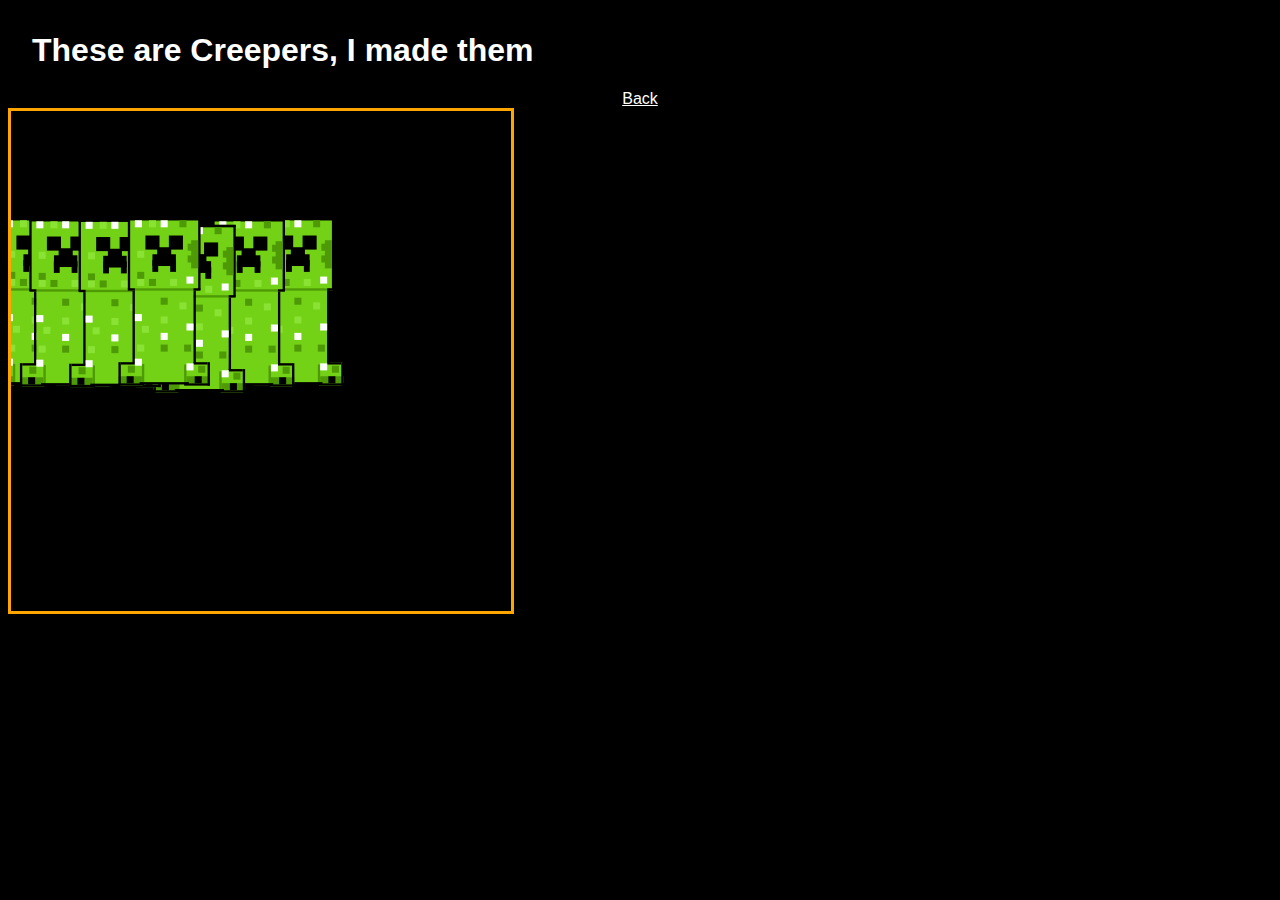
<file: creeperswrapper.html>
<!DOCTYPE HTML>
<html>

<head>
    <meta charset="UTF-8">
    <title>Main</title>
    <link rel="stylesheet" href="./styles.css" />
</head>

<body>
    <h1>These are Creepers, I made them</h1>
    <a href="./">Back</a>
    <iframe class="elm-embedded" src="./creepers.html" frameborder="0">
    </iframe>
</body>

</html>
</file>
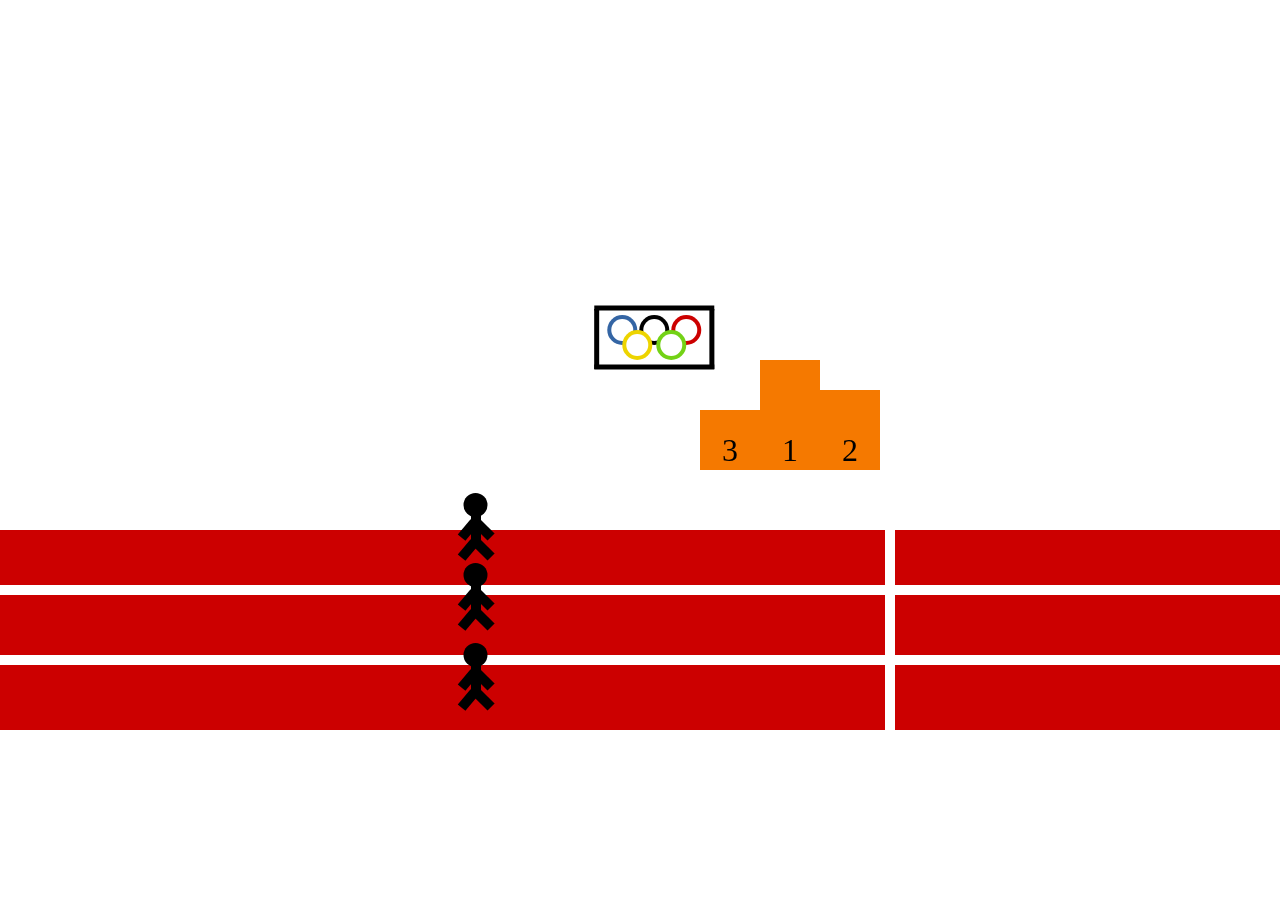
<file: olympics.html>
<html>

<head>
    <meta charset="UTF-8">
    <title>Main</title>
    <style>
        body {
            padding: 0;
            margin: 0;
        }
    </style>
</head>

<body>

    <pre id="elm"></pre>

    <script>
        try {
            (function (scope) {
                'use strict';

                function F(arity, fun, wrapper) {
                    wrapper.a = arity;
                    wrapper.f = fun;
                    return wrapper;
                }

                function F2(fun) {
                    return F(2, fun, function (a) { return function (b) { return fun(a, b); }; })
                }
                function F3(fun) {
                    return F(3, fun, function (a) {
                        return function (b) { return function (c) { return fun(a, b, c); }; };
                    });
                }
                function F4(fun) {
                    return F(4, fun, function (a) {
                        return function (b) {
                            return function (c) {
                                return function (d) { return fun(a, b, c, d); };
                            };
                        };
                    });
                }
                function F5(fun) {
                    return F(5, fun, function (a) {
                        return function (b) {
                            return function (c) {
                                return function (d) { return function (e) { return fun(a, b, c, d, e); }; };
                            };
                        };
                    });
                }
                function F6(fun) {
                    return F(6, fun, function (a) {
                        return function (b) {
                            return function (c) {
                                return function (d) {
                                    return function (e) {
                                        return function (f) {
                                            return fun(a, b, c, d, e, f);
                                        };
                                    };
                                };
                            };
                        };
                    });
                }
                function F7(fun) {
                    return F(7, fun, function (a) {
                        return function (b) {
                            return function (c) {
                                return function (d) {
                                    return function (e) {
                                        return function (f) {
                                            return function (g) { return fun(a, b, c, d, e, f, g); };
                                        };
                                    };
                                };
                            };
                        };
                    });
                }
                function F8(fun) {
                    return F(8, fun, function (a) {
                        return function (b) {
                            return function (c) {
                                return function (d) {
                                    return function (e) {
                                        return function (f) {
                                            return function (g) {
                                                return function (h) {
                                                    return fun(a, b, c, d, e, f, g, h);
                                                };
                                            };
                                        };
                                    };
                                };
                            };
                        };
                    });
                }
                function F9(fun) {
                    return F(9, fun, function (a) {
                        return function (b) {
                            return function (c) {
                                return function (d) {
                                    return function (e) {
                                        return function (f) {
                                            return function (g) {
                                                return function (h) {
                                                    return function (i) {
                                                        return fun(a, b, c, d, e, f, g, h, i);
                                                    };
                                                };
                                            };
                                        };
                                    };
                                };
                            };
                        };
                    });
                }

                function A2(fun, a, b) {
                    return fun.a === 2 ? fun.f(a, b) : fun(a)(b);
                }
                function A3(fun, a, b, c) {
                    return fun.a === 3 ? fun.f(a, b, c) : fun(a)(b)(c);
                }
                function A4(fun, a, b, c, d) {
                    return fun.a === 4 ? fun.f(a, b, c, d) : fun(a)(b)(c)(d);
                }
                function A5(fun, a, b, c, d, e) {
                    return fun.a === 5 ? fun.f(a, b, c, d, e) : fun(a)(b)(c)(d)(e);
                }
                function A6(fun, a, b, c, d, e, f) {
                    return fun.a === 6 ? fun.f(a, b, c, d, e, f) : fun(a)(b)(c)(d)(e)(f);
                }
                function A7(fun, a, b, c, d, e, f, g) {
                    return fun.a === 7 ? fun.f(a, b, c, d, e, f, g) : fun(a)(b)(c)(d)(e)(f)(g);
                }
                function A8(fun, a, b, c, d, e, f, g, h) {
                    return fun.a === 8 ? fun.f(a, b, c, d, e, f, g, h) : fun(a)(b)(c)(d)(e)(f)(g)(h);
                }
                function A9(fun, a, b, c, d, e, f, g, h, i) {
                    return fun.a === 9 ? fun.f(a, b, c, d, e, f, g, h, i) : fun(a)(b)(c)(d)(e)(f)(g)(h)(i);
                }

                console.warn('Compiled in DEV mode. Follow the advice at https://elm-lang.org/0.19.1/optimize for better performance and smaller assets.');


                var _JsArray_empty = [];

                function _JsArray_singleton(value) {
                    return [value];
                }

                function _JsArray_length(array) {
                    return array.length;
                }

                var _JsArray_initialize = F3(function (size, offset, func) {
                    var result = new Array(size);

                    for (var i = 0; i < size; i++) {
                        result[i] = func(offset + i);
                    }

                    return result;
                });

                var _JsArray_initializeFromList = F2(function (max, ls) {
                    var result = new Array(max);

                    for (var i = 0; i < max && ls.b; i++) {
                        result[i] = ls.a;
                        ls = ls.b;
                    }

                    result.length = i;
                    return _Utils_Tuple2(result, ls);
                });

                var _JsArray_unsafeGet = F2(function (index, array) {
                    return array[index];
                });

                var _JsArray_unsafeSet = F3(function (index, value, array) {
                    var length = array.length;
                    var result = new Array(length);

                    for (var i = 0; i < length; i++) {
                        result[i] = array[i];
                    }

                    result[index] = value;
                    return result;
                });

                var _JsArray_push = F2(function (value, array) {
                    var length = array.length;
                    var result = new Array(length + 1);

                    for (var i = 0; i < length; i++) {
                        result[i] = array[i];
                    }

                    result[length] = value;
                    return result;
                });

                var _JsArray_foldl = F3(function (func, acc, array) {
                    var length = array.length;

                    for (var i = 0; i < length; i++) {
                        acc = A2(func, array[i], acc);
                    }

                    return acc;
                });

                var _JsArray_foldr = F3(function (func, acc, array) {
                    for (var i = array.length - 1; i >= 0; i--) {
                        acc = A2(func, array[i], acc);
                    }

                    return acc;
                });

                var _JsArray_map = F2(function (func, array) {
                    var length = array.length;
                    var result = new Array(length);

                    for (var i = 0; i < length; i++) {
                        result[i] = func(array[i]);
                    }

                    return result;
                });

                var _JsArray_indexedMap = F3(function (func, offset, array) {
                    var length = array.length;
                    var result = new Array(length);

                    for (var i = 0; i < length; i++) {
                        result[i] = A2(func, offset + i, array[i]);
                    }

                    return result;
                });

                var _JsArray_slice = F3(function (from, to, array) {
                    return array.slice(from, to);
                });

                var _JsArray_appendN = F3(function (n, dest, source) {
                    var destLen = dest.length;
                    var itemsToCopy = n - destLen;

                    if (itemsToCopy > source.length) {
                        itemsToCopy = source.length;
                    }

                    var size = destLen + itemsToCopy;
                    var result = new Array(size);

                    for (var i = 0; i < destLen; i++) {
                        result[i] = dest[i];
                    }

                    for (var i = 0; i < itemsToCopy; i++) {
                        result[i + destLen] = source[i];
                    }

                    return result;
                });



                // LOG

                var _Debug_log_UNUSED = F2(function (tag, value) {
                    return value;
                });

                var _Debug_log = F2(function (tag, value) {
                    console.log(tag + ': ' + _Debug_toString(value));
                    return value;
                });


                // TODOS

                function _Debug_todo(moduleName, region) {
                    return function (message) {
                        _Debug_crash(8, moduleName, region, message);
                    };
                }

                function _Debug_todoCase(moduleName, region, value) {
                    return function (message) {
                        _Debug_crash(9, moduleName, region, value, message);
                    };
                }


                // TO STRING

                function _Debug_toString_UNUSED(value) {
                    return '<internals>';
                }

                function _Debug_toString(value) {
                    return _Debug_toAnsiString(false, value);
                }

                function _Debug_toAnsiString(ansi, value) {
                    if (typeof value === 'function') {
                        return _Debug_internalColor(ansi, '<function>');
                    }

                    if (typeof value === 'boolean') {
                        return _Debug_ctorColor(ansi, value ? 'True' : 'False');
                    }

                    if (typeof value === 'number') {
                        return _Debug_numberColor(ansi, value + '');
                    }

                    if (value instanceof String) {
                        return _Debug_charColor(ansi, "'" + _Debug_addSlashes(value, true) + "'");
                    }

                    if (typeof value === 'string') {
                        return _Debug_stringColor(ansi, '"' + _Debug_addSlashes(value, false) + '"');
                    }

                    if (typeof value === 'object' && '$' in value) {
                        var tag = value.$;

                        if (typeof tag === 'number') {
                            return _Debug_internalColor(ansi, '<internals>');
                        }

                        if (tag[0] === '#') {
                            var output = [];
                            for (var k in value) {
                                if (k === '$') continue;
                                output.push(_Debug_toAnsiString(ansi, value[k]));
                            }
                            return '(' + output.join(',') + ')';
                        }

                        if (tag === 'Set_elm_builtin') {
                            return _Debug_ctorColor(ansi, 'Set')
                                + _Debug_fadeColor(ansi, '.fromList') + ' '
                                + _Debug_toAnsiString(ansi, $elm$core$Set$toList(value));
                        }

                        if (tag === 'RBNode_elm_builtin' || tag === 'RBEmpty_elm_builtin') {
                            return _Debug_ctorColor(ansi, 'Dict')
                                + _Debug_fadeColor(ansi, '.fromList') + ' '
                                + _Debug_toAnsiString(ansi, $elm$core$Dict$toList(value));
                        }

                        if (tag === 'Array_elm_builtin') {
                            return _Debug_ctorColor(ansi, 'Array')
                                + _Debug_fadeColor(ansi, '.fromList') + ' '
                                + _Debug_toAnsiString(ansi, $elm$core$Array$toList(value));
                        }

                        if (tag === '::' || tag === '[]') {
                            var output = '[';

                            value.b && (output += _Debug_toAnsiString(ansi, value.a), value = value.b)

                            for (; value.b; value = value.b) // WHILE_CONS
                            {
                                output += ',' + _Debug_toAnsiString(ansi, value.a);
                            }
                            return output + ']';
                        }

                        var output = '';
                        for (var i in value) {
                            if (i === '$') continue;
                            var str = _Debug_toAnsiString(ansi, value[i]);
                            var c0 = str[0];
                            var parenless = c0 === '{' || c0 === '(' || c0 === '[' || c0 === '<' || c0 === '"' || str.indexOf(' ') < 0;
                            output += ' ' + (parenless ? str : '(' + str + ')');
                        }
                        return _Debug_ctorColor(ansi, tag) + output;
                    }

                    if (typeof DataView === 'function' && value instanceof DataView) {
                        return _Debug_stringColor(ansi, '<' + value.byteLength + ' bytes>');
                    }

                    if (typeof File !== 'undefined' && value instanceof File) {
                        return _Debug_internalColor(ansi, '<' + value.name + '>');
                    }

                    if (typeof value === 'object') {
                        var output = [];
                        for (var key in value) {
                            var field = key[0] === '_' ? key.slice(1) : key;
                            output.push(_Debug_fadeColor(ansi, field) + ' = ' + _Debug_toAnsiString(ansi, value[key]));
                        }
                        if (output.length === 0) {
                            return '{}';
                        }
                        return '{ ' + output.join(', ') + ' }';
                    }

                    return _Debug_internalColor(ansi, '<internals>');
                }

                function _Debug_addSlashes(str, isChar) {
                    var s = str
                        .replace(/\\/g, '\\\\')
                        .replace(/\n/g, '\\n')
                        .replace(/\t/g, '\\t')
                        .replace(/\r/g, '\\r')
                        .replace(/\v/g, '\\v')
                        .replace(/\0/g, '\\0');

                    if (isChar) {
                        return s.replace(/\'/g, '\\\'');
                    }
                    else {
                        return s.replace(/\"/g, '\\"');
                    }
                }

                function _Debug_ctorColor(ansi, string) {
                    return ansi ? '\x1b[96m' + string + '\x1b[0m' : string;
                }

                function _Debug_numberColor(ansi, string) {
                    return ansi ? '\x1b[95m' + string + '\x1b[0m' : string;
                }

                function _Debug_stringColor(ansi, string) {
                    return ansi ? '\x1b[93m' + string + '\x1b[0m' : string;
                }

                function _Debug_charColor(ansi, string) {
                    return ansi ? '\x1b[92m' + string + '\x1b[0m' : string;
                }

                function _Debug_fadeColor(ansi, string) {
                    return ansi ? '\x1b[37m' + string + '\x1b[0m' : string;
                }

                function _Debug_internalColor(ansi, string) {
                    return ansi ? '\x1b[36m' + string + '\x1b[0m' : string;
                }

                function _Debug_toHexDigit(n) {
                    return String.fromCharCode(n < 10 ? 48 + n : 55 + n);
                }


                // CRASH


                function _Debug_crash_UNUSED(identifier) {
                    throw new Error('https://github.com/elm/core/blob/1.0.0/hints/' + identifier + '.md');
                }


                function _Debug_crash(identifier, fact1, fact2, fact3, fact4) {
                    switch (identifier) {
                        case 0:
                            throw new Error('What node should I take over? In JavaScript I need something like:\n\n    Elm.Main.init({\n        node: document.getElementById("elm-node")\n    })\n\nYou need to do this with any Browser.sandbox or Browser.element program.');

                        case 1:
                            throw new Error('Browser.application programs cannot handle URLs like this:\n\n    ' + document.location.href + '\n\nWhat is the root? The root of your file system? Try looking at this program with `elm reactor` or some other server.');

                        case 2:
                            var jsonErrorString = fact1;
                            throw new Error('Problem with the flags given to your Elm program on initialization.\n\n' + jsonErrorString);

                        case 3:
                            var portName = fact1;
                            throw new Error('There can only be one port named `' + portName + '`, but your program has multiple.');

                        case 4:
                            var portName = fact1;
                            var problem = fact2;
                            throw new Error('Trying to send an unexpected type of value through port `' + portName + '`:\n' + problem);

                        case 5:
                            throw new Error('Trying to use `(==)` on functions.\nThere is no way to know if functions are "the same" in the Elm sense.\nRead more about this at https://package.elm-lang.org/packages/elm/core/latest/Basics#== which describes why it is this way and what the better version will look like.');

                        case 6:
                            var moduleName = fact1;
                            throw new Error('Your page is loading multiple Elm scripts with a module named ' + moduleName + '. Maybe a duplicate script is getting loaded accidentally? If not, rename one of them so I know which is which!');

                        case 8:
                            var moduleName = fact1;
                            var region = fact2;
                            var message = fact3;
                            throw new Error('TODO in module `' + moduleName + '` ' + _Debug_regionToString(region) + '\n\n' + message);

                        case 9:
                            var moduleName = fact1;
                            var region = fact2;
                            var value = fact3;
                            var message = fact4;
                            throw new Error(
                                'TODO in module `' + moduleName + '` from the `case` expression '
                                + _Debug_regionToString(region) + '\n\nIt received the following value:\n\n    '
                                + _Debug_toString(value).replace('\n', '\n    ')
                                + '\n\nBut the branch that handles it says:\n\n    ' + message.replace('\n', '\n    ')
                            );

                        case 10:
                            throw new Error('Bug in https://github.com/elm/virtual-dom/issues');

                        case 11:
                            throw new Error('Cannot perform mod 0. Division by zero error.');
                    }
                }

                function _Debug_regionToString(region) {
                    if (region.start.line === region.end.line) {
                        return 'on line ' + region.start.line;
                    }
                    return 'on lines ' + region.start.line + ' through ' + region.end.line;
                }



                // EQUALITY

                function _Utils_eq(x, y) {
                    for (
                        var pair, stack = [], isEqual = _Utils_eqHelp(x, y, 0, stack);
                        isEqual && (pair = stack.pop());
                        isEqual = _Utils_eqHelp(pair.a, pair.b, 0, stack)
                    ) { }

                    return isEqual;
                }

                function _Utils_eqHelp(x, y, depth, stack) {
                    if (x === y) {
                        return true;
                    }

                    if (typeof x !== 'object' || x === null || y === null) {
                        typeof x === 'function' && _Debug_crash(5);
                        return false;
                    }

                    if (depth > 100) {
                        stack.push(_Utils_Tuple2(x, y));
                        return true;
                    }

                    /**/
                    if (x.$ === 'Set_elm_builtin') {
                        x = $elm$core$Set$toList(x);
                        y = $elm$core$Set$toList(y);
                    }
                    if (x.$ === 'RBNode_elm_builtin' || x.$ === 'RBEmpty_elm_builtin') {
                        x = $elm$core$Dict$toList(x);
                        y = $elm$core$Dict$toList(y);
                    }
                    //*/

                    /**_UNUSED/
                    if (x.$ < 0)
                    {
                        x = $elm$core$Dict$toList(x);
                        y = $elm$core$Dict$toList(y);
                    }
                    //*/

                    for (var key in x) {
                        if (!_Utils_eqHelp(x[key], y[key], depth + 1, stack)) {
                            return false;
                        }
                    }
                    return true;
                }

                var _Utils_equal = F2(_Utils_eq);
                var _Utils_notEqual = F2(function (a, b) { return !_Utils_eq(a, b); });



                // COMPARISONS

                // Code in Generate/JavaScript.hs, Basics.js, and List.js depends on
                // the particular integer values assigned to LT, EQ, and GT.

                function _Utils_cmp(x, y, ord) {
                    if (typeof x !== 'object') {
                        return x === y ? /*EQ*/ 0 : x < y ? /*LT*/ -1 : /*GT*/ 1;
                    }

                    /**/
                    if (x instanceof String) {
                        var a = x.valueOf();
                        var b = y.valueOf();
                        return a === b ? 0 : a < b ? -1 : 1;
                    }
                    //*/

                    /**_UNUSED/
                    if (typeof x.$ === 'undefined')
                    //*/
                    /**/
                    if (x.$[0] === '#')
                    //*/
                    {
                        return (ord = _Utils_cmp(x.a, y.a))
                            ? ord
                            : (ord = _Utils_cmp(x.b, y.b))
                                ? ord
                                : _Utils_cmp(x.c, y.c);
                    }

                    // traverse conses until end of a list or a mismatch
                    for (; x.b && y.b && !(ord = _Utils_cmp(x.a, y.a)); x = x.b, y = y.b) { } // WHILE_CONSES
                    return ord || (x.b ? /*GT*/ 1 : y.b ? /*LT*/ -1 : /*EQ*/ 0);
                }

                var _Utils_lt = F2(function (a, b) { return _Utils_cmp(a, b) < 0; });
                var _Utils_le = F2(function (a, b) { return _Utils_cmp(a, b) < 1; });
                var _Utils_gt = F2(function (a, b) { return _Utils_cmp(a, b) > 0; });
                var _Utils_ge = F2(function (a, b) { return _Utils_cmp(a, b) >= 0; });

                var _Utils_compare = F2(function (x, y) {
                    var n = _Utils_cmp(x, y);
                    return n < 0 ? $elm$core$Basics$LT : n ? $elm$core$Basics$GT : $elm$core$Basics$EQ;
                });


                // COMMON VALUES

                var _Utils_Tuple0_UNUSED = 0;
                var _Utils_Tuple0 = { $: '#0' };

                function _Utils_Tuple2_UNUSED(a, b) { return { a: a, b: b }; }
                function _Utils_Tuple2(a, b) { return { $: '#2', a: a, b: b }; }

                function _Utils_Tuple3_UNUSED(a, b, c) { return { a: a, b: b, c: c }; }
                function _Utils_Tuple3(a, b, c) { return { $: '#3', a: a, b: b, c: c }; }

                function _Utils_chr_UNUSED(c) { return c; }
                function _Utils_chr(c) { return new String(c); }


                // RECORDS

                function _Utils_update(oldRecord, updatedFields) {
                    var newRecord = {};

                    for (var key in oldRecord) {
                        newRecord[key] = oldRecord[key];
                    }

                    for (var key in updatedFields) {
                        newRecord[key] = updatedFields[key];
                    }

                    return newRecord;
                }


                // APPEND

                var _Utils_append = F2(_Utils_ap);

                function _Utils_ap(xs, ys) {
                    // append Strings
                    if (typeof xs === 'string') {
                        return xs + ys;
                    }

                    // append Lists
                    if (!xs.b) {
                        return ys;
                    }
                    var root = _List_Cons(xs.a, ys);
                    xs = xs.b
                    for (var curr = root; xs.b; xs = xs.b) // WHILE_CONS
                    {
                        curr = curr.b = _List_Cons(xs.a, ys);
                    }
                    return root;
                }



                var _List_Nil_UNUSED = { $: 0 };
                var _List_Nil = { $: '[]' };

                function _List_Cons_UNUSED(hd, tl) { return { $: 1, a: hd, b: tl }; }
                function _List_Cons(hd, tl) { return { $: '::', a: hd, b: tl }; }


                var _List_cons = F2(_List_Cons);

                function _List_fromArray(arr) {
                    var out = _List_Nil;
                    for (var i = arr.length; i--;) {
                        out = _List_Cons(arr[i], out);
                    }
                    return out;
                }

                function _List_toArray(xs) {
                    for (var out = []; xs.b; xs = xs.b) // WHILE_CONS
                    {
                        out.push(xs.a);
                    }
                    return out;
                }

                var _List_map2 = F3(function (f, xs, ys) {
                    for (var arr = []; xs.b && ys.b; xs = xs.b, ys = ys.b) // WHILE_CONSES
                    {
                        arr.push(A2(f, xs.a, ys.a));
                    }
                    return _List_fromArray(arr);
                });

                var _List_map3 = F4(function (f, xs, ys, zs) {
                    for (var arr = []; xs.b && ys.b && zs.b; xs = xs.b, ys = ys.b, zs = zs.b) // WHILE_CONSES
                    {
                        arr.push(A3(f, xs.a, ys.a, zs.a));
                    }
                    return _List_fromArray(arr);
                });

                var _List_map4 = F5(function (f, ws, xs, ys, zs) {
                    for (var arr = []; ws.b && xs.b && ys.b && zs.b; ws = ws.b, xs = xs.b, ys = ys.b, zs = zs.b) // WHILE_CONSES
                    {
                        arr.push(A4(f, ws.a, xs.a, ys.a, zs.a));
                    }
                    return _List_fromArray(arr);
                });

                var _List_map5 = F6(function (f, vs, ws, xs, ys, zs) {
                    for (var arr = []; vs.b && ws.b && xs.b && ys.b && zs.b; vs = vs.b, ws = ws.b, xs = xs.b, ys = ys.b, zs = zs.b) // WHILE_CONSES
                    {
                        arr.push(A5(f, vs.a, ws.a, xs.a, ys.a, zs.a));
                    }
                    return _List_fromArray(arr);
                });

                var _List_sortBy = F2(function (f, xs) {
                    return _List_fromArray(_List_toArray(xs).sort(function (a, b) {
                        return _Utils_cmp(f(a), f(b));
                    }));
                });

                var _List_sortWith = F2(function (f, xs) {
                    return _List_fromArray(_List_toArray(xs).sort(function (a, b) {
                        var ord = A2(f, a, b);
                        return ord === $elm$core$Basics$EQ ? 0 : ord === $elm$core$Basics$LT ? -1 : 1;
                    }));
                });



                // MATH

                var _Basics_add = F2(function (a, b) { return a + b; });
                var _Basics_sub = F2(function (a, b) { return a - b; });
                var _Basics_mul = F2(function (a, b) { return a * b; });
                var _Basics_fdiv = F2(function (a, b) { return a / b; });
                var _Basics_idiv = F2(function (a, b) { return (a / b) | 0; });
                var _Basics_pow = F2(Math.pow);

                var _Basics_remainderBy = F2(function (b, a) { return a % b; });

                // https://www.microsoft.com/en-us/research/wp-content/uploads/2016/02/divmodnote-letter.pdf
                var _Basics_modBy = F2(function (modulus, x) {
                    var answer = x % modulus;
                    return modulus === 0
                        ? _Debug_crash(11)
                        :
                        ((answer > 0 && modulus < 0) || (answer < 0 && modulus > 0))
                            ? answer + modulus
                            : answer;
                });


                // TRIGONOMETRY

                var _Basics_pi = Math.PI;
                var _Basics_e = Math.E;
                var _Basics_cos = Math.cos;
                var _Basics_sin = Math.sin;
                var _Basics_tan = Math.tan;
                var _Basics_acos = Math.acos;
                var _Basics_asin = Math.asin;
                var _Basics_atan = Math.atan;
                var _Basics_atan2 = F2(Math.atan2);


                // MORE MATH

                function _Basics_toFloat(x) { return x; }
                function _Basics_truncate(n) { return n | 0; }
                function _Basics_isInfinite(n) { return n === Infinity || n === -Infinity; }

                var _Basics_ceiling = Math.ceil;
                var _Basics_floor = Math.floor;
                var _Basics_round = Math.round;
                var _Basics_sqrt = Math.sqrt;
                var _Basics_log = Math.log;
                var _Basics_isNaN = isNaN;


                // BOOLEANS

                function _Basics_not(bool) { return !bool; }
                var _Basics_and = F2(function (a, b) { return a && b; });
                var _Basics_or = F2(function (a, b) { return a || b; });
                var _Basics_xor = F2(function (a, b) { return a !== b; });



                var _String_cons = F2(function (chr, str) {
                    return chr + str;
                });

                function _String_uncons(string) {
                    var word = string.charCodeAt(0);
                    return !isNaN(word)
                        ? $elm$core$Maybe$Just(
                            0xD800 <= word && word <= 0xDBFF
                                ? _Utils_Tuple2(_Utils_chr(string[0] + string[1]), string.slice(2))
                                : _Utils_Tuple2(_Utils_chr(string[0]), string.slice(1))
                        )
                        : $elm$core$Maybe$Nothing;
                }

                var _String_append = F2(function (a, b) {
                    return a + b;
                });

                function _String_length(str) {
                    return str.length;
                }

                var _String_map = F2(function (func, string) {
                    var len = string.length;
                    var array = new Array(len);
                    var i = 0;
                    while (i < len) {
                        var word = string.charCodeAt(i);
                        if (0xD800 <= word && word <= 0xDBFF) {
                            array[i] = func(_Utils_chr(string[i] + string[i + 1]));
                            i += 2;
                            continue;
                        }
                        array[i] = func(_Utils_chr(string[i]));
                        i++;
                    }
                    return array.join('');
                });

                var _String_filter = F2(function (isGood, str) {
                    var arr = [];
                    var len = str.length;
                    var i = 0;
                    while (i < len) {
                        var char = str[i];
                        var word = str.charCodeAt(i);
                        i++;
                        if (0xD800 <= word && word <= 0xDBFF) {
                            char += str[i];
                            i++;
                        }

                        if (isGood(_Utils_chr(char))) {
                            arr.push(char);
                        }
                    }
                    return arr.join('');
                });

                function _String_reverse(str) {
                    var len = str.length;
                    var arr = new Array(len);
                    var i = 0;
                    while (i < len) {
                        var word = str.charCodeAt(i);
                        if (0xD800 <= word && word <= 0xDBFF) {
                            arr[len - i] = str[i + 1];
                            i++;
                            arr[len - i] = str[i - 1];
                            i++;
                        }
                        else {
                            arr[len - i] = str[i];
                            i++;
                        }
                    }
                    return arr.join('');
                }

                var _String_foldl = F3(function (func, state, string) {
                    var len = string.length;
                    var i = 0;
                    while (i < len) {
                        var char = string[i];
                        var word = string.charCodeAt(i);
                        i++;
                        if (0xD800 <= word && word <= 0xDBFF) {
                            char += string[i];
                            i++;
                        }
                        state = A2(func, _Utils_chr(char), state);
                    }
                    return state;
                });

                var _String_foldr = F3(function (func, state, string) {
                    var i = string.length;
                    while (i--) {
                        var char = string[i];
                        var word = string.charCodeAt(i);
                        if (0xDC00 <= word && word <= 0xDFFF) {
                            i--;
                            char = string[i] + char;
                        }
                        state = A2(func, _Utils_chr(char), state);
                    }
                    return state;
                });

                var _String_split = F2(function (sep, str) {
                    return str.split(sep);
                });

                var _String_join = F2(function (sep, strs) {
                    return strs.join(sep);
                });

                var _String_slice = F3(function (start, end, str) {
                    return str.slice(start, end);
                });

                function _String_trim(str) {
                    return str.trim();
                }

                function _String_trimLeft(str) {
                    return str.replace(/^\s+/, '');
                }

                function _String_trimRight(str) {
                    return str.replace(/\s+$/, '');
                }

                function _String_words(str) {
                    return _List_fromArray(str.trim().split(/\s+/g));
                }

                function _String_lines(str) {
                    return _List_fromArray(str.split(/\r\n|\r|\n/g));
                }

                function _String_toUpper(str) {
                    return str.toUpperCase();
                }

                function _String_toLower(str) {
                    return str.toLowerCase();
                }

                var _String_any = F2(function (isGood, string) {
                    var i = string.length;
                    while (i--) {
                        var char = string[i];
                        var word = string.charCodeAt(i);
                        if (0xDC00 <= word && word <= 0xDFFF) {
                            i--;
                            char = string[i] + char;
                        }
                        if (isGood(_Utils_chr(char))) {
                            return true;
                        }
                    }
                    return false;
                });

                var _String_all = F2(function (isGood, string) {
                    var i = string.length;
                    while (i--) {
                        var char = string[i];
                        var word = string.charCodeAt(i);
                        if (0xDC00 <= word && word <= 0xDFFF) {
                            i--;
                            char = string[i] + char;
                        }
                        if (!isGood(_Utils_chr(char))) {
                            return false;
                        }
                    }
                    return true;
                });

                var _String_contains = F2(function (sub, str) {
                    return str.indexOf(sub) > -1;
                });

                var _String_startsWith = F2(function (sub, str) {
                    return str.indexOf(sub) === 0;
                });

                var _String_endsWith = F2(function (sub, str) {
                    return str.length >= sub.length &&
                        str.lastIndexOf(sub) === str.length - sub.length;
                });

                var _String_indexes = F2(function (sub, str) {
                    var subLen = sub.length;

                    if (subLen < 1) {
                        return _List_Nil;
                    }

                    var i = 0;
                    var is = [];

                    while ((i = str.indexOf(sub, i)) > -1) {
                        is.push(i);
                        i = i + subLen;
                    }

                    return _List_fromArray(is);
                });


                // TO STRING

                function _String_fromNumber(number) {
                    return number + '';
                }


                // INT CONVERSIONS

                function _String_toInt(str) {
                    var total = 0;
                    var code0 = str.charCodeAt(0);
                    var start = code0 == 0x2B /* + */ || code0 == 0x2D /* - */ ? 1 : 0;

                    for (var i = start; i < str.length; ++i) {
                        var code = str.charCodeAt(i);
                        if (code < 0x30 || 0x39 < code) {
                            return $elm$core$Maybe$Nothing;
                        }
                        total = 10 * total + code - 0x30;
                    }

                    return i == start
                        ? $elm$core$Maybe$Nothing
                        : $elm$core$Maybe$Just(code0 == 0x2D ? -total : total);
                }


                // FLOAT CONVERSIONS

                function _String_toFloat(s) {
                    // check if it is a hex, octal, or binary number
                    if (s.length === 0 || /[\sxbo]/.test(s)) {
                        return $elm$core$Maybe$Nothing;
                    }
                    var n = +s;
                    // faster isNaN check
                    return n === n ? $elm$core$Maybe$Just(n) : $elm$core$Maybe$Nothing;
                }

                function _String_fromList(chars) {
                    return _List_toArray(chars).join('');
                }




                function _Char_toCode(char) {
                    var code = char.charCodeAt(0);
                    if (0xD800 <= code && code <= 0xDBFF) {
                        return (code - 0xD800) * 0x400 + char.charCodeAt(1) - 0xDC00 + 0x10000
                    }
                    return code;
                }

                function _Char_fromCode(code) {
                    return _Utils_chr(
                        (code < 0 || 0x10FFFF < code)
                            ? '\uFFFD'
                            :
                            (code <= 0xFFFF)
                                ? String.fromCharCode(code)
                                :
                                (code -= 0x10000,
                                    String.fromCharCode(Math.floor(code / 0x400) + 0xD800, code % 0x400 + 0xDC00)
                                )
                    );
                }

                function _Char_toUpper(char) {
                    return _Utils_chr(char.toUpperCase());
                }

                function _Char_toLower(char) {
                    return _Utils_chr(char.toLowerCase());
                }

                function _Char_toLocaleUpper(char) {
                    return _Utils_chr(char.toLocaleUpperCase());
                }

                function _Char_toLocaleLower(char) {
                    return _Utils_chr(char.toLocaleLowerCase());
                }



                /**/
                function _Json_errorToString(error) {
                    return $elm$json$Json$Decode$errorToString(error);
                }
                //*/


                // CORE DECODERS

                function _Json_succeed(msg) {
                    return {
                        $: 0,
                        a: msg
                    };
                }

                function _Json_fail(msg) {
                    return {
                        $: 1,
                        a: msg
                    };
                }

                function _Json_decodePrim(decoder) {
                    return { $: 2, b: decoder };
                }

                var _Json_decodeInt = _Json_decodePrim(function (value) {
                    return (typeof value !== 'number')
                        ? _Json_expecting('an INT', value)
                        :
                        (-2147483647 < value && value < 2147483647 && (value | 0) === value)
                            ? $elm$core$Result$Ok(value)
                            :
                            (isFinite(value) && !(value % 1))
                                ? $elm$core$Result$Ok(value)
                                : _Json_expecting('an INT', value);
                });

                var _Json_decodeBool = _Json_decodePrim(function (value) {
                    return (typeof value === 'boolean')
                        ? $elm$core$Result$Ok(value)
                        : _Json_expecting('a BOOL', value);
                });

                var _Json_decodeFloat = _Json_decodePrim(function (value) {
                    return (typeof value === 'number')
                        ? $elm$core$Result$Ok(value)
                        : _Json_expecting('a FLOAT', value);
                });

                var _Json_decodeValue = _Json_decodePrim(function (value) {
                    return $elm$core$Result$Ok(_Json_wrap(value));
                });

                var _Json_decodeString = _Json_decodePrim(function (value) {
                    return (typeof value === 'string')
                        ? $elm$core$Result$Ok(value)
                        : (value instanceof String)
                            ? $elm$core$Result$Ok(value + '')
                            : _Json_expecting('a STRING', value);
                });

                function _Json_decodeList(decoder) { return { $: 3, b: decoder }; }
                function _Json_decodeArray(decoder) { return { $: 4, b: decoder }; }

                function _Json_decodeNull(value) { return { $: 5, c: value }; }

                var _Json_decodeField = F2(function (field, decoder) {
                    return {
                        $: 6,
                        d: field,
                        b: decoder
                    };
                });

                var _Json_decodeIndex = F2(function (index, decoder) {
                    return {
                        $: 7,
                        e: index,
                        b: decoder
                    };
                });

                function _Json_decodeKeyValuePairs(decoder) {
                    return {
                        $: 8,
                        b: decoder
                    };
                }

                function _Json_mapMany(f, decoders) {
                    return {
                        $: 9,
                        f: f,
                        g: decoders
                    };
                }

                var _Json_andThen = F2(function (callback, decoder) {
                    return {
                        $: 10,
                        b: decoder,
                        h: callback
                    };
                });

                function _Json_oneOf(decoders) {
                    return {
                        $: 11,
                        g: decoders
                    };
                }


                // DECODING OBJECTS

                var _Json_map1 = F2(function (f, d1) {
                    return _Json_mapMany(f, [d1]);
                });

                var _Json_map2 = F3(function (f, d1, d2) {
                    return _Json_mapMany(f, [d1, d2]);
                });

                var _Json_map3 = F4(function (f, d1, d2, d3) {
                    return _Json_mapMany(f, [d1, d2, d3]);
                });

                var _Json_map4 = F5(function (f, d1, d2, d3, d4) {
                    return _Json_mapMany(f, [d1, d2, d3, d4]);
                });

                var _Json_map5 = F6(function (f, d1, d2, d3, d4, d5) {
                    return _Json_mapMany(f, [d1, d2, d3, d4, d5]);
                });

                var _Json_map6 = F7(function (f, d1, d2, d3, d4, d5, d6) {
                    return _Json_mapMany(f, [d1, d2, d3, d4, d5, d6]);
                });

                var _Json_map7 = F8(function (f, d1, d2, d3, d4, d5, d6, d7) {
                    return _Json_mapMany(f, [d1, d2, d3, d4, d5, d6, d7]);
                });

                var _Json_map8 = F9(function (f, d1, d2, d3, d4, d5, d6, d7, d8) {
                    return _Json_mapMany(f, [d1, d2, d3, d4, d5, d6, d7, d8]);
                });


                // DECODE

                var _Json_runOnString = F2(function (decoder, string) {
                    try {
                        var value = JSON.parse(string);
                        return _Json_runHelp(decoder, value);
                    }
                    catch (e) {
                        return $elm$core$Result$Err(A2($elm$json$Json$Decode$Failure, 'This is not valid JSON! ' + e.message, _Json_wrap(string)));
                    }
                });

                var _Json_run = F2(function (decoder, value) {
                    return _Json_runHelp(decoder, _Json_unwrap(value));
                });

                function _Json_runHelp(decoder, value) {
                    switch (decoder.$) {
                        case 2:
                            return decoder.b(value);

                        case 5:
                            return (value === null)
                                ? $elm$core$Result$Ok(decoder.c)
                                : _Json_expecting('null', value);

                        case 3:
                            if (!_Json_isArray(value)) {
                                return _Json_expecting('a LIST', value);
                            }
                            return _Json_runArrayDecoder(decoder.b, value, _List_fromArray);

                        case 4:
                            if (!_Json_isArray(value)) {
                                return _Json_expecting('an ARRAY', value);
                            }
                            return _Json_runArrayDecoder(decoder.b, value, _Json_toElmArray);

                        case 6:
                            var field = decoder.d;
                            if (typeof value !== 'object' || value === null || !(field in value)) {
                                return _Json_expecting('an OBJECT with a field named `' + field + '`', value);
                            }
                            var result = _Json_runHelp(decoder.b, value[field]);
                            return ($elm$core$Result$isOk(result)) ? result : $elm$core$Result$Err(A2($elm$json$Json$Decode$Field, field, result.a));

                        case 7:
                            var index = decoder.e;
                            if (!_Json_isArray(value)) {
                                return _Json_expecting('an ARRAY', value);
                            }
                            if (index >= value.length) {
                                return _Json_expecting('a LONGER array. Need index ' + index + ' but only see ' + value.length + ' entries', value);
                            }
                            var result = _Json_runHelp(decoder.b, value[index]);
                            return ($elm$core$Result$isOk(result)) ? result : $elm$core$Result$Err(A2($elm$json$Json$Decode$Index, index, result.a));

                        case 8:
                            if (typeof value !== 'object' || value === null || _Json_isArray(value)) {
                                return _Json_expecting('an OBJECT', value);
                            }

                            var keyValuePairs = _List_Nil;
                            // TODO test perf of Object.keys and switch when support is good enough
                            for (var key in value) {
                                if (value.hasOwnProperty(key)) {
                                    var result = _Json_runHelp(decoder.b, value[key]);
                                    if (!$elm$core$Result$isOk(result)) {
                                        return $elm$core$Result$Err(A2($elm$json$Json$Decode$Field, key, result.a));
                                    }
                                    keyValuePairs = _List_Cons(_Utils_Tuple2(key, result.a), keyValuePairs);
                                }
                            }
                            return $elm$core$Result$Ok($elm$core$List$reverse(keyValuePairs));

                        case 9:
                            var answer = decoder.f;
                            var decoders = decoder.g;
                            for (var i = 0; i < decoders.length; i++) {
                                var result = _Json_runHelp(decoders[i], value);
                                if (!$elm$core$Result$isOk(result)) {
                                    return result;
                                }
                                answer = answer(result.a);
                            }
                            return $elm$core$Result$Ok(answer);

                        case 10:
                            var result = _Json_runHelp(decoder.b, value);
                            return (!$elm$core$Result$isOk(result))
                                ? result
                                : _Json_runHelp(decoder.h(result.a), value);

                        case 11:
                            var errors = _List_Nil;
                            for (var temp = decoder.g; temp.b; temp = temp.b) // WHILE_CONS
                            {
                                var result = _Json_runHelp(temp.a, value);
                                if ($elm$core$Result$isOk(result)) {
                                    return result;
                                }
                                errors = _List_Cons(result.a, errors);
                            }
                            return $elm$core$Result$Err($elm$json$Json$Decode$OneOf($elm$core$List$reverse(errors)));

                        case 1:
                            return $elm$core$Result$Err(A2($elm$json$Json$Decode$Failure, decoder.a, _Json_wrap(value)));

                        case 0:
                            return $elm$core$Result$Ok(decoder.a);
                    }
                }

                function _Json_runArrayDecoder(decoder, value, toElmValue) {
                    var len = value.length;
                    var array = new Array(len);
                    for (var i = 0; i < len; i++) {
                        var result = _Json_runHelp(decoder, value[i]);
                        if (!$elm$core$Result$isOk(result)) {
                            return $elm$core$Result$Err(A2($elm$json$Json$Decode$Index, i, result.a));
                        }
                        array[i] = result.a;
                    }
                    return $elm$core$Result$Ok(toElmValue(array));
                }

                function _Json_isArray(value) {
                    return Array.isArray(value) || (typeof FileList !== 'undefined' && value instanceof FileList);
                }

                function _Json_toElmArray(array) {
                    return A2($elm$core$Array$initialize, array.length, function (i) { return array[i]; });
                }

                function _Json_expecting(type, value) {
                    return $elm$core$Result$Err(A2($elm$json$Json$Decode$Failure, 'Expecting ' + type, _Json_wrap(value)));
                }


                // EQUALITY

                function _Json_equality(x, y) {
                    if (x === y) {
                        return true;
                    }

                    if (x.$ !== y.$) {
                        return false;
                    }

                    switch (x.$) {
                        case 0:
                        case 1:
                            return x.a === y.a;

                        case 2:
                            return x.b === y.b;

                        case 5:
                            return x.c === y.c;

                        case 3:
                        case 4:
                        case 8:
                            return _Json_equality(x.b, y.b);

                        case 6:
                            return x.d === y.d && _Json_equality(x.b, y.b);

                        case 7:
                            return x.e === y.e && _Json_equality(x.b, y.b);

                        case 9:
                            return x.f === y.f && _Json_listEquality(x.g, y.g);

                        case 10:
                            return x.h === y.h && _Json_equality(x.b, y.b);

                        case 11:
                            return _Json_listEquality(x.g, y.g);
                    }
                }

                function _Json_listEquality(aDecoders, bDecoders) {
                    var len = aDecoders.length;
                    if (len !== bDecoders.length) {
                        return false;
                    }
                    for (var i = 0; i < len; i++) {
                        if (!_Json_equality(aDecoders[i], bDecoders[i])) {
                            return false;
                        }
                    }
                    return true;
                }


                // ENCODE

                var _Json_encode = F2(function (indentLevel, value) {
                    return JSON.stringify(_Json_unwrap(value), null, indentLevel) + '';
                });

                function _Json_wrap(value) { return { $: 0, a: value }; }
                function _Json_unwrap(value) { return value.a; }

                function _Json_wrap_UNUSED(value) { return value; }
                function _Json_unwrap_UNUSED(value) { return value; }

                function _Json_emptyArray() { return []; }
                function _Json_emptyObject() { return {}; }

                var _Json_addField = F3(function (key, value, object) {
                    object[key] = _Json_unwrap(value);
                    return object;
                });

                function _Json_addEntry(func) {
                    return F2(function (entry, array) {
                        array.push(_Json_unwrap(func(entry)));
                        return array;
                    });
                }

                var _Json_encodeNull = _Json_wrap(null);



                // TASKS

                function _Scheduler_succeed(value) {
                    return {
                        $: 0,
                        a: value
                    };
                }

                function _Scheduler_fail(error) {
                    return {
                        $: 1,
                        a: error
                    };
                }

                function _Scheduler_binding(callback) {
                    return {
                        $: 2,
                        b: callback,
                        c: null
                    };
                }

                var _Scheduler_andThen = F2(function (callback, task) {
                    return {
                        $: 3,
                        b: callback,
                        d: task
                    };
                });

                var _Scheduler_onError = F2(function (callback, task) {
                    return {
                        $: 4,
                        b: callback,
                        d: task
                    };
                });

                function _Scheduler_receive(callback) {
                    return {
                        $: 5,
                        b: callback
                    };
                }


                // PROCESSES

                var _Scheduler_guid = 0;

                function _Scheduler_rawSpawn(task) {
                    var proc = {
                        $: 0,
                        e: _Scheduler_guid++,
                        f: task,
                        g: null,
                        h: []
                    };

                    _Scheduler_enqueue(proc);

                    return proc;
                }

                function _Scheduler_spawn(task) {
                    return _Scheduler_binding(function (callback) {
                        callback(_Scheduler_succeed(_Scheduler_rawSpawn(task)));
                    });
                }

                function _Scheduler_rawSend(proc, msg) {
                    proc.h.push(msg);
                    _Scheduler_enqueue(proc);
                }

                var _Scheduler_send = F2(function (proc, msg) {
                    return _Scheduler_binding(function (callback) {
                        _Scheduler_rawSend(proc, msg);
                        callback(_Scheduler_succeed(_Utils_Tuple0));
                    });
                });

                function _Scheduler_kill(proc) {
                    return _Scheduler_binding(function (callback) {
                        var task = proc.f;
                        if (task.$ === 2 && task.c) {
                            task.c();
                        }

                        proc.f = null;

                        callback(_Scheduler_succeed(_Utils_Tuple0));
                    });
                }


                /* STEP PROCESSES
                
                type alias Process =
                  { $ : tag
                  , id : unique_id
                  , root : Task
                  , stack : null | { $: SUCCEED | FAIL, a: callback, b: stack }
                  , mailbox : [msg]
                  }
                
                */


                var _Scheduler_working = false;
                var _Scheduler_queue = [];


                function _Scheduler_enqueue(proc) {
                    _Scheduler_queue.push(proc);
                    if (_Scheduler_working) {
                        return;
                    }
                    _Scheduler_working = true;
                    while (proc = _Scheduler_queue.shift()) {
                        _Scheduler_step(proc);
                    }
                    _Scheduler_working = false;
                }


                function _Scheduler_step(proc) {
                    while (proc.f) {
                        var rootTag = proc.f.$;
                        if (rootTag === 0 || rootTag === 1) {
                            while (proc.g && proc.g.$ !== rootTag) {
                                proc.g = proc.g.i;
                            }
                            if (!proc.g) {
                                return;
                            }
                            proc.f = proc.g.b(proc.f.a);
                            proc.g = proc.g.i;
                        }
                        else if (rootTag === 2) {
                            proc.f.c = proc.f.b(function (newRoot) {
                                proc.f = newRoot;
                                _Scheduler_enqueue(proc);
                            });
                            return;
                        }
                        else if (rootTag === 5) {
                            if (proc.h.length === 0) {
                                return;
                            }
                            proc.f = proc.f.b(proc.h.shift());
                        }
                        else // if (rootTag === 3 || rootTag === 4)
                        {
                            proc.g = {
                                $: rootTag === 3 ? 0 : 1,
                                b: proc.f.b,
                                i: proc.g
                            };
                            proc.f = proc.f.d;
                        }
                    }
                }



                function _Process_sleep(time) {
                    return _Scheduler_binding(function (callback) {
                        var id = setTimeout(function () {
                            callback(_Scheduler_succeed(_Utils_Tuple0));
                        }, time);

                        return function () { clearTimeout(id); };
                    });
                }




                // PROGRAMS


                var _Platform_worker = F4(function (impl, flagDecoder, debugMetadata, args) {
                    return _Platform_initialize(
                        flagDecoder,
                        args,
                        impl.init,
                        impl.update,
                        impl.subscriptions,
                        function () { return function () { } }
                    );
                });



                // INITIALIZE A PROGRAM


                function _Platform_initialize(flagDecoder, args, init, update, subscriptions, stepperBuilder) {
                    var result = A2(_Json_run, flagDecoder, _Json_wrap(args ? args['flags'] : undefined));
                    $elm$core$Result$isOk(result) || _Debug_crash(2 /**/, _Json_errorToString(result.a) /**/);
                    var managers = {};
                    result = init(result.a);
                    var model = result.a;
                    var stepper = stepperBuilder(sendToApp, model);
                    var ports = _Platform_setupEffects(managers, sendToApp);

                    function sendToApp(msg, viewMetadata) {
                        result = A2(update, msg, model);
                        stepper(model = result.a, viewMetadata);
                        _Platform_enqueueEffects(managers, result.b, subscriptions(model));
                    }

                    _Platform_enqueueEffects(managers, result.b, subscriptions(model));

                    return ports ? { ports: ports } : {};
                }



                // TRACK PRELOADS
                //
                // This is used by code in elm/browser and elm/http
                // to register any HTTP requests that are triggered by init.
                //


                var _Platform_preload;


                function _Platform_registerPreload(url) {
                    _Platform_preload.add(url);
                }



                // EFFECT MANAGERS


                var _Platform_effectManagers = {};


                function _Platform_setupEffects(managers, sendToApp) {
                    var ports;

                    // setup all necessary effect managers
                    for (var key in _Platform_effectManagers) {
                        var manager = _Platform_effectManagers[key];

                        if (manager.a) {
                            ports = ports || {};
                            ports[key] = manager.a(key, sendToApp);
                        }

                        managers[key] = _Platform_instantiateManager(manager, sendToApp);
                    }

                    return ports;
                }


                function _Platform_createManager(init, onEffects, onSelfMsg, cmdMap, subMap) {
                    return {
                        b: init,
                        c: onEffects,
                        d: onSelfMsg,
                        e: cmdMap,
                        f: subMap
                    };
                }


                function _Platform_instantiateManager(info, sendToApp) {
                    var router = {
                        g: sendToApp,
                        h: undefined
                    };

                    var onEffects = info.c;
                    var onSelfMsg = info.d;
                    var cmdMap = info.e;
                    var subMap = info.f;

                    function loop(state) {
                        return A2(_Scheduler_andThen, loop, _Scheduler_receive(function (msg) {
                            var value = msg.a;

                            if (msg.$ === 0) {
                                return A3(onSelfMsg, router, value, state);
                            }

                            return cmdMap && subMap
                                ? A4(onEffects, router, value.i, value.j, state)
                                : A3(onEffects, router, cmdMap ? value.i : value.j, state);
                        }));
                    }

                    return router.h = _Scheduler_rawSpawn(A2(_Scheduler_andThen, loop, info.b));
                }



                // ROUTING


                var _Platform_sendToApp = F2(function (router, msg) {
                    return _Scheduler_binding(function (callback) {
                        router.g(msg);
                        callback(_Scheduler_succeed(_Utils_Tuple0));
                    });
                });


                var _Platform_sendToSelf = F2(function (router, msg) {
                    return A2(_Scheduler_send, router.h, {
                        $: 0,
                        a: msg
                    });
                });



                // BAGS


                function _Platform_leaf(home) {
                    return function (value) {
                        return {
                            $: 1,
                            k: home,
                            l: value
                        };
                    };
                }


                function _Platform_batch(list) {
                    return {
                        $: 2,
                        m: list
                    };
                }


                var _Platform_map = F2(function (tagger, bag) {
                    return {
                        $: 3,
                        n: tagger,
                        o: bag
                    }
                });



                // PIPE BAGS INTO EFFECT MANAGERS
                //
                // Effects must be queued!
                //
                // Say your init contains a synchronous command, like Time.now or Time.here
                //
                //   - This will produce a batch of effects (FX_1)
                //   - The synchronous task triggers the subsequent `update` call
                //   - This will produce a batch of effects (FX_2)
                //
                // If we just start dispatching FX_2, subscriptions from FX_2 can be processed
                // before subscriptions from FX_1. No good! Earlier versions of this code had
                // this problem, leading to these reports:
                //
                //   https://github.com/elm/core/issues/980
                //   https://github.com/elm/core/pull/981
                //   https://github.com/elm/compiler/issues/1776
                //
                // The queue is necessary to avoid ordering issues for synchronous commands.


                // Why use true/false here? Why not just check the length of the queue?
                // The goal is to detect "are we currently dispatching effects?" If we
                // are, we need to bail and let the ongoing while loop handle things.
                //
                // Now say the queue has 1 element. When we dequeue the final element,
                // the queue will be empty, but we are still actively dispatching effects.
                // So you could get queue jumping in a really tricky category of cases.
                //
                var _Platform_effectsQueue = [];
                var _Platform_effectsActive = false;


                function _Platform_enqueueEffects(managers, cmdBag, subBag) {
                    _Platform_effectsQueue.push({ p: managers, q: cmdBag, r: subBag });

                    if (_Platform_effectsActive) return;

                    _Platform_effectsActive = true;
                    for (var fx; fx = _Platform_effectsQueue.shift();) {
                        _Platform_dispatchEffects(fx.p, fx.q, fx.r);
                    }
                    _Platform_effectsActive = false;
                }


                function _Platform_dispatchEffects(managers, cmdBag, subBag) {
                    var effectsDict = {};
                    _Platform_gatherEffects(true, cmdBag, effectsDict, null);
                    _Platform_gatherEffects(false, subBag, effectsDict, null);

                    for (var home in managers) {
                        _Scheduler_rawSend(managers[home], {
                            $: 'fx',
                            a: effectsDict[home] || { i: _List_Nil, j: _List_Nil }
                        });
                    }
                }


                function _Platform_gatherEffects(isCmd, bag, effectsDict, taggers) {
                    switch (bag.$) {
                        case 1:
                            var home = bag.k;
                            var effect = _Platform_toEffect(isCmd, home, taggers, bag.l);
                            effectsDict[home] = _Platform_insert(isCmd, effect, effectsDict[home]);
                            return;

                        case 2:
                            for (var list = bag.m; list.b; list = list.b) // WHILE_CONS
                            {
                                _Platform_gatherEffects(isCmd, list.a, effectsDict, taggers);
                            }
                            return;

                        case 3:
                            _Platform_gatherEffects(isCmd, bag.o, effectsDict, {
                                s: bag.n,
                                t: taggers
                            });
                            return;
                    }
                }


                function _Platform_toEffect(isCmd, home, taggers, value) {
                    function applyTaggers(x) {
                        for (var temp = taggers; temp; temp = temp.t) {
                            x = temp.s(x);
                        }
                        return x;
                    }

                    var map = isCmd
                        ? _Platform_effectManagers[home].e
                        : _Platform_effectManagers[home].f;

                    return A2(map, applyTaggers, value)
                }


                function _Platform_insert(isCmd, newEffect, effects) {
                    effects = effects || { i: _List_Nil, j: _List_Nil };

                    isCmd
                        ? (effects.i = _List_Cons(newEffect, effects.i))
                        : (effects.j = _List_Cons(newEffect, effects.j));

                    return effects;
                }



                // PORTS


                function _Platform_checkPortName(name) {
                    if (_Platform_effectManagers[name]) {
                        _Debug_crash(3, name)
                    }
                }



                // OUTGOING PORTS


                function _Platform_outgoingPort(name, converter) {
                    _Platform_checkPortName(name);
                    _Platform_effectManagers[name] = {
                        e: _Platform_outgoingPortMap,
                        u: converter,
                        a: _Platform_setupOutgoingPort
                    };
                    return _Platform_leaf(name);
                }


                var _Platform_outgoingPortMap = F2(function (tagger, value) { return value; });


                function _Platform_setupOutgoingPort(name) {
                    var subs = [];
                    var converter = _Platform_effectManagers[name].u;

                    // CREATE MANAGER

                    var init = _Process_sleep(0);

                    _Platform_effectManagers[name].b = init;
                    _Platform_effectManagers[name].c = F3(function (router, cmdList, state) {
                        for (; cmdList.b; cmdList = cmdList.b) // WHILE_CONS
                        {
                            // grab a separate reference to subs in case unsubscribe is called
                            var currentSubs = subs;
                            var value = _Json_unwrap(converter(cmdList.a));
                            for (var i = 0; i < currentSubs.length; i++) {
                                currentSubs[i](value);
                            }
                        }
                        return init;
                    });

                    // PUBLIC API

                    function subscribe(callback) {
                        subs.push(callback);
                    }

                    function unsubscribe(callback) {
                        // copy subs into a new array in case unsubscribe is called within a
                        // subscribed callback
                        subs = subs.slice();
                        var index = subs.indexOf(callback);
                        if (index >= 0) {
                            subs.splice(index, 1);
                        }
                    }

                    return {
                        subscribe: subscribe,
                        unsubscribe: unsubscribe
                    };
                }



                // INCOMING PORTS


                function _Platform_incomingPort(name, converter) {
                    _Platform_checkPortName(name);
                    _Platform_effectManagers[name] = {
                        f: _Platform_incomingPortMap,
                        u: converter,
                        a: _Platform_setupIncomingPort
                    };
                    return _Platform_leaf(name);
                }


                var _Platform_incomingPortMap = F2(function (tagger, finalTagger) {
                    return function (value) {
                        return tagger(finalTagger(value));
                    };
                });


                function _Platform_setupIncomingPort(name, sendToApp) {
                    var subs = _List_Nil;
                    var converter = _Platform_effectManagers[name].u;

                    // CREATE MANAGER

                    var init = _Scheduler_succeed(null);

                    _Platform_effectManagers[name].b = init;
                    _Platform_effectManagers[name].c = F3(function (router, subList, state) {
                        subs = subList;
                        return init;
                    });

                    // PUBLIC API

                    function send(incomingValue) {
                        var result = A2(_Json_run, converter, _Json_wrap(incomingValue));

                        $elm$core$Result$isOk(result) || _Debug_crash(4, name, result.a);

                        var value = result.a;
                        for (var temp = subs; temp.b; temp = temp.b) // WHILE_CONS
                        {
                            sendToApp(temp.a(value));
                        }
                    }

                    return { send: send };
                }



                // EXPORT ELM MODULES
                //
                // Have DEBUG and PROD versions so that we can (1) give nicer errors in
                // debug mode and (2) not pay for the bits needed for that in prod mode.
                //


                function _Platform_export_UNUSED(exports) {
                    scope['Elm']
                        ? _Platform_mergeExportsProd(scope['Elm'], exports)
                        : scope['Elm'] = exports;
                }


                function _Platform_mergeExportsProd(obj, exports) {
                    for (var name in exports) {
                        (name in obj)
                            ? (name == 'init')
                                ? _Debug_crash(6)
                                : _Platform_mergeExportsProd(obj[name], exports[name])
                            : (obj[name] = exports[name]);
                    }
                }


                function _Platform_export(exports) {
                    scope['Elm']
                        ? _Platform_mergeExportsDebug('Elm', scope['Elm'], exports)
                        : scope['Elm'] = exports;
                }


                function _Platform_mergeExportsDebug(moduleName, obj, exports) {
                    for (var name in exports) {
                        (name in obj)
                            ? (name == 'init')
                                ? _Debug_crash(6, moduleName)
                                : _Platform_mergeExportsDebug(moduleName + '.' + name, obj[name], exports[name])
                            : (obj[name] = exports[name]);
                    }
                }




                // HELPERS


                var _VirtualDom_divertHrefToApp;

                var _VirtualDom_doc = typeof document !== 'undefined' ? document : {};


                function _VirtualDom_appendChild(parent, child) {
                    parent.appendChild(child);
                }

                var _VirtualDom_init = F4(function (virtualNode, flagDecoder, debugMetadata, args) {
                    // NOTE: this function needs _Platform_export available to work

                    /**_UNUSED/
                    var node = args['node'];
                    //*/
                    /**/
                    var node = args && args['node'] ? args['node'] : _Debug_crash(0);
                    //*/

                    node.parentNode.replaceChild(
                        _VirtualDom_render(virtualNode, function () { }),
                        node
                    );

                    return {};
                });



                // TEXT


                function _VirtualDom_text(string) {
                    return {
                        $: 0,
                        a: string
                    };
                }



                // NODE


                var _VirtualDom_nodeNS = F2(function (namespace, tag) {
                    return F2(function (factList, kidList) {
                        for (var kids = [], descendantsCount = 0; kidList.b; kidList = kidList.b) // WHILE_CONS
                        {
                            var kid = kidList.a;
                            descendantsCount += (kid.b || 0);
                            kids.push(kid);
                        }
                        descendantsCount += kids.length;

                        return {
                            $: 1,
                            c: tag,
                            d: _VirtualDom_organizeFacts(factList),
                            e: kids,
                            f: namespace,
                            b: descendantsCount
                        };
                    });
                });


                var _VirtualDom_node = _VirtualDom_nodeNS(undefined);



                // KEYED NODE


                var _VirtualDom_keyedNodeNS = F2(function (namespace, tag) {
                    return F2(function (factList, kidList) {
                        for (var kids = [], descendantsCount = 0; kidList.b; kidList = kidList.b) // WHILE_CONS
                        {
                            var kid = kidList.a;
                            descendantsCount += (kid.b.b || 0);
                            kids.push(kid);
                        }
                        descendantsCount += kids.length;

                        return {
                            $: 2,
                            c: tag,
                            d: _VirtualDom_organizeFacts(factList),
                            e: kids,
                            f: namespace,
                            b: descendantsCount
                        };
                    });
                });


                var _VirtualDom_keyedNode = _VirtualDom_keyedNodeNS(undefined);



                // CUSTOM


                function _VirtualDom_custom(factList, model, render, diff) {
                    return {
                        $: 3,
                        d: _VirtualDom_organizeFacts(factList),
                        g: model,
                        h: render,
                        i: diff
                    };
                }



                // MAP


                var _VirtualDom_map = F2(function (tagger, node) {
                    return {
                        $: 4,
                        j: tagger,
                        k: node,
                        b: 1 + (node.b || 0)
                    };
                });



                // LAZY


                function _VirtualDom_thunk(refs, thunk) {
                    return {
                        $: 5,
                        l: refs,
                        m: thunk,
                        k: undefined
                    };
                }

                var _VirtualDom_lazy = F2(function (func, a) {
                    return _VirtualDom_thunk([func, a], function () {
                        return func(a);
                    });
                });

                var _VirtualDom_lazy2 = F3(function (func, a, b) {
                    return _VirtualDom_thunk([func, a, b], function () {
                        return A2(func, a, b);
                    });
                });

                var _VirtualDom_lazy3 = F4(function (func, a, b, c) {
                    return _VirtualDom_thunk([func, a, b, c], function () {
                        return A3(func, a, b, c);
                    });
                });

                var _VirtualDom_lazy4 = F5(function (func, a, b, c, d) {
                    return _VirtualDom_thunk([func, a, b, c, d], function () {
                        return A4(func, a, b, c, d);
                    });
                });

                var _VirtualDom_lazy5 = F6(function (func, a, b, c, d, e) {
                    return _VirtualDom_thunk([func, a, b, c, d, e], function () {
                        return A5(func, a, b, c, d, e);
                    });
                });

                var _VirtualDom_lazy6 = F7(function (func, a, b, c, d, e, f) {
                    return _VirtualDom_thunk([func, a, b, c, d, e, f], function () {
                        return A6(func, a, b, c, d, e, f);
                    });
                });

                var _VirtualDom_lazy7 = F8(function (func, a, b, c, d, e, f, g) {
                    return _VirtualDom_thunk([func, a, b, c, d, e, f, g], function () {
                        return A7(func, a, b, c, d, e, f, g);
                    });
                });

                var _VirtualDom_lazy8 = F9(function (func, a, b, c, d, e, f, g, h) {
                    return _VirtualDom_thunk([func, a, b, c, d, e, f, g, h], function () {
                        return A8(func, a, b, c, d, e, f, g, h);
                    });
                });



                // FACTS


                var _VirtualDom_on = F2(function (key, handler) {
                    return {
                        $: 'a0',
                        n: key,
                        o: handler
                    };
                });
                var _VirtualDom_style = F2(function (key, value) {
                    return {
                        $: 'a1',
                        n: key,
                        o: value
                    };
                });
                var _VirtualDom_property = F2(function (key, value) {
                    return {
                        $: 'a2',
                        n: key,
                        o: value
                    };
                });
                var _VirtualDom_attribute = F2(function (key, value) {
                    return {
                        $: 'a3',
                        n: key,
                        o: value
                    };
                });
                var _VirtualDom_attributeNS = F3(function (namespace, key, value) {
                    return {
                        $: 'a4',
                        n: key,
                        o: { f: namespace, o: value }
                    };
                });



                // XSS ATTACK VECTOR CHECKS


                function _VirtualDom_noScript(tag) {
                    return tag == 'script' ? 'p' : tag;
                }

                function _VirtualDom_noOnOrFormAction(key) {
                    return /^(on|formAction$)/i.test(key) ? 'data-' + key : key;
                }

                function _VirtualDom_noInnerHtmlOrFormAction(key) {
                    return key == 'innerHTML' || key == 'formAction' ? 'data-' + key : key;
                }

                function _VirtualDom_noJavaScriptUri_UNUSED(value) {
                    return /^javascript:/i.test(value.replace(/\s/g, '')) ? '' : value;
                }

                function _VirtualDom_noJavaScriptUri(value) {
                    return /^javascript:/i.test(value.replace(/\s/g, ''))
                        ? 'javascript:alert("This is an XSS vector. Please use ports or web components instead.")'
                        : value;
                }

                function _VirtualDom_noJavaScriptOrHtmlUri_UNUSED(value) {
                    return /^\s*(javascript:|data:text\/html)/i.test(value) ? '' : value;
                }

                function _VirtualDom_noJavaScriptOrHtmlUri(value) {
                    return /^\s*(javascript:|data:text\/html)/i.test(value)
                        ? 'javascript:alert("This is an XSS vector. Please use ports or web components instead.")'
                        : value;
                }



                // MAP FACTS


                var _VirtualDom_mapAttribute = F2(function (func, attr) {
                    return (attr.$ === 'a0')
                        ? A2(_VirtualDom_on, attr.n, _VirtualDom_mapHandler(func, attr.o))
                        : attr;
                });

                function _VirtualDom_mapHandler(func, handler) {
                    var tag = $elm$virtual_dom$VirtualDom$toHandlerInt(handler);

                    // 0 = Normal
                    // 1 = MayStopPropagation
                    // 2 = MayPreventDefault
                    // 3 = Custom

                    return {
                        $: handler.$,
                        a:
                            !tag
                                ? A2($elm$json$Json$Decode$map, func, handler.a)
                                :
                                A3($elm$json$Json$Decode$map2,
                                    tag < 3
                                        ? _VirtualDom_mapEventTuple
                                        : _VirtualDom_mapEventRecord,
                                    $elm$json$Json$Decode$succeed(func),
                                    handler.a
                                )
                    };
                }

                var _VirtualDom_mapEventTuple = F2(function (func, tuple) {
                    return _Utils_Tuple2(func(tuple.a), tuple.b);
                });

                var _VirtualDom_mapEventRecord = F2(function (func, record) {
                    return {
                        message: func(record.message),
                        stopPropagation: record.stopPropagation,
                        preventDefault: record.preventDefault
                    }
                });



                // ORGANIZE FACTS


                function _VirtualDom_organizeFacts(factList) {
                    for (var facts = {}; factList.b; factList = factList.b) // WHILE_CONS
                    {
                        var entry = factList.a;

                        var tag = entry.$;
                        var key = entry.n;
                        var value = entry.o;

                        if (tag === 'a2') {
                            (key === 'className')
                                ? _VirtualDom_addClass(facts, key, _Json_unwrap(value))
                                : facts[key] = _Json_unwrap(value);

                            continue;
                        }

                        var subFacts = facts[tag] || (facts[tag] = {});
                        (tag === 'a3' && key === 'class')
                            ? _VirtualDom_addClass(subFacts, key, value)
                            : subFacts[key] = value;
                    }

                    return facts;
                }

                function _VirtualDom_addClass(object, key, newClass) {
                    var classes = object[key];
                    object[key] = classes ? classes + ' ' + newClass : newClass;
                }



                // RENDER


                function _VirtualDom_render(vNode, eventNode) {
                    var tag = vNode.$;

                    if (tag === 5) {
                        return _VirtualDom_render(vNode.k || (vNode.k = vNode.m()), eventNode);
                    }

                    if (tag === 0) {
                        return _VirtualDom_doc.createTextNode(vNode.a);
                    }

                    if (tag === 4) {
                        var subNode = vNode.k;
                        var tagger = vNode.j;

                        while (subNode.$ === 4) {
                            typeof tagger !== 'object'
                                ? tagger = [tagger, subNode.j]
                                : tagger.push(subNode.j);

                            subNode = subNode.k;
                        }

                        var subEventRoot = { j: tagger, p: eventNode };
                        var domNode = _VirtualDom_render(subNode, subEventRoot);
                        domNode.elm_event_node_ref = subEventRoot;
                        return domNode;
                    }

                    if (tag === 3) {
                        var domNode = vNode.h(vNode.g);
                        _VirtualDom_applyFacts(domNode, eventNode, vNode.d);
                        return domNode;
                    }

                    // at this point `tag` must be 1 or 2

                    var domNode = vNode.f
                        ? _VirtualDom_doc.createElementNS(vNode.f, vNode.c)
                        : _VirtualDom_doc.createElement(vNode.c);

                    if (_VirtualDom_divertHrefToApp && vNode.c == 'a') {
                        domNode.addEventListener('click', _VirtualDom_divertHrefToApp(domNode));
                    }

                    _VirtualDom_applyFacts(domNode, eventNode, vNode.d);

                    for (var kids = vNode.e, i = 0; i < kids.length; i++) {
                        _VirtualDom_appendChild(domNode, _VirtualDom_render(tag === 1 ? kids[i] : kids[i].b, eventNode));
                    }

                    return domNode;
                }



                // APPLY FACTS


                function _VirtualDom_applyFacts(domNode, eventNode, facts) {
                    for (var key in facts) {
                        var value = facts[key];

                        key === 'a1'
                            ? _VirtualDom_applyStyles(domNode, value)
                            :
                            key === 'a0'
                                ? _VirtualDom_applyEvents(domNode, eventNode, value)
                                :
                                key === 'a3'
                                    ? _VirtualDom_applyAttrs(domNode, value)
                                    :
                                    key === 'a4'
                                        ? _VirtualDom_applyAttrsNS(domNode, value)
                                        :
                                        ((key !== 'value' && key !== 'checked') || domNode[key] !== value) && (domNode[key] = value);
                    }
                }



                // APPLY STYLES


                function _VirtualDom_applyStyles(domNode, styles) {
                    var domNodeStyle = domNode.style;

                    for (var key in styles) {
                        domNodeStyle[key] = styles[key];
                    }
                }



                // APPLY ATTRS


                function _VirtualDom_applyAttrs(domNode, attrs) {
                    for (var key in attrs) {
                        var value = attrs[key];
                        typeof value !== 'undefined'
                            ? domNode.setAttribute(key, value)
                            : domNode.removeAttribute(key);
                    }
                }



                // APPLY NAMESPACED ATTRS


                function _VirtualDom_applyAttrsNS(domNode, nsAttrs) {
                    for (var key in nsAttrs) {
                        var pair = nsAttrs[key];
                        var namespace = pair.f;
                        var value = pair.o;

                        typeof value !== 'undefined'
                            ? domNode.setAttributeNS(namespace, key, value)
                            : domNode.removeAttributeNS(namespace, key);
                    }
                }



                // APPLY EVENTS


                function _VirtualDom_applyEvents(domNode, eventNode, events) {
                    var allCallbacks = domNode.elmFs || (domNode.elmFs = {});

                    for (var key in events) {
                        var newHandler = events[key];
                        var oldCallback = allCallbacks[key];

                        if (!newHandler) {
                            domNode.removeEventListener(key, oldCallback);
                            allCallbacks[key] = undefined;
                            continue;
                        }

                        if (oldCallback) {
                            var oldHandler = oldCallback.q;
                            if (oldHandler.$ === newHandler.$) {
                                oldCallback.q = newHandler;
                                continue;
                            }
                            domNode.removeEventListener(key, oldCallback);
                        }

                        oldCallback = _VirtualDom_makeCallback(eventNode, newHandler);
                        domNode.addEventListener(key, oldCallback,
                            _VirtualDom_passiveSupported
                            && { passive: $elm$virtual_dom$VirtualDom$toHandlerInt(newHandler) < 2 }
                        );
                        allCallbacks[key] = oldCallback;
                    }
                }



                // PASSIVE EVENTS


                var _VirtualDom_passiveSupported;

                try {
                    window.addEventListener('t', null, Object.defineProperty({}, 'passive', {
                        get: function () { _VirtualDom_passiveSupported = true; }
                    }));
                }
                catch (e) { }



                // EVENT HANDLERS


                function _VirtualDom_makeCallback(eventNode, initialHandler) {
                    function callback(event) {
                        var handler = callback.q;
                        var result = _Json_runHelp(handler.a, event);

                        if (!$elm$core$Result$isOk(result)) {
                            return;
                        }

                        var tag = $elm$virtual_dom$VirtualDom$toHandlerInt(handler);

                        // 0 = Normal
                        // 1 = MayStopPropagation
                        // 2 = MayPreventDefault
                        // 3 = Custom

                        var value = result.a;
                        var message = !tag ? value : tag < 3 ? value.a : value.message;
                        var stopPropagation = tag == 1 ? value.b : tag == 3 && value.stopPropagation;
                        var currentEventNode = (
                            stopPropagation && event.stopPropagation(),
                            (tag == 2 ? value.b : tag == 3 && value.preventDefault) && event.preventDefault(),
                            eventNode
                        );
                        var tagger;
                        var i;
                        while (tagger = currentEventNode.j) {
                            if (typeof tagger == 'function') {
                                message = tagger(message);
                            }
                            else {
                                for (var i = tagger.length; i--;) {
                                    message = tagger[i](message);
                                }
                            }
                            currentEventNode = currentEventNode.p;
                        }
                        currentEventNode(message, stopPropagation); // stopPropagation implies isSync
                    }

                    callback.q = initialHandler;

                    return callback;
                }

                function _VirtualDom_equalEvents(x, y) {
                    return x.$ == y.$ && _Json_equality(x.a, y.a);
                }



                // DIFF


                // TODO: Should we do patches like in iOS?
                //
                // type Patch
                //   = At Int Patch
                //   | Batch (List Patch)
                //   | Change ...
                //
                // How could it not be better?
                //
                function _VirtualDom_diff(x, y) {
                    var patches = [];
                    _VirtualDom_diffHelp(x, y, patches, 0);
                    return patches;
                }


                function _VirtualDom_pushPatch(patches, type, index, data) {
                    var patch = {
                        $: type,
                        r: index,
                        s: data,
                        t: undefined,
                        u: undefined
                    };
                    patches.push(patch);
                    return patch;
                }


                function _VirtualDom_diffHelp(x, y, patches, index) {
                    if (x === y) {
                        return;
                    }

                    var xType = x.$;
                    var yType = y.$;

                    // Bail if you run into different types of nodes. Implies that the
                    // structure has changed significantly and it's not worth a diff.
                    if (xType !== yType) {
                        if (xType === 1 && yType === 2) {
                            y = _VirtualDom_dekey(y);
                            yType = 1;
                        }
                        else {
                            _VirtualDom_pushPatch(patches, 0, index, y);
                            return;
                        }
                    }

                    // Now we know that both nodes are the same $.
                    switch (yType) {
                        case 5:
                            var xRefs = x.l;
                            var yRefs = y.l;
                            var i = xRefs.length;
                            var same = i === yRefs.length;
                            while (same && i--) {
                                same = xRefs[i] === yRefs[i];
                            }
                            if (same) {
                                y.k = x.k;
                                return;
                            }
                            y.k = y.m();
                            var subPatches = [];
                            _VirtualDom_diffHelp(x.k, y.k, subPatches, 0);
                            subPatches.length > 0 && _VirtualDom_pushPatch(patches, 1, index, subPatches);
                            return;

                        case 4:
                            // gather nested taggers
                            var xTaggers = x.j;
                            var yTaggers = y.j;
                            var nesting = false;

                            var xSubNode = x.k;
                            while (xSubNode.$ === 4) {
                                nesting = true;

                                typeof xTaggers !== 'object'
                                    ? xTaggers = [xTaggers, xSubNode.j]
                                    : xTaggers.push(xSubNode.j);

                                xSubNode = xSubNode.k;
                            }

                            var ySubNode = y.k;
                            while (ySubNode.$ === 4) {
                                nesting = true;

                                typeof yTaggers !== 'object'
                                    ? yTaggers = [yTaggers, ySubNode.j]
                                    : yTaggers.push(ySubNode.j);

                                ySubNode = ySubNode.k;
                            }

                            // Just bail if different numbers of taggers. This implies the
                            // structure of the virtual DOM has changed.
                            if (nesting && xTaggers.length !== yTaggers.length) {
                                _VirtualDom_pushPatch(patches, 0, index, y);
                                return;
                            }

                            // check if taggers are "the same"
                            if (nesting ? !_VirtualDom_pairwiseRefEqual(xTaggers, yTaggers) : xTaggers !== yTaggers) {
                                _VirtualDom_pushPatch(patches, 2, index, yTaggers);
                            }

                            // diff everything below the taggers
                            _VirtualDom_diffHelp(xSubNode, ySubNode, patches, index + 1);
                            return;

                        case 0:
                            if (x.a !== y.a) {
                                _VirtualDom_pushPatch(patches, 3, index, y.a);
                            }
                            return;

                        case 1:
                            _VirtualDom_diffNodes(x, y, patches, index, _VirtualDom_diffKids);
                            return;

                        case 2:
                            _VirtualDom_diffNodes(x, y, patches, index, _VirtualDom_diffKeyedKids);
                            return;

                        case 3:
                            if (x.h !== y.h) {
                                _VirtualDom_pushPatch(patches, 0, index, y);
                                return;
                            }

                            var factsDiff = _VirtualDom_diffFacts(x.d, y.d);
                            factsDiff && _VirtualDom_pushPatch(patches, 4, index, factsDiff);

                            var patch = y.i(x.g, y.g);
                            patch && _VirtualDom_pushPatch(patches, 5, index, patch);

                            return;
                    }
                }

                // assumes the incoming arrays are the same length
                function _VirtualDom_pairwiseRefEqual(as, bs) {
                    for (var i = 0; i < as.length; i++) {
                        if (as[i] !== bs[i]) {
                            return false;
                        }
                    }

                    return true;
                }

                function _VirtualDom_diffNodes(x, y, patches, index, diffKids) {
                    // Bail if obvious indicators have changed. Implies more serious
                    // structural changes such that it's not worth it to diff.
                    if (x.c !== y.c || x.f !== y.f) {
                        _VirtualDom_pushPatch(patches, 0, index, y);
                        return;
                    }

                    var factsDiff = _VirtualDom_diffFacts(x.d, y.d);
                    factsDiff && _VirtualDom_pushPatch(patches, 4, index, factsDiff);

                    diffKids(x, y, patches, index);
                }



                // DIFF FACTS


                // TODO Instead of creating a new diff object, it's possible to just test if
                // there *is* a diff. During the actual patch, do the diff again and make the
                // modifications directly. This way, there's no new allocations. Worth it?
                function _VirtualDom_diffFacts(x, y, category) {
                    var diff;

                    // look for changes and removals
                    for (var xKey in x) {
                        if (xKey === 'a1' || xKey === 'a0' || xKey === 'a3' || xKey === 'a4') {
                            var subDiff = _VirtualDom_diffFacts(x[xKey], y[xKey] || {}, xKey);
                            if (subDiff) {
                                diff = diff || {};
                                diff[xKey] = subDiff;
                            }
                            continue;
                        }

                        // remove if not in the new facts
                        if (!(xKey in y)) {
                            diff = diff || {};
                            diff[xKey] =
                                !category
                                    ? (typeof x[xKey] === 'string' ? '' : null)
                                    :
                                    (category === 'a1')
                                        ? ''
                                        :
                                        (category === 'a0' || category === 'a3')
                                            ? undefined
                                            :
                                            { f: x[xKey].f, o: undefined };

                            continue;
                        }

                        var xValue = x[xKey];
                        var yValue = y[xKey];

                        // reference equal, so don't worry about it
                        if (xValue === yValue && xKey !== 'value' && xKey !== 'checked'
                            || category === 'a0' && _VirtualDom_equalEvents(xValue, yValue)) {
                            continue;
                        }

                        diff = diff || {};
                        diff[xKey] = yValue;
                    }

                    // add new stuff
                    for (var yKey in y) {
                        if (!(yKey in x)) {
                            diff = diff || {};
                            diff[yKey] = y[yKey];
                        }
                    }

                    return diff;
                }



                // DIFF KIDS


                function _VirtualDom_diffKids(xParent, yParent, patches, index) {
                    var xKids = xParent.e;
                    var yKids = yParent.e;

                    var xLen = xKids.length;
                    var yLen = yKids.length;

                    // FIGURE OUT IF THERE ARE INSERTS OR REMOVALS

                    if (xLen > yLen) {
                        _VirtualDom_pushPatch(patches, 6, index, {
                            v: yLen,
                            i: xLen - yLen
                        });
                    }
                    else if (xLen < yLen) {
                        _VirtualDom_pushPatch(patches, 7, index, {
                            v: xLen,
                            e: yKids
                        });
                    }

                    // PAIRWISE DIFF EVERYTHING ELSE

                    for (var minLen = xLen < yLen ? xLen : yLen, i = 0; i < minLen; i++) {
                        var xKid = xKids[i];
                        _VirtualDom_diffHelp(xKid, yKids[i], patches, ++index);
                        index += xKid.b || 0;
                    }
                }



                // KEYED DIFF


                function _VirtualDom_diffKeyedKids(xParent, yParent, patches, rootIndex) {
                    var localPatches = [];

                    var changes = {}; // Dict String Entry
                    var inserts = []; // Array { index : Int, entry : Entry }
                    // type Entry = { tag : String, vnode : VNode, index : Int, data : _ }

                    var xKids = xParent.e;
                    var yKids = yParent.e;
                    var xLen = xKids.length;
                    var yLen = yKids.length;
                    var xIndex = 0;
                    var yIndex = 0;

                    var index = rootIndex;

                    while (xIndex < xLen && yIndex < yLen) {
                        var x = xKids[xIndex];
                        var y = yKids[yIndex];

                        var xKey = x.a;
                        var yKey = y.a;
                        var xNode = x.b;
                        var yNode = y.b;

                        var newMatch = undefined;
                        var oldMatch = undefined;

                        // check if keys match

                        if (xKey === yKey) {
                            index++;
                            _VirtualDom_diffHelp(xNode, yNode, localPatches, index);
                            index += xNode.b || 0;

                            xIndex++;
                            yIndex++;
                            continue;
                        }

                        // look ahead 1 to detect insertions and removals.

                        var xNext = xKids[xIndex + 1];
                        var yNext = yKids[yIndex + 1];

                        if (xNext) {
                            var xNextKey = xNext.a;
                            var xNextNode = xNext.b;
                            oldMatch = yKey === xNextKey;
                        }

                        if (yNext) {
                            var yNextKey = yNext.a;
                            var yNextNode = yNext.b;
                            newMatch = xKey === yNextKey;
                        }


                        // swap x and y
                        if (newMatch && oldMatch) {
                            index++;
                            _VirtualDom_diffHelp(xNode, yNextNode, localPatches, index);
                            _VirtualDom_insertNode(changes, localPatches, xKey, yNode, yIndex, inserts);
                            index += xNode.b || 0;

                            index++;
                            _VirtualDom_removeNode(changes, localPatches, xKey, xNextNode, index);
                            index += xNextNode.b || 0;

                            xIndex += 2;
                            yIndex += 2;
                            continue;
                        }

                        // insert y
                        if (newMatch) {
                            index++;
                            _VirtualDom_insertNode(changes, localPatches, yKey, yNode, yIndex, inserts);
                            _VirtualDom_diffHelp(xNode, yNextNode, localPatches, index);
                            index += xNode.b || 0;

                            xIndex += 1;
                            yIndex += 2;
                            continue;
                        }

                        // remove x
                        if (oldMatch) {
                            index++;
                            _VirtualDom_removeNode(changes, localPatches, xKey, xNode, index);
                            index += xNode.b || 0;

                            index++;
                            _VirtualDom_diffHelp(xNextNode, yNode, localPatches, index);
                            index += xNextNode.b || 0;

                            xIndex += 2;
                            yIndex += 1;
                            continue;
                        }

                        // remove x, insert y
                        if (xNext && xNextKey === yNextKey) {
                            index++;
                            _VirtualDom_removeNode(changes, localPatches, xKey, xNode, index);
                            _VirtualDom_insertNode(changes, localPatches, yKey, yNode, yIndex, inserts);
                            index += xNode.b || 0;

                            index++;
                            _VirtualDom_diffHelp(xNextNode, yNextNode, localPatches, index);
                            index += xNextNode.b || 0;

                            xIndex += 2;
                            yIndex += 2;
                            continue;
                        }

                        break;
                    }

                    // eat up any remaining nodes with removeNode and insertNode

                    while (xIndex < xLen) {
                        index++;
                        var x = xKids[xIndex];
                        var xNode = x.b;
                        _VirtualDom_removeNode(changes, localPatches, x.a, xNode, index);
                        index += xNode.b || 0;
                        xIndex++;
                    }

                    while (yIndex < yLen) {
                        var endInserts = endInserts || [];
                        var y = yKids[yIndex];
                        _VirtualDom_insertNode(changes, localPatches, y.a, y.b, undefined, endInserts);
                        yIndex++;
                    }

                    if (localPatches.length > 0 || inserts.length > 0 || endInserts) {
                        _VirtualDom_pushPatch(patches, 8, rootIndex, {
                            w: localPatches,
                            x: inserts,
                            y: endInserts
                        });
                    }
                }



                // CHANGES FROM KEYED DIFF


                var _VirtualDom_POSTFIX = '_elmW6BL';


                function _VirtualDom_insertNode(changes, localPatches, key, vnode, yIndex, inserts) {
                    var entry = changes[key];

                    // never seen this key before
                    if (!entry) {
                        entry = {
                            c: 0,
                            z: vnode,
                            r: yIndex,
                            s: undefined
                        };

                        inserts.push({ r: yIndex, A: entry });
                        changes[key] = entry;

                        return;
                    }

                    // this key was removed earlier, a match!
                    if (entry.c === 1) {
                        inserts.push({ r: yIndex, A: entry });

                        entry.c = 2;
                        var subPatches = [];
                        _VirtualDom_diffHelp(entry.z, vnode, subPatches, entry.r);
                        entry.r = yIndex;
                        entry.s.s = {
                            w: subPatches,
                            A: entry
                        };

                        return;
                    }

                    // this key has already been inserted or moved, a duplicate!
                    _VirtualDom_insertNode(changes, localPatches, key + _VirtualDom_POSTFIX, vnode, yIndex, inserts);
                }


                function _VirtualDom_removeNode(changes, localPatches, key, vnode, index) {
                    var entry = changes[key];

                    // never seen this key before
                    if (!entry) {
                        var patch = _VirtualDom_pushPatch(localPatches, 9, index, undefined);

                        changes[key] = {
                            c: 1,
                            z: vnode,
                            r: index,
                            s: patch
                        };

                        return;
                    }

                    // this key was inserted earlier, a match!
                    if (entry.c === 0) {
                        entry.c = 2;
                        var subPatches = [];
                        _VirtualDom_diffHelp(vnode, entry.z, subPatches, index);

                        _VirtualDom_pushPatch(localPatches, 9, index, {
                            w: subPatches,
                            A: entry
                        });

                        return;
                    }

                    // this key has already been removed or moved, a duplicate!
                    _VirtualDom_removeNode(changes, localPatches, key + _VirtualDom_POSTFIX, vnode, index);
                }



                // ADD DOM NODES
                //
                // Each DOM node has an "index" assigned in order of traversal. It is important
                // to minimize our crawl over the actual DOM, so these indexes (along with the
                // descendantsCount of virtual nodes) let us skip touching entire subtrees of
                // the DOM if we know there are no patches there.


                function _VirtualDom_addDomNodes(domNode, vNode, patches, eventNode) {
                    _VirtualDom_addDomNodesHelp(domNode, vNode, patches, 0, 0, vNode.b, eventNode);
                }


                // assumes `patches` is non-empty and indexes increase monotonically.
                function _VirtualDom_addDomNodesHelp(domNode, vNode, patches, i, low, high, eventNode) {
                    var patch = patches[i];
                    var index = patch.r;

                    while (index === low) {
                        var patchType = patch.$;

                        if (patchType === 1) {
                            _VirtualDom_addDomNodes(domNode, vNode.k, patch.s, eventNode);
                        }
                        else if (patchType === 8) {
                            patch.t = domNode;
                            patch.u = eventNode;

                            var subPatches = patch.s.w;
                            if (subPatches.length > 0) {
                                _VirtualDom_addDomNodesHelp(domNode, vNode, subPatches, 0, low, high, eventNode);
                            }
                        }
                        else if (patchType === 9) {
                            patch.t = domNode;
                            patch.u = eventNode;

                            var data = patch.s;
                            if (data) {
                                data.A.s = domNode;
                                var subPatches = data.w;
                                if (subPatches.length > 0) {
                                    _VirtualDom_addDomNodesHelp(domNode, vNode, subPatches, 0, low, high, eventNode);
                                }
                            }
                        }
                        else {
                            patch.t = domNode;
                            patch.u = eventNode;
                        }

                        i++;

                        if (!(patch = patches[i]) || (index = patch.r) > high) {
                            return i;
                        }
                    }

                    var tag = vNode.$;

                    if (tag === 4) {
                        var subNode = vNode.k;

                        while (subNode.$ === 4) {
                            subNode = subNode.k;
                        }

                        return _VirtualDom_addDomNodesHelp(domNode, subNode, patches, i, low + 1, high, domNode.elm_event_node_ref);
                    }

                    // tag must be 1 or 2 at this point

                    var vKids = vNode.e;
                    var childNodes = domNode.childNodes;
                    for (var j = 0; j < vKids.length; j++) {
                        low++;
                        var vKid = tag === 1 ? vKids[j] : vKids[j].b;
                        var nextLow = low + (vKid.b || 0);
                        if (low <= index && index <= nextLow) {
                            i = _VirtualDom_addDomNodesHelp(childNodes[j], vKid, patches, i, low, nextLow, eventNode);
                            if (!(patch = patches[i]) || (index = patch.r) > high) {
                                return i;
                            }
                        }
                        low = nextLow;
                    }
                    return i;
                }



                // APPLY PATCHES


                function _VirtualDom_applyPatches(rootDomNode, oldVirtualNode, patches, eventNode) {
                    if (patches.length === 0) {
                        return rootDomNode;
                    }

                    _VirtualDom_addDomNodes(rootDomNode, oldVirtualNode, patches, eventNode);
                    return _VirtualDom_applyPatchesHelp(rootDomNode, patches);
                }

                function _VirtualDom_applyPatchesHelp(rootDomNode, patches) {
                    for (var i = 0; i < patches.length; i++) {
                        var patch = patches[i];
                        var localDomNode = patch.t
                        var newNode = _VirtualDom_applyPatch(localDomNode, patch);
                        if (localDomNode === rootDomNode) {
                            rootDomNode = newNode;
                        }
                    }
                    return rootDomNode;
                }

                function _VirtualDom_applyPatch(domNode, patch) {
                    switch (patch.$) {
                        case 0:
                            return _VirtualDom_applyPatchRedraw(domNode, patch.s, patch.u);

                        case 4:
                            _VirtualDom_applyFacts(domNode, patch.u, patch.s);
                            return domNode;

                        case 3:
                            domNode.replaceData(0, domNode.length, patch.s);
                            return domNode;

                        case 1:
                            return _VirtualDom_applyPatchesHelp(domNode, patch.s);

                        case 2:
                            if (domNode.elm_event_node_ref) {
                                domNode.elm_event_node_ref.j = patch.s;
                            }
                            else {
                                domNode.elm_event_node_ref = { j: patch.s, p: patch.u };
                            }
                            return domNode;

                        case 6:
                            var data = patch.s;
                            for (var i = 0; i < data.i; i++) {
                                domNode.removeChild(domNode.childNodes[data.v]);
                            }
                            return domNode;

                        case 7:
                            var data = patch.s;
                            var kids = data.e;
                            var i = data.v;
                            var theEnd = domNode.childNodes[i];
                            for (; i < kids.length; i++) {
                                domNode.insertBefore(_VirtualDom_render(kids[i], patch.u), theEnd);
                            }
                            return domNode;

                        case 9:
                            var data = patch.s;
                            if (!data) {
                                domNode.parentNode.removeChild(domNode);
                                return domNode;
                            }
                            var entry = data.A;
                            if (typeof entry.r !== 'undefined') {
                                domNode.parentNode.removeChild(domNode);
                            }
                            entry.s = _VirtualDom_applyPatchesHelp(domNode, data.w);
                            return domNode;

                        case 8:
                            return _VirtualDom_applyPatchReorder(domNode, patch);

                        case 5:
                            return patch.s(domNode);

                        default:
                            _Debug_crash(10); // 'Ran into an unknown patch!'
                    }
                }


                function _VirtualDom_applyPatchRedraw(domNode, vNode, eventNode) {
                    var parentNode = domNode.parentNode;
                    var newNode = _VirtualDom_render(vNode, eventNode);

                    if (!newNode.elm_event_node_ref) {
                        newNode.elm_event_node_ref = domNode.elm_event_node_ref;
                    }

                    if (parentNode && newNode !== domNode) {
                        parentNode.replaceChild(newNode, domNode);
                    }
                    return newNode;
                }


                function _VirtualDom_applyPatchReorder(domNode, patch) {
                    var data = patch.s;

                    // remove end inserts
                    var frag = _VirtualDom_applyPatchReorderEndInsertsHelp(data.y, patch);

                    // removals
                    domNode = _VirtualDom_applyPatchesHelp(domNode, data.w);

                    // inserts
                    var inserts = data.x;
                    for (var i = 0; i < inserts.length; i++) {
                        var insert = inserts[i];
                        var entry = insert.A;
                        var node = entry.c === 2
                            ? entry.s
                            : _VirtualDom_render(entry.z, patch.u);
                        domNode.insertBefore(node, domNode.childNodes[insert.r]);
                    }

                    // add end inserts
                    if (frag) {
                        _VirtualDom_appendChild(domNode, frag);
                    }

                    return domNode;
                }


                function _VirtualDom_applyPatchReorderEndInsertsHelp(endInserts, patch) {
                    if (!endInserts) {
                        return;
                    }

                    var frag = _VirtualDom_doc.createDocumentFragment();
                    for (var i = 0; i < endInserts.length; i++) {
                        var insert = endInserts[i];
                        var entry = insert.A;
                        _VirtualDom_appendChild(frag, entry.c === 2
                            ? entry.s
                            : _VirtualDom_render(entry.z, patch.u)
                        );
                    }
                    return frag;
                }


                function _VirtualDom_virtualize(node) {
                    // TEXT NODES

                    if (node.nodeType === 3) {
                        return _VirtualDom_text(node.textContent);
                    }


                    // WEIRD NODES

                    if (node.nodeType !== 1) {
                        return _VirtualDom_text('');
                    }


                    // ELEMENT NODES

                    var attrList = _List_Nil;
                    var attrs = node.attributes;
                    for (var i = attrs.length; i--;) {
                        var attr = attrs[i];
                        var name = attr.name;
                        var value = attr.value;
                        attrList = _List_Cons(A2(_VirtualDom_attribute, name, value), attrList);
                    }

                    var tag = node.tagName.toLowerCase();
                    var kidList = _List_Nil;
                    var kids = node.childNodes;

                    for (var i = kids.length; i--;) {
                        kidList = _List_Cons(_VirtualDom_virtualize(kids[i]), kidList);
                    }
                    return A3(_VirtualDom_node, tag, attrList, kidList);
                }

                function _VirtualDom_dekey(keyedNode) {
                    var keyedKids = keyedNode.e;
                    var len = keyedKids.length;
                    var kids = new Array(len);
                    for (var i = 0; i < len; i++) {
                        kids[i] = keyedKids[i].b;
                    }

                    return {
                        $: 1,
                        c: keyedNode.c,
                        d: keyedNode.d,
                        e: kids,
                        f: keyedNode.f,
                        b: keyedNode.b
                    };
                }




                // ELEMENT


                var _Debugger_element;

                var _Browser_element = _Debugger_element || F4(function (impl, flagDecoder, debugMetadata, args) {
                    return _Platform_initialize(
                        flagDecoder,
                        args,
                        impl.init,
                        impl.update,
                        impl.subscriptions,
                        function (sendToApp, initialModel) {
                            var view = impl.view;
                            /**_UNUSED/
                            var domNode = args['node'];
                            //*/
                            /**/
                            var domNode = args && args['node'] ? args['node'] : _Debug_crash(0);
                            //*/
                            var currNode = _VirtualDom_virtualize(domNode);

                            return _Browser_makeAnimator(initialModel, function (model) {
                                var nextNode = view(model);
                                var patches = _VirtualDom_diff(currNode, nextNode);
                                domNode = _VirtualDom_applyPatches(domNode, currNode, patches, sendToApp);
                                currNode = nextNode;
                            });
                        }
                    );
                });



                // DOCUMENT


                var _Debugger_document;

                var _Browser_document = _Debugger_document || F4(function (impl, flagDecoder, debugMetadata, args) {
                    return _Platform_initialize(
                        flagDecoder,
                        args,
                        impl.init,
                        impl.update,
                        impl.subscriptions,
                        function (sendToApp, initialModel) {
                            var divertHrefToApp = impl.setup && impl.setup(sendToApp)
                            var view = impl.view;
                            var title = _VirtualDom_doc.title;
                            var bodyNode = _VirtualDom_doc.body;
                            var currNode = _VirtualDom_virtualize(bodyNode);
                            return _Browser_makeAnimator(initialModel, function (model) {
                                _VirtualDom_divertHrefToApp = divertHrefToApp;
                                var doc = view(model);
                                var nextNode = _VirtualDom_node('body')(_List_Nil)(doc.body);
                                var patches = _VirtualDom_diff(currNode, nextNode);
                                bodyNode = _VirtualDom_applyPatches(bodyNode, currNode, patches, sendToApp);
                                currNode = nextNode;
                                _VirtualDom_divertHrefToApp = 0;
                                (title !== doc.title) && (_VirtualDom_doc.title = title = doc.title);
                            });
                        }
                    );
                });



                // ANIMATION


                var _Browser_cancelAnimationFrame =
                    typeof cancelAnimationFrame !== 'undefined'
                        ? cancelAnimationFrame
                        : function (id) { clearTimeout(id); };

                var _Browser_requestAnimationFrame =
                    typeof requestAnimationFrame !== 'undefined'
                        ? requestAnimationFrame
                        : function (callback) { return setTimeout(callback, 1000 / 60); };


                function _Browser_makeAnimator(model, draw) {
                    draw(model);

                    var state = 0;

                    function updateIfNeeded() {
                        state = state === 1
                            ? 0
                            : (_Browser_requestAnimationFrame(updateIfNeeded), draw(model), 1);
                    }

                    return function (nextModel, isSync) {
                        model = nextModel;

                        isSync
                            ? (draw(model),
                                state === 2 && (state = 1)
                            )
                            : (state === 0 && _Browser_requestAnimationFrame(updateIfNeeded),
                                state = 2
                            );
                    };
                }



                // APPLICATION


                function _Browser_application(impl) {
                    var onUrlChange = impl.onUrlChange;
                    var onUrlRequest = impl.onUrlRequest;
                    var key = function () { key.a(onUrlChange(_Browser_getUrl())); };

                    return _Browser_document({
                        setup: function (sendToApp) {
                            key.a = sendToApp;
                            _Browser_window.addEventListener('popstate', key);
                            _Browser_window.navigator.userAgent.indexOf('Trident') < 0 || _Browser_window.addEventListener('hashchange', key);

                            return F2(function (domNode, event) {
                                if (!event.ctrlKey && !event.metaKey && !event.shiftKey && event.button < 1 && !domNode.target && !domNode.hasAttribute('download')) {
                                    event.preventDefault();
                                    var href = domNode.href;
                                    var curr = _Browser_getUrl();
                                    var next = $elm$url$Url$fromString(href).a;
                                    sendToApp(onUrlRequest(
                                        (next
                                            && curr.protocol === next.protocol
                                            && curr.host === next.host
                                            && curr.port_.a === next.port_.a
                                        )
                                            ? $elm$browser$Browser$Internal(next)
                                            : $elm$browser$Browser$External(href)
                                    ));
                                }
                            });
                        },
                        init: function (flags) {
                            return A3(impl.init, flags, _Browser_getUrl(), key);
                        },
                        view: impl.view,
                        update: impl.update,
                        subscriptions: impl.subscriptions
                    });
                }

                function _Browser_getUrl() {
                    return $elm$url$Url$fromString(_VirtualDom_doc.location.href).a || _Debug_crash(1);
                }

                var _Browser_go = F2(function (key, n) {
                    return A2($elm$core$Task$perform, $elm$core$Basics$never, _Scheduler_binding(function () {
                        n && history.go(n);
                        key();
                    }));
                });

                var _Browser_pushUrl = F2(function (key, url) {
                    return A2($elm$core$Task$perform, $elm$core$Basics$never, _Scheduler_binding(function () {
                        history.pushState({}, '', url);
                        key();
                    }));
                });

                var _Browser_replaceUrl = F2(function (key, url) {
                    return A2($elm$core$Task$perform, $elm$core$Basics$never, _Scheduler_binding(function () {
                        history.replaceState({}, '', url);
                        key();
                    }));
                });



                // GLOBAL EVENTS


                var _Browser_fakeNode = { addEventListener: function () { }, removeEventListener: function () { } };
                var _Browser_doc = typeof document !== 'undefined' ? document : _Browser_fakeNode;
                var _Browser_window = typeof window !== 'undefined' ? window : _Browser_fakeNode;

                var _Browser_on = F3(function (node, eventName, sendToSelf) {
                    return _Scheduler_spawn(_Scheduler_binding(function (callback) {
                        function handler(event) { _Scheduler_rawSpawn(sendToSelf(event)); }
                        node.addEventListener(eventName, handler, _VirtualDom_passiveSupported && { passive: true });
                        return function () { node.removeEventListener(eventName, handler); };
                    }));
                });

                var _Browser_decodeEvent = F2(function (decoder, event) {
                    var result = _Json_runHelp(decoder, event);
                    return $elm$core$Result$isOk(result) ? $elm$core$Maybe$Just(result.a) : $elm$core$Maybe$Nothing;
                });



                // PAGE VISIBILITY


                function _Browser_visibilityInfo() {
                    return (typeof _VirtualDom_doc.hidden !== 'undefined')
                        ? { hidden: 'hidden', change: 'visibilitychange' }
                        :
                        (typeof _VirtualDom_doc.mozHidden !== 'undefined')
                            ? { hidden: 'mozHidden', change: 'mozvisibilitychange' }
                            :
                            (typeof _VirtualDom_doc.msHidden !== 'undefined')
                                ? { hidden: 'msHidden', change: 'msvisibilitychange' }
                                :
                                (typeof _VirtualDom_doc.webkitHidden !== 'undefined')
                                    ? { hidden: 'webkitHidden', change: 'webkitvisibilitychange' }
                                    : { hidden: 'hidden', change: 'visibilitychange' };
                }



                // ANIMATION FRAMES


                function _Browser_rAF() {
                    return _Scheduler_binding(function (callback) {
                        var id = _Browser_requestAnimationFrame(function () {
                            callback(_Scheduler_succeed(Date.now()));
                        });

                        return function () {
                            _Browser_cancelAnimationFrame(id);
                        };
                    });
                }


                function _Browser_now() {
                    return _Scheduler_binding(function (callback) {
                        callback(_Scheduler_succeed(Date.now()));
                    });
                }



                // DOM STUFF


                function _Browser_withNode(id, doStuff) {
                    return _Scheduler_binding(function (callback) {
                        _Browser_requestAnimationFrame(function () {
                            var node = document.getElementById(id);
                            callback(node
                                ? _Scheduler_succeed(doStuff(node))
                                : _Scheduler_fail($elm$browser$Browser$Dom$NotFound(id))
                            );
                        });
                    });
                }


                function _Browser_withWindow(doStuff) {
                    return _Scheduler_binding(function (callback) {
                        _Browser_requestAnimationFrame(function () {
                            callback(_Scheduler_succeed(doStuff()));
                        });
                    });
                }


                // FOCUS and BLUR


                var _Browser_call = F2(function (functionName, id) {
                    return _Browser_withNode(id, function (node) {
                        node[functionName]();
                        return _Utils_Tuple0;
                    });
                });



                // WINDOW VIEWPORT


                function _Browser_getViewport() {
                    return {
                        scene: _Browser_getScene(),
                        viewport: {
                            x: _Browser_window.pageXOffset,
                            y: _Browser_window.pageYOffset,
                            width: _Browser_doc.documentElement.clientWidth,
                            height: _Browser_doc.documentElement.clientHeight
                        }
                    };
                }

                function _Browser_getScene() {
                    var body = _Browser_doc.body;
                    var elem = _Browser_doc.documentElement;
                    return {
                        width: Math.max(body.scrollWidth, body.offsetWidth, elem.scrollWidth, elem.offsetWidth, elem.clientWidth),
                        height: Math.max(body.scrollHeight, body.offsetHeight, elem.scrollHeight, elem.offsetHeight, elem.clientHeight)
                    };
                }

                var _Browser_setViewport = F2(function (x, y) {
                    return _Browser_withWindow(function () {
                        _Browser_window.scroll(x, y);
                        return _Utils_Tuple0;
                    });
                });



                // ELEMENT VIEWPORT


                function _Browser_getViewportOf(id) {
                    return _Browser_withNode(id, function (node) {
                        return {
                            scene: {
                                width: node.scrollWidth,
                                height: node.scrollHeight
                            },
                            viewport: {
                                x: node.scrollLeft,
                                y: node.scrollTop,
                                width: node.clientWidth,
                                height: node.clientHeight
                            }
                        };
                    });
                }


                var _Browser_setViewportOf = F3(function (id, x, y) {
                    return _Browser_withNode(id, function (node) {
                        node.scrollLeft = x;
                        node.scrollTop = y;
                        return _Utils_Tuple0;
                    });
                });



                // ELEMENT


                function _Browser_getElement(id) {
                    return _Browser_withNode(id, function (node) {
                        var rect = node.getBoundingClientRect();
                        var x = _Browser_window.pageXOffset;
                        var y = _Browser_window.pageYOffset;
                        return {
                            scene: _Browser_getScene(),
                            viewport: {
                                x: x,
                                y: y,
                                width: _Browser_doc.documentElement.clientWidth,
                                height: _Browser_doc.documentElement.clientHeight
                            },
                            element: {
                                x: x + rect.left,
                                y: y + rect.top,
                                width: rect.width,
                                height: rect.height
                            }
                        };
                    });
                }



                // LOAD and RELOAD


                function _Browser_reload(skipCache) {
                    return A2($elm$core$Task$perform, $elm$core$Basics$never, _Scheduler_binding(function (callback) {
                        _VirtualDom_doc.location.reload(skipCache);
                    }));
                }

                function _Browser_load(url) {
                    return A2($elm$core$Task$perform, $elm$core$Basics$never, _Scheduler_binding(function (callback) {
                        try {
                            _Browser_window.location = url;
                        }
                        catch (err) {
                            // Only Firefox can throw a NS_ERROR_MALFORMED_URI exception here.
                            // Other browsers reload the page, so let's be consistent about that.
                            _VirtualDom_doc.location.reload(false);
                        }
                    }));
                }
                var $author$project$Main$RunTheRace = function (a) {
                    return { $: 'RunTheRace', a: a };
                };
                var $elm$core$List$cons = _List_cons;
                var $elm$core$Elm$JsArray$foldr = _JsArray_foldr;
                var $elm$core$Array$foldr = F3(
                    function (func, baseCase, _v0) {
                        var tree = _v0.c;
                        var tail = _v0.d;
                        var helper = F2(
                            function (node, acc) {
                                if (node.$ === 'SubTree') {
                                    var subTree = node.a;
                                    return A3($elm$core$Elm$JsArray$foldr, helper, acc, subTree);
                                } else {
                                    var values = node.a;
                                    return A3($elm$core$Elm$JsArray$foldr, func, acc, values);
                                }
                            });
                        return A3(
                            $elm$core$Elm$JsArray$foldr,
                            helper,
                            A3($elm$core$Elm$JsArray$foldr, func, baseCase, tail),
                            tree);
                    });
                var $elm$core$Array$toList = function (array) {
                    return A3($elm$core$Array$foldr, $elm$core$List$cons, _List_Nil, array);
                };
                var $elm$core$Dict$foldr = F3(
                    function (func, acc, t) {
                        foldr:
                        while (true) {
                            if (t.$ === 'RBEmpty_elm_builtin') {
                                return acc;
                            } else {
                                var key = t.b;
                                var value = t.c;
                                var left = t.d;
                                var right = t.e;
                                var $temp$func = func,
                                    $temp$acc = A3(
                                        func,
                                        key,
                                        value,
                                        A3($elm$core$Dict$foldr, func, acc, right)),
                                    $temp$t = left;
                                func = $temp$func;
                                acc = $temp$acc;
                                t = $temp$t;
                                continue foldr;
                            }
                        }
                    });
                var $elm$core$Dict$toList = function (dict) {
                    return A3(
                        $elm$core$Dict$foldr,
                        F3(
                            function (key, value, list) {
                                return A2(
                                    $elm$core$List$cons,
                                    _Utils_Tuple2(key, value),
                                    list);
                            }),
                        _List_Nil,
                        dict);
                };
                var $elm$core$Dict$keys = function (dict) {
                    return A3(
                        $elm$core$Dict$foldr,
                        F3(
                            function (key, value, keyList) {
                                return A2($elm$core$List$cons, key, keyList);
                            }),
                        _List_Nil,
                        dict);
                };
                var $elm$core$Set$toList = function (_v0) {
                    var dict = _v0.a;
                    return $elm$core$Dict$keys(dict);
                };
                var $elm$core$Basics$EQ = { $: 'EQ' };
                var $elm$core$Basics$GT = { $: 'GT' };
                var $elm$core$Basics$LT = { $: 'LT' };
                var $evancz$elm_playground$Playground$Game = F3(
                    function (a, b, c) {
                        return { $: 'Game', a: a, b: b, c: c };
                    });
                var $evancz$elm_playground$Playground$GotViewport = function (a) {
                    return { $: 'GotViewport', a: a };
                };
                var $evancz$elm_playground$Playground$VisibilityChanged = function (a) {
                    return { $: 'VisibilityChanged', a: a };
                };
                var $elm$browser$Browser$Events$Visible = { $: 'Visible' };
                var $elm$core$Result$Err = function (a) {
                    return { $: 'Err', a: a };
                };
                var $elm$json$Json$Decode$Failure = F2(
                    function (a, b) {
                        return { $: 'Failure', a: a, b: b };
                    });
                var $elm$json$Json$Decode$Field = F2(
                    function (a, b) {
                        return { $: 'Field', a: a, b: b };
                    });
                var $elm$json$Json$Decode$Index = F2(
                    function (a, b) {
                        return { $: 'Index', a: a, b: b };
                    });
                var $elm$core$Result$Ok = function (a) {
                    return { $: 'Ok', a: a };
                };
                var $elm$json$Json$Decode$OneOf = function (a) {
                    return { $: 'OneOf', a: a };
                };
                var $elm$core$Basics$False = { $: 'False' };
                var $elm$core$Basics$add = _Basics_add;
                var $elm$core$Maybe$Just = function (a) {
                    return { $: 'Just', a: a };
                };
                var $elm$core$Maybe$Nothing = { $: 'Nothing' };
                var $elm$core$String$all = _String_all;
                var $elm$core$Basics$and = _Basics_and;
                var $elm$core$Basics$append = _Utils_append;
                var $elm$json$Json$Encode$encode = _Json_encode;
                var $elm$core$String$fromInt = _String_fromNumber;
                var $elm$core$String$join = F2(
                    function (sep, chunks) {
                        return A2(
                            _String_join,
                            sep,
                            _List_toArray(chunks));
                    });
                var $elm$core$String$split = F2(
                    function (sep, string) {
                        return _List_fromArray(
                            A2(_String_split, sep, string));
                    });
                var $elm$json$Json$Decode$indent = function (str) {
                    return A2(
                        $elm$core$String$join,
                        '\n    ',
                        A2($elm$core$String$split, '\n', str));
                };
                var $elm$core$List$foldl = F3(
                    function (func, acc, list) {
                        foldl:
                        while (true) {
                            if (!list.b) {
                                return acc;
                            } else {
                                var x = list.a;
                                var xs = list.b;
                                var $temp$func = func,
                                    $temp$acc = A2(func, x, acc),
                                    $temp$list = xs;
                                func = $temp$func;
                                acc = $temp$acc;
                                list = $temp$list;
                                continue foldl;
                            }
                        }
                    });
                var $elm$core$List$length = function (xs) {
                    return A3(
                        $elm$core$List$foldl,
                        F2(
                            function (_v0, i) {
                                return i + 1;
                            }),
                        0,
                        xs);
                };
                var $elm$core$List$map2 = _List_map2;
                var $elm$core$Basics$le = _Utils_le;
                var $elm$core$Basics$sub = _Basics_sub;
                var $elm$core$List$rangeHelp = F3(
                    function (lo, hi, list) {
                        rangeHelp:
                        while (true) {
                            if (_Utils_cmp(lo, hi) < 1) {
                                var $temp$lo = lo,
                                    $temp$hi = hi - 1,
                                    $temp$list = A2($elm$core$List$cons, hi, list);
                                lo = $temp$lo;
                                hi = $temp$hi;
                                list = $temp$list;
                                continue rangeHelp;
                            } else {
                                return list;
                            }
                        }
                    });
                var $elm$core$List$range = F2(
                    function (lo, hi) {
                        return A3($elm$core$List$rangeHelp, lo, hi, _List_Nil);
                    });
                var $elm$core$List$indexedMap = F2(
                    function (f, xs) {
                        return A3(
                            $elm$core$List$map2,
                            f,
                            A2(
                                $elm$core$List$range,
                                0,
                                $elm$core$List$length(xs) - 1),
                            xs);
                    });
                var $elm$core$Char$toCode = _Char_toCode;
                var $elm$core$Char$isLower = function (_char) {
                    var code = $elm$core$Char$toCode(_char);
                    return (97 <= code) && (code <= 122);
                };
                var $elm$core$Char$isUpper = function (_char) {
                    var code = $elm$core$Char$toCode(_char);
                    return (code <= 90) && (65 <= code);
                };
                var $elm$core$Basics$or = _Basics_or;
                var $elm$core$Char$isAlpha = function (_char) {
                    return $elm$core$Char$isLower(_char) || $elm$core$Char$isUpper(_char);
                };
                var $elm$core$Char$isDigit = function (_char) {
                    var code = $elm$core$Char$toCode(_char);
                    return (code <= 57) && (48 <= code);
                };
                var $elm$core$Char$isAlphaNum = function (_char) {
                    return $elm$core$Char$isLower(_char) || ($elm$core$Char$isUpper(_char) || $elm$core$Char$isDigit(_char));
                };
                var $elm$core$List$reverse = function (list) {
                    return A3($elm$core$List$foldl, $elm$core$List$cons, _List_Nil, list);
                };
                var $elm$core$String$uncons = _String_uncons;
                var $elm$json$Json$Decode$errorOneOf = F2(
                    function (i, error) {
                        return '\n\n(' + ($elm$core$String$fromInt(i + 1) + (') ' + $elm$json$Json$Decode$indent(
                            $elm$json$Json$Decode$errorToString(error))));
                    });
                var $elm$json$Json$Decode$errorToString = function (error) {
                    return A2($elm$json$Json$Decode$errorToStringHelp, error, _List_Nil);
                };
                var $elm$json$Json$Decode$errorToStringHelp = F2(
                    function (error, context) {
                        errorToStringHelp:
                        while (true) {
                            switch (error.$) {
                                case 'Field':
                                    var f = error.a;
                                    var err = error.b;
                                    var isSimple = function () {
                                        var _v1 = $elm$core$String$uncons(f);
                                        if (_v1.$ === 'Nothing') {
                                            return false;
                                        } else {
                                            var _v2 = _v1.a;
                                            var _char = _v2.a;
                                            var rest = _v2.b;
                                            return $elm$core$Char$isAlpha(_char) && A2($elm$core$String$all, $elm$core$Char$isAlphaNum, rest);
                                        }
                                    }();
                                    var fieldName = isSimple ? ('.' + f) : ('[\'' + (f + '\']'));
                                    var $temp$error = err,
                                        $temp$context = A2($elm$core$List$cons, fieldName, context);
                                    error = $temp$error;
                                    context = $temp$context;
                                    continue errorToStringHelp;
                                case 'Index':
                                    var i = error.a;
                                    var err = error.b;
                                    var indexName = '[' + ($elm$core$String$fromInt(i) + ']');
                                    var $temp$error = err,
                                        $temp$context = A2($elm$core$List$cons, indexName, context);
                                    error = $temp$error;
                                    context = $temp$context;
                                    continue errorToStringHelp;
                                case 'OneOf':
                                    var errors = error.a;
                                    if (!errors.b) {
                                        return 'Ran into a Json.Decode.oneOf with no possibilities' + function () {
                                            if (!context.b) {
                                                return '!';
                                            } else {
                                                return ' at json' + A2(
                                                    $elm$core$String$join,
                                                    '',
                                                    $elm$core$List$reverse(context));
                                            }
                                        }();
                                    } else {
                                        if (!errors.b.b) {
                                            var err = errors.a;
                                            var $temp$error = err,
                                                $temp$context = context;
                                            error = $temp$error;
                                            context = $temp$context;
                                            continue errorToStringHelp;
                                        } else {
                                            var starter = function () {
                                                if (!context.b) {
                                                    return 'Json.Decode.oneOf';
                                                } else {
                                                    return 'The Json.Decode.oneOf at json' + A2(
                                                        $elm$core$String$join,
                                                        '',
                                                        $elm$core$List$reverse(context));
                                                }
                                            }();
                                            var introduction = starter + (' failed in the following ' + ($elm$core$String$fromInt(
                                                $elm$core$List$length(errors)) + ' ways:'));
                                            return A2(
                                                $elm$core$String$join,
                                                '\n\n',
                                                A2(
                                                    $elm$core$List$cons,
                                                    introduction,
                                                    A2($elm$core$List$indexedMap, $elm$json$Json$Decode$errorOneOf, errors)));
                                        }
                                    }
                                default:
                                    var msg = error.a;
                                    var json = error.b;
                                    var introduction = function () {
                                        if (!context.b) {
                                            return 'Problem with the given value:\n\n';
                                        } else {
                                            return 'Problem with the value at json' + (A2(
                                                $elm$core$String$join,
                                                '',
                                                $elm$core$List$reverse(context)) + ':\n\n    ');
                                        }
                                    }();
                                    return introduction + ($elm$json$Json$Decode$indent(
                                        A2($elm$json$Json$Encode$encode, 4, json)) + ('\n\n' + msg));
                            }
                        }
                    });
                var $elm$core$Array$branchFactor = 32;
                var $elm$core$Array$Array_elm_builtin = F4(
                    function (a, b, c, d) {
                        return { $: 'Array_elm_builtin', a: a, b: b, c: c, d: d };
                    });
                var $elm$core$Elm$JsArray$empty = _JsArray_empty;
                var $elm$core$Basics$ceiling = _Basics_ceiling;
                var $elm$core$Basics$fdiv = _Basics_fdiv;
                var $elm$core$Basics$logBase = F2(
                    function (base, number) {
                        return _Basics_log(number) / _Basics_log(base);
                    });
                var $elm$core$Basics$toFloat = _Basics_toFloat;
                var $elm$core$Array$shiftStep = $elm$core$Basics$ceiling(
                    A2($elm$core$Basics$logBase, 2, $elm$core$Array$branchFactor));
                var $elm$core$Array$empty = A4($elm$core$Array$Array_elm_builtin, 0, $elm$core$Array$shiftStep, $elm$core$Elm$JsArray$empty, $elm$core$Elm$JsArray$empty);
                var $elm$core$Elm$JsArray$initialize = _JsArray_initialize;
                var $elm$core$Array$Leaf = function (a) {
                    return { $: 'Leaf', a: a };
                };
                var $elm$core$Basics$apL = F2(
                    function (f, x) {
                        return f(x);
                    });
                var $elm$core$Basics$apR = F2(
                    function (x, f) {
                        return f(x);
                    });
                var $elm$core$Basics$eq = _Utils_equal;
                var $elm$core$Basics$floor = _Basics_floor;
                var $elm$core$Elm$JsArray$length = _JsArray_length;
                var $elm$core$Basics$gt = _Utils_gt;
                var $elm$core$Basics$max = F2(
                    function (x, y) {
                        return (_Utils_cmp(x, y) > 0) ? x : y;
                    });
                var $elm$core$Basics$mul = _Basics_mul;
                var $elm$core$Array$SubTree = function (a) {
                    return { $: 'SubTree', a: a };
                };
                var $elm$core$Elm$JsArray$initializeFromList = _JsArray_initializeFromList;
                var $elm$core$Array$compressNodes = F2(
                    function (nodes, acc) {
                        compressNodes:
                        while (true) {
                            var _v0 = A2($elm$core$Elm$JsArray$initializeFromList, $elm$core$Array$branchFactor, nodes);
                            var node = _v0.a;
                            var remainingNodes = _v0.b;
                            var newAcc = A2(
                                $elm$core$List$cons,
                                $elm$core$Array$SubTree(node),
                                acc);
                            if (!remainingNodes.b) {
                                return $elm$core$List$reverse(newAcc);
                            } else {
                                var $temp$nodes = remainingNodes,
                                    $temp$acc = newAcc;
                                nodes = $temp$nodes;
                                acc = $temp$acc;
                                continue compressNodes;
                            }
                        }
                    });
                var $elm$core$Tuple$first = function (_v0) {
                    var x = _v0.a;
                    return x;
                };
                var $elm$core$Array$treeFromBuilder = F2(
                    function (nodeList, nodeListSize) {
                        treeFromBuilder:
                        while (true) {
                            var newNodeSize = $elm$core$Basics$ceiling(nodeListSize / $elm$core$Array$branchFactor);
                            if (newNodeSize === 1) {
                                return A2($elm$core$Elm$JsArray$initializeFromList, $elm$core$Array$branchFactor, nodeList).a;
                            } else {
                                var $temp$nodeList = A2($elm$core$Array$compressNodes, nodeList, _List_Nil),
                                    $temp$nodeListSize = newNodeSize;
                                nodeList = $temp$nodeList;
                                nodeListSize = $temp$nodeListSize;
                                continue treeFromBuilder;
                            }
                        }
                    });
                var $elm$core$Array$builderToArray = F2(
                    function (reverseNodeList, builder) {
                        if (!builder.nodeListSize) {
                            return A4(
                                $elm$core$Array$Array_elm_builtin,
                                $elm$core$Elm$JsArray$length(builder.tail),
                                $elm$core$Array$shiftStep,
                                $elm$core$Elm$JsArray$empty,
                                builder.tail);
                        } else {
                            var treeLen = builder.nodeListSize * $elm$core$Array$branchFactor;
                            var depth = $elm$core$Basics$floor(
                                A2($elm$core$Basics$logBase, $elm$core$Array$branchFactor, treeLen - 1));
                            var correctNodeList = reverseNodeList ? $elm$core$List$reverse(builder.nodeList) : builder.nodeList;
                            var tree = A2($elm$core$Array$treeFromBuilder, correctNodeList, builder.nodeListSize);
                            return A4(
                                $elm$core$Array$Array_elm_builtin,
                                $elm$core$Elm$JsArray$length(builder.tail) + treeLen,
                                A2($elm$core$Basics$max, 5, depth * $elm$core$Array$shiftStep),
                                tree,
                                builder.tail);
                        }
                    });
                var $elm$core$Basics$idiv = _Basics_idiv;
                var $elm$core$Basics$lt = _Utils_lt;
                var $elm$core$Array$initializeHelp = F5(
                    function (fn, fromIndex, len, nodeList, tail) {
                        initializeHelp:
                        while (true) {
                            if (fromIndex < 0) {
                                return A2(
                                    $elm$core$Array$builderToArray,
                                    false,
                                    { nodeList: nodeList, nodeListSize: (len / $elm$core$Array$branchFactor) | 0, tail: tail });
                            } else {
                                var leaf = $elm$core$Array$Leaf(
                                    A3($elm$core$Elm$JsArray$initialize, $elm$core$Array$branchFactor, fromIndex, fn));
                                var $temp$fn = fn,
                                    $temp$fromIndex = fromIndex - $elm$core$Array$branchFactor,
                                    $temp$len = len,
                                    $temp$nodeList = A2($elm$core$List$cons, leaf, nodeList),
                                    $temp$tail = tail;
                                fn = $temp$fn;
                                fromIndex = $temp$fromIndex;
                                len = $temp$len;
                                nodeList = $temp$nodeList;
                                tail = $temp$tail;
                                continue initializeHelp;
                            }
                        }
                    });
                var $elm$core$Basics$remainderBy = _Basics_remainderBy;
                var $elm$core$Array$initialize = F2(
                    function (len, fn) {
                        if (len <= 0) {
                            return $elm$core$Array$empty;
                        } else {
                            var tailLen = len % $elm$core$Array$branchFactor;
                            var tail = A3($elm$core$Elm$JsArray$initialize, tailLen, len - tailLen, fn);
                            var initialFromIndex = (len - tailLen) - $elm$core$Array$branchFactor;
                            return A5($elm$core$Array$initializeHelp, fn, initialFromIndex, len, _List_Nil, tail);
                        }
                    });
                var $elm$core$Basics$True = { $: 'True' };
                var $elm$core$Result$isOk = function (result) {
                    if (result.$ === 'Ok') {
                        return true;
                    } else {
                        return false;
                    }
                };
                var $elm$json$Json$Decode$map = _Json_map1;
                var $elm$json$Json$Decode$map2 = _Json_map2;
                var $elm$json$Json$Decode$succeed = _Json_succeed;
                var $elm$virtual_dom$VirtualDom$toHandlerInt = function (handler) {
                    switch (handler.$) {
                        case 'Normal':
                            return 0;
                        case 'MayStopPropagation':
                            return 1;
                        case 'MayPreventDefault':
                            return 2;
                        default:
                            return 3;
                    }
                };
                var $elm$browser$Browser$External = function (a) {
                    return { $: 'External', a: a };
                };
                var $elm$browser$Browser$Internal = function (a) {
                    return { $: 'Internal', a: a };
                };
                var $elm$core$Basics$identity = function (x) {
                    return x;
                };
                var $elm$browser$Browser$Dom$NotFound = function (a) {
                    return { $: 'NotFound', a: a };
                };
                var $elm$url$Url$Http = { $: 'Http' };
                var $elm$url$Url$Https = { $: 'Https' };
                var $elm$url$Url$Url = F6(
                    function (protocol, host, port_, path, query, fragment) {
                        return { fragment: fragment, host: host, path: path, port_: port_, protocol: protocol, query: query };
                    });
                var $elm$core$String$contains = _String_contains;
                var $elm$core$String$length = _String_length;
                var $elm$core$String$slice = _String_slice;
                var $elm$core$String$dropLeft = F2(
                    function (n, string) {
                        return (n < 1) ? string : A3(
                            $elm$core$String$slice,
                            n,
                            $elm$core$String$length(string),
                            string);
                    });
                var $elm$core$String$indexes = _String_indexes;
                var $elm$core$String$isEmpty = function (string) {
                    return string === '';
                };
                var $elm$core$String$left = F2(
                    function (n, string) {
                        return (n < 1) ? '' : A3($elm$core$String$slice, 0, n, string);
                    });
                var $elm$core$String$toInt = _String_toInt;
                var $elm$url$Url$chompBeforePath = F5(
                    function (protocol, path, params, frag, str) {
                        if ($elm$core$String$isEmpty(str) || A2($elm$core$String$contains, '@', str)) {
                            return $elm$core$Maybe$Nothing;
                        } else {
                            var _v0 = A2($elm$core$String$indexes, ':', str);
                            if (!_v0.b) {
                                return $elm$core$Maybe$Just(
                                    A6($elm$url$Url$Url, protocol, str, $elm$core$Maybe$Nothing, path, params, frag));
                            } else {
                                if (!_v0.b.b) {
                                    var i = _v0.a;
                                    var _v1 = $elm$core$String$toInt(
                                        A2($elm$core$String$dropLeft, i + 1, str));
                                    if (_v1.$ === 'Nothing') {
                                        return $elm$core$Maybe$Nothing;
                                    } else {
                                        var port_ = _v1;
                                        return $elm$core$Maybe$Just(
                                            A6(
                                                $elm$url$Url$Url,
                                                protocol,
                                                A2($elm$core$String$left, i, str),
                                                port_,
                                                path,
                                                params,
                                                frag));
                                    }
                                } else {
                                    return $elm$core$Maybe$Nothing;
                                }
                            }
                        }
                    });
                var $elm$url$Url$chompBeforeQuery = F4(
                    function (protocol, params, frag, str) {
                        if ($elm$core$String$isEmpty(str)) {
                            return $elm$core$Maybe$Nothing;
                        } else {
                            var _v0 = A2($elm$core$String$indexes, '/', str);
                            if (!_v0.b) {
                                return A5($elm$url$Url$chompBeforePath, protocol, '/', params, frag, str);
                            } else {
                                var i = _v0.a;
                                return A5(
                                    $elm$url$Url$chompBeforePath,
                                    protocol,
                                    A2($elm$core$String$dropLeft, i, str),
                                    params,
                                    frag,
                                    A2($elm$core$String$left, i, str));
                            }
                        }
                    });
                var $elm$url$Url$chompBeforeFragment = F3(
                    function (protocol, frag, str) {
                        if ($elm$core$String$isEmpty(str)) {
                            return $elm$core$Maybe$Nothing;
                        } else {
                            var _v0 = A2($elm$core$String$indexes, '?', str);
                            if (!_v0.b) {
                                return A4($elm$url$Url$chompBeforeQuery, protocol, $elm$core$Maybe$Nothing, frag, str);
                            } else {
                                var i = _v0.a;
                                return A4(
                                    $elm$url$Url$chompBeforeQuery,
                                    protocol,
                                    $elm$core$Maybe$Just(
                                        A2($elm$core$String$dropLeft, i + 1, str)),
                                    frag,
                                    A2($elm$core$String$left, i, str));
                            }
                        }
                    });
                var $elm$url$Url$chompAfterProtocol = F2(
                    function (protocol, str) {
                        if ($elm$core$String$isEmpty(str)) {
                            return $elm$core$Maybe$Nothing;
                        } else {
                            var _v0 = A2($elm$core$String$indexes, '#', str);
                            if (!_v0.b) {
                                return A3($elm$url$Url$chompBeforeFragment, protocol, $elm$core$Maybe$Nothing, str);
                            } else {
                                var i = _v0.a;
                                return A3(
                                    $elm$url$Url$chompBeforeFragment,
                                    protocol,
                                    $elm$core$Maybe$Just(
                                        A2($elm$core$String$dropLeft, i + 1, str)),
                                    A2($elm$core$String$left, i, str));
                            }
                        }
                    });
                var $elm$core$String$startsWith = _String_startsWith;
                var $elm$url$Url$fromString = function (str) {
                    return A2($elm$core$String$startsWith, 'http://', str) ? A2(
                        $elm$url$Url$chompAfterProtocol,
                        $elm$url$Url$Http,
                        A2($elm$core$String$dropLeft, 7, str)) : (A2($elm$core$String$startsWith, 'https://', str) ? A2(
                            $elm$url$Url$chompAfterProtocol,
                            $elm$url$Url$Https,
                            A2($elm$core$String$dropLeft, 8, str)) : $elm$core$Maybe$Nothing);
                };
                var $elm$core$Basics$never = function (_v0) {
                    never:
                    while (true) {
                        var nvr = _v0.a;
                        var $temp$_v0 = nvr;
                        _v0 = $temp$_v0;
                        continue never;
                    }
                };
                var $elm$core$Task$Perform = function (a) {
                    return { $: 'Perform', a: a };
                };
                var $elm$core$Task$succeed = _Scheduler_succeed;
                var $elm$core$Task$init = $elm$core$Task$succeed(_Utils_Tuple0);
                var $elm$core$List$foldrHelper = F4(
                    function (fn, acc, ctr, ls) {
                        if (!ls.b) {
                            return acc;
                        } else {
                            var a = ls.a;
                            var r1 = ls.b;
                            if (!r1.b) {
                                return A2(fn, a, acc);
                            } else {
                                var b = r1.a;
                                var r2 = r1.b;
                                if (!r2.b) {
                                    return A2(
                                        fn,
                                        a,
                                        A2(fn, b, acc));
                                } else {
                                    var c = r2.a;
                                    var r3 = r2.b;
                                    if (!r3.b) {
                                        return A2(
                                            fn,
                                            a,
                                            A2(
                                                fn,
                                                b,
                                                A2(fn, c, acc)));
                                    } else {
                                        var d = r3.a;
                                        var r4 = r3.b;
                                        var res = (ctr > 500) ? A3(
                                            $elm$core$List$foldl,
                                            fn,
                                            acc,
                                            $elm$core$List$reverse(r4)) : A4($elm$core$List$foldrHelper, fn, acc, ctr + 1, r4);
                                        return A2(
                                            fn,
                                            a,
                                            A2(
                                                fn,
                                                b,
                                                A2(
                                                    fn,
                                                    c,
                                                    A2(fn, d, res))));
                                    }
                                }
                            }
                        }
                    });
                var $elm$core$List$foldr = F3(
                    function (fn, acc, ls) {
                        return A4($elm$core$List$foldrHelper, fn, acc, 0, ls);
                    });
                var $elm$core$List$map = F2(
                    function (f, xs) {
                        return A3(
                            $elm$core$List$foldr,
                            F2(
                                function (x, acc) {
                                    return A2(
                                        $elm$core$List$cons,
                                        f(x),
                                        acc);
                                }),
                            _List_Nil,
                            xs);
                    });
                var $elm$core$Task$andThen = _Scheduler_andThen;
                var $elm$core$Task$map = F2(
                    function (func, taskA) {
                        return A2(
                            $elm$core$Task$andThen,
                            function (a) {
                                return $elm$core$Task$succeed(
                                    func(a));
                            },
                            taskA);
                    });
                var $elm$core$Task$map2 = F3(
                    function (func, taskA, taskB) {
                        return A2(
                            $elm$core$Task$andThen,
                            function (a) {
                                return A2(
                                    $elm$core$Task$andThen,
                                    function (b) {
                                        return $elm$core$Task$succeed(
                                            A2(func, a, b));
                                    },
                                    taskB);
                            },
                            taskA);
                    });
                var $elm$core$Task$sequence = function (tasks) {
                    return A3(
                        $elm$core$List$foldr,
                        $elm$core$Task$map2($elm$core$List$cons),
                        $elm$core$Task$succeed(_List_Nil),
                        tasks);
                };
                var $elm$core$Platform$sendToApp = _Platform_sendToApp;
                var $elm$core$Task$spawnCmd = F2(
                    function (router, _v0) {
                        var task = _v0.a;
                        return _Scheduler_spawn(
                            A2(
                                $elm$core$Task$andThen,
                                $elm$core$Platform$sendToApp(router),
                                task));
                    });
                var $elm$core$Task$onEffects = F3(
                    function (router, commands, state) {
                        return A2(
                            $elm$core$Task$map,
                            function (_v0) {
                                return _Utils_Tuple0;
                            },
                            $elm$core$Task$sequence(
                                A2(
                                    $elm$core$List$map,
                                    $elm$core$Task$spawnCmd(router),
                                    commands)));
                    });
                var $elm$core$Task$onSelfMsg = F3(
                    function (_v0, _v1, _v2) {
                        return $elm$core$Task$succeed(_Utils_Tuple0);
                    });
                var $elm$core$Task$cmdMap = F2(
                    function (tagger, _v0) {
                        var task = _v0.a;
                        return $elm$core$Task$Perform(
                            A2($elm$core$Task$map, tagger, task));
                    });
                _Platform_effectManagers['Task'] = _Platform_createManager($elm$core$Task$init, $elm$core$Task$onEffects, $elm$core$Task$onSelfMsg, $elm$core$Task$cmdMap);
                var $elm$core$Task$command = _Platform_leaf('Task');
                var $elm$core$Task$perform = F2(
                    function (toMessage, task) {
                        return $elm$core$Task$command(
                            $elm$core$Task$Perform(
                                A2($elm$core$Task$map, toMessage, task)));
                    });
                var $elm$browser$Browser$document = _Browser_document;
                var $evancz$elm_playground$Playground$KeyChanged = F2(
                    function (a, b) {
                        return { $: 'KeyChanged', a: a, b: b };
                    });
                var $evancz$elm_playground$Playground$MouseButton = function (a) {
                    return { $: 'MouseButton', a: a };
                };
                var $evancz$elm_playground$Playground$MouseClick = { $: 'MouseClick' };
                var $evancz$elm_playground$Playground$MouseMove = F2(
                    function (a, b) {
                        return { $: 'MouseMove', a: a, b: b };
                    });
                var $evancz$elm_playground$Playground$Resized = F2(
                    function (a, b) {
                        return { $: 'Resized', a: a, b: b };
                    });
                var $evancz$elm_playground$Playground$Tick = function (a) {
                    return { $: 'Tick', a: a };
                };
                var $elm$core$Platform$Sub$batch = _Platform_batch;
                var $elm$json$Json$Decode$field = _Json_decodeField;
                var $elm$json$Json$Decode$float = _Json_decodeFloat;
                var $elm$browser$Browser$AnimationManager$Time = function (a) {
                    return { $: 'Time', a: a };
                };
                var $elm$browser$Browser$AnimationManager$State = F3(
                    function (subs, request, oldTime) {
                        return { oldTime: oldTime, request: request, subs: subs };
                    });
                var $elm$browser$Browser$AnimationManager$init = $elm$core$Task$succeed(
                    A3($elm$browser$Browser$AnimationManager$State, _List_Nil, $elm$core$Maybe$Nothing, 0));
                var $elm$core$Process$kill = _Scheduler_kill;
                var $elm$browser$Browser$AnimationManager$now = _Browser_now(_Utils_Tuple0);
                var $elm$browser$Browser$AnimationManager$rAF = _Browser_rAF(_Utils_Tuple0);
                var $elm$core$Platform$sendToSelf = _Platform_sendToSelf;
                var $elm$core$Process$spawn = _Scheduler_spawn;
                var $elm$browser$Browser$AnimationManager$onEffects = F3(
                    function (router, subs, _v0) {
                        var request = _v0.request;
                        var oldTime = _v0.oldTime;
                        var _v1 = _Utils_Tuple2(request, subs);
                        if (_v1.a.$ === 'Nothing') {
                            if (!_v1.b.b) {
                                var _v2 = _v1.a;
                                return $elm$browser$Browser$AnimationManager$init;
                            } else {
                                var _v4 = _v1.a;
                                return A2(
                                    $elm$core$Task$andThen,
                                    function (pid) {
                                        return A2(
                                            $elm$core$Task$andThen,
                                            function (time) {
                                                return $elm$core$Task$succeed(
                                                    A3(
                                                        $elm$browser$Browser$AnimationManager$State,
                                                        subs,
                                                        $elm$core$Maybe$Just(pid),
                                                        time));
                                            },
                                            $elm$browser$Browser$AnimationManager$now);
                                    },
                                    $elm$core$Process$spawn(
                                        A2(
                                            $elm$core$Task$andThen,
                                            $elm$core$Platform$sendToSelf(router),
                                            $elm$browser$Browser$AnimationManager$rAF)));
                            }
                        } else {
                            if (!_v1.b.b) {
                                var pid = _v1.a.a;
                                return A2(
                                    $elm$core$Task$andThen,
                                    function (_v3) {
                                        return $elm$browser$Browser$AnimationManager$init;
                                    },
                                    $elm$core$Process$kill(pid));
                            } else {
                                return $elm$core$Task$succeed(
                                    A3($elm$browser$Browser$AnimationManager$State, subs, request, oldTime));
                            }
                        }
                    });
                var $elm$time$Time$Posix = function (a) {
                    return { $: 'Posix', a: a };
                };
                var $elm$time$Time$millisToPosix = $elm$time$Time$Posix;
                var $elm$browser$Browser$AnimationManager$onSelfMsg = F3(
                    function (router, newTime, _v0) {
                        var subs = _v0.subs;
                        var oldTime = _v0.oldTime;
                        var send = function (sub) {
                            if (sub.$ === 'Time') {
                                var tagger = sub.a;
                                return A2(
                                    $elm$core$Platform$sendToApp,
                                    router,
                                    tagger(
                                        $elm$time$Time$millisToPosix(newTime)));
                            } else {
                                var tagger = sub.a;
                                return A2(
                                    $elm$core$Platform$sendToApp,
                                    router,
                                    tagger(newTime - oldTime));
                            }
                        };
                        return A2(
                            $elm$core$Task$andThen,
                            function (pid) {
                                return A2(
                                    $elm$core$Task$andThen,
                                    function (_v1) {
                                        return $elm$core$Task$succeed(
                                            A3(
                                                $elm$browser$Browser$AnimationManager$State,
                                                subs,
                                                $elm$core$Maybe$Just(pid),
                                                newTime));
                                    },
                                    $elm$core$Task$sequence(
                                        A2($elm$core$List$map, send, subs)));
                            },
                            $elm$core$Process$spawn(
                                A2(
                                    $elm$core$Task$andThen,
                                    $elm$core$Platform$sendToSelf(router),
                                    $elm$browser$Browser$AnimationManager$rAF)));
                    });
                var $elm$browser$Browser$AnimationManager$Delta = function (a) {
                    return { $: 'Delta', a: a };
                };
                var $elm$core$Basics$composeL = F3(
                    function (g, f, x) {
                        return g(
                            f(x));
                    });
                var $elm$browser$Browser$AnimationManager$subMap = F2(
                    function (func, sub) {
                        if (sub.$ === 'Time') {
                            var tagger = sub.a;
                            return $elm$browser$Browser$AnimationManager$Time(
                                A2($elm$core$Basics$composeL, func, tagger));
                        } else {
                            var tagger = sub.a;
                            return $elm$browser$Browser$AnimationManager$Delta(
                                A2($elm$core$Basics$composeL, func, tagger));
                        }
                    });
                _Platform_effectManagers['Browser.AnimationManager'] = _Platform_createManager($elm$browser$Browser$AnimationManager$init, $elm$browser$Browser$AnimationManager$onEffects, $elm$browser$Browser$AnimationManager$onSelfMsg, 0, $elm$browser$Browser$AnimationManager$subMap);
                var $elm$browser$Browser$AnimationManager$subscription = _Platform_leaf('Browser.AnimationManager');
                var $elm$browser$Browser$AnimationManager$onAnimationFrame = function (tagger) {
                    return $elm$browser$Browser$AnimationManager$subscription(
                        $elm$browser$Browser$AnimationManager$Time(tagger));
                };
                var $elm$browser$Browser$Events$onAnimationFrame = $elm$browser$Browser$AnimationManager$onAnimationFrame;
                var $elm$browser$Browser$Events$Document = { $: 'Document' };
                var $elm$browser$Browser$Events$MySub = F3(
                    function (a, b, c) {
                        return { $: 'MySub', a: a, b: b, c: c };
                    });
                var $elm$browser$Browser$Events$State = F2(
                    function (subs, pids) {
                        return { pids: pids, subs: subs };
                    });
                var $elm$core$Dict$RBEmpty_elm_builtin = { $: 'RBEmpty_elm_builtin' };
                var $elm$core$Dict$empty = $elm$core$Dict$RBEmpty_elm_builtin;
                var $elm$browser$Browser$Events$init = $elm$core$Task$succeed(
                    A2($elm$browser$Browser$Events$State, _List_Nil, $elm$core$Dict$empty));
                var $elm$browser$Browser$Events$nodeToKey = function (node) {
                    if (node.$ === 'Document') {
                        return 'd_';
                    } else {
                        return 'w_';
                    }
                };
                var $elm$browser$Browser$Events$addKey = function (sub) {
                    var node = sub.a;
                    var name = sub.b;
                    return _Utils_Tuple2(
                        _Utils_ap(
                            $elm$browser$Browser$Events$nodeToKey(node),
                            name),
                        sub);
                };
                var $elm$core$Dict$Black = { $: 'Black' };
                var $elm$core$Dict$RBNode_elm_builtin = F5(
                    function (a, b, c, d, e) {
                        return { $: 'RBNode_elm_builtin', a: a, b: b, c: c, d: d, e: e };
                    });
                var $elm$core$Dict$Red = { $: 'Red' };
                var $elm$core$Dict$balance = F5(
                    function (color, key, value, left, right) {
                        if ((right.$ === 'RBNode_elm_builtin') && (right.a.$ === 'Red')) {
                            var _v1 = right.a;
                            var rK = right.b;
                            var rV = right.c;
                            var rLeft = right.d;
                            var rRight = right.e;
                            if ((left.$ === 'RBNode_elm_builtin') && (left.a.$ === 'Red')) {
                                var _v3 = left.a;
                                var lK = left.b;
                                var lV = left.c;
                                var lLeft = left.d;
                                var lRight = left.e;
                                return A5(
                                    $elm$core$Dict$RBNode_elm_builtin,
                                    $elm$core$Dict$Red,
                                    key,
                                    value,
                                    A5($elm$core$Dict$RBNode_elm_builtin, $elm$core$Dict$Black, lK, lV, lLeft, lRight),
                                    A5($elm$core$Dict$RBNode_elm_builtin, $elm$core$Dict$Black, rK, rV, rLeft, rRight));
                            } else {
                                return A5(
                                    $elm$core$Dict$RBNode_elm_builtin,
                                    color,
                                    rK,
                                    rV,
                                    A5($elm$core$Dict$RBNode_elm_builtin, $elm$core$Dict$Red, key, value, left, rLeft),
                                    rRight);
                            }
                        } else {
                            if ((((left.$ === 'RBNode_elm_builtin') && (left.a.$ === 'Red')) && (left.d.$ === 'RBNode_elm_builtin')) && (left.d.a.$ === 'Red')) {
                                var _v5 = left.a;
                                var lK = left.b;
                                var lV = left.c;
                                var _v6 = left.d;
                                var _v7 = _v6.a;
                                var llK = _v6.b;
                                var llV = _v6.c;
                                var llLeft = _v6.d;
                                var llRight = _v6.e;
                                var lRight = left.e;
                                return A5(
                                    $elm$core$Dict$RBNode_elm_builtin,
                                    $elm$core$Dict$Red,
                                    lK,
                                    lV,
                                    A5($elm$core$Dict$RBNode_elm_builtin, $elm$core$Dict$Black, llK, llV, llLeft, llRight),
                                    A5($elm$core$Dict$RBNode_elm_builtin, $elm$core$Dict$Black, key, value, lRight, right));
                            } else {
                                return A5($elm$core$Dict$RBNode_elm_builtin, color, key, value, left, right);
                            }
                        }
                    });
                var $elm$core$Basics$compare = _Utils_compare;
                var $elm$core$Dict$insertHelp = F3(
                    function (key, value, dict) {
                        if (dict.$ === 'RBEmpty_elm_builtin') {
                            return A5($elm$core$Dict$RBNode_elm_builtin, $elm$core$Dict$Red, key, value, $elm$core$Dict$RBEmpty_elm_builtin, $elm$core$Dict$RBEmpty_elm_builtin);
                        } else {
                            var nColor = dict.a;
                            var nKey = dict.b;
                            var nValue = dict.c;
                            var nLeft = dict.d;
                            var nRight = dict.e;
                            var _v1 = A2($elm$core$Basics$compare, key, nKey);
                            switch (_v1.$) {
                                case 'LT':
                                    return A5(
                                        $elm$core$Dict$balance,
                                        nColor,
                                        nKey,
                                        nValue,
                                        A3($elm$core$Dict$insertHelp, key, value, nLeft),
                                        nRight);
                                case 'EQ':
                                    return A5($elm$core$Dict$RBNode_elm_builtin, nColor, nKey, value, nLeft, nRight);
                                default:
                                    return A5(
                                        $elm$core$Dict$balance,
                                        nColor,
                                        nKey,
                                        nValue,
                                        nLeft,
                                        A3($elm$core$Dict$insertHelp, key, value, nRight));
                            }
                        }
                    });
                var $elm$core$Dict$insert = F3(
                    function (key, value, dict) {
                        var _v0 = A3($elm$core$Dict$insertHelp, key, value, dict);
                        if ((_v0.$ === 'RBNode_elm_builtin') && (_v0.a.$ === 'Red')) {
                            var _v1 = _v0.a;
                            var k = _v0.b;
                            var v = _v0.c;
                            var l = _v0.d;
                            var r = _v0.e;
                            return A5($elm$core$Dict$RBNode_elm_builtin, $elm$core$Dict$Black, k, v, l, r);
                        } else {
                            var x = _v0;
                            return x;
                        }
                    });
                var $elm$core$Dict$fromList = function (assocs) {
                    return A3(
                        $elm$core$List$foldl,
                        F2(
                            function (_v0, dict) {
                                var key = _v0.a;
                                var value = _v0.b;
                                return A3($elm$core$Dict$insert, key, value, dict);
                            }),
                        $elm$core$Dict$empty,
                        assocs);
                };
                var $elm$core$Dict$foldl = F3(
                    function (func, acc, dict) {
                        foldl:
                        while (true) {
                            if (dict.$ === 'RBEmpty_elm_builtin') {
                                return acc;
                            } else {
                                var key = dict.b;
                                var value = dict.c;
                                var left = dict.d;
                                var right = dict.e;
                                var $temp$func = func,
                                    $temp$acc = A3(
                                        func,
                                        key,
                                        value,
                                        A3($elm$core$Dict$foldl, func, acc, left)),
                                    $temp$dict = right;
                                func = $temp$func;
                                acc = $temp$acc;
                                dict = $temp$dict;
                                continue foldl;
                            }
                        }
                    });
                var $elm$core$Dict$merge = F6(
                    function (leftStep, bothStep, rightStep, leftDict, rightDict, initialResult) {
                        var stepState = F3(
                            function (rKey, rValue, _v0) {
                                stepState:
                                while (true) {
                                    var list = _v0.a;
                                    var result = _v0.b;
                                    if (!list.b) {
                                        return _Utils_Tuple2(
                                            list,
                                            A3(rightStep, rKey, rValue, result));
                                    } else {
                                        var _v2 = list.a;
                                        var lKey = _v2.a;
                                        var lValue = _v2.b;
                                        var rest = list.b;
                                        if (_Utils_cmp(lKey, rKey) < 0) {
                                            var $temp$rKey = rKey,
                                                $temp$rValue = rValue,
                                                $temp$_v0 = _Utils_Tuple2(
                                                    rest,
                                                    A3(leftStep, lKey, lValue, result));
                                            rKey = $temp$rKey;
                                            rValue = $temp$rValue;
                                            _v0 = $temp$_v0;
                                            continue stepState;
                                        } else {
                                            if (_Utils_cmp(lKey, rKey) > 0) {
                                                return _Utils_Tuple2(
                                                    list,
                                                    A3(rightStep, rKey, rValue, result));
                                            } else {
                                                return _Utils_Tuple2(
                                                    rest,
                                                    A4(bothStep, lKey, lValue, rValue, result));
                                            }
                                        }
                                    }
                                }
                            });
                        var _v3 = A3(
                            $elm$core$Dict$foldl,
                            stepState,
                            _Utils_Tuple2(
                                $elm$core$Dict$toList(leftDict),
                                initialResult),
                            rightDict);
                        var leftovers = _v3.a;
                        var intermediateResult = _v3.b;
                        return A3(
                            $elm$core$List$foldl,
                            F2(
                                function (_v4, result) {
                                    var k = _v4.a;
                                    var v = _v4.b;
                                    return A3(leftStep, k, v, result);
                                }),
                            intermediateResult,
                            leftovers);
                    });
                var $elm$browser$Browser$Events$Event = F2(
                    function (key, event) {
                        return { event: event, key: key };
                    });
                var $elm$browser$Browser$Events$spawn = F3(
                    function (router, key, _v0) {
                        var node = _v0.a;
                        var name = _v0.b;
                        var actualNode = function () {
                            if (node.$ === 'Document') {
                                return _Browser_doc;
                            } else {
                                return _Browser_window;
                            }
                        }();
                        return A2(
                            $elm$core$Task$map,
                            function (value) {
                                return _Utils_Tuple2(key, value);
                            },
                            A3(
                                _Browser_on,
                                actualNode,
                                name,
                                function (event) {
                                    return A2(
                                        $elm$core$Platform$sendToSelf,
                                        router,
                                        A2($elm$browser$Browser$Events$Event, key, event));
                                }));
                    });
                var $elm$core$Dict$union = F2(
                    function (t1, t2) {
                        return A3($elm$core$Dict$foldl, $elm$core$Dict$insert, t2, t1);
                    });
                var $elm$browser$Browser$Events$onEffects = F3(
                    function (router, subs, state) {
                        var stepRight = F3(
                            function (key, sub, _v6) {
                                var deads = _v6.a;
                                var lives = _v6.b;
                                var news = _v6.c;
                                return _Utils_Tuple3(
                                    deads,
                                    lives,
                                    A2(
                                        $elm$core$List$cons,
                                        A3($elm$browser$Browser$Events$spawn, router, key, sub),
                                        news));
                            });
                        var stepLeft = F3(
                            function (_v4, pid, _v5) {
                                var deads = _v5.a;
                                var lives = _v5.b;
                                var news = _v5.c;
                                return _Utils_Tuple3(
                                    A2($elm$core$List$cons, pid, deads),
                                    lives,
                                    news);
                            });
                        var stepBoth = F4(
                            function (key, pid, _v2, _v3) {
                                var deads = _v3.a;
                                var lives = _v3.b;
                                var news = _v3.c;
                                return _Utils_Tuple3(
                                    deads,
                                    A3($elm$core$Dict$insert, key, pid, lives),
                                    news);
                            });
                        var newSubs = A2($elm$core$List$map, $elm$browser$Browser$Events$addKey, subs);
                        var _v0 = A6(
                            $elm$core$Dict$merge,
                            stepLeft,
                            stepBoth,
                            stepRight,
                            state.pids,
                            $elm$core$Dict$fromList(newSubs),
                            _Utils_Tuple3(_List_Nil, $elm$core$Dict$empty, _List_Nil));
                        var deadPids = _v0.a;
                        var livePids = _v0.b;
                        var makeNewPids = _v0.c;
                        return A2(
                            $elm$core$Task$andThen,
                            function (pids) {
                                return $elm$core$Task$succeed(
                                    A2(
                                        $elm$browser$Browser$Events$State,
                                        newSubs,
                                        A2(
                                            $elm$core$Dict$union,
                                            livePids,
                                            $elm$core$Dict$fromList(pids))));
                            },
                            A2(
                                $elm$core$Task$andThen,
                                function (_v1) {
                                    return $elm$core$Task$sequence(makeNewPids);
                                },
                                $elm$core$Task$sequence(
                                    A2($elm$core$List$map, $elm$core$Process$kill, deadPids))));
                    });
                var $elm$core$List$maybeCons = F3(
                    function (f, mx, xs) {
                        var _v0 = f(mx);
                        if (_v0.$ === 'Just') {
                            var x = _v0.a;
                            return A2($elm$core$List$cons, x, xs);
                        } else {
                            return xs;
                        }
                    });
                var $elm$core$List$filterMap = F2(
                    function (f, xs) {
                        return A3(
                            $elm$core$List$foldr,
                            $elm$core$List$maybeCons(f),
                            _List_Nil,
                            xs);
                    });
                var $elm$browser$Browser$Events$onSelfMsg = F3(
                    function (router, _v0, state) {
                        var key = _v0.key;
                        var event = _v0.event;
                        var toMessage = function (_v2) {
                            var subKey = _v2.a;
                            var _v3 = _v2.b;
                            var node = _v3.a;
                            var name = _v3.b;
                            var decoder = _v3.c;
                            return _Utils_eq(subKey, key) ? A2(_Browser_decodeEvent, decoder, event) : $elm$core$Maybe$Nothing;
                        };
                        var messages = A2($elm$core$List$filterMap, toMessage, state.subs);
                        return A2(
                            $elm$core$Task$andThen,
                            function (_v1) {
                                return $elm$core$Task$succeed(state);
                            },
                            $elm$core$Task$sequence(
                                A2(
                                    $elm$core$List$map,
                                    $elm$core$Platform$sendToApp(router),
                                    messages)));
                    });
                var $elm$browser$Browser$Events$subMap = F2(
                    function (func, _v0) {
                        var node = _v0.a;
                        var name = _v0.b;
                        var decoder = _v0.c;
                        return A3(
                            $elm$browser$Browser$Events$MySub,
                            node,
                            name,
                            A2($elm$json$Json$Decode$map, func, decoder));
                    });
                _Platform_effectManagers['Browser.Events'] = _Platform_createManager($elm$browser$Browser$Events$init, $elm$browser$Browser$Events$onEffects, $elm$browser$Browser$Events$onSelfMsg, 0, $elm$browser$Browser$Events$subMap);
                var $elm$browser$Browser$Events$subscription = _Platform_leaf('Browser.Events');
                var $elm$browser$Browser$Events$on = F3(
                    function (node, name, decoder) {
                        return $elm$browser$Browser$Events$subscription(
                            A3($elm$browser$Browser$Events$MySub, node, name, decoder));
                    });
                var $elm$browser$Browser$Events$onClick = A2($elm$browser$Browser$Events$on, $elm$browser$Browser$Events$Document, 'click');
                var $elm$browser$Browser$Events$onKeyDown = A2($elm$browser$Browser$Events$on, $elm$browser$Browser$Events$Document, 'keydown');
                var $elm$browser$Browser$Events$onKeyUp = A2($elm$browser$Browser$Events$on, $elm$browser$Browser$Events$Document, 'keyup');
                var $elm$browser$Browser$Events$onMouseDown = A2($elm$browser$Browser$Events$on, $elm$browser$Browser$Events$Document, 'mousedown');
                var $elm$browser$Browser$Events$onMouseMove = A2($elm$browser$Browser$Events$on, $elm$browser$Browser$Events$Document, 'mousemove');
                var $elm$browser$Browser$Events$onMouseUp = A2($elm$browser$Browser$Events$on, $elm$browser$Browser$Events$Document, 'mouseup');
                var $elm$browser$Browser$Events$Window = { $: 'Window' };
                var $elm$json$Json$Decode$int = _Json_decodeInt;
                var $elm$browser$Browser$Events$onResize = function (func) {
                    return A3(
                        $elm$browser$Browser$Events$on,
                        $elm$browser$Browser$Events$Window,
                        'resize',
                        A2(
                            $elm$json$Json$Decode$field,
                            'target',
                            A3(
                                $elm$json$Json$Decode$map2,
                                func,
                                A2($elm$json$Json$Decode$field, 'innerWidth', $elm$json$Json$Decode$int),
                                A2($elm$json$Json$Decode$field, 'innerHeight', $elm$json$Json$Decode$int))));
                };
                var $elm$json$Json$Decode$bool = _Json_decodeBool;
                var $elm$browser$Browser$Events$Hidden = { $: 'Hidden' };
                var $elm$browser$Browser$Events$withHidden = F2(
                    function (func, isHidden) {
                        return func(
                            isHidden ? $elm$browser$Browser$Events$Hidden : $elm$browser$Browser$Events$Visible);
                    });
                var $elm$browser$Browser$Events$onVisibilityChange = function (func) {
                    var info = _Browser_visibilityInfo(_Utils_Tuple0);
                    return A3(
                        $elm$browser$Browser$Events$on,
                        $elm$browser$Browser$Events$Document,
                        info.change,
                        A2(
                            $elm$json$Json$Decode$map,
                            $elm$browser$Browser$Events$withHidden(func),
                            A2(
                                $elm$json$Json$Decode$field,
                                'target',
                                A2($elm$json$Json$Decode$field, info.hidden, $elm$json$Json$Decode$bool))));
                };
                var $elm$json$Json$Decode$string = _Json_decodeString;
                var $evancz$elm_playground$Playground$gameSubscriptions = $elm$core$Platform$Sub$batch(
                    _List_fromArray(
                        [
                            $elm$browser$Browser$Events$onResize($evancz$elm_playground$Playground$Resized),
                            $elm$browser$Browser$Events$onKeyUp(
                                A2(
                                    $elm$json$Json$Decode$map,
                                    $evancz$elm_playground$Playground$KeyChanged(false),
                                    A2($elm$json$Json$Decode$field, 'key', $elm$json$Json$Decode$string))),
                            $elm$browser$Browser$Events$onKeyDown(
                                A2(
                                    $elm$json$Json$Decode$map,
                                    $evancz$elm_playground$Playground$KeyChanged(true),
                                    A2($elm$json$Json$Decode$field, 'key', $elm$json$Json$Decode$string))),
                            $elm$browser$Browser$Events$onAnimationFrame($evancz$elm_playground$Playground$Tick),
                            $elm$browser$Browser$Events$onVisibilityChange($evancz$elm_playground$Playground$VisibilityChanged),
                            $elm$browser$Browser$Events$onClick(
                                $elm$json$Json$Decode$succeed($evancz$elm_playground$Playground$MouseClick)),
                            $elm$browser$Browser$Events$onMouseDown(
                                $elm$json$Json$Decode$succeed(
                                    $evancz$elm_playground$Playground$MouseButton(true))),
                            $elm$browser$Browser$Events$onMouseUp(
                                $elm$json$Json$Decode$succeed(
                                    $evancz$elm_playground$Playground$MouseButton(false))),
                            $elm$browser$Browser$Events$onMouseMove(
                                A3(
                                    $elm$json$Json$Decode$map2,
                                    $evancz$elm_playground$Playground$MouseMove,
                                    A2($elm$json$Json$Decode$field, 'pageX', $elm$json$Json$Decode$float),
                                    A2($elm$json$Json$Decode$field, 'pageY', $elm$json$Json$Decode$float)))
                        ]));
                var $evancz$elm_playground$Playground$Mouse = F4(
                    function (x, y, down, click) {
                        return { click: click, down: down, x: x, y: y };
                    });
                var $evancz$elm_playground$Playground$Time = function (a) {
                    return { $: 'Time', a: a };
                };
                var $elm$core$Set$Set_elm_builtin = function (a) {
                    return { $: 'Set_elm_builtin', a: a };
                };
                var $elm$core$Set$empty = $elm$core$Set$Set_elm_builtin($elm$core$Dict$empty);
                var $evancz$elm_playground$Playground$emptyKeyboard = { backspace: false, down: false, enter: false, keys: $elm$core$Set$empty, left: false, right: false, shift: false, space: false, up: false };
                var $evancz$elm_playground$Playground$mouseClick = F2(
                    function (bool, mouse) {
                        return _Utils_update(
                            mouse,
                            { click: bool });
                    });
                var $evancz$elm_playground$Playground$mouseDown = F2(
                    function (bool, mouse) {
                        return _Utils_update(
                            mouse,
                            { down: bool });
                    });
                var $evancz$elm_playground$Playground$mouseMove = F3(
                    function (x, y, mouse) {
                        return _Utils_update(
                            mouse,
                            { x: x, y: y });
                    });
                var $elm$core$Basics$negate = function (n) {
                    return -n;
                };
                var $evancz$elm_playground$Playground$toScreen = F2(
                    function (width, height) {
                        return { bottom: (-height) / 2, height: height, left: (-width) / 2, right: width / 2, top: height / 2, width: width };
                    });
                var $elm$core$Set$insert = F2(
                    function (key, _v0) {
                        var dict = _v0.a;
                        return $elm$core$Set$Set_elm_builtin(
                            A3($elm$core$Dict$insert, key, _Utils_Tuple0, dict));
                    });
                var $elm$core$Dict$getMin = function (dict) {
                    getMin:
                    while (true) {
                        if ((dict.$ === 'RBNode_elm_builtin') && (dict.d.$ === 'RBNode_elm_builtin')) {
                            var left = dict.d;
                            var $temp$dict = left;
                            dict = $temp$dict;
                            continue getMin;
                        } else {
                            return dict;
                        }
                    }
                };
                var $elm$core$Dict$moveRedLeft = function (dict) {
                    if (((dict.$ === 'RBNode_elm_builtin') && (dict.d.$ === 'RBNode_elm_builtin')) && (dict.e.$ === 'RBNode_elm_builtin')) {
                        if ((dict.e.d.$ === 'RBNode_elm_builtin') && (dict.e.d.a.$ === 'Red')) {
                            var clr = dict.a;
                            var k = dict.b;
                            var v = dict.c;
                            var _v1 = dict.d;
                            var lClr = _v1.a;
                            var lK = _v1.b;
                            var lV = _v1.c;
                            var lLeft = _v1.d;
                            var lRight = _v1.e;
                            var _v2 = dict.e;
                            var rClr = _v2.a;
                            var rK = _v2.b;
                            var rV = _v2.c;
                            var rLeft = _v2.d;
                            var _v3 = rLeft.a;
                            var rlK = rLeft.b;
                            var rlV = rLeft.c;
                            var rlL = rLeft.d;
                            var rlR = rLeft.e;
                            var rRight = _v2.e;
                            return A5(
                                $elm$core$Dict$RBNode_elm_builtin,
                                $elm$core$Dict$Red,
                                rlK,
                                rlV,
                                A5(
                                    $elm$core$Dict$RBNode_elm_builtin,
                                    $elm$core$Dict$Black,
                                    k,
                                    v,
                                    A5($elm$core$Dict$RBNode_elm_builtin, $elm$core$Dict$Red, lK, lV, lLeft, lRight),
                                    rlL),
                                A5($elm$core$Dict$RBNode_elm_builtin, $elm$core$Dict$Black, rK, rV, rlR, rRight));
                        } else {
                            var clr = dict.a;
                            var k = dict.b;
                            var v = dict.c;
                            var _v4 = dict.d;
                            var lClr = _v4.a;
                            var lK = _v4.b;
                            var lV = _v4.c;
                            var lLeft = _v4.d;
                            var lRight = _v4.e;
                            var _v5 = dict.e;
                            var rClr = _v5.a;
                            var rK = _v5.b;
                            var rV = _v5.c;
                            var rLeft = _v5.d;
                            var rRight = _v5.e;
                            if (clr.$ === 'Black') {
                                return A5(
                                    $elm$core$Dict$RBNode_elm_builtin,
                                    $elm$core$Dict$Black,
                                    k,
                                    v,
                                    A5($elm$core$Dict$RBNode_elm_builtin, $elm$core$Dict$Red, lK, lV, lLeft, lRight),
                                    A5($elm$core$Dict$RBNode_elm_builtin, $elm$core$Dict$Red, rK, rV, rLeft, rRight));
                            } else {
                                return A5(
                                    $elm$core$Dict$RBNode_elm_builtin,
                                    $elm$core$Dict$Black,
                                    k,
                                    v,
                                    A5($elm$core$Dict$RBNode_elm_builtin, $elm$core$Dict$Red, lK, lV, lLeft, lRight),
                                    A5($elm$core$Dict$RBNode_elm_builtin, $elm$core$Dict$Red, rK, rV, rLeft, rRight));
                            }
                        }
                    } else {
                        return dict;
                    }
                };
                var $elm$core$Dict$moveRedRight = function (dict) {
                    if (((dict.$ === 'RBNode_elm_builtin') && (dict.d.$ === 'RBNode_elm_builtin')) && (dict.e.$ === 'RBNode_elm_builtin')) {
                        if ((dict.d.d.$ === 'RBNode_elm_builtin') && (dict.d.d.a.$ === 'Red')) {
                            var clr = dict.a;
                            var k = dict.b;
                            var v = dict.c;
                            var _v1 = dict.d;
                            var lClr = _v1.a;
                            var lK = _v1.b;
                            var lV = _v1.c;
                            var _v2 = _v1.d;
                            var _v3 = _v2.a;
                            var llK = _v2.b;
                            var llV = _v2.c;
                            var llLeft = _v2.d;
                            var llRight = _v2.e;
                            var lRight = _v1.e;
                            var _v4 = dict.e;
                            var rClr = _v4.a;
                            var rK = _v4.b;
                            var rV = _v4.c;
                            var rLeft = _v4.d;
                            var rRight = _v4.e;
                            return A5(
                                $elm$core$Dict$RBNode_elm_builtin,
                                $elm$core$Dict$Red,
                                lK,
                                lV,
                                A5($elm$core$Dict$RBNode_elm_builtin, $elm$core$Dict$Black, llK, llV, llLeft, llRight),
                                A5(
                                    $elm$core$Dict$RBNode_elm_builtin,
                                    $elm$core$Dict$Black,
                                    k,
                                    v,
                                    lRight,
                                    A5($elm$core$Dict$RBNode_elm_builtin, $elm$core$Dict$Red, rK, rV, rLeft, rRight)));
                        } else {
                            var clr = dict.a;
                            var k = dict.b;
                            var v = dict.c;
                            var _v5 = dict.d;
                            var lClr = _v5.a;
                            var lK = _v5.b;
                            var lV = _v5.c;
                            var lLeft = _v5.d;
                            var lRight = _v5.e;
                            var _v6 = dict.e;
                            var rClr = _v6.a;
                            var rK = _v6.b;
                            var rV = _v6.c;
                            var rLeft = _v6.d;
                            var rRight = _v6.e;
                            if (clr.$ === 'Black') {
                                return A5(
                                    $elm$core$Dict$RBNode_elm_builtin,
                                    $elm$core$Dict$Black,
                                    k,
                                    v,
                                    A5($elm$core$Dict$RBNode_elm_builtin, $elm$core$Dict$Red, lK, lV, lLeft, lRight),
                                    A5($elm$core$Dict$RBNode_elm_builtin, $elm$core$Dict$Red, rK, rV, rLeft, rRight));
                            } else {
                                return A5(
                                    $elm$core$Dict$RBNode_elm_builtin,
                                    $elm$core$Dict$Black,
                                    k,
                                    v,
                                    A5($elm$core$Dict$RBNode_elm_builtin, $elm$core$Dict$Red, lK, lV, lLeft, lRight),
                                    A5($elm$core$Dict$RBNode_elm_builtin, $elm$core$Dict$Red, rK, rV, rLeft, rRight));
                            }
                        }
                    } else {
                        return dict;
                    }
                };
                var $elm$core$Dict$removeHelpPrepEQGT = F7(
                    function (targetKey, dict, color, key, value, left, right) {
                        if ((left.$ === 'RBNode_elm_builtin') && (left.a.$ === 'Red')) {
                            var _v1 = left.a;
                            var lK = left.b;
                            var lV = left.c;
                            var lLeft = left.d;
                            var lRight = left.e;
                            return A5(
                                $elm$core$Dict$RBNode_elm_builtin,
                                color,
                                lK,
                                lV,
                                lLeft,
                                A5($elm$core$Dict$RBNode_elm_builtin, $elm$core$Dict$Red, key, value, lRight, right));
                        } else {
                            _v2$2:
                            while (true) {
                                if ((right.$ === 'RBNode_elm_builtin') && (right.a.$ === 'Black')) {
                                    if (right.d.$ === 'RBNode_elm_builtin') {
                                        if (right.d.a.$ === 'Black') {
                                            var _v3 = right.a;
                                            var _v4 = right.d;
                                            var _v5 = _v4.a;
                                            return $elm$core$Dict$moveRedRight(dict);
                                        } else {
                                            break _v2$2;
                                        }
                                    } else {
                                        var _v6 = right.a;
                                        var _v7 = right.d;
                                        return $elm$core$Dict$moveRedRight(dict);
                                    }
                                } else {
                                    break _v2$2;
                                }
                            }
                            return dict;
                        }
                    });
                var $elm$core$Dict$removeMin = function (dict) {
                    if ((dict.$ === 'RBNode_elm_builtin') && (dict.d.$ === 'RBNode_elm_builtin')) {
                        var color = dict.a;
                        var key = dict.b;
                        var value = dict.c;
                        var left = dict.d;
                        var lColor = left.a;
                        var lLeft = left.d;
                        var right = dict.e;
                        if (lColor.$ === 'Black') {
                            if ((lLeft.$ === 'RBNode_elm_builtin') && (lLeft.a.$ === 'Red')) {
                                var _v3 = lLeft.a;
                                return A5(
                                    $elm$core$Dict$RBNode_elm_builtin,
                                    color,
                                    key,
                                    value,
                                    $elm$core$Dict$removeMin(left),
                                    right);
                            } else {
                                var _v4 = $elm$core$Dict$moveRedLeft(dict);
                                if (_v4.$ === 'RBNode_elm_builtin') {
                                    var nColor = _v4.a;
                                    var nKey = _v4.b;
                                    var nValue = _v4.c;
                                    var nLeft = _v4.d;
                                    var nRight = _v4.e;
                                    return A5(
                                        $elm$core$Dict$balance,
                                        nColor,
                                        nKey,
                                        nValue,
                                        $elm$core$Dict$removeMin(nLeft),
                                        nRight);
                                } else {
                                    return $elm$core$Dict$RBEmpty_elm_builtin;
                                }
                            }
                        } else {
                            return A5(
                                $elm$core$Dict$RBNode_elm_builtin,
                                color,
                                key,
                                value,
                                $elm$core$Dict$removeMin(left),
                                right);
                        }
                    } else {
                        return $elm$core$Dict$RBEmpty_elm_builtin;
                    }
                };
                var $elm$core$Dict$removeHelp = F2(
                    function (targetKey, dict) {
                        if (dict.$ === 'RBEmpty_elm_builtin') {
                            return $elm$core$Dict$RBEmpty_elm_builtin;
                        } else {
                            var color = dict.a;
                            var key = dict.b;
                            var value = dict.c;
                            var left = dict.d;
                            var right = dict.e;
                            if (_Utils_cmp(targetKey, key) < 0) {
                                if ((left.$ === 'RBNode_elm_builtin') && (left.a.$ === 'Black')) {
                                    var _v4 = left.a;
                                    var lLeft = left.d;
                                    if ((lLeft.$ === 'RBNode_elm_builtin') && (lLeft.a.$ === 'Red')) {
                                        var _v6 = lLeft.a;
                                        return A5(
                                            $elm$core$Dict$RBNode_elm_builtin,
                                            color,
                                            key,
                                            value,
                                            A2($elm$core$Dict$removeHelp, targetKey, left),
                                            right);
                                    } else {
                                        var _v7 = $elm$core$Dict$moveRedLeft(dict);
                                        if (_v7.$ === 'RBNode_elm_builtin') {
                                            var nColor = _v7.a;
                                            var nKey = _v7.b;
                                            var nValue = _v7.c;
                                            var nLeft = _v7.d;
                                            var nRight = _v7.e;
                                            return A5(
                                                $elm$core$Dict$balance,
                                                nColor,
                                                nKey,
                                                nValue,
                                                A2($elm$core$Dict$removeHelp, targetKey, nLeft),
                                                nRight);
                                        } else {
                                            return $elm$core$Dict$RBEmpty_elm_builtin;
                                        }
                                    }
                                } else {
                                    return A5(
                                        $elm$core$Dict$RBNode_elm_builtin,
                                        color,
                                        key,
                                        value,
                                        A2($elm$core$Dict$removeHelp, targetKey, left),
                                        right);
                                }
                            } else {
                                return A2(
                                    $elm$core$Dict$removeHelpEQGT,
                                    targetKey,
                                    A7($elm$core$Dict$removeHelpPrepEQGT, targetKey, dict, color, key, value, left, right));
                            }
                        }
                    });
                var $elm$core$Dict$removeHelpEQGT = F2(
                    function (targetKey, dict) {
                        if (dict.$ === 'RBNode_elm_builtin') {
                            var color = dict.a;
                            var key = dict.b;
                            var value = dict.c;
                            var left = dict.d;
                            var right = dict.e;
                            if (_Utils_eq(targetKey, key)) {
                                var _v1 = $elm$core$Dict$getMin(right);
                                if (_v1.$ === 'RBNode_elm_builtin') {
                                    var minKey = _v1.b;
                                    var minValue = _v1.c;
                                    return A5(
                                        $elm$core$Dict$balance,
                                        color,
                                        minKey,
                                        minValue,
                                        left,
                                        $elm$core$Dict$removeMin(right));
                                } else {
                                    return $elm$core$Dict$RBEmpty_elm_builtin;
                                }
                            } else {
                                return A5(
                                    $elm$core$Dict$balance,
                                    color,
                                    key,
                                    value,
                                    left,
                                    A2($elm$core$Dict$removeHelp, targetKey, right));
                            }
                        } else {
                            return $elm$core$Dict$RBEmpty_elm_builtin;
                        }
                    });
                var $elm$core$Dict$remove = F2(
                    function (key, dict) {
                        var _v0 = A2($elm$core$Dict$removeHelp, key, dict);
                        if ((_v0.$ === 'RBNode_elm_builtin') && (_v0.a.$ === 'Red')) {
                            var _v1 = _v0.a;
                            var k = _v0.b;
                            var v = _v0.c;
                            var l = _v0.d;
                            var r = _v0.e;
                            return A5($elm$core$Dict$RBNode_elm_builtin, $elm$core$Dict$Black, k, v, l, r);
                        } else {
                            var x = _v0;
                            return x;
                        }
                    });
                var $elm$core$Set$remove = F2(
                    function (key, _v0) {
                        var dict = _v0.a;
                        return $elm$core$Set$Set_elm_builtin(
                            A2($elm$core$Dict$remove, key, dict));
                    });
                var $evancz$elm_playground$Playground$updateKeyboard = F3(
                    function (isDown, key, keyboard) {
                        var keys = isDown ? A2($elm$core$Set$insert, key, keyboard.keys) : A2($elm$core$Set$remove, key, keyboard.keys);
                        switch (key) {
                            case ' ':
                                return _Utils_update(
                                    keyboard,
                                    { keys: keys, space: isDown });
                            case 'Enter':
                                return _Utils_update(
                                    keyboard,
                                    { enter: isDown, keys: keys });
                            case 'Shift':
                                return _Utils_update(
                                    keyboard,
                                    { keys: keys, shift: isDown });
                            case 'Backspace':
                                return _Utils_update(
                                    keyboard,
                                    { backspace: isDown, keys: keys });
                            case 'ArrowUp':
                                return _Utils_update(
                                    keyboard,
                                    { keys: keys, up: isDown });
                            case 'ArrowDown':
                                return _Utils_update(
                                    keyboard,
                                    { down: isDown, keys: keys });
                            case 'ArrowLeft':
                                return _Utils_update(
                                    keyboard,
                                    { keys: keys, left: isDown });
                            case 'ArrowRight':
                                return _Utils_update(
                                    keyboard,
                                    { keys: keys, right: isDown });
                            default:
                                return _Utils_update(
                                    keyboard,
                                    { keys: keys });
                        }
                    });
                var $evancz$elm_playground$Playground$gameUpdate = F3(
                    function (updateMemory, msg, _v0) {
                        var vis = _v0.a;
                        var memory = _v0.b;
                        var computer = _v0.c;
                        switch (msg.$) {
                            case 'Tick':
                                var time = msg.a;
                                return A3(
                                    $evancz$elm_playground$Playground$Game,
                                    vis,
                                    A2(updateMemory, computer, memory),
                                    computer.mouse.click ? _Utils_update(
                                        computer,
                                        {
                                            mouse: A2($evancz$elm_playground$Playground$mouseClick, false, computer.mouse),
                                            time: $evancz$elm_playground$Playground$Time(time)
                                        }) : _Utils_update(
                                            computer,
                                            {
                                                time: $evancz$elm_playground$Playground$Time(time)
                                            }));
                            case 'GotViewport':
                                var viewport = msg.a.viewport;
                                return A3(
                                    $evancz$elm_playground$Playground$Game,
                                    vis,
                                    memory,
                                    _Utils_update(
                                        computer,
                                        {
                                            screen: A2($evancz$elm_playground$Playground$toScreen, viewport.width, viewport.height)
                                        }));
                            case 'Resized':
                                var w = msg.a;
                                var h = msg.b;
                                return A3(
                                    $evancz$elm_playground$Playground$Game,
                                    vis,
                                    memory,
                                    _Utils_update(
                                        computer,
                                        {
                                            screen: A2($evancz$elm_playground$Playground$toScreen, w, h)
                                        }));
                            case 'KeyChanged':
                                var isDown = msg.a;
                                var key = msg.b;
                                return A3(
                                    $evancz$elm_playground$Playground$Game,
                                    vis,
                                    memory,
                                    _Utils_update(
                                        computer,
                                        {
                                            keyboard: A3($evancz$elm_playground$Playground$updateKeyboard, isDown, key, computer.keyboard)
                                        }));
                            case 'MouseMove':
                                var pageX = msg.a;
                                var pageY = msg.b;
                                var y = computer.screen.top - pageY;
                                var x = computer.screen.left + pageX;
                                return A3(
                                    $evancz$elm_playground$Playground$Game,
                                    vis,
                                    memory,
                                    _Utils_update(
                                        computer,
                                        {
                                            mouse: A3($evancz$elm_playground$Playground$mouseMove, x, y, computer.mouse)
                                        }));
                            case 'MouseClick':
                                return A3(
                                    $evancz$elm_playground$Playground$Game,
                                    vis,
                                    memory,
                                    _Utils_update(
                                        computer,
                                        {
                                            mouse: A2($evancz$elm_playground$Playground$mouseClick, true, computer.mouse)
                                        }));
                            case 'MouseButton':
                                var isDown = msg.a;
                                return A3(
                                    $evancz$elm_playground$Playground$Game,
                                    vis,
                                    memory,
                                    _Utils_update(
                                        computer,
                                        {
                                            mouse: A2($evancz$elm_playground$Playground$mouseDown, isDown, computer.mouse)
                                        }));
                            default:
                                var visibility = msg.a;
                                return A3(
                                    $evancz$elm_playground$Playground$Game,
                                    visibility,
                                    memory,
                                    _Utils_update(
                                        computer,
                                        {
                                            keyboard: $evancz$elm_playground$Playground$emptyKeyboard,
                                            mouse: A4($evancz$elm_playground$Playground$Mouse, computer.mouse.x, computer.mouse.y, false, false)
                                        }));
                        }
                    });
                var $elm$browser$Browser$Dom$getViewport = _Browser_withWindow(_Browser_getViewport);
                var $evancz$elm_playground$Playground$initialComputer = {
                    keyboard: $evancz$elm_playground$Playground$emptyKeyboard,
                    mouse: A4($evancz$elm_playground$Playground$Mouse, 0, 0, false, false),
                    screen: A2($evancz$elm_playground$Playground$toScreen, 600, 600),
                    time: $evancz$elm_playground$Playground$Time(
                        $elm$time$Time$millisToPosix(0))
                };
                var $elm$core$Platform$Cmd$batch = _Platform_batch;
                var $elm$core$Platform$Cmd$none = $elm$core$Platform$Cmd$batch(_List_Nil);
                var $elm$core$String$fromFloat = _String_fromNumber;
                var $elm$svg$Svg$Attributes$height = _VirtualDom_attribute('height');
                var $elm$svg$Svg$trustedNode = _VirtualDom_nodeNS('http://www.w3.org/2000/svg');
                var $elm$svg$Svg$g = $elm$svg$Svg$trustedNode('g');
                var $elm$core$Basics$clamp = F3(
                    function (low, high, number) {
                        return (_Utils_cmp(number, low) < 0) ? low : ((_Utils_cmp(number, high) > 0) ? high : number);
                    });
                var $elm$svg$Svg$Attributes$opacity = _VirtualDom_attribute('opacity');
                var $evancz$elm_playground$Playground$renderAlpha = function (alpha) {
                    return (alpha === 1) ? _List_Nil : _List_fromArray(
                        [
                            $elm$svg$Svg$Attributes$opacity(
                                $elm$core$String$fromFloat(
                                    A3($elm$core$Basics$clamp, 0, 1, alpha)))
                        ]);
                };
                var $elm$svg$Svg$circle = $elm$svg$Svg$trustedNode('circle');
                var $elm$svg$Svg$Attributes$fill = _VirtualDom_attribute('fill');
                var $elm$svg$Svg$Attributes$r = _VirtualDom_attribute('r');
                var $evancz$elm_playground$Playground$renderColor = function (color) {
                    if (color.$ === 'Hex') {
                        var str = color.a;
                        return str;
                    } else {
                        var r = color.a;
                        var g = color.b;
                        var b = color.c;
                        return 'rgb(' + ($elm$core$String$fromInt(r) + (',' + ($elm$core$String$fromInt(g) + (',' + ($elm$core$String$fromInt(b) + ')')))));
                    }
                };
                var $evancz$elm_playground$Playground$renderTransform = F4(
                    function (x, y, a, s) {
                        return (!a) ? ((s === 1) ? ('translate(' + ($elm$core$String$fromFloat(x) + (',' + ($elm$core$String$fromFloat(-y) + ')')))) : ('translate(' + ($elm$core$String$fromFloat(x) + (',' + ($elm$core$String$fromFloat(-y) + (') scale(' + ($elm$core$String$fromFloat(s) + ')'))))))) : ((s === 1) ? ('translate(' + ($elm$core$String$fromFloat(x) + (',' + ($elm$core$String$fromFloat(-y) + (') rotate(' + ($elm$core$String$fromFloat(-a) + ')')))))) : ('translate(' + ($elm$core$String$fromFloat(x) + (',' + ($elm$core$String$fromFloat(-y) + (') rotate(' + ($elm$core$String$fromFloat(-a) + (') scale(' + ($elm$core$String$fromFloat(s) + ')')))))))));
                    });
                var $elm$svg$Svg$Attributes$transform = _VirtualDom_attribute('transform');
                var $evancz$elm_playground$Playground$renderCircle = F7(
                    function (color, radius, x, y, angle, s, alpha) {
                        return A2(
                            $elm$svg$Svg$circle,
                            A2(
                                $elm$core$List$cons,
                                $elm$svg$Svg$Attributes$r(
                                    $elm$core$String$fromFloat(radius)),
                                A2(
                                    $elm$core$List$cons,
                                    $elm$svg$Svg$Attributes$fill(
                                        $evancz$elm_playground$Playground$renderColor(color)),
                                    A2(
                                        $elm$core$List$cons,
                                        $elm$svg$Svg$Attributes$transform(
                                            A4($evancz$elm_playground$Playground$renderTransform, x, y, angle, s)),
                                        $evancz$elm_playground$Playground$renderAlpha(alpha)))),
                            _List_Nil);
                    });
                var $elm$svg$Svg$image = $elm$svg$Svg$trustedNode('image');
                var $evancz$elm_playground$Playground$renderRectTransform = F6(
                    function (width, height, x, y, angle, s) {
                        return A4($evancz$elm_playground$Playground$renderTransform, x, y, angle, s) + (' translate(' + ($elm$core$String$fromFloat((-width) / 2) + (',' + ($elm$core$String$fromFloat((-height) / 2) + ')'))));
                    });
                var $elm$svg$Svg$Attributes$width = _VirtualDom_attribute('width');
                var $elm$svg$Svg$Attributes$xlinkHref = function (value) {
                    return A3(
                        _VirtualDom_attributeNS,
                        'http://www.w3.org/1999/xlink',
                        'xlink:href',
                        _VirtualDom_noJavaScriptUri(value));
                };
                var $evancz$elm_playground$Playground$renderImage = F8(
                    function (w, h, src, x, y, angle, s, alpha) {
                        return A2(
                            $elm$svg$Svg$image,
                            A2(
                                $elm$core$List$cons,
                                $elm$svg$Svg$Attributes$xlinkHref(src),
                                A2(
                                    $elm$core$List$cons,
                                    $elm$svg$Svg$Attributes$width(
                                        $elm$core$String$fromFloat(w)),
                                    A2(
                                        $elm$core$List$cons,
                                        $elm$svg$Svg$Attributes$height(
                                            $elm$core$String$fromFloat(h)),
                                        A2(
                                            $elm$core$List$cons,
                                            $elm$svg$Svg$Attributes$transform(
                                                A6($evancz$elm_playground$Playground$renderRectTransform, w, h, x, y, angle, s)),
                                            $evancz$elm_playground$Playground$renderAlpha(alpha))))),
                            _List_Nil);
                    });
                var $elm$svg$Svg$Attributes$points = _VirtualDom_attribute('points');
                var $elm$svg$Svg$polygon = $elm$svg$Svg$trustedNode('polygon');
                var $elm$core$Basics$cos = _Basics_cos;
                var $elm$core$Basics$sin = _Basics_sin;
                var $elm$core$Basics$pi = _Basics_pi;
                var $elm$core$Basics$turns = function (angleInTurns) {
                    return (2 * $elm$core$Basics$pi) * angleInTurns;
                };
                var $evancz$elm_playground$Playground$toNgonPoints = F4(
                    function (i, n, radius, string) {
                        toNgonPoints:
                        while (true) {
                            if (_Utils_eq(i, n)) {
                                return string;
                            } else {
                                var a = $elm$core$Basics$turns((i / n) - 0.25);
                                var x = radius * $elm$core$Basics$cos(a);
                                var y = radius * $elm$core$Basics$sin(a);
                                var $temp$i = i + 1,
                                    $temp$n = n,
                                    $temp$radius = radius,
                                    $temp$string = string + ($elm$core$String$fromFloat(x) + (',' + ($elm$core$String$fromFloat(y) + ' ')));
                                i = $temp$i;
                                n = $temp$n;
                                radius = $temp$radius;
                                string = $temp$string;
                                continue toNgonPoints;
                            }
                        }
                    });
                var $evancz$elm_playground$Playground$renderNgon = F8(
                    function (color, n, radius, x, y, angle, s, alpha) {
                        return A2(
                            $elm$svg$Svg$polygon,
                            A2(
                                $elm$core$List$cons,
                                $elm$svg$Svg$Attributes$points(
                                    A4($evancz$elm_playground$Playground$toNgonPoints, 0, n, radius, '')),
                                A2(
                                    $elm$core$List$cons,
                                    $elm$svg$Svg$Attributes$fill(
                                        $evancz$elm_playground$Playground$renderColor(color)),
                                    A2(
                                        $elm$core$List$cons,
                                        $elm$svg$Svg$Attributes$transform(
                                            A4($evancz$elm_playground$Playground$renderTransform, x, y, angle, s)),
                                        $evancz$elm_playground$Playground$renderAlpha(alpha)))),
                            _List_Nil);
                    });
                var $elm$svg$Svg$ellipse = $elm$svg$Svg$trustedNode('ellipse');
                var $elm$svg$Svg$Attributes$rx = _VirtualDom_attribute('rx');
                var $elm$svg$Svg$Attributes$ry = _VirtualDom_attribute('ry');
                var $evancz$elm_playground$Playground$renderOval = F8(
                    function (color, width, height, x, y, angle, s, alpha) {
                        return A2(
                            $elm$svg$Svg$ellipse,
                            A2(
                                $elm$core$List$cons,
                                $elm$svg$Svg$Attributes$rx(
                                    $elm$core$String$fromFloat(width / 2)),
                                A2(
                                    $elm$core$List$cons,
                                    $elm$svg$Svg$Attributes$ry(
                                        $elm$core$String$fromFloat(height / 2)),
                                    A2(
                                        $elm$core$List$cons,
                                        $elm$svg$Svg$Attributes$fill(
                                            $evancz$elm_playground$Playground$renderColor(color)),
                                        A2(
                                            $elm$core$List$cons,
                                            $elm$svg$Svg$Attributes$transform(
                                                A4($evancz$elm_playground$Playground$renderTransform, x, y, angle, s)),
                                            $evancz$elm_playground$Playground$renderAlpha(alpha))))),
                            _List_Nil);
                    });
                var $evancz$elm_playground$Playground$addPoint = F2(
                    function (_v0, str) {
                        var x = _v0.a;
                        var y = _v0.b;
                        return str + ($elm$core$String$fromFloat(x) + (',' + ($elm$core$String$fromFloat(-y) + ' ')));
                    });
                var $evancz$elm_playground$Playground$renderPolygon = F7(
                    function (color, coordinates, x, y, angle, s, alpha) {
                        return A2(
                            $elm$svg$Svg$polygon,
                            A2(
                                $elm$core$List$cons,
                                $elm$svg$Svg$Attributes$points(
                                    A3($elm$core$List$foldl, $evancz$elm_playground$Playground$addPoint, '', coordinates)),
                                A2(
                                    $elm$core$List$cons,
                                    $elm$svg$Svg$Attributes$fill(
                                        $evancz$elm_playground$Playground$renderColor(color)),
                                    A2(
                                        $elm$core$List$cons,
                                        $elm$svg$Svg$Attributes$transform(
                                            A4($evancz$elm_playground$Playground$renderTransform, x, y, angle, s)),
                                        $evancz$elm_playground$Playground$renderAlpha(alpha)))),
                            _List_Nil);
                    });
                var $elm$svg$Svg$rect = $elm$svg$Svg$trustedNode('rect');
                var $evancz$elm_playground$Playground$renderRectangle = F8(
                    function (color, w, h, x, y, angle, s, alpha) {
                        return A2(
                            $elm$svg$Svg$rect,
                            A2(
                                $elm$core$List$cons,
                                $elm$svg$Svg$Attributes$width(
                                    $elm$core$String$fromFloat(w)),
                                A2(
                                    $elm$core$List$cons,
                                    $elm$svg$Svg$Attributes$height(
                                        $elm$core$String$fromFloat(h)),
                                    A2(
                                        $elm$core$List$cons,
                                        $elm$svg$Svg$Attributes$fill(
                                            $evancz$elm_playground$Playground$renderColor(color)),
                                        A2(
                                            $elm$core$List$cons,
                                            $elm$svg$Svg$Attributes$transform(
                                                A6($evancz$elm_playground$Playground$renderRectTransform, w, h, x, y, angle, s)),
                                            $evancz$elm_playground$Playground$renderAlpha(alpha))))),
                            _List_Nil);
                    });
                var $elm$svg$Svg$Attributes$dominantBaseline = _VirtualDom_attribute('dominant-baseline');
                var $elm$virtual_dom$VirtualDom$text = _VirtualDom_text;
                var $elm$svg$Svg$text = $elm$virtual_dom$VirtualDom$text;
                var $elm$svg$Svg$Attributes$textAnchor = _VirtualDom_attribute('text-anchor');
                var $elm$svg$Svg$text_ = $elm$svg$Svg$trustedNode('text');
                var $evancz$elm_playground$Playground$renderWords = F7(
                    function (color, string, x, y, angle, s, alpha) {
                        return A2(
                            $elm$svg$Svg$text_,
                            A2(
                                $elm$core$List$cons,
                                $elm$svg$Svg$Attributes$textAnchor('middle'),
                                A2(
                                    $elm$core$List$cons,
                                    $elm$svg$Svg$Attributes$dominantBaseline('central'),
                                    A2(
                                        $elm$core$List$cons,
                                        $elm$svg$Svg$Attributes$fill(
                                            $evancz$elm_playground$Playground$renderColor(color)),
                                        A2(
                                            $elm$core$List$cons,
                                            $elm$svg$Svg$Attributes$transform(
                                                A4($evancz$elm_playground$Playground$renderTransform, x, y, angle, s)),
                                            $evancz$elm_playground$Playground$renderAlpha(alpha))))),
                            _List_fromArray(
                                [
                                    $elm$svg$Svg$text(string)
                                ]));
                    });
                var $evancz$elm_playground$Playground$renderShape = function (_v0) {
                    var x = _v0.a;
                    var y = _v0.b;
                    var angle = _v0.c;
                    var s = _v0.d;
                    var alpha = _v0.e;
                    var form = _v0.f;
                    switch (form.$) {
                        case 'Circle':
                            var color = form.a;
                            var radius = form.b;
                            return A7($evancz$elm_playground$Playground$renderCircle, color, radius, x, y, angle, s, alpha);
                        case 'Oval':
                            var color = form.a;
                            var width = form.b;
                            var height = form.c;
                            return A8($evancz$elm_playground$Playground$renderOval, color, width, height, x, y, angle, s, alpha);
                        case 'Rectangle':
                            var color = form.a;
                            var width = form.b;
                            var height = form.c;
                            return A8($evancz$elm_playground$Playground$renderRectangle, color, width, height, x, y, angle, s, alpha);
                        case 'Ngon':
                            var color = form.a;
                            var n = form.b;
                            var radius = form.c;
                            return A8($evancz$elm_playground$Playground$renderNgon, color, n, radius, x, y, angle, s, alpha);
                        case 'Polygon':
                            var color = form.a;
                            var points = form.b;
                            return A7($evancz$elm_playground$Playground$renderPolygon, color, points, x, y, angle, s, alpha);
                        case 'Image':
                            var width = form.a;
                            var height = form.b;
                            var src = form.c;
                            return A8($evancz$elm_playground$Playground$renderImage, width, height, src, x, y, angle, s, alpha);
                        case 'Words':
                            var color = form.a;
                            var string = form.b;
                            return A7($evancz$elm_playground$Playground$renderWords, color, string, x, y, angle, s, alpha);
                        default:
                            var shapes = form.a;
                            return A2(
                                $elm$svg$Svg$g,
                                A2(
                                    $elm$core$List$cons,
                                    $elm$svg$Svg$Attributes$transform(
                                        A4($evancz$elm_playground$Playground$renderTransform, x, y, angle, s)),
                                    $evancz$elm_playground$Playground$renderAlpha(alpha)),
                                A2($elm$core$List$map, $evancz$elm_playground$Playground$renderShape, shapes));
                    }
                };
                var $elm$virtual_dom$VirtualDom$style = _VirtualDom_style;
                var $elm$html$Html$Attributes$style = $elm$virtual_dom$VirtualDom$style;
                var $elm$svg$Svg$svg = $elm$svg$Svg$trustedNode('svg');
                var $elm$svg$Svg$Attributes$viewBox = _VirtualDom_attribute('viewBox');
                var $evancz$elm_playground$Playground$render = F2(
                    function (screen, shapes) {
                        var y = $elm$core$String$fromFloat(screen.bottom);
                        var x = $elm$core$String$fromFloat(screen.left);
                        var w = $elm$core$String$fromFloat(screen.width);
                        var h = $elm$core$String$fromFloat(screen.height);
                        return A2(
                            $elm$svg$Svg$svg,
                            _List_fromArray(
                                [
                                    $elm$svg$Svg$Attributes$viewBox(x + (' ' + (y + (' ' + (w + (' ' + h)))))),
                                    A2($elm$html$Html$Attributes$style, 'position', 'fixed'),
                                    A2($elm$html$Html$Attributes$style, 'top', '0'),
                                    A2($elm$html$Html$Attributes$style, 'left', '0'),
                                    $elm$svg$Svg$Attributes$width('100%'),
                                    $elm$svg$Svg$Attributes$height('100%')
                                ]),
                            A2($elm$core$List$map, $evancz$elm_playground$Playground$renderShape, shapes));
                    });
                var $evancz$elm_playground$Playground$game = F3(
                    function (viewMemory, updateMemory, initialMemory) {
                        var view = function (_v3) {
                            var memory = _v3.b;
                            var computer = _v3.c;
                            return {
                                body: _List_fromArray(
                                    [
                                        A2(
                                            $evancz$elm_playground$Playground$render,
                                            computer.screen,
                                            A2(viewMemory, computer, memory))
                                    ]),
                                title: 'Playground'
                            };
                        };
                        var update = F2(
                            function (msg, model) {
                                return _Utils_Tuple2(
                                    A3($evancz$elm_playground$Playground$gameUpdate, updateMemory, msg, model),
                                    $elm$core$Platform$Cmd$none);
                            });
                        var subscriptions = function (_v2) {
                            var visibility = _v2.a;
                            if (visibility.$ === 'Hidden') {
                                return $elm$browser$Browser$Events$onVisibilityChange($evancz$elm_playground$Playground$VisibilityChanged);
                            } else {
                                return $evancz$elm_playground$Playground$gameSubscriptions;
                            }
                        };
                        var init = function (_v0) {
                            return _Utils_Tuple2(
                                A3($evancz$elm_playground$Playground$Game, $elm$browser$Browser$Events$Visible, initialMemory, $evancz$elm_playground$Playground$initialComputer),
                                A2($elm$core$Task$perform, $evancz$elm_playground$Playground$GotViewport, $elm$browser$Browser$Dom$getViewport));
                        };
                        return $elm$browser$Browser$document(
                            { init: init, subscriptions: subscriptions, update: update, view: view });
                    });
                var $author$project$Main$MoveToPodium = F3(
                    function (a, b, c) {
                        return { $: 'MoveToPodium', a: a, b: b, c: c };
                    });
                var $author$project$Main$podiumPoints = {
                    firstPlace: _Utils_Tuple2(140, -350),
                    secondPlace: _Utils_Tuple2(200, -170),
                    thirdPlace: _Utils_Tuple2(80, -220)
                };
                var $author$project$Main$takeStepTowardsPodium = F2(
                    function (_v0, _v1) {
                        var targetX = _v0.a;
                        var targetY = _v0.b;
                        var currentX = _v1.a;
                        var currentY = _v1.b;
                        var updatedY = (_Utils_cmp(currentY, targetY) < 1) ? currentY : (currentY - 1);
                        var updatedX = (_Utils_cmp(currentX, targetX) < 1) ? currentX : (currentX - 1);
                        return _Utils_Tuple2(updatedX, updatedY);
                    });
                var $author$project$Main$update = F2(
                    function (_v0, memory) {
                        if (memory.$ === 'RunTheRace') {
                            var x = memory.a;
                            return (x > 290) ? A3(
                                $author$project$Main$MoveToPodium,
                                _Utils_Tuple2(x, 0),
                                _Utils_Tuple2(x, 0),
                                _Utils_Tuple2(x, 0)) : $author$project$Main$RunTheRace(x + 3);
                        } else {
                            var _v2 = memory.a;
                            var x = _v2.a;
                            var y = _v2.b;
                            var _v3 = memory.b;
                            var x2 = _v3.a;
                            var y2 = _v3.b;
                            var _v4 = memory.c;
                            var x3 = _v4.a;
                            var y3 = _v4.b;
                            return A3(
                                $author$project$Main$MoveToPodium,
                                A2(
                                    $author$project$Main$takeStepTowardsPodium,
                                    $author$project$Main$podiumPoints.secondPlace,
                                    _Utils_Tuple2(x, y)),
                                A2(
                                    $author$project$Main$takeStepTowardsPodium,
                                    $author$project$Main$podiumPoints.thirdPlace,
                                    _Utils_Tuple2(x2, y2)),
                                A2(
                                    $author$project$Main$takeStepTowardsPodium,
                                    $author$project$Main$podiumPoints.firstPlace,
                                    _Utils_Tuple2(x3, y3)));
                        }
                    });
                var $evancz$elm_playground$Playground$Hex = function (a) {
                    return { $: 'Hex', a: a };
                };
                var $evancz$elm_playground$Playground$black = $evancz$elm_playground$Playground$Hex('#000000');
                var $evancz$elm_playground$Playground$Group = function (a) {
                    return { $: 'Group', a: a };
                };
                var $evancz$elm_playground$Playground$Shape = F6(
                    function (a, b, c, d, e, f) {
                        return { $: 'Shape', a: a, b: b, c: c, d: d, e: e, f: f };
                    });
                var $evancz$elm_playground$Playground$group = function (shapes) {
                    return A6(
                        $evancz$elm_playground$Playground$Shape,
                        0,
                        0,
                        0,
                        1,
                        1,
                        $evancz$elm_playground$Playground$Group(shapes));
                };
                var $evancz$elm_playground$Playground$moveLeft = F2(
                    function (dx, _v0) {
                        var x = _v0.a;
                        var y = _v0.b;
                        var a = _v0.c;
                        var s = _v0.d;
                        var o = _v0.e;
                        var f = _v0.f;
                        return A6($evancz$elm_playground$Playground$Shape, x - dx, y, a, s, o, f);
                    });
                var $evancz$elm_playground$Playground$moveX = F2(
                    function (dx, _v0) {
                        var x = _v0.a;
                        var y = _v0.b;
                        var a = _v0.c;
                        var s = _v0.d;
                        var o = _v0.e;
                        var f = _v0.f;
                        return A6($evancz$elm_playground$Playground$Shape, x + dx, y, a, s, o, f);
                    });
                var $evancz$elm_playground$Playground$moveRight = $evancz$elm_playground$Playground$moveX;
                var $evancz$elm_playground$Playground$moveY = F2(
                    function (dy, _v0) {
                        var x = _v0.a;
                        var y = _v0.b;
                        var a = _v0.c;
                        var s = _v0.d;
                        var o = _v0.e;
                        var f = _v0.f;
                        return A6($evancz$elm_playground$Playground$Shape, x, y + dy, a, s, o, f);
                    });
                var $evancz$elm_playground$Playground$moveUp = $evancz$elm_playground$Playground$moveY;
                var $evancz$elm_playground$Playground$orange = $evancz$elm_playground$Playground$Hex('#f57900');
                var $evancz$elm_playground$Playground$Rectangle = F3(
                    function (a, b, c) {
                        return { $: 'Rectangle', a: a, b: b, c: c };
                    });
                var $evancz$elm_playground$Playground$rectangle = F3(
                    function (color, width, height) {
                        return A6(
                            $evancz$elm_playground$Playground$Shape,
                            0,
                            0,
                            0,
                            1,
                            1,
                            A3($evancz$elm_playground$Playground$Rectangle, color, width, height));
                    });
                var $evancz$elm_playground$Playground$Words = F2(
                    function (a, b) {
                        return { $: 'Words', a: a, b: b };
                    });
                var $evancz$elm_playground$Playground$words = F2(
                    function (color, string) {
                        return A6(
                            $evancz$elm_playground$Playground$Shape,
                            0,
                            0,
                            0,
                            1,
                            1,
                            A2($evancz$elm_playground$Playground$Words, color, string));
                    });
                var $author$project$Main$medalStand = $evancz$elm_playground$Playground$group(
                    _List_fromArray(
                        [
                            A3($evancz$elm_playground$Playground$rectangle, $evancz$elm_playground$Playground$orange, 90, 20),
                            A2(
                                $evancz$elm_playground$Playground$moveUp,
                                25,
                                A3($evancz$elm_playground$Playground$rectangle, $evancz$elm_playground$Playground$orange, 30, 40)),
                            A2(
                                $evancz$elm_playground$Playground$moveRight,
                                30,
                                A2(
                                    $evancz$elm_playground$Playground$moveUp,
                                    15,
                                    A3($evancz$elm_playground$Playground$rectangle, $evancz$elm_playground$Playground$orange, 30, 30))),
                            A2(
                                $evancz$elm_playground$Playground$moveLeft,
                                30,
                                A2(
                                    $evancz$elm_playground$Playground$moveUp,
                                    10,
                                    A3($evancz$elm_playground$Playground$rectangle, $evancz$elm_playground$Playground$orange, 30, 20))),
                            A2($evancz$elm_playground$Playground$words, $evancz$elm_playground$Playground$black, '1'),
                            A2(
                                $evancz$elm_playground$Playground$moveRight,
                                30,
                                A2($evancz$elm_playground$Playground$words, $evancz$elm_playground$Playground$black, '2')),
                            A2(
                                $evancz$elm_playground$Playground$moveLeft,
                                30,
                                A2($evancz$elm_playground$Playground$words, $evancz$elm_playground$Playground$black, '3'))
                        ]));
                var $evancz$elm_playground$Playground$moveDown = F2(
                    function (dy, _v0) {
                        var x = _v0.a;
                        var y = _v0.b;
                        var a = _v0.c;
                        var s = _v0.d;
                        var o = _v0.e;
                        var f = _v0.f;
                        return A6($evancz$elm_playground$Playground$Shape, x, y - dy, a, s, o, f);
                    });
                var $evancz$elm_playground$Playground$Circle = F2(
                    function (a, b) {
                        return { $: 'Circle', a: a, b: b };
                    });
                var $evancz$elm_playground$Playground$circle = F2(
                    function (color, radius) {
                        return A6(
                            $evancz$elm_playground$Playground$Shape,
                            0,
                            0,
                            0,
                            1,
                            1,
                            A2($evancz$elm_playground$Playground$Circle, color, radius));
                    });
                var $evancz$elm_playground$Playground$rotate = F2(
                    function (da, _v0) {
                        var x = _v0.a;
                        var y = _v0.b;
                        var a = _v0.c;
                        var s = _v0.d;
                        var o = _v0.e;
                        var f = _v0.f;
                        return A6($evancz$elm_playground$Playground$Shape, x, y, a + da, s, o, f);
                    });
                var $author$project$Main$myPerson = $evancz$elm_playground$Playground$group(
                    _List_fromArray(
                        [
                            A2(
                                $evancz$elm_playground$Playground$moveRight,
                                8,
                                A2(
                                    $evancz$elm_playground$Playground$moveUp,
                                    75,
                                    A3($evancz$elm_playground$Playground$rectangle, $evancz$elm_playground$Playground$black, 10, 45))),
                            A2(
                                $evancz$elm_playground$Playground$rotate,
                                45,
                                A2(
                                    $evancz$elm_playground$Playground$moveRight,
                                    16,
                                    A2(
                                        $evancz$elm_playground$Playground$moveUp,
                                        50,
                                        A3($evancz$elm_playground$Playground$rectangle, $evancz$elm_playground$Playground$black, 10, 20)))),
                            A2(
                                $evancz$elm_playground$Playground$rotate,
                                140,
                                A2(
                                    $evancz$elm_playground$Playground$moveRight,
                                    0,
                                    A2(
                                        $evancz$elm_playground$Playground$moveUp,
                                        50,
                                        A3($evancz$elm_playground$Playground$rectangle, $evancz$elm_playground$Playground$black, 10, 20)))),
                            A2(
                                $evancz$elm_playground$Playground$rotate,
                                140,
                                A2(
                                    $evancz$elm_playground$Playground$moveRight,
                                    0,
                                    A2(
                                        $evancz$elm_playground$Playground$moveUp,
                                        70,
                                        A3($evancz$elm_playground$Playground$rectangle, $evancz$elm_playground$Playground$black, 10, 20)))),
                            A2(
                                $evancz$elm_playground$Playground$rotate,
                                45,
                                A2(
                                    $evancz$elm_playground$Playground$moveRight,
                                    16,
                                    A2(
                                        $evancz$elm_playground$Playground$moveUp,
                                        70,
                                        A3($evancz$elm_playground$Playground$rectangle, $evancz$elm_playground$Playground$black, 10, 20)))),
                            A2(
                                $evancz$elm_playground$Playground$moveRight,
                                7.5,
                                A2(
                                    $evancz$elm_playground$Playground$moveUp,
                                    95,
                                    A2($evancz$elm_playground$Playground$circle, $evancz$elm_playground$Playground$black, 12)))
                        ]));
                var $author$project$Main$myPeople = F2(
                    function (time, state) {
                        if (state.$ === 'RunTheRace') {
                            var x = state.a;
                            return $evancz$elm_playground$Playground$group(
                                _List_fromArray(
                                    [
                                        A2(
                                            $evancz$elm_playground$Playground$moveX,
                                            x,
                                            A2($evancz$elm_playground$Playground$moveDown, 150, $author$project$Main$myPerson)),
                                        A2(
                                            $evancz$elm_playground$Playground$moveX,
                                            x,
                                            A2($evancz$elm_playground$Playground$moveDown, 220, $author$project$Main$myPerson)),
                                        A2(
                                            $evancz$elm_playground$Playground$moveX,
                                            x,
                                            A2($evancz$elm_playground$Playground$moveDown, 300, $author$project$Main$myPerson))
                                    ]));
                        } else {
                            var _v1 = state.a;
                            var x = _v1.a;
                            var y = _v1.b;
                            var _v2 = state.b;
                            var x2 = _v2.a;
                            var y2 = _v2.b;
                            var _v3 = state.c;
                            var x3 = _v3.a;
                            var y3 = _v3.b;
                            return $evancz$elm_playground$Playground$group(
                                _List_fromArray(
                                    [
                                        A2(
                                            $evancz$elm_playground$Playground$moveX,
                                            x,
                                            A2($evancz$elm_playground$Playground$moveDown, y + 150, $author$project$Main$myPerson)),
                                        A2(
                                            $evancz$elm_playground$Playground$moveX,
                                            x2,
                                            A2($evancz$elm_playground$Playground$moveDown, y2 + 220, $author$project$Main$myPerson)),
                                        A2(
                                            $evancz$elm_playground$Playground$moveX,
                                            x3,
                                            A2($evancz$elm_playground$Playground$moveDown, y3 + 300, $author$project$Main$myPerson))
                                    ]));
                        }
                    });
                var $evancz$elm_playground$Playground$blue = $evancz$elm_playground$Playground$Hex('#3465a4');
                var $evancz$elm_playground$Playground$green = $evancz$elm_playground$Playground$Hex('#73d216');
                var $evancz$elm_playground$Playground$white = $evancz$elm_playground$Playground$Hex('#FFFFFF');
                var $author$project$Main$myCircle = F3(
                    function (myColor, x, y) {
                        return $evancz$elm_playground$Playground$group(
                            _List_fromArray(
                                [
                                    x(
                                        y(
                                            A2($evancz$elm_playground$Playground$circle, myColor, 75))),
                                    x(
                                        y(
                                            A2($evancz$elm_playground$Playground$circle, $evancz$elm_playground$Playground$white, 55)))
                                ]));
                    });
                var $evancz$elm_playground$Playground$red = $evancz$elm_playground$Playground$Hex('#cc0000');
                var $evancz$elm_playground$Playground$yellow = $evancz$elm_playground$Playground$Hex('#edd400');
                var $author$project$Main$myRings = function (time) {
                    return $evancz$elm_playground$Playground$group(
                        _List_fromArray(
                            [
                                A3(
                                    $author$project$Main$myCircle,
                                    $evancz$elm_playground$Playground$blue,
                                    $evancz$elm_playground$Playground$moveLeft(160),
                                    $evancz$elm_playground$Playground$moveUp(100)),
                                A3(
                                    $author$project$Main$myCircle,
                                    $evancz$elm_playground$Playground$black,
                                    $evancz$elm_playground$Playground$moveUp(100),
                                    $evancz$elm_playground$Playground$moveUp(0)),
                                A3(
                                    $author$project$Main$myCircle,
                                    $evancz$elm_playground$Playground$red,
                                    $evancz$elm_playground$Playground$moveUp(100),
                                    $evancz$elm_playground$Playground$moveRight(160)),
                                A3(
                                    $author$project$Main$myCircle,
                                    $evancz$elm_playground$Playground$yellow,
                                    $evancz$elm_playground$Playground$moveLeft(85),
                                    $evancz$elm_playground$Playground$moveUp(25)),
                                A3(
                                    $author$project$Main$myCircle,
                                    $evancz$elm_playground$Playground$green,
                                    $evancz$elm_playground$Playground$moveRight(85),
                                    $evancz$elm_playground$Playground$moveUp(25)),
                                A2(
                                    $evancz$elm_playground$Playground$moveDown,
                                    85,
                                    A3($evancz$elm_playground$Playground$rectangle, $evancz$elm_playground$Playground$black, 600, 25)),
                                A2(
                                    $evancz$elm_playground$Playground$moveUp,
                                    210,
                                    A3($evancz$elm_playground$Playground$rectangle, $evancz$elm_playground$Playground$black, 600, 25)),
                                A2(
                                    $evancz$elm_playground$Playground$moveUp,
                                    55,
                                    A2(
                                        $evancz$elm_playground$Playground$moveLeft,
                                        288,
                                        A3($evancz$elm_playground$Playground$rectangle, $evancz$elm_playground$Playground$black, 25, 300))),
                                A2(
                                    $evancz$elm_playground$Playground$moveUp,
                                    55,
                                    A2(
                                        $evancz$elm_playground$Playground$moveRight,
                                        288,
                                        A3($evancz$elm_playground$Playground$rectangle, $evancz$elm_playground$Playground$black, 25, 300)))
                            ]));
                };
                var $author$project$Main$myTrack = $evancz$elm_playground$Playground$group(
                    _List_fromArray(
                        [
                            A2(
                                $evancz$elm_playground$Playground$moveDown,
                                90,
                                A3($evancz$elm_playground$Playground$rectangle, $evancz$elm_playground$Playground$red, 1200, 100)),
                            A2(
                                $evancz$elm_playground$Playground$moveDown,
                                105,
                                A3($evancz$elm_playground$Playground$rectangle, $evancz$elm_playground$Playground$white, 1000, 5)),
                            A2(
                                $evancz$elm_playground$Playground$moveDown,
                                70,
                                A3($evancz$elm_playground$Playground$rectangle, $evancz$elm_playground$Playground$white, 1000, 5)),
                            A2(
                                $evancz$elm_playground$Playground$moveRight,
                                50,
                                A2(
                                    $evancz$elm_playground$Playground$moveDown,
                                    90,
                                    A3($evancz$elm_playground$Playground$rectangle, $evancz$elm_playground$Playground$white, 5, 100)))
                        ]));
                var $evancz$elm_playground$Playground$scale = F2(
                    function (ns, _v0) {
                        var x = _v0.a;
                        var y = _v0.b;
                        var a = _v0.c;
                        var s = _v0.d;
                        var o = _v0.e;
                        var f = _v0.f;
                        return A6($evancz$elm_playground$Playground$Shape, x, y, a, s * ns, o, f);
                    });
                var $elm$core$Basics$modBy = _Basics_modBy;
                var $elm$time$Time$posixToMillis = function (_v0) {
                    var millis = _v0.a;
                    return millis;
                };
                var $elm$core$Basics$round = _Basics_round;
                var $evancz$elm_playground$Playground$toFrac = F2(
                    function (period, _v0) {
                        var posix = _v0.a;
                        var p = period * 1000;
                        var ms = $elm$time$Time$posixToMillis(posix);
                        return A2(
                            $elm$core$Basics$modBy,
                            $elm$core$Basics$round(p),
                            ms) / p;
                    });
                var $evancz$elm_playground$Playground$wave = F4(
                    function (lo, hi, period, time) {
                        return lo + (((hi - lo) * (1 + $elm$core$Basics$cos(
                            $elm$core$Basics$turns(
                                A2($evancz$elm_playground$Playground$toFrac, period, time))))) / 2);
                    });
                var $author$project$Main$view = F2(
                    function (computer, state) {
                        return _List_fromArray(
                            [
                                A2(
                                    $evancz$elm_playground$Playground$moveX,
                                    A4($evancz$elm_playground$Playground$wave, 10, -10, 10, computer.time),
                                    A2(
                                        $evancz$elm_playground$Playground$moveUp,
                                        100,
                                        A2(
                                            $evancz$elm_playground$Playground$moveRight,
                                            10,
                                            A2(
                                                $evancz$elm_playground$Playground$scale,
                                                0.2,
                                                $author$project$Main$myRings(computer.time))))),
                                A2(
                                    $evancz$elm_playground$Playground$moveRight,
                                    150,
                                    A2($evancz$elm_playground$Playground$scale, 2, $author$project$Main$medalStand)),
                                A2(
                                    $evancz$elm_playground$Playground$moveRight,
                                    150,
                                    A2($evancz$elm_playground$Playground$scale, 2, $author$project$Main$myTrack)),
                                A2(
                                    $evancz$elm_playground$Playground$moveRight,
                                    2,
                                    A2(
                                        $evancz$elm_playground$Playground$scale,
                                        1,
                                        A2($author$project$Main$myPeople, computer.time, state)))
                            ]);
                    });
                var $author$project$Main$main = A3(
                    $evancz$elm_playground$Playground$game,
                    $author$project$Main$view,
                    $author$project$Main$update,
                    $author$project$Main$RunTheRace(-300));
                _Platform_export({
                    'Main': {
                        'init': $author$project$Main$main(
                            $elm$json$Json$Decode$succeed(_Utils_Tuple0))(0)
                    }
                });
            }(this));

            var app = Elm.Main.init({ node: document.getElementById("elm") });
        }
        catch (e) {
            // display initialization errors (e.g. bad flags, infinite recursion)
            var header = document.createElement("h1");
            header.style.fontFamily = "monospace";
            header.innerText = "Initialization Error";
            var pre = document.getElementById("elm");
            document.body.insertBefore(header, pre);
            pre.innerText = e;
            throw e;
        }
    </script>

</body>

</html>
</file>
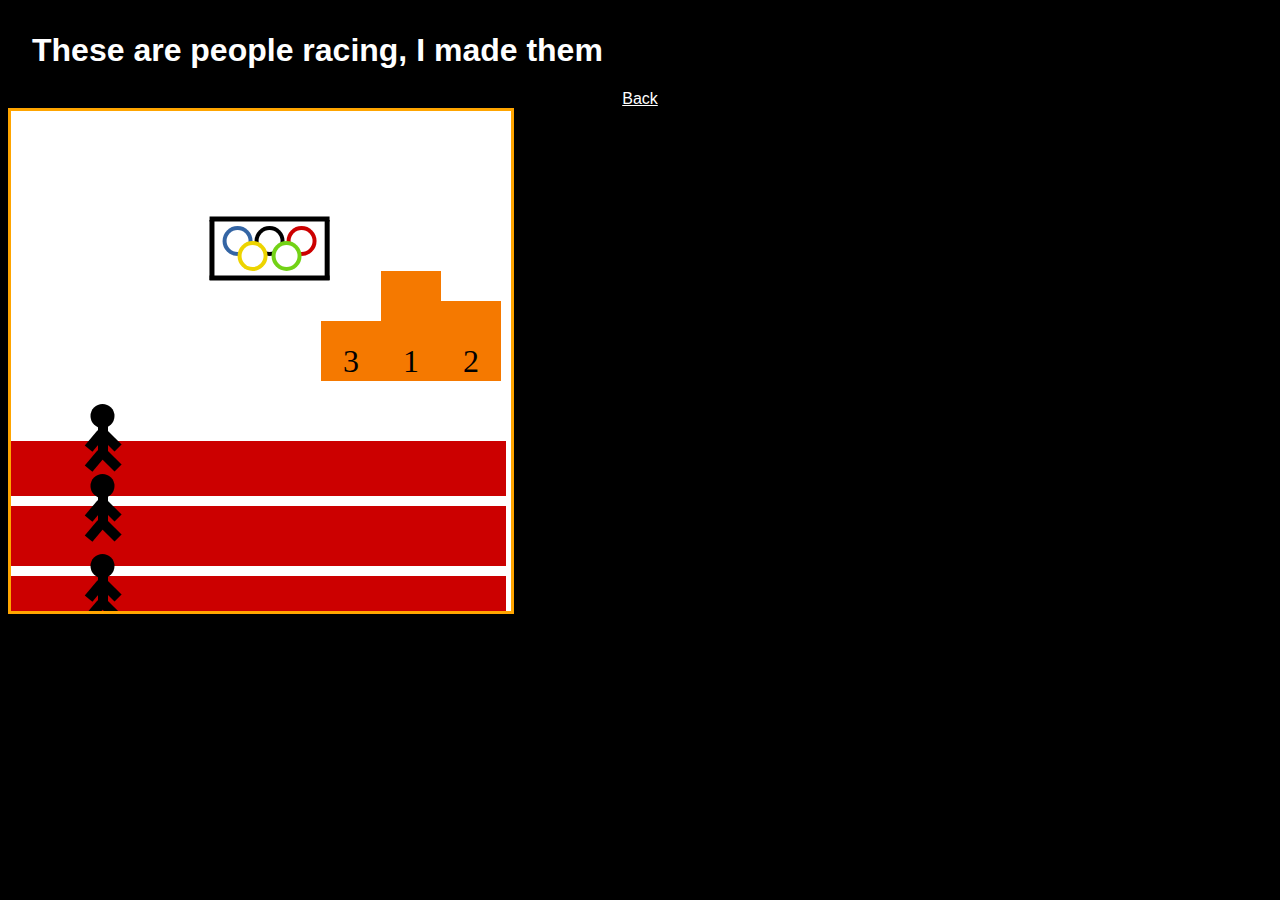
<file: olympicswrapper.html>
<!DOCTYPE HTML>
<html>

<head>
    <meta charset="UTF-8">
    <title>Main</title>
    <link rel="stylesheet" href="./styles.css" />
</head>

<body>
    <h1>These are people racing, I made them</h1>
    <a href="./index.html">Back</a>
    <iframe class="elm-embedded olympics" src="./olympics.html" frameborder="0">
    </iframe>
</body>

</html>
</file>
<file: styles.css>
* {
    text-align: center;
    font-family: 'Hind Madurai', sans-serif;
    color:white;
}

h1 {
    margin-top: 32px;
    margin-left: .25in;
    text-align: left;
    
}
.elm-embedded{
    border: solid orange 3px;
    display: block;
    width: 500px;
    height: 500px;
}
.elm-embedded.olympics{
    background-color: white;
}

.heading {
    color: skyblue;
}
.link {
    display: inline-block;
    border: solid blue 3px;
    background-color: lightskyblue;
    min-width: 225px;
    max-width: 225px;
    height: auto;
    margin-bottom: 30px;
    margin-left: 1in;
    text-decoration: none;
    padding: 0 40px;
    font-size: 14px;
    font-size: larger;
    font-variant-caps: small-caps;
    font-display: midnightblue;
    box-sizing: border-box;
}

img {
    display: block;
    align-content: center;
    border: solid blue 20px;
    max-width: calc(100% - 6px);
    width: 750px;
    height: auto;
    margin: 8px auto;
    border-radius: 50pc;
    image-orientation: 20rad;
       
}

.words {
    margin: 64px 16px 16px;
}

@media only screen and (min-width: 600px) {
    img {
        width: 450px;
    }
    .words {
        margin: intial 15%;
    }
}

body {
    background-color: black;
}

.links a {
    padding: 15px;
    margin: 0 2px;
    margin-top: 1in;
}

.links a i {
    font-size: 30px;
}
</file>
